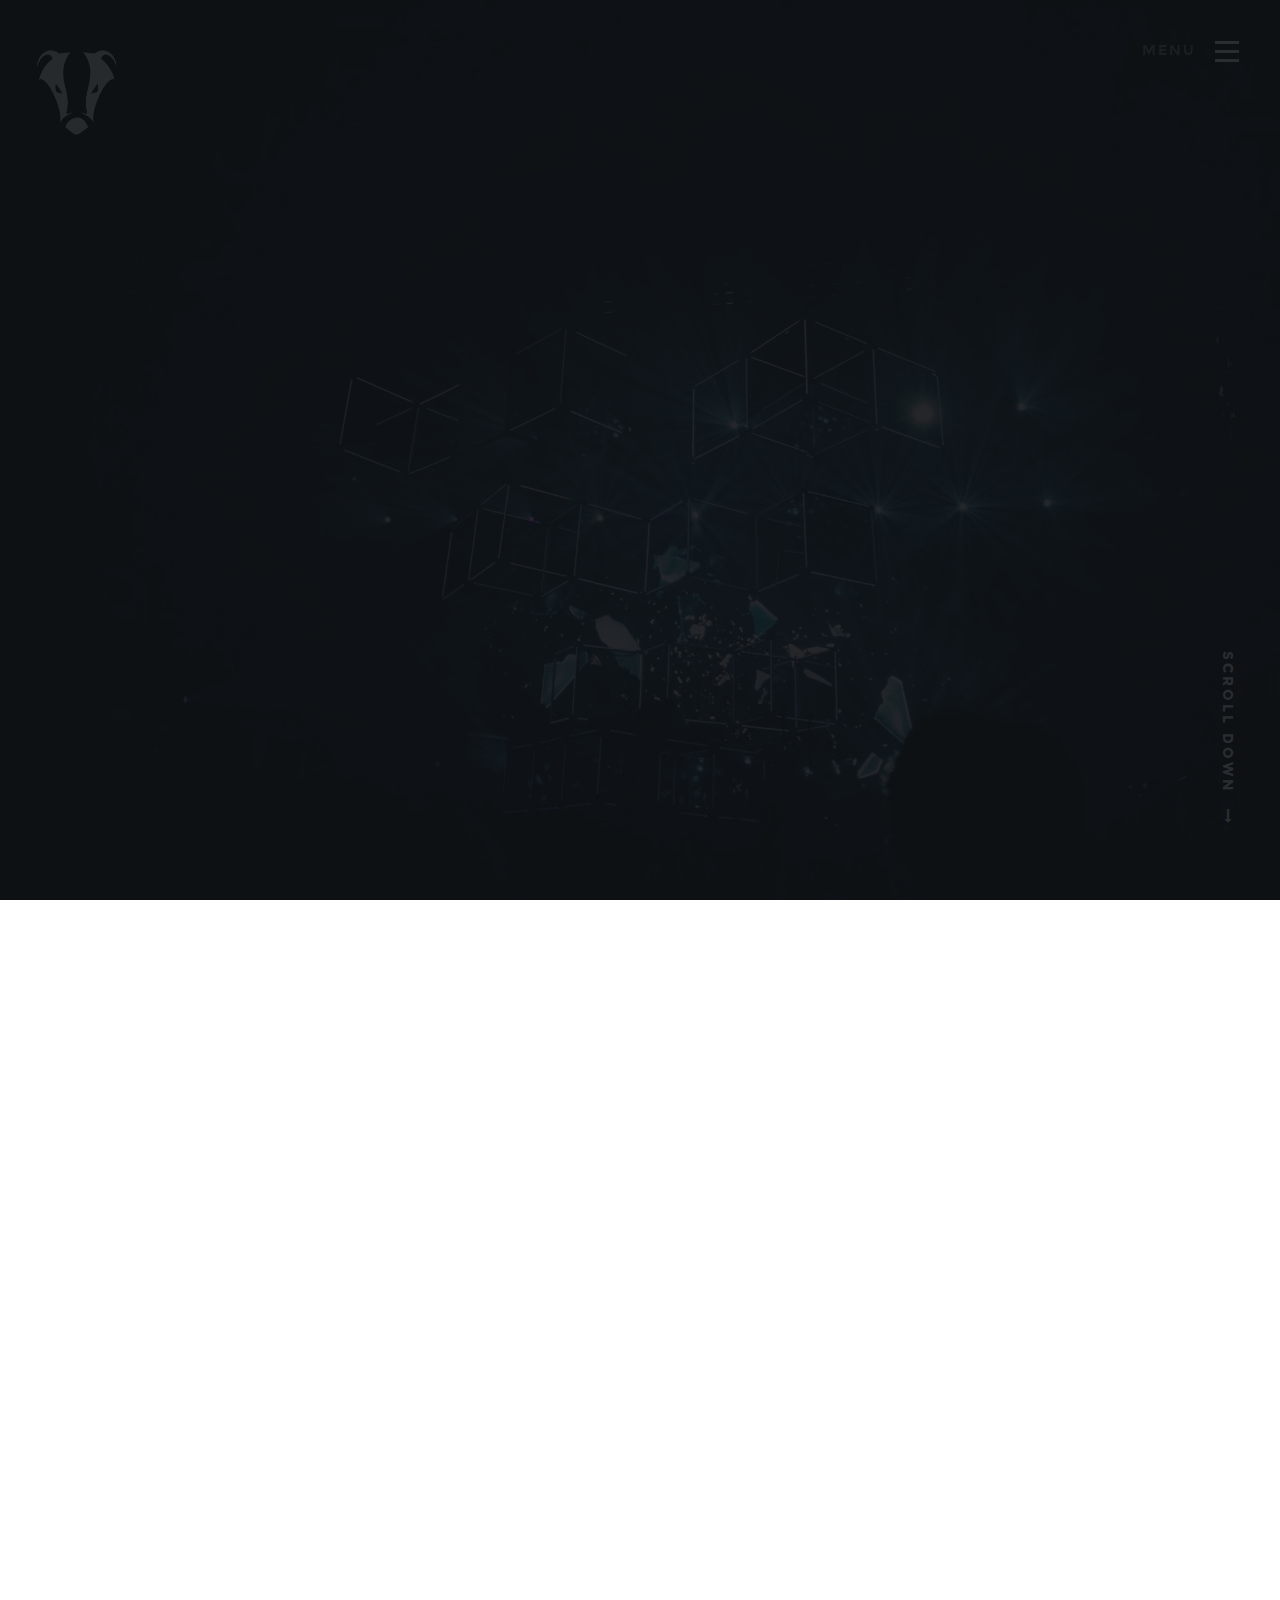
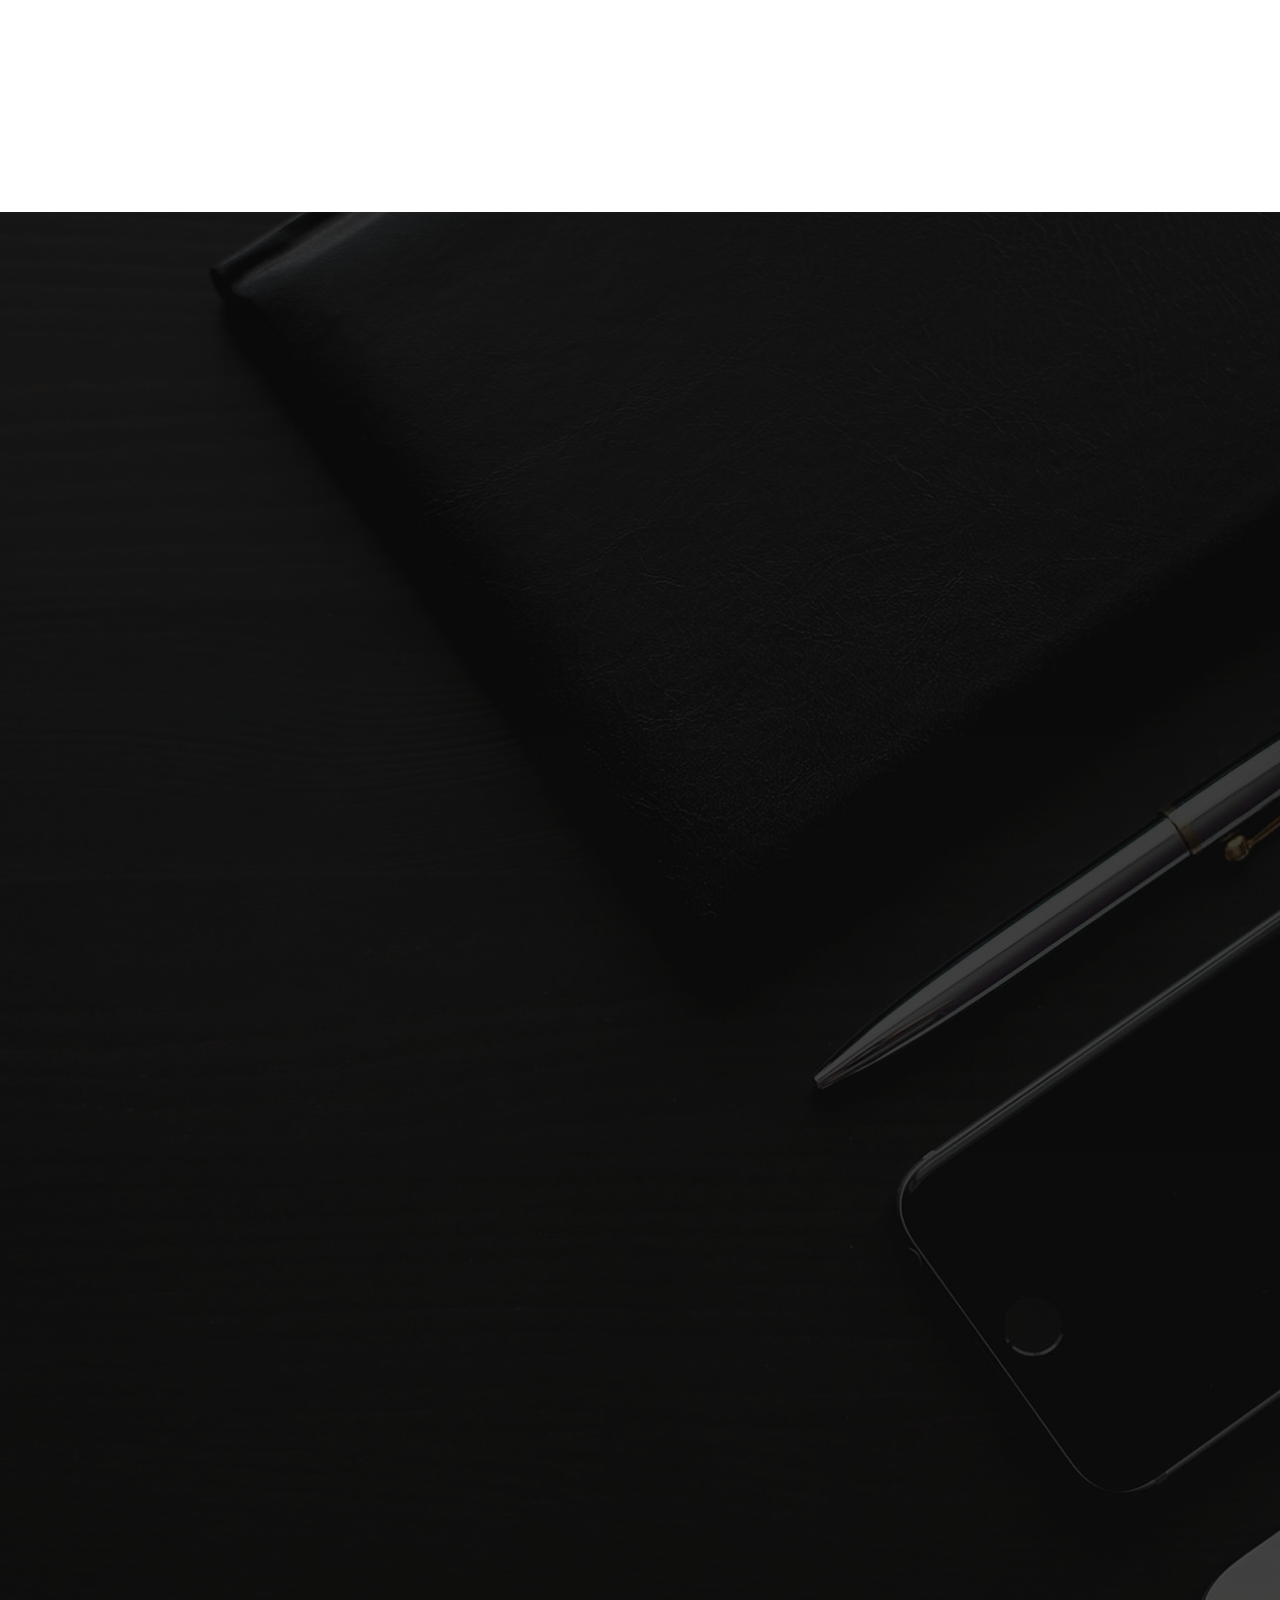
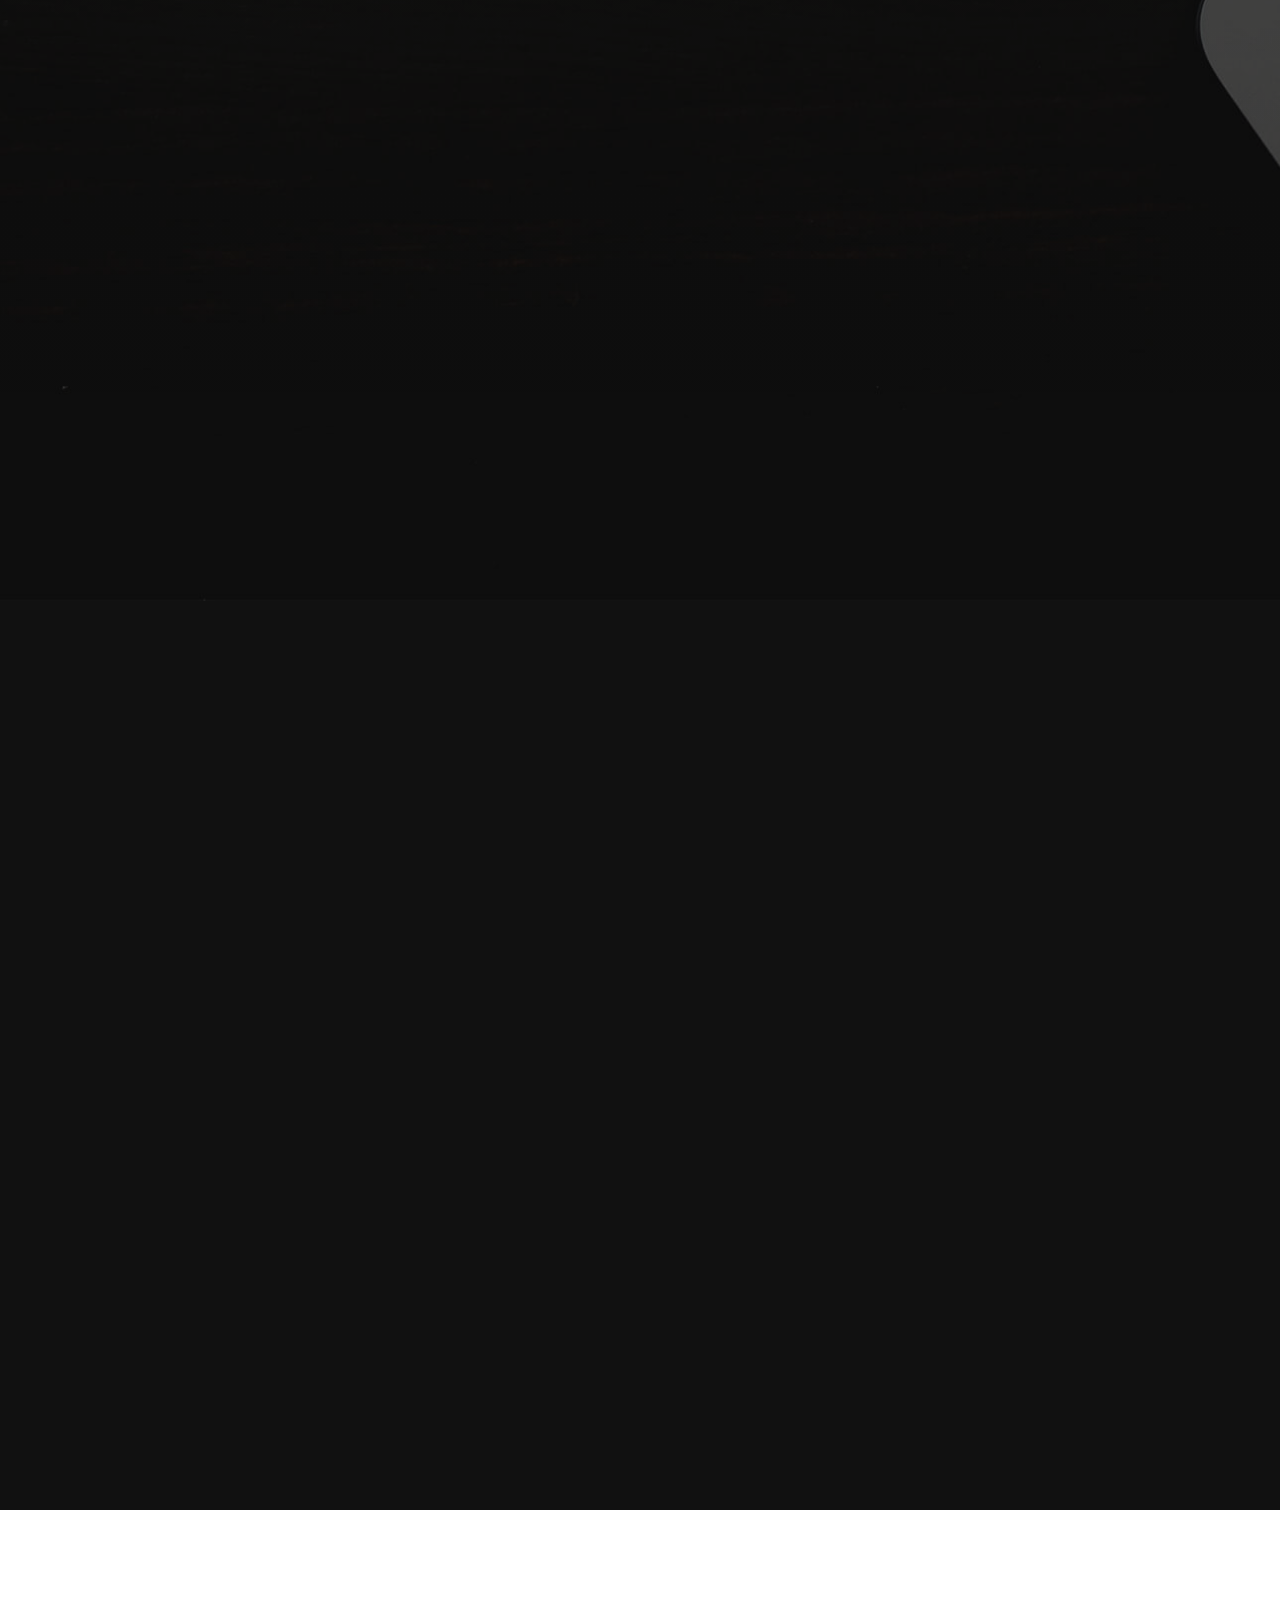
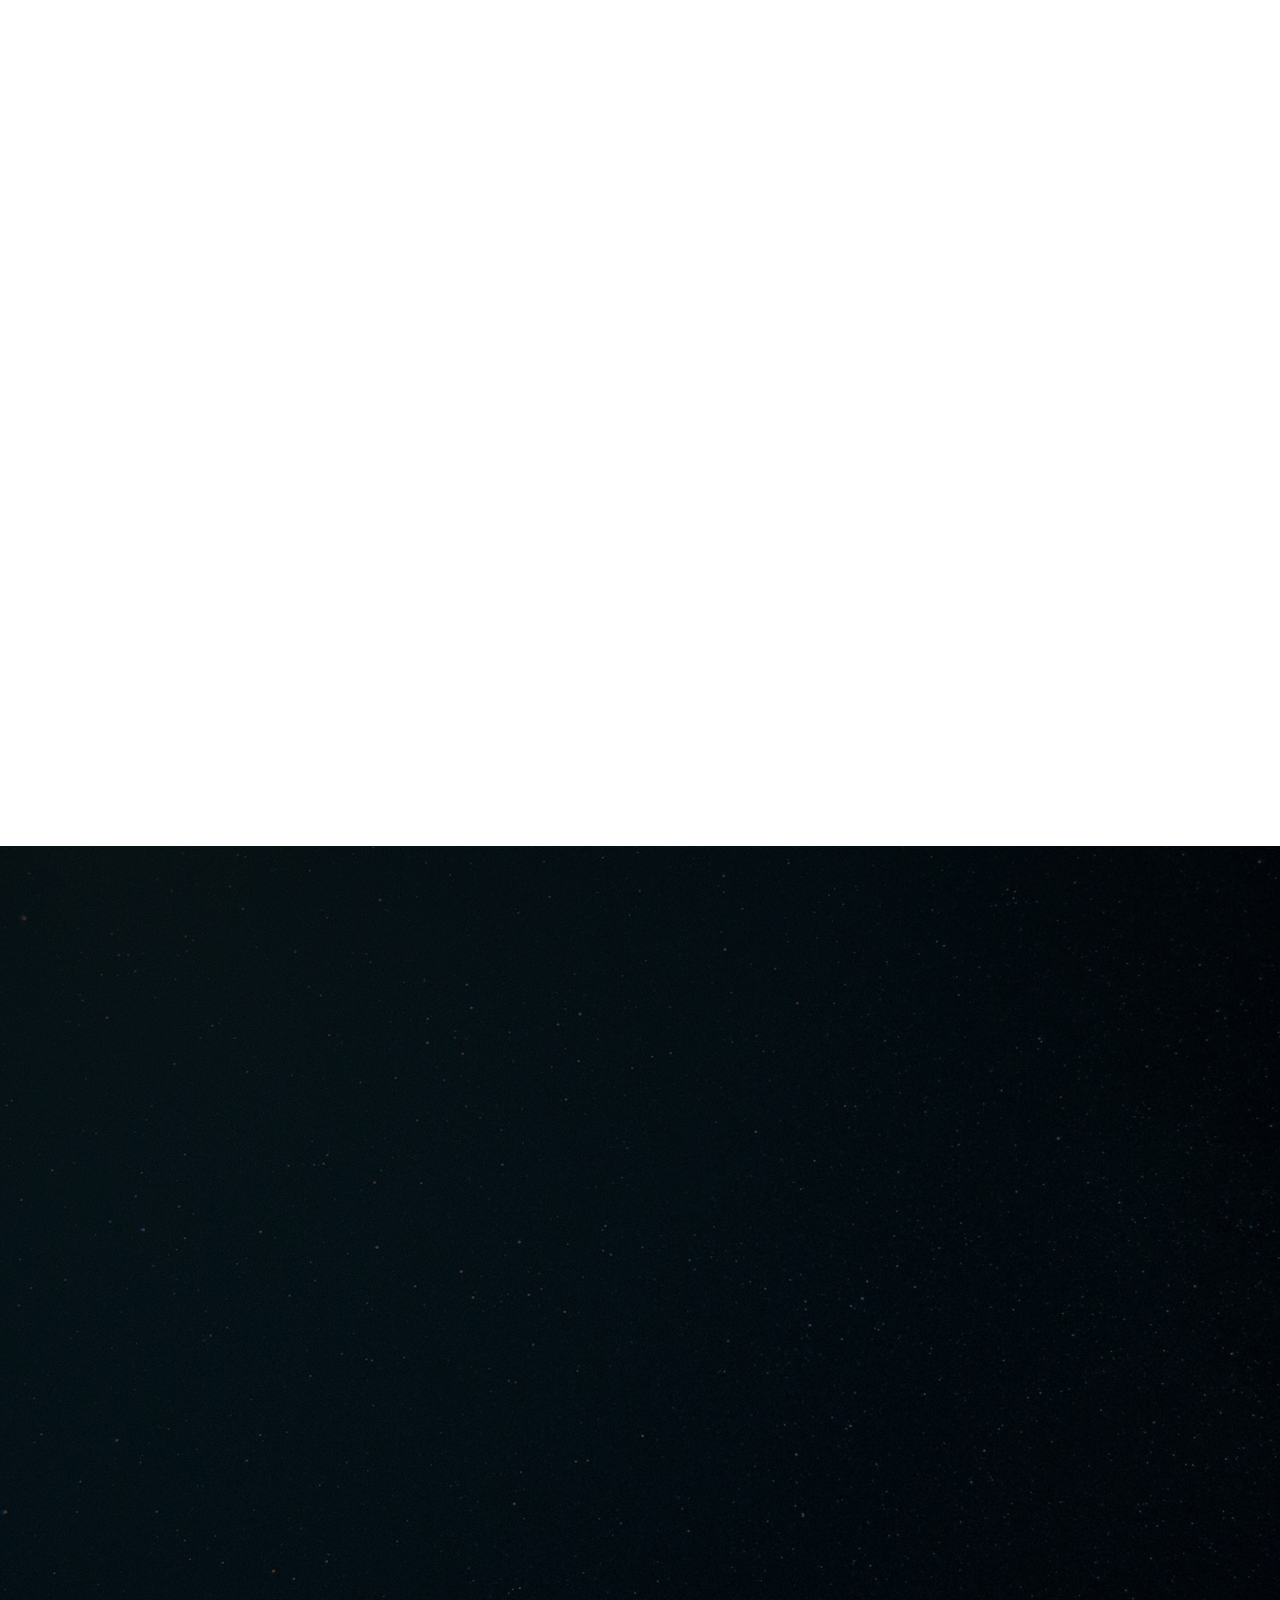
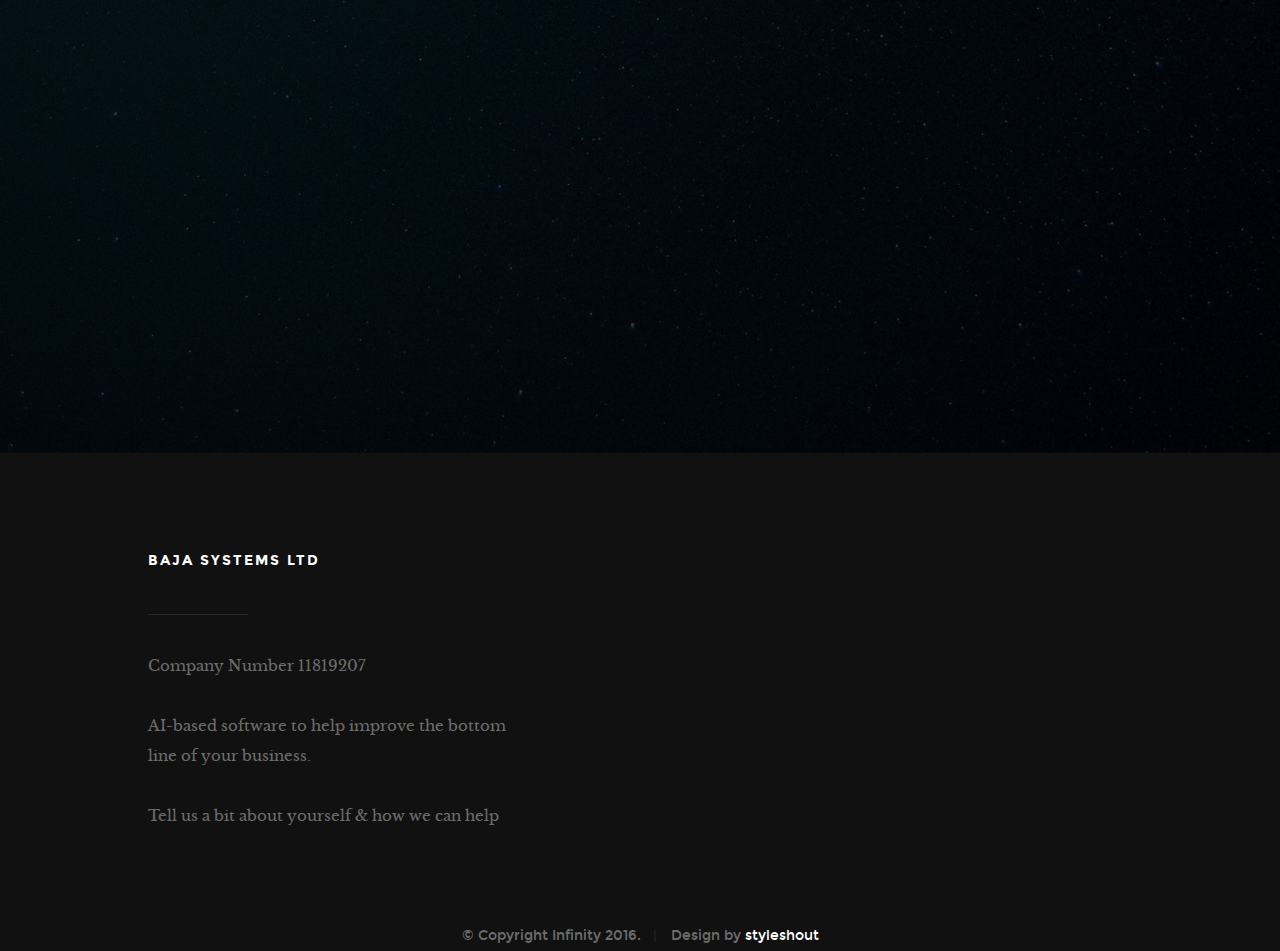
<file: index.html>
<!DOCTYPE html>
<!--[if IE 8 ]><html class="no-js oldie ie8" lang="en"> <![endif]-->
<!--[if IE 9 ]><html class="no-js oldie ie9" lang="en"> <![endif]-->
<!--[if (gte IE 9)|!(IE)]><!--><html class="no-js" lang="en"> <!--<![endif]-->
<head>

   <!--- basic page needs
   ================================================== -->
   <meta charset="utf-8">
	<title>BAJA systems</title>
	<meta name="description" content="Custom AI Solutions">  
	<meta name="author" content="BAJA systems">

   <!-- mobile specific metas
   ================================================== -->
	<meta name="viewport" content="width=device-width, initial-scale=1, maximum-scale=1">

 	<!-- CSS
   ================================================== -->
   <link rel="stylesheet" href="css/base.css">
   <link rel="stylesheet" href="css/vendor.css">  
   <link rel="stylesheet" href="css/main.css">  

   <!-- script
   ================================================== -->
	<script src="js/modernizr.js"></script>
	<script src="js/pace.min.js"></script>

   <!-- favicons
	================================================== -->
	<link rel="shortcut icon" href="favicon.ico" type="image/x-icon">
	<link rel="icon" href="favicon.ico" type="image/x-icon">

</head>

<body id="top">

	<!-- header 
   ================================================== -->
   <header> 

   	<div class="header-logo">
		  <a href="index.html">BAJA Systems</a>
	   </div> 

		<a id="header-menu-trigger" href="#0">
		 	<span class="header-menu-text">Menu</span>
		  	<span class="header-menu-icon"></span>
		</a> 

		<nav id="menu-nav-wrap">

			<a href="#0" class="close-button" title="close"><span>Close</span></a>	

	   	<h3>BAJA Systems</h3>  

			<ul class="nav-list">
				<li class="current"><a class="smoothscroll" href="#home" title="">Home</a></li>
				<li><a class="smoothscroll" href="#about" title="">About</a></li>
				<li><a class="smoothscroll" href="#services" title="">Services</a></li>
				<li><a class="smoothscroll" href="#portfolio" title="">Works</a></li>
				<li><a class="smoothscroll" href="#contact" title="">Contact</a></li>						
			</ul>	

			<p class="sponsor-text">
				We at <span>BAJA Systems Ltd</span> are <span>here to help</span>. Please contact with us with <span>any questions</span> or queries.
			</p>			

			<!-- <ul class="header-social-list">
	         <li>
	         	<a href="#"><i class="fa fa-facebook-square"></i></a>
	         </li>
	         <li>
	         	<a href="#"><i class="fa fa-twitter"></i></a>
	         </li>
	         <li>
	         	<a href="#"><i class="fa fa-instagram"></i></a>
	         </li>
            <li>
            	<a href="#"><i class="fa fa-behance"></i></a>
            </li>
	         <li>
	         	<a href="#"><i class="fa fa-dribbble"></i></a>
	         </li>	         
	      </ul>		 -->

		</nav>  <!-- end #menu-nav-wrap -->

	</header> <!-- end header -->  


   <!-- home
   ================================================== -->
   <section id="home">

   	<div class="overlay"></div>

   	<div class="home-content-table">	
		   <div class="home-content-tablecell">
		   	<div class="row">
		   		<div class="col-twelve">		   			
			  		
			  				<h3 class="animate-intro">We Are BAJA Systems ltd</h3>
				  			<h1 class="animate-intro">
							Enterprise artificial <br>
							intelligence solutions 
				  			</h1>	

				  			<div class="more animate-intro">
				  				<a class="smoothscroll button stroke" href="#about">
				  					Learn More
				  				</a>
				  			</div>							

			  		</div> <!-- end col-twelve --> 
		   	</div> <!-- end row --> 
		   </div> <!-- end home-content-tablecell --> 		   
		</div> <!-- end home-content-table -->

		<!-- <ul class="home-social-list">
	      <li class="animate-intro">
	        	<a href="#"><i class="fa fa-facebook-square"></i></a>
	      </li>
	      <li class="animate-intro">
	        	<a href="#"><i class="fa fa-twitter"></i></a>
	      </li>
	      <li class="animate-intro">
	        	<a href="#"><i class="fa fa-instagram"></i></a>
	      </li>
         <li class="animate-intro">
           	<a href="#"><i class="fa fa-behance"></i></a>
         </li>
	      <li class="animate-intro">
	        	<a href="#"><i class="fa fa-dribbble"></i></a>
	      </li>	      
	   </ul> end home-social-list	 -->

		<div class="scrolldown">
			<a href="#about" class="scroll-icon smoothscroll">		
		   	Scroll Down		   	
		   	<i class="fa fa-long-arrow-right" aria-hidden="true"></i>
			</a>
		</div>			
   
   </section> <!-- end home -->


   <!-- about
   ================================================== -->
   <section id="about">

   	<div class="row about-wrap">
   		<div class="col-full">

   			<div class="about-profile-bg"></div>

				<div class="intro">
					<h3 class="animate-this">About Us</h3>
				   <p class="lead animate-this"><span>BAJA Systems Ltd</span> merges expertise in artificial intelligence and data science by highly skilled 
					engineers to solve business issues using unique solutions. 
					<br><br>
					Enhancing current systems and infrastructure through the use of AI.
					<!-- AI-based systems to dramatically improve the bottom line of your business. -->
					</p>	
				</div>   

   		</div> <!-- end col-full  -->
   	</div> <!-- end about-wrap  -->

   </section> <!-- end about -->


   <!-- about
   ================================================== -->
   <section id="services">

   	<div class="overlay"></div>
   	<div class="gradient-overlay"></div>
   	
   	<div class="row narrow section-intro with-bottom-sep animate-this">
   		<div class="col-full">
   			
   				<h3>Services</h3>
   			   <h1>What We Do.</h1>
   			
   			   <p class="lead">
				Artificial Intelligence solutions like machine learning models and artificial intelligence apps can help you 
				automate the operations of many departments, ensure informed decision making with predictive models that analyse data and 
				provide business insights. 
				  </p>
   			
   	   </div> <!-- end col-full -->
   	</div> <!-- end row -->

   	<div class="row services-content">

   		<div class="services-list block-1-2 block-tab-full group">

	      	<div class="bgrid service-item animate-this">	

	      		<span class="icon"><i class="icon-paint-brush"></i></span>            

	            <div class="service-content">
	            	<h3 class="h05">Data modelling</h3>

		            <p>
						Through use of Machine Learining, data models can be created to extract insights from your company information. 
						This may highlight areas for improvement, potential issues or problems. In most cases, companies gather 
						of data that goes unprocessed. With use of AI, this task can be autonomous, delivering 
						actionable intelligence.
	         		</p>	         		
	         	</div> 	         	 

				</div> <!-- end bgrid -->

				<div class="bgrid service-item animate-this">	

					<span class="icon"><i class="icon-earth"></i></span>                          

	            <div class="service-content">	
	            	<h3 class="h05">Image Analytics</h3>  

		            <p>
						Image based models can be developed using a Video Management System (VMS) in order to spot 'items or actions of interest' in video imaging.
						This could include object detection, item counting, movement tracking, image anomalies, defect detection and much more. We can develop
						a fully custom system for your needs or simply plug into your current data streams.
	         		</p>	         		
	            </div>	                          

			   </div> <!-- end bgrid -->

			   <div class="bgrid service-item animate-this">

			   	<span class="icon"><i class="icon-lego-block"></i></span>		            

	            <div class="service-content">
	            	<h3 class="h05">AI consultancy</h3>

		            <p>
						Need help with an issue but not sure of the solution? Speak to one of our experts who will be able to guide you through the process.
						We draw upon our many years of expertise both intellectual and practical business applications. With backgrounds in military applications, 
						manufacturing, electronics, project management, medical imaging and more we will be able to find the right solution to fulfill your business needs.
	        		</p>
	            </div> 	            	               

			   </div> <!-- end bgrid -->

				<div class="bgrid service-item animate-this">

					<span class="icon"><i class="icon-megaphone"></i></span>	              

	            <div class="service-content">
	            	<h3 class="h05">Software/Firmware Development</h3>

		            <p>
						We also offer a level of custom development for your applications. Whatever the flavour, Python, C, C++, VHDL, JavaScript, Java&trade; and C#.
						We have right people for the job. Simply let us know what you are looking to acheive and we can do the rest.
	         		</p>	         		
	            </div>                

				</div> <!-- end bgrid -->	

				<div class="bgrid service-item animate-this">

					<span class="icon"><i class="icon-cloud"></i></span>	              

	            <div class="service-content">
	            	<h3 class="h05">Cloud based solutions</h3>

		            <p>
						Deployment of big data platforms in the cloud either using container based solutions
						or virtual machines. Using open sourced software we can provide a customer transparent
						framework. For example, this may be provided using Apache Hadoop or Slurm on cloud infrastructure.
	         		</p>	         		
	            </div>                

				</div> <!-- end bgrid -->

				<div class="bgrid service-item animate-this">

					<span class="icon"><i class="icon-file"></i></span>	              

	            <div class="service-content">
	            	<h3 class="h05">System Security</h3>

		            <p>
						System security is at the forefront of our solutions. With awareness of the latest penetration techniques,
						we bake this into our solution design to streamline any cetification process. We test our software internally to 
						assess vulnerabilities and possible threats.
	         		</p>	         		
	            </div>                

				</div> <!-- end bgrid -->

	      </div> <!-- end services-list -->
   		
   	</div> <!-- end services-content -->   			

   </section> <!-- end services -->


   <!-- portfolio
   ================================================== -->
   <section id="portfolio">
   	
   	<div class="intro-wrap">

   		<div class="row narrow section-intro with-bottom-sep animate-this">
	   		<div class="col-twelve">
	   			<h3>Showcase</h3>
		   		<h1>See Our Featured Projects.</h1>  			
		   		
		   		<p class="lead">
					At BAJA Systems Ltd we respect the privacy of our clients.<br>
					For this reason, we only think it is right to withhold publising actual images or video from some of our previous works.
					This way we protect the anonymity of our clients and their work.
					<br><br>
					HOWEVER... we are able to show publically available images of the type of thing we do. We are happly to provide sample 
					results using your own data which of course would be kept private.

				</p>	   			
	   		</div>   		
	   	</div> <!-- end row section-intro -->   		

   	</div> <!-- end intro-wrap -->   	

   	<div class="row portfolio-content">
   		<div class="col-twelve">
   			<div id="folio-wrap" class="bricks-wrapper">					

   				<div class="brick folio-item">
	               <div class="item-wrap animate-this" data-src="images/portfolio/plane.png" data-sub-html="#01" > 	
	                  <a href="#" class="overlay">
	                  	<img src="images/portfolio/plane.png" alt="plane">	                     
	                     <div class="item-text">
	                     	<span class="folio-types">
		     					      Object Detection
		     					   </span>
		     					   <h3 class="folio-title">Working environment</h3>	     					   
		     					</div>                                        
	                  </a>
	                  <!-- <a href="https://www.behance.net/" class='details-link' title="details">
	                  	<i class="icon-link"></i>
	                  </a> -->
	               </div> <!-- end item-wrap -->
						
						<div id="01" class='hide'>
							<h4>Working environment</h4>
							<p>LAbility to detect moving objects in real time and give feedback on current status. Multiple objects bot stationary and moving.</p>
						</div>
	        		</div> <!-- end folio-item -->

	        		<div class="brick folio-item">
	               <div class="item-wrap animate-this" data-src="images/portfolio/people.jpg" data-sub-html="#02"> 	
	                  <a href="#" class="overlay">
	                  	<img src="images/portfolio/people.jpg" alt="people">	                     
	                     <div class="item-text">
	                     	<span class="folio-types">
		     					      People Detection
		     					   </span>
									<h3 class="folio-title">People</h3>       					   
		     					</div>                                        
	                  </a>
	                  <!-- <a href="https://www.behance.net/" class='details-link' title="details">
	                  	<i class="icon-link"></i>
	                  </a> -->
	               </div> <!-- end item-wrap -->

	               <div id="02" class='hide'>
							<h4>People</h4>
							<p>Track person movements and action recognition</p>
						</div>	               
	        		</div> <!-- end folio-item -->

	        		<div class="brick folio-item">
	               <div class="item-wrap animate-this" data-src="images/portfolio/defect.png" data-sub-html="#03" >   	
	                  <a href="#" class="overlay">
	                  	<img src="images/portfolio/defect.png" alt="defect">	                     
	                     <div class="item-text">	                     		     					    
		     					   <span class="folio-types">
		     					      Looking for anomalies
		     					   </span>
		     					   <h3 class="folio-title">Defects</h3>
		     					</div>                                        
	                  </a>
	                  <!-- <a href="https://www.behance.net/" class='details-link' title="details">
	                  	<i class="icon-link"></i>
	                  </a> -->
	               </div> <!-- end item-wrap -->	

	               <div id="03" class='hide'>
							<h4>Defects</h4>
							<p>Pick out objects that are not supposed to be there</p>
						</div>               
	        		</div> <!-- end folio-item -->

					<div class="brick folio-item">
	               <div class="item-wrap animate-this"  data-src="images/portfolio/code.jpg"  data-sub-html="#04" >
	                  <a href="#" class="overlay">
	                  	<img src="images/portfolio/code.jpg" alt="code">	                     
	                     <div class="item-text">	     					    
		     					   <span class="folio-types">
		     					      Software Development
		     					   </span>
		     					   <h3 class="folio-title">Code</h3>
		     					</div>                                        
	                  </a>
	                  <!-- <a href="https://www.behance.net/" class='details-link' title="details">
	                  	<i class="icon-link"></i>
	                  </a> -->
	               </div> <!-- end item-wrap -->

	               <div id="04" class='hide'>
							<h4>Software Development</h4>
							<p>Ability to write custom code and applications for your needs</p>
						</div>  	               
	        		</div> <!-- end folio-item -->

					<div class="brick folio-item">
	               <div class="item-wrap animate-this"  data-src="images/portfolio/analysis.jpg"  data-sub-html="#05" >  	
	                  <a href="#" class="overlay">
	                  	<img src="images/portfolio/analysis.jpg" alt="analysis">	                     
	                     <div class="item-text">	     					    
		     					   <span class="folio-types">
		     					      Data Analysis
		     					   </span>
		     					   <h3 class="folio-title">Data</h3>
		     					</div>                                        
	                  </a>
	                  <!-- <a href="https://www.behance.net/" class='details-link' title="details">
	                  	<i class="icon-link"></i>
	                  </a> -->
	               </div> <!-- end item-wrap -->

	               <div id="05" class='hide'>
							<h4>Data</h4>
							<p>Analysing trend data to deliver insights</p>
						</div>	               
	        		</div> <!-- end folio-item -->
	           
					<div class="brick folio-item">
	               <div class="item-wrap animate-this"  data-src="images/portfolio/ship.jpg"  data-sub-html="#06">     	
	                  <a href="#" class="overlay">
	                  	<img src="images/portfolio/ship.jpg" alt="ship">	                     
	                     <div class="item-text">	     					    
		     					   <span class="folio-types">
		     					      Data Analitics
		     					   </span>
		     					   <h3 class="folio-title">Port Occupancy/h3>
		     					</div>                                        
	                  </a>
	                  <!-- <a href="https://www.behance.net/" class='details-link' title="details">
	                  	<i class="icon-link"></i>
	                  </a> -->
	               </div> <!-- end item-wrap -->

	               <div id="06" class='hide'>
							<h4>Port occupancy</h4>
							<p>Give insights into port movement and activities</p>
						</div>	               
	        		</div> <!-- end folio-item -->   				

   			</div> <!-- end folio-wrap -->
   		</div> <!-- end twelve -->
   	</div> <!-- end portfolio-content -->   	

   </section>  <!-- end portfolio -->


   <!-- Testimonials Section
   ================================================== -->
   <!--section id="testimonials">

   	<div class="row">
   		<div class="col-twelve">
   			<h2 class="animate-this">What They Say About Us.</h2>
   		</div>   		
   	</div>   	

      <div class="row flex-container">
    
         <div id="testimonial-slider" class="flex-slider animate-this">

            <ul class="slides">

               <li>
                  <p>
                  Your work is going to fill a large part of your life, and the only way to be truly satisfied is
                  to do what you believe is great work. And the only way to do great work is to love what you do.
                  If you haven't found it yet, keep looking. Don't settle. As with all matters of the heart, you'll know when you find it.
                  </p> 

                  <div class="testimonial-author">
                    	<img src="images/avatars/user-02.jpg" alt="Author image">
                    	<div class="author-info">
                    		Steve Jobs
                    		<span class="position">CEO, Apple.</span>
                    	</div>
                  </div>                 
             	</li> 

               <li>
                  <p>
                  This is Photoshop's version  of Lorem Ipsum. Proin gravida nibh vel velit auctor aliquet.
                  Aenean sollicitudin, lorem quis bibendum auctor, nisi elit consequat ipsum, nec sagittis sem
                  nibh id elit. Duis sed odio sit amet nibh vulputate cursus a sit amet mauris.    
                  </p>

               	<div class="testimonial-author">
                    	<img src="images/avatars/user-03.jpg" alt="Author image">
                    	<div class="author-info">
                    		John Doe
                    		<span>CEO, ABC Corp.</span>
                    	</div>
                  </div>                                         
               </li> 

            </ul> <

         </div>        
        
      </div> 

   </!--section--> <!-- end testimonials -->


	<!-- stats
   ================================================== -->
   <!-- <section id="clients">

		<div class="row animate-this">
			<div class="col-twelve">

				<div class="client-lists owl-carousel">
  					<div><img src="images/clients/mozilla.png" alt=""></div>
  					<div><img src="images/clients/bower.png" alt=""></div>
  					<div><img src="images/clients/codepen.png" alt=""></div>
  					<div><img src="images/clients/envato.png" alt=""></div>
  					<div><img src="images/clients/firefox.png" alt=""></div>
  					<div><img src="images/clients/grunt.png" alt=""></div>
  					<div><img src="images/clients/evernote.png" alt=""></div>
  					<div><img src="images/clients/github.png" alt=""></div>
  					<div><img src="images/clients/joomla.png" alt=""></div>
  					<div><img src="images/clients/jQuery.png" alt=""></div>
  					<div><img src="images/clients/wordpress.png" alt=""></div>
				</div>
				
			</div> 
		</div> 

   </section>  -->


	<!-- contact
   ================================================== -->
   <section id="contact">

      <div class="overlay"></div>

		<div class="row narrow section-intro with-bottom-sep animate-this">
   		<div class="col-twelve">
   			<h3>Contact</h3>
   			<h1>Get In Touch.</h1>

   			<p class="lead">Interested in learning more about how we can help you with any of these solutions?</p>
   		</div> 
   	</div> <!-- end section-intro -->

   	<div class="row contact-content">

   		<div class="col-seven tab-full animate-this">

   			<h5>Send Us A Message</h5>

            <!-- form -->
            <form name="contactForm" id="contactForm" method="post">     			

               <div class="form-field">
 					   <input name="contactName" type="text" id="contactName" placeholder="Name" value="" minlength="2" required="">
               </div>

               <div class="row">
                 	<div class="col-six tab-full">
                 		<div class="form-field">
                 			<input name="contactEmail" type="email" id="contactEmail" placeholder="Email" value="" required="">
                 		</div>		      			   
		            </div>
	            	<div class="col-six tab-full">	            
	            		<div class="form-field">
	            			<input name="contactSubject" type="text" id="contactSubject" placeholder="Subject" value="">
	                  </div>		     				   
		            </div>
               </div>
                                         
               <div class="form-field">
	              	<textarea name="contactMessage" id="contactMessage" placeholder="message" rows="10" cols="50" required=""></textarea>
	            </div> 

               <div class="form-field">
                  <button class="submitform">Submit</button>

                  <div id="submit-loader">
                     <div class="text-loader">Sending...</div>                             
       			      <div class="s-loader">
							  	<div class="bounce1"></div>
							  	<div class="bounce2"></div>
							  	<div class="bounce3"></div>
							</div>
						</div>
               </div>

      		</form> <!-- end form -->

            <!-- contact-warning -->
            <div id="message-warning"></div> 

            <!-- contact-success -->
      		<div id="message-success">
               <i class="fa fa-check"></i>Your message was sent, thank you!<br>
      		</div>

         </div> <!-- end col-seven --> 

         <div class="col-four tab-full contact-info end animate-this">

         	<h5>Contact Information</h5>

         	<div class="cinfo">
	   			<h6>Where to Find Us</h6>
	   			<p>
	            	Sunderland,<br>
	            	SR1 1EE<br>
	            	UK
	            </p>
	   		</div>

	   		<div class="cinfo">
	   			<h6>Email Us At</h6>
	   			<p>
	   				info@bajasystems.com		     
				   </p>
	   		<div> 

	   		<!-- <div class="cinfo">
	   			<h6>Call Us At</h6>
	   			<p>
	   				Phone: (+63) 555 1212<br>
				   	Mobile: (+63) 555 0100<br>
				     	Fax: (+63) 555 0101
				   </p>
	   		</div> -->

         </div> <!-- end cinfo --> 

   	</div> <!-- end row contact-content -->
		
	</section> <!-- end contact -->


	<!-- footer
   ================================================== -->
	<footer>
     	<div class="footer-main">

   		<div class="row">  

	      	<div class="col-five tab-full footer-about">       

				<h4 class="h05">BAJA Systems Ltd</h4>
				<p>Company Number 11819207</p>

	            <p>
					AI-based software to help improve the bottom line of your business.<br><br>
					Tell us a bit about yourself & how we can help
				</p>	            

		      </div> <!-- end footer-about -->

	      	<!-- <div class="col-three tab-full footer-social">

	      		<h4 class="h05">Follow Us.</h4>

	      		<ul class="list-links">
	      			<li><a href="#">Facebook</a></li>
						<li><a href="#">Twitter</a></li>
						<li><a href="#">Instagram</a></li>
						<li><a href="#">Behance</a></li>
						<li><a href="#">Dribble</a></li>						
					</ul>

			  </div>  -->
			  <!-- end footer-social -->  

	      	<!-- <div class="col-four tab-full footer-subscribe end">

	      		<h4 class="h05">Get Notified.</h4>

	      		<p>Keep up-to-date with the latest news and info.</p>

	      		<div class="subscribe-form">
	      	
	      			<form id="mc-form" class="group" novalidate="true">

							<input type="email" value="" name="dEmail" class="email" id="mc-email" placeholder="type email" required=""> 
	   		
			   			<input type="submit" name="subscribe" >
			   			<button><i class="icon-mail"></i></button>
		   	
		   				<label for="mc-email" class="subscribe-message"></label>
			
						</form>

	      		</div>
	      	           	
			  </div>  -->
			  <!-- end footer-subscribe -->      	    

	      </div> <!-- end row -->

   	</div> <!-- end footer-main -->

   	<div class="footer-bottom">

      	<div class="row">

      		<div class="col-twelve">
	      		<div class="copyright">
		         	<span>© Copyright Infinity 2016.</span> 
		         	<span>Design by <a href="http://www.styleshout.com/">styleshout</a></span>		         	
		         </div>		               
	      	</div>

      	</div>   	

      </div> <!-- end footer-bottom -->

      <div id="go-top">
		   <a class="smoothscroll" title="Back to Top" href="#top">
		   	<i class="fa fa-long-arrow-up" aria-hidden="true"></i>
		   </a>
		</div>		
   </footer>

   <div id="preloader"> 
    	<div id="loader"></div>
   </div> 

   <!-- Java Script
   ================================================== --> 
   <script src="js/jquery-2.1.3.min.js"></script>
   <script src="js/plugins.js"></script>
   <script src="js/main.js"></script>

</body>

</html>
</file>
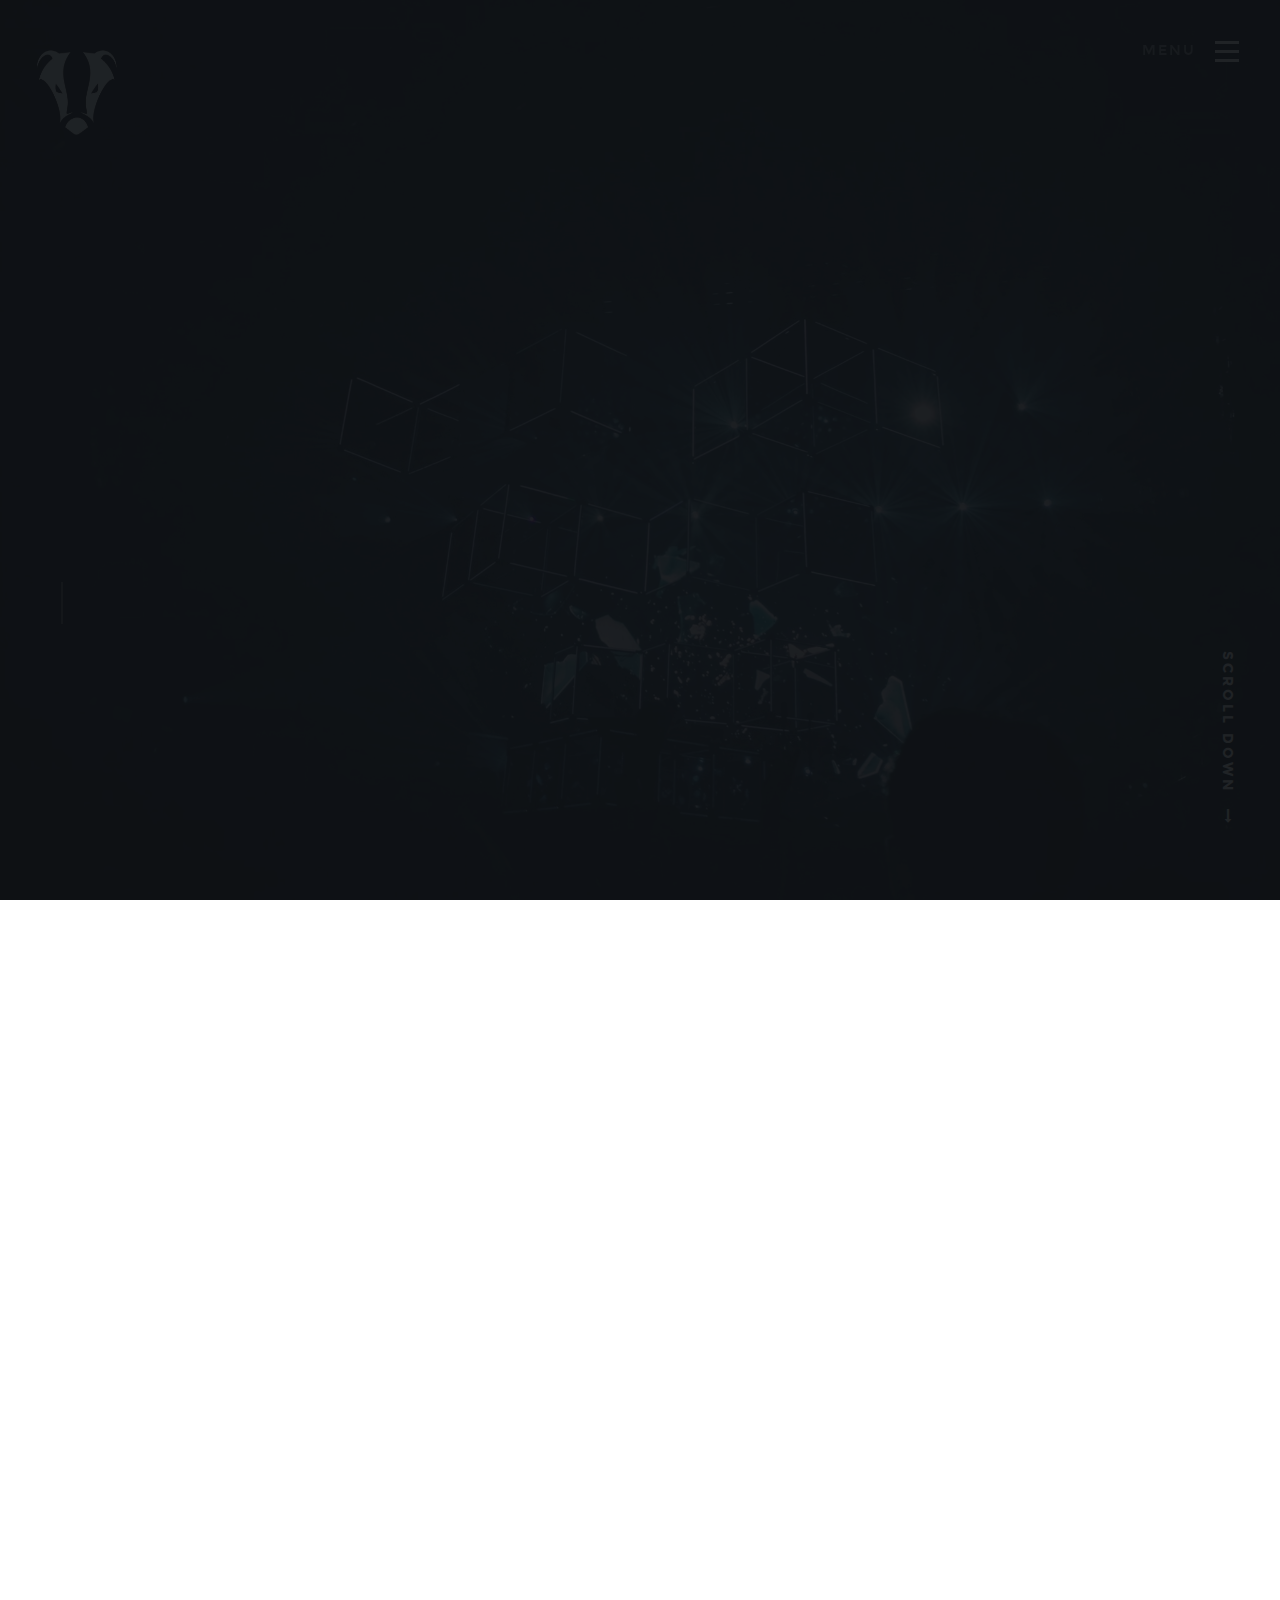
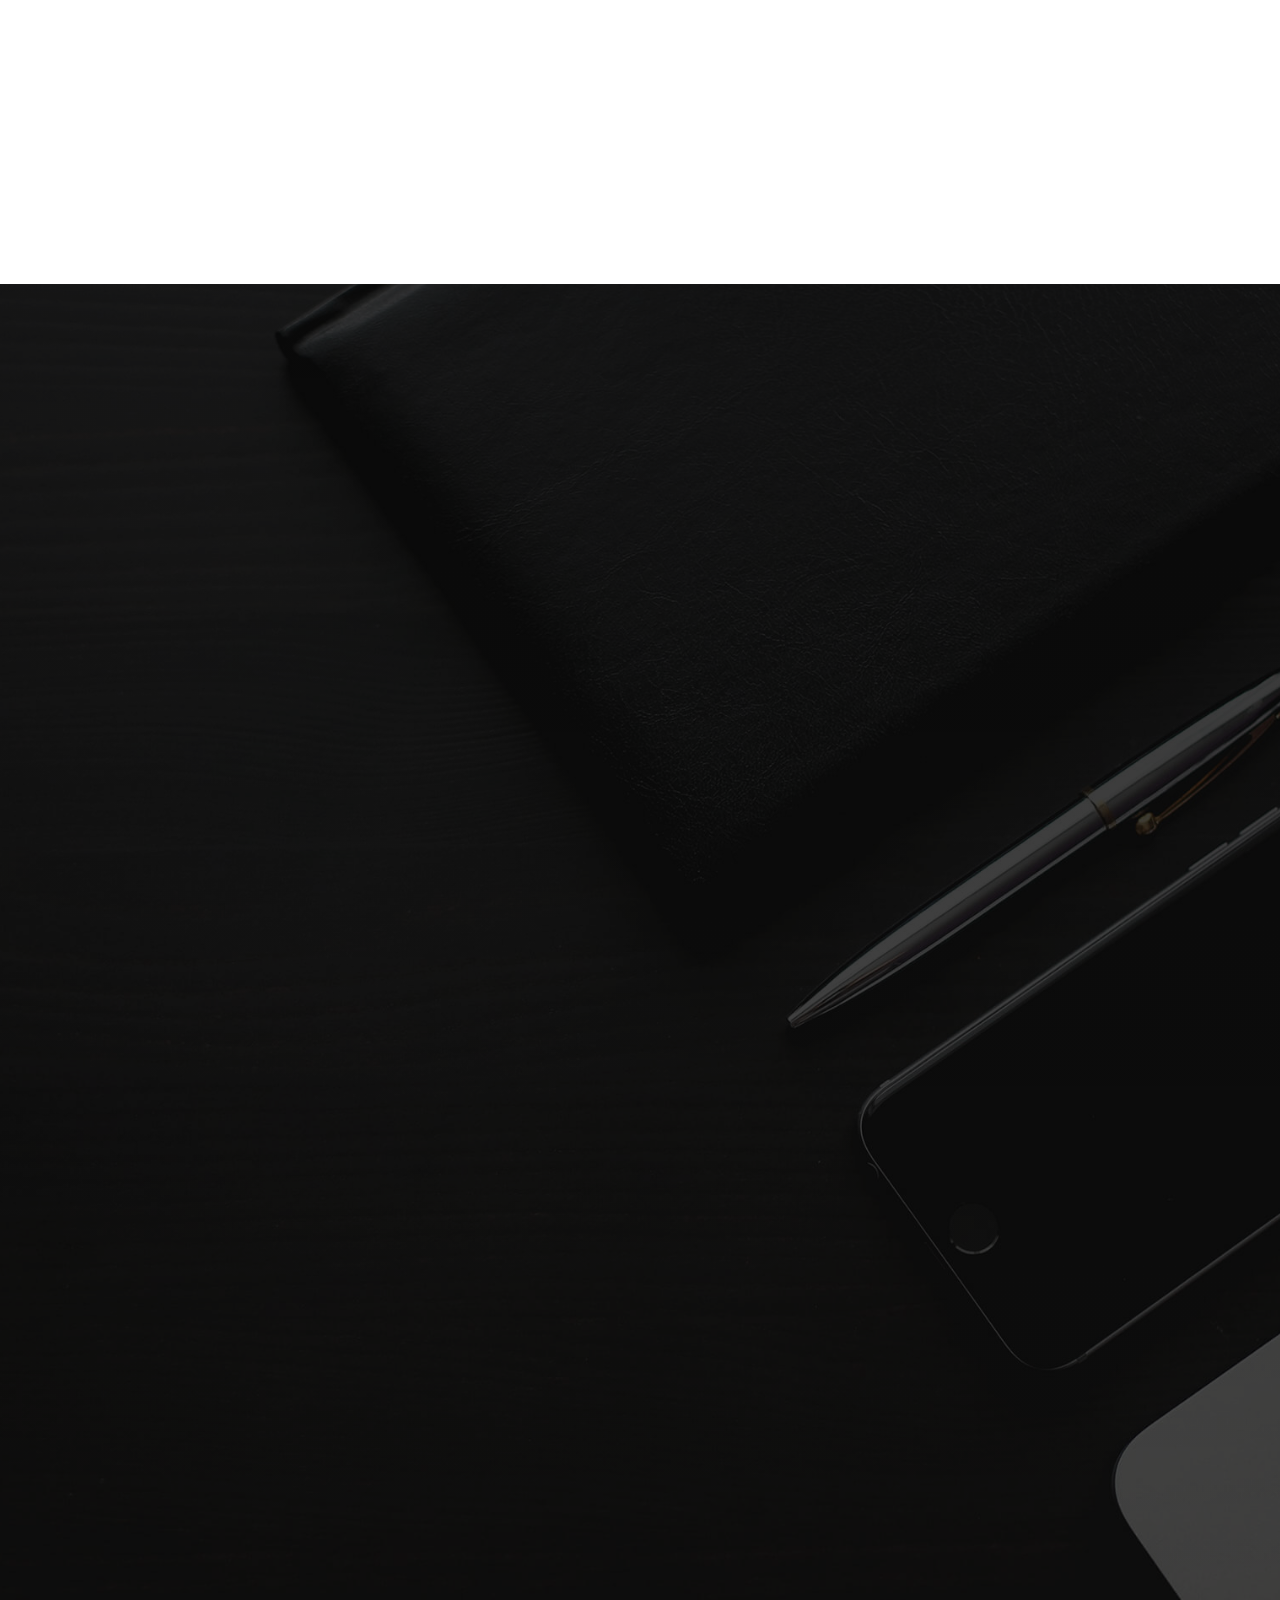
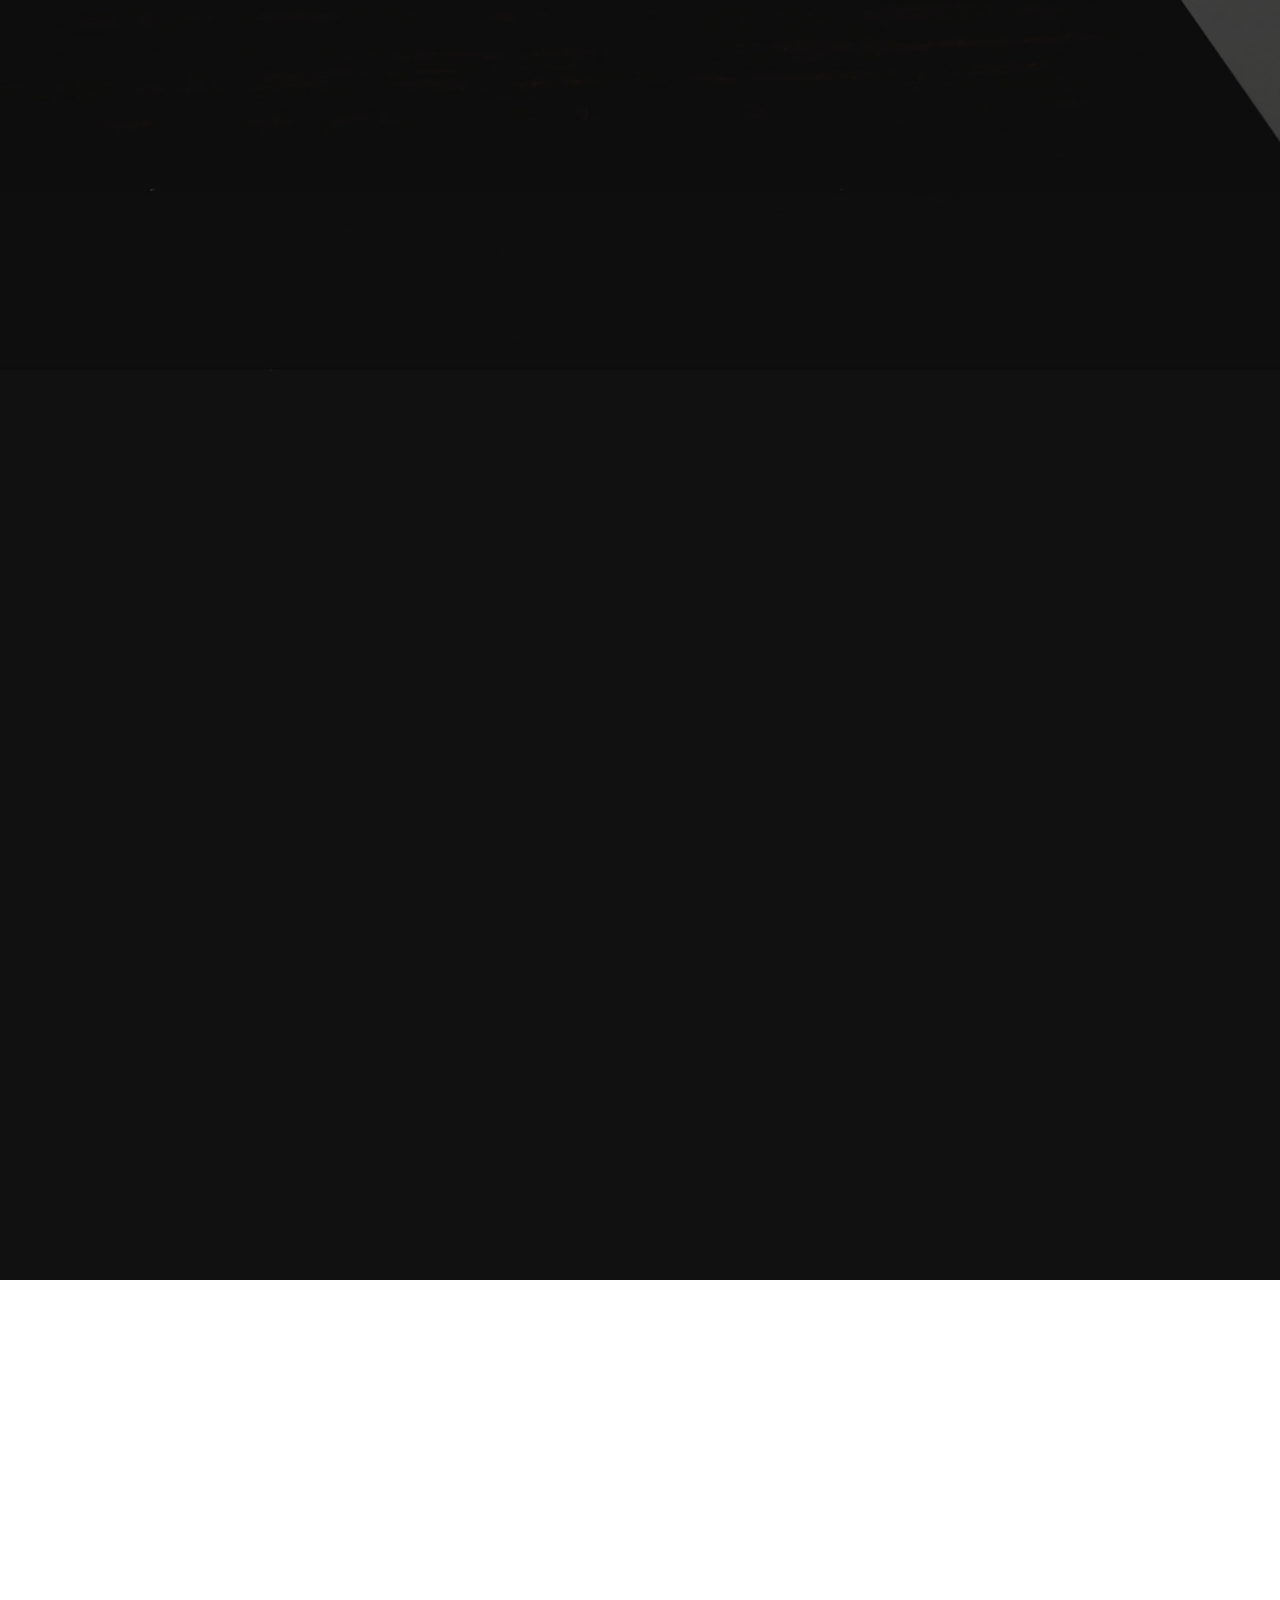
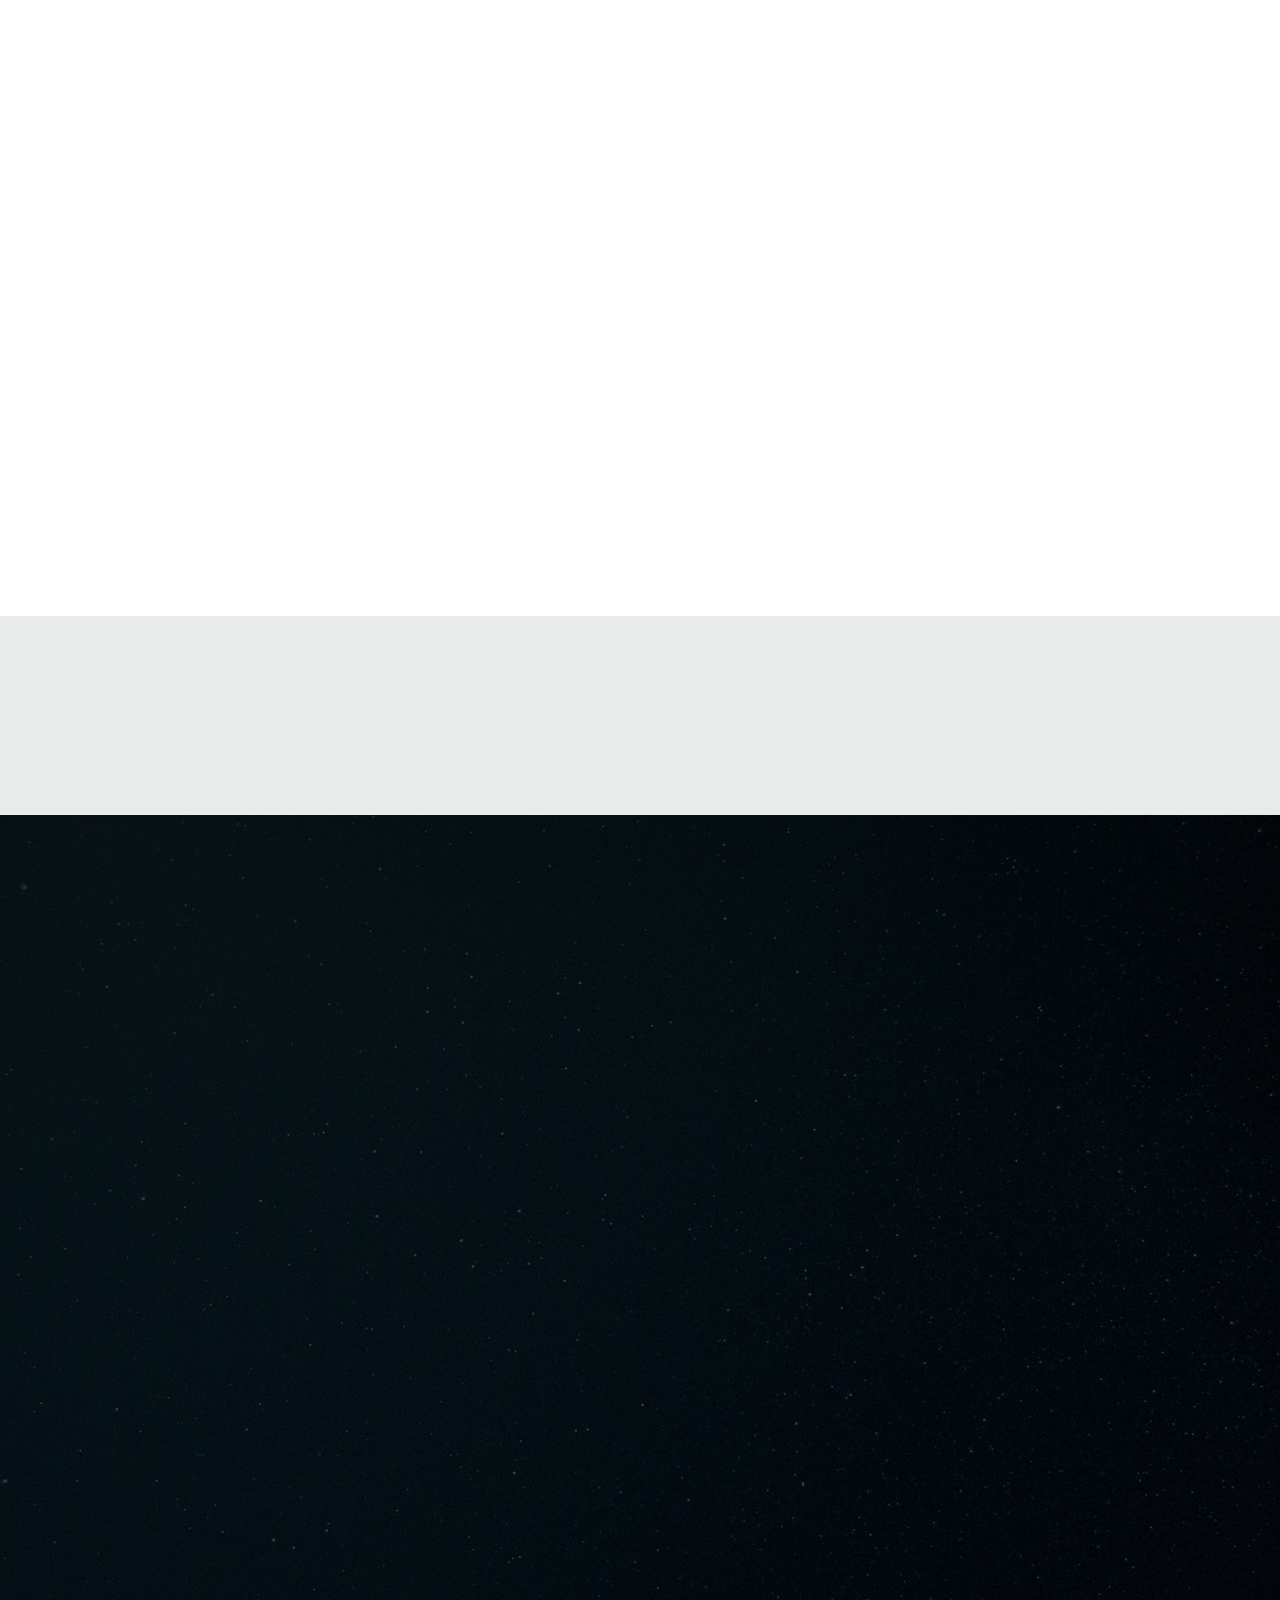
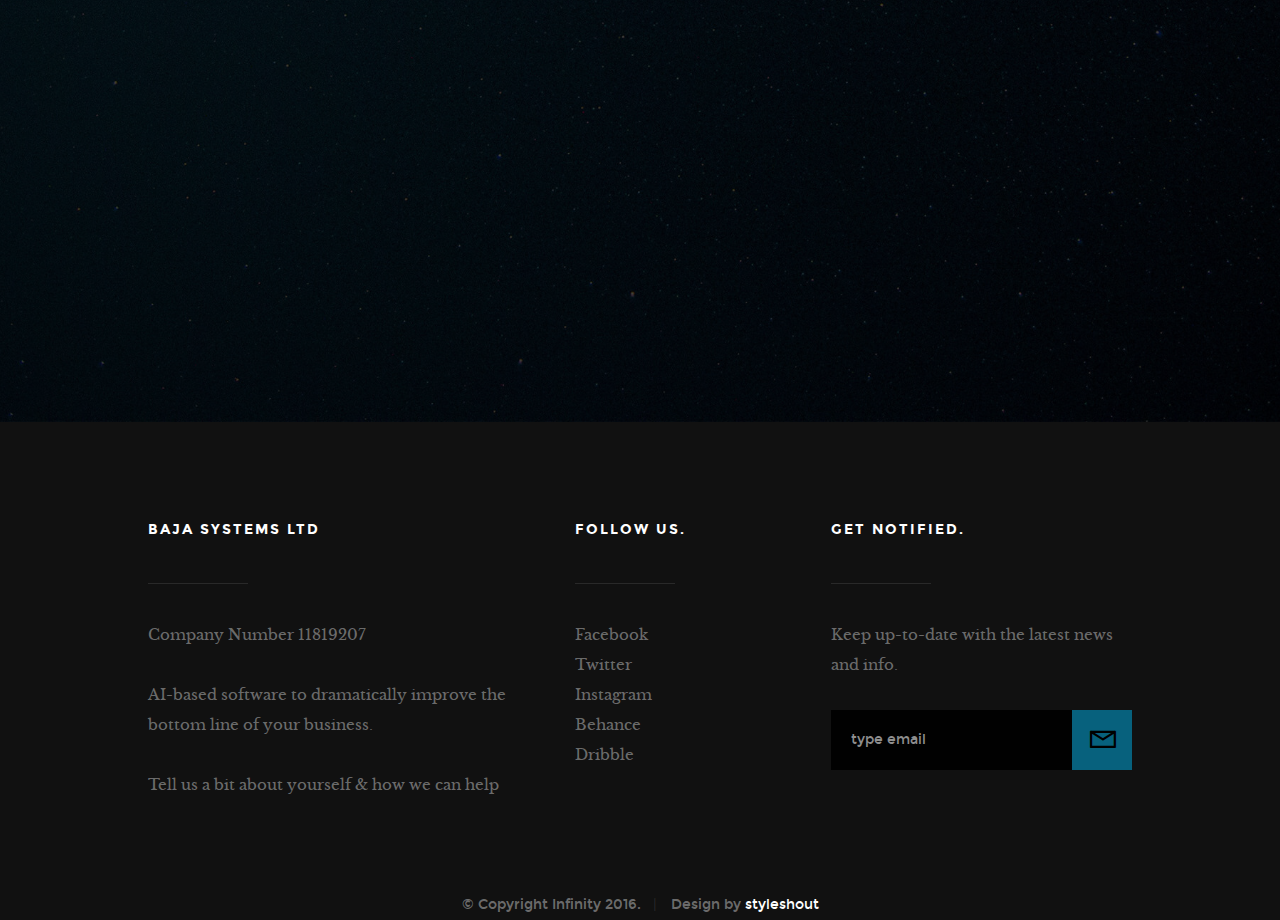
<file: v2/index.html>
<!DOCTYPE html>
<!--[if IE 8 ]><html class="no-js oldie ie8" lang="en"> <![endif]-->
<!--[if IE 9 ]><html class="no-js oldie ie9" lang="en"> <![endif]-->
<!--[if (gte IE 9)|!(IE)]><!--><html class="no-js" lang="en"> <!--<![endif]-->
<head>

   <!--- basic page needs
   ================================================== -->
   <meta charset="utf-8">
	<title>BAJA systems</title>
	<meta name="description" content="Custom AI Solutions">  
	<meta name="author" content="BAJA systems">

   <!-- mobile specific metas
   ================================================== -->
	<meta name="viewport" content="width=device-width, initial-scale=1, maximum-scale=1">

 	<!-- CSS
   ================================================== -->
   <link rel="stylesheet" href="css/base.css">
   <link rel="stylesheet" href="css/vendor.css">  
   <link rel="stylesheet" href="css/main.css">  

   <!-- script
   ================================================== -->
	<script src="js/modernizr.js"></script>
	<script src="js/pace.min.js"></script>

   <!-- favicons
	================================================== -->
	<link rel="shortcut icon" href="favicon.ico" type="image/x-icon">
	<link rel="icon" href="favicon.ico" type="image/x-icon">

</head>

<body id="top">

	<!-- header 
   ================================================== -->
   <header> 

   	<div class="header-logo">
		  <a href="index.html">BAJA Systems</a>
	   </div> 

		<a id="header-menu-trigger" href="#0">
		 	<span class="header-menu-text">Menu</span>
		  	<span class="header-menu-icon"></span>
		</a> 

		<nav id="menu-nav-wrap">

			<a href="#0" class="close-button" title="close"><span>Close</span></a>	

	   	<h3>BAJA Systems</h3>  

			<ul class="nav-list">
				<li class="current"><a class="smoothscroll" href="#home" title="">Home</a></li>
				<li><a class="smoothscroll" href="#about" title="">About</a></li>
				<li><a class="smoothscroll" href="#services" title="">Services</a></li>
				<li><a class="smoothscroll" href="#portfolio" title="">Works</a></li>
				<li><a class="smoothscroll" href="#contact" title="">Contact</a></li>						
			</ul>	

			<p class="sponsor-text">
				We at <span>BAJA systems</span> are always <span>here to help</span>. Please get in contact with us with <span>any questions</span> or queries.
			</p>			

			<ul class="header-social-list">
	         <li>
	         	<a href="#"><i class="fa fa-facebook-square"></i></a>
	         </li>
	         <li>
	         	<a href="#"><i class="fa fa-twitter"></i></a>
	         </li>
	         <li>
	         	<a href="#"><i class="fa fa-instagram"></i></a>
	         </li>
            <li>
            	<a href="#"><i class="fa fa-behance"></i></a>
            </li>
	         <li>
	         	<a href="#"><i class="fa fa-dribbble"></i></a>
	         </li>	         
	      </ul>		

		</nav>  <!-- end #menu-nav-wrap -->

	</header> <!-- end header -->  


   <!-- home
   ================================================== -->
   <section id="home">

   	<div class="overlay"></div>

   	<div class="home-content-table">	
		   <div class="home-content-tablecell">
		   	<div class="row">
		   		<div class="col-twelve">		   			
			  		
			  				<h3 class="animate-intro">We Are BAJA systems ltd</h3>
				  			<h1 class="animate-intro">
							Enterprise artificial <br>
							intelligence solutions 
				  			</h1>	

				  			<div class="more animate-intro">
				  				<a class="smoothscroll button stroke" href="#about">
				  					Learn More
				  				</a>
				  			</div>							

			  		</div> <!-- end col-twelve --> 
		   	</div> <!-- end row --> 
		   </div> <!-- end home-content-tablecell --> 		   
		</div> <!-- end home-content-table -->

		<ul class="home-social-list">
	      <li class="animate-intro">
	        	<a href="#"><i class="fa fa-facebook-square"></i></a>
	      </li>
	      <li class="animate-intro">
	        	<a href="#"><i class="fa fa-twitter"></i></a>
	      </li>
	      <li class="animate-intro">
	        	<a href="#"><i class="fa fa-instagram"></i></a>
	      </li>
         <li class="animate-intro">
           	<a href="#"><i class="fa fa-behance"></i></a>
         </li>
	      <li class="animate-intro">
	        	<a href="#"><i class="fa fa-dribbble"></i></a>
	      </li>	      
	   </ul> <!-- end home-social-list -->	

		<div class="scrolldown">
			<a href="#about" class="scroll-icon smoothscroll">		
		   	Scroll Down		   	
		   	<i class="fa fa-long-arrow-right" aria-hidden="true"></i>
			</a>
		</div>			
   
   </section> <!-- end home -->


   <!-- about
   ================================================== -->
   <section id="about">

   	<div class="row about-wrap">
   		<div class="col-full">

   			<div class="about-profile-bg"></div>

				<div class="intro">
					<h3 class="animate-this">About Us</h3>
				   <p class="lead animate-this"><span>BAJA systems</span> merges expertise of AI experts, data scientists and highly skilled 
					engineers to solve business issues using custom solutions. <br><br>
					AI-based software to dramatically improve the bottom line of your business.
					</p>	
				</div>   

   		</div> <!-- end col-full  -->
   	</div> <!-- end about-wrap  -->

   </section> <!-- end about -->


   <!-- about
   ================================================== -->
   <section id="services">

   	<div class="overlay"></div>
   	<div class="gradient-overlay"></div>
   	
   	<div class="row narrow section-intro with-bottom-sep animate-this">
   		<div class="col-full">
   			
   				<h3>Services</h3>
   			   <h1>What We Do.</h1>
   			
   			   <p class="lead">
				Artificial Intelligence software solutions like machine learning models and artificial intelligence apps will help you 
				automate the operations of any department, ensure fail-safe decision making with predictive models that analyse data and 
				propose spot-on information, safeguard your business physically and digitally, and significantly increase the productivity 
				of your employees by working alongside them.
				  </p>
   			
   	   </div> <!-- end col-full -->
   	</div> <!-- end row -->

   	<div class="row services-content">

   		<div class="services-list block-1-2 block-tab-full group">

	      	<div class="bgrid service-item animate-this">	

	      		<span class="icon"><i class="icon-paint-brush"></i></span>            

	            <div class="service-content">
	            	<h3 class="h05">Data modelling</h3>

		            <p>
						Through use of Machine Learining, we can create data models to extract insights from you company information. 
						This can highlight arears for improvement, potential issues or problems. This gives the company time to react 
						before they become an issue.
	         		</p>	         		
	         	</div> 	         	 

				</div> <!-- end bgrid -->

				<div class="bgrid service-item animate-this">	

					<span class="icon"><i class="icon-earth"></i></span>                          

	            <div class="service-content">	
	            	<h3 class="h05">Image Analytics</h3>  

		            <p>
						Image based models can be developed using a Video Management System (VMS) in order to spot 'items of interest' in video imaging.
						This could include object detection, item counting, movement tracking, image anomalies, defect detection and much more. We can develop
						a fully custom system for your needs or simply plug into your current data streams.
	         		</p>	         		
	            </div>	                          

			   </div> <!-- end bgrid -->

			   <div class="bgrid service-item animate-this">

			   	<span class="icon"><i class="icon-lego-block"></i></span>		            

	            <div class="service-content">
	            	<h3 class="h05">AI consultancy</h3>

		            <p>
						Need help with an issue but not sure of the solution? Speak to one of our experts who will be able to guide you through the process.
						We draw upon our many years of expertise both intellectual and practical business applications. With backgrounds in military applications, 
						manufacturing, electronics, project management, financial and more we will be able to find the right solution to fufil your business needs.
	        		</p>
	            </div> 	            	               

			   </div> <!-- end bgrid -->

				<div class="bgrid service-item animate-this">

					<span class="icon"><i class="icon-megaphone"></i></span>	              

	            <div class="service-content">
	            	<h3 class="h05">Software Development</h3>

		            <p>
						If Ai is not your thing, we can also offer a level of software development for your applications. Whatever the flavour, Pyhton, C, JavaScript, Java, C#, 
						etc. we have right people for the job. Simply let us know what you are looking to acheive and we can do the rest.
	         		</p>	         		
	            </div>                

				</div> <!-- end bgrid -->			   

	      </div> <!-- end services-list -->
   		
   	</div> <!-- end services-content -->   			

   </section> <!-- end services -->


   <!-- portfolio
   ================================================== -->
   <section id="portfolio">
   	
   	<div class="intro-wrap">

   		<div class="row narrow section-intro with-bottom-sep animate-this">
	   		<div class="col-twelve">
	   			<h3>Showcase</h3>
		   		<h1>See Our Featured Projects.</h1>  			
		   		
		   		<p class="lead">
					At BAJA Systems we respect the privacy of our clients...<br>
					For this reason we only think it is right to withhold publising actual images or video from some of our previous works.
					This way we protect the animity of our clients giving them a competative advantage over their competators.
					<br><br>
					HOWEVER... we are able to show publically availabe images of the type of thing we do. We are happly to provide sample 
					results using your own data which of couse would be kept private.

				</p>	   			
	   		</div>   		
	   	</div> <!-- end row section-intro -->   		

   	</div> <!-- end intro-wrap -->   	

   	<div class="row portfolio-content">
   		<div class="col-twelve">
   			<div id="folio-wrap" class="bricks-wrapper">					

   				<div class="brick folio-item">
	               <div class="item-wrap animate-this" data-src="images/portfolio/plane.png" data-sub-html="#01" > 	
	                  <a href="#" class="overlay">
	                  	<img src="images/portfolio/plane.png" alt="plane">	                     
	                     <div class="item-text">
	                     	<span class="folio-types">
		     					      Object Detection
		     					   </span>
		     					   <h3 class="folio-title">Working environment</h3>	     					   
		     					</div>                                        
	                  </a>
	                  <!-- <a href="https://www.behance.net/" class='details-link' title="details">
	                  	<i class="icon-link"></i>
	                  </a> -->
	               </div> <!-- end item-wrap -->
						
						<div id="01" class='hide'>
							<h4>Working environment</h4>
							<p>LAbility to detect moving objects in real time and give feedback on current status. Multiple objects bot stationary and moving.</p>
						</div>
	        		</div> <!-- end folio-item -->

	        		<div class="brick folio-item">
	               <div class="item-wrap animate-this" data-src="images/portfolio/people.jpg" data-sub-html="#02"> 	
	                  <a href="#" class="overlay">
	                  	<img src="images/portfolio/people.jpg" alt="people">	                     
	                     <div class="item-text">
	                     	<span class="folio-types">
		     					      People Detection
		     					   </span>
									<h3 class="folio-title">People</h3>       					   
		     					</div>                                        
	                  </a>
	                  <!-- <a href="https://www.behance.net/" class='details-link' title="details">
	                  	<i class="icon-link"></i>
	                  </a> -->
	               </div> <!-- end item-wrap -->

	               <div id="02" class='hide'>
							<h4>People</h4>
							<p>Track person movements and action recognition</p>
						</div>	               
	        		</div> <!-- end folio-item -->

	        		<div class="brick folio-item">
	               <div class="item-wrap animate-this" data-src="images/portfolio/defect.png" data-sub-html="#03" >   	
	                  <a href="#" class="overlay">
	                  	<img src="images/portfolio/defect.png" alt="defect">	                     
	                     <div class="item-text">	                     		     					    
		     					   <span class="folio-types">
		     					      Looking for anomalies
		     					   </span>
		     					   <h3 class="folio-title">Defects</h3>
		     					</div>                                        
	                  </a>
	                  <!-- <a href="https://www.behance.net/" class='details-link' title="details">
	                  	<i class="icon-link"></i>
	                  </a> -->
	               </div> <!-- end item-wrap -->	

	               <div id="03" class='hide'>
							<h4>Defects</h4>
							<p>Pick out objects that are not supposed to be there</p>
						</div>               
	        		</div> <!-- end folio-item -->

					<div class="brick folio-item">
	               <div class="item-wrap animate-this"  data-src="images/portfolio/code.jpg"  data-sub-html="#04" >
	                  <a href="#" class="overlay">
	                  	<img src="images/portfolio/code.jpg" alt="code">	                     
	                     <div class="item-text">	     					    
		     					   <span class="folio-types">
		     					      Software Development
		     					   </span>
		     					   <h3 class="folio-title">Code</h3>
		     					</div>                                        
	                  </a>
	                  <!-- <a href="https://www.behance.net/" class='details-link' title="details">
	                  	<i class="icon-link"></i>
	                  </a> -->
	               </div> <!-- end item-wrap -->

	               <div id="04" class='hide'>
							<h4>Software Development</h4>
							<p>Ability to write custom code and applications for your needs</p>
						</div>  	               
	        		</div> <!-- end folio-item -->

					<div class="brick folio-item">
	               <div class="item-wrap animate-this"  data-src="images/portfolio/analysis.jpg"  data-sub-html="#05" >  	
	                  <a href="#" class="overlay">
	                  	<img src="images/portfolio/analysis.jpg" alt="analysis">	                     
	                     <div class="item-text">	     					    
		     					   <span class="folio-types">
		     					      Data Analysis
		     					   </span>
		     					   <h3 class="folio-title">Data</h3>
		     					</div>                                        
	                  </a>
	                  <!-- <a href="https://www.behance.net/" class='details-link' title="details">
	                  	<i class="icon-link"></i>
	                  </a> -->
	               </div> <!-- end item-wrap -->

	               <div id="05" class='hide'>
							<h4>Data</h4>
							<p>Analysing trend data to deliver insights</p>
						</div>	               
	        		</div> <!-- end folio-item -->
	           
					<div class="brick folio-item">
	               <div class="item-wrap animate-this"  data-src="images/portfolio/ship.jpg"  data-sub-html="#06">     	
	                  <a href="#" class="overlay">
	                  	<img src="images/portfolio/ship.jpg" alt="ship">	                     
	                     <div class="item-text">	     					    
		     					   <span class="folio-types">
		     					      Data Analitics
		     					   </span>
		     					   <h3 class="folio-title">Port Occupancy/h3>
		     					</div>                                        
	                  </a>
	                  <!-- <a href="https://www.behance.net/" class='details-link' title="details">
	                  	<i class="icon-link"></i>
	                  </a> -->
	               </div> <!-- end item-wrap -->

	               <div id="06" class='hide'>
							<h4>Port occupancy</h4>
							<p>Give insights into port movement and activities</p>
						</div>	               
	        		</div> <!-- end folio-item -->   				

   			</div> <!-- end folio-wrap -->
   		</div> <!-- end twelve -->
   	</div> <!-- end portfolio-content -->   	

   </section>  <!-- end portfolio -->


   <!-- Testimonials Section
   ================================================== -->
   <!--section id="testimonials">

   	<div class="row">
   		<div class="col-twelve">
   			<h2 class="animate-this">What They Say About Us.</h2>
   		</div>   		
   	</div>   	

      <div class="row flex-container">
    
         <div id="testimonial-slider" class="flex-slider animate-this">

            <ul class="slides">

               <li>
                  <p>
                  Your work is going to fill a large part of your life, and the only way to be truly satisfied is
                  to do what you believe is great work. And the only way to do great work is to love what you do.
                  If you haven't found it yet, keep looking. Don't settle. As with all matters of the heart, you'll know when you find it.
                  </p> 

                  <div class="testimonial-author">
                    	<img src="images/avatars/user-02.jpg" alt="Author image">
                    	<div class="author-info">
                    		Steve Jobs
                    		<span class="position">CEO, Apple.</span>
                    	</div>
                  </div>                 
             	</li> 

               <li>
                  <p>
                  This is Photoshop's version  of Lorem Ipsum. Proin gravida nibh vel velit auctor aliquet.
                  Aenean sollicitudin, lorem quis bibendum auctor, nisi elit consequat ipsum, nec sagittis sem
                  nibh id elit. Duis sed odio sit amet nibh vulputate cursus a sit amet mauris.    
                  </p>

               	<div class="testimonial-author">
                    	<img src="images/avatars/user-03.jpg" alt="Author image">
                    	<div class="author-info">
                    		John Doe
                    		<span>CEO, ABC Corp.</span>
                    	</div>
                  </div>                                         
               </li> 

            </ul> <

         </div>        
        
      </div> 

   </!--section--> <!-- end testimonials -->


	<!-- stats
   ================================================== -->
   <section id="clients">

		<div class="row animate-this">
			<div class="col-twelve">

				<div class="client-lists owl-carousel">
  					<div><img src="images/clients/mozilla.png" alt=""></div>
  					<!-- <div><img src="images/clients/bower.png" alt=""></div> -->
  					<div><img src="images/clients/codepen.png" alt=""></div>
  					<!-- <div><img src="images/clients/envato.png" alt=""></div> -->
  					<div><img src="images/clients/firefox.png" alt=""></div>
  					<!-- <div><img src="images/clients/grunt.png" alt=""></div> -->
  					<div><img src="images/clients/evernote.png" alt=""></div>
  					<div><img src="images/clients/github.png" alt=""></div>
  					<!-- <div><img src="images/clients/joomla.png" alt=""></div> -->
  					<div><img src="images/clients/jQuery.png" alt=""></div>
  					<!-- <div><img src="images/clients/wordpress.png" alt=""></div> -->
				</div>
				
			</div> <!-- end col-twelve -->
		</div> <!-- end row -->

   </section> <!-- end clients -->


	<!-- contact
   ================================================== -->
   <section id="contact">

      <div class="overlay"></div>

		<div class="row narrow section-intro with-bottom-sep animate-this">
   		<div class="col-twelve">
   			<h3>Contact</h3>
   			<h1>Get In Touch.</h1>

   			<p class="lead">Interested in learning more about how we can help you with any of these solutions?</p>
   		</div> 
   	</div> <!-- end section-intro -->

   	<div class="row contact-content">

   		<div class="col-seven tab-full animate-this">

   			<h5>Send Us A Message</h5>

            <!-- form -->
            <form name="contactForm" id="contactForm" method="post">     			

               <div class="form-field">
 					   <input name="contactName" type="text" id="contactName" placeholder="Name" value="" minlength="2" required="">
               </div>

               <div class="row">
                 	<div class="col-six tab-full">
                 		<div class="form-field">
                 			<input name="contactEmail" type="email" id="contactEmail" placeholder="Email" value="" required="">
                 		</div>		      			   
		            </div>
	            	<div class="col-six tab-full">	            
	            		<div class="form-field">
	            			<input name="contactSubject" type="text" id="contactSubject" placeholder="Subject" value="">
	                  </div>		     				   
		            </div>
               </div>
                                         
               <div class="form-field">
	              	<textarea name="contactMessage" id="contactMessage" placeholder="message" rows="10" cols="50" required=""></textarea>
	            </div> 

               <div class="form-field">
                  <button class="submitform">Submit</button>

                  <div id="submit-loader">
                     <div class="text-loader">Sending...</div>                             
       			      <div class="s-loader">
							  	<div class="bounce1"></div>
							  	<div class="bounce2"></div>
							  	<div class="bounce3"></div>
							</div>
						</div>
               </div>

      		</form> <!-- end form -->

            <!-- contact-warning -->
            <div id="message-warning"></div> 

            <!-- contact-success -->
      		<div id="message-success">
               <i class="fa fa-check"></i>Your message was sent, thank you!<br>
      		</div>

         </div> <!-- end col-seven --> 

         <div class="col-four tab-full contact-info end animate-this">

         	<h5>Contact Information</h5>

         	<div class="cinfo">
	   			<h6>Where to Find Us</h6>
	   			<p>
	            	Sunderland,<br>
	            	SR1 1EE<br>
	            	UK
	            </p>
	   		</div>

	   		<div class="cinfo">
	   			<h6>Email Us At</h6>
	   			<p>
	   				info@bajasystems.com		     
				   </p>
	   		<div> 

	   		<!-- <div class="cinfo">
	   			<h6>Call Us At</h6>
	   			<p>
	   				Phone: (+63) 555 1212<br>
				   	Mobile: (+63) 555 0100<br>
				     	Fax: (+63) 555 0101
				   </p>
	   		</div> -->

         </div> <!-- end cinfo --> 

   	</div> <!-- end row contact-content -->
		
	</section> <!-- end contact -->


	<!-- footer
   ================================================== -->
	<footer>
     	<div class="footer-main">

   		<div class="row">  

	      	<div class="col-five tab-full footer-about">       

				<h4 class="h05">BAJA Systems Ltd</h4>
				<p>Company Number 11819207</p>

	            <p>
					AI-based software to dramatically improve the bottom line of your business.<br><br>
					Tell us a bit about yourself & how we can help
				</p>	            

		      </div> <!-- end footer-about -->

	      	<div class="col-three tab-full footer-social">

	      		<h4 class="h05">Follow Us.</h4>

	      		<ul class="list-links">
	      			<li><a href="#">Facebook</a></li>
						<li><a href="#">Twitter</a></li>
						<li><a href="#">Instagram</a></li>
						<li><a href="#">Behance</a></li>
						<li><a href="#">Dribble</a></li>						
					</ul>

	      	</div> <!-- end footer-social -->  

	      	<div class="col-four tab-full footer-subscribe end">

	      		<h4 class="h05">Get Notified.</h4>

	      		<p>Keep up-to-date with the latest news and info.</p>

	      		<div class="subscribe-form">
	      	
	      			<form id="mc-form" class="group" novalidate="true">

							<input type="email" value="" name="dEmail" class="email" id="mc-email" placeholder="type email" required=""> 
	   		
			   			<!-- <input type="submit" name="subscribe" > -->
			   			<button><i class="icon-mail"></i></button>
		   	
		   				<label for="mc-email" class="subscribe-message"></label>
			
						</form>

	      		</div>
	      	           	
	      	</div> <!-- end footer-subscribe -->      	    

	      </div> <!-- end row -->

   	</div> <!-- end footer-main -->

   	<div class="footer-bottom">

      	<div class="row">

      		<div class="col-twelve">
	      		<div class="copyright">
		         	<span>© Copyright Infinity 2016.</span> 
		         	<span>Design by <a href="http://www.styleshout.com/">styleshout</a></span>		         	
		         </div>		               
	      	</div>

      	</div>   	

      </div> <!-- end footer-bottom -->

      <div id="go-top">
		   <a class="smoothscroll" title="Back to Top" href="#top">
		   	<i class="fa fa-long-arrow-up" aria-hidden="true"></i>
		   </a>
		</div>		
   </footer>

   <div id="preloader"> 
    	<div id="loader"></div>
   </div> 

   <!-- Java Script
   ================================================== --> 
   <script src="js/jquery-2.1.3.min.js"></script>
   <script src="js/plugins.js"></script>
   <script src="js/main.js"></script>

</body>

</html>
</file>
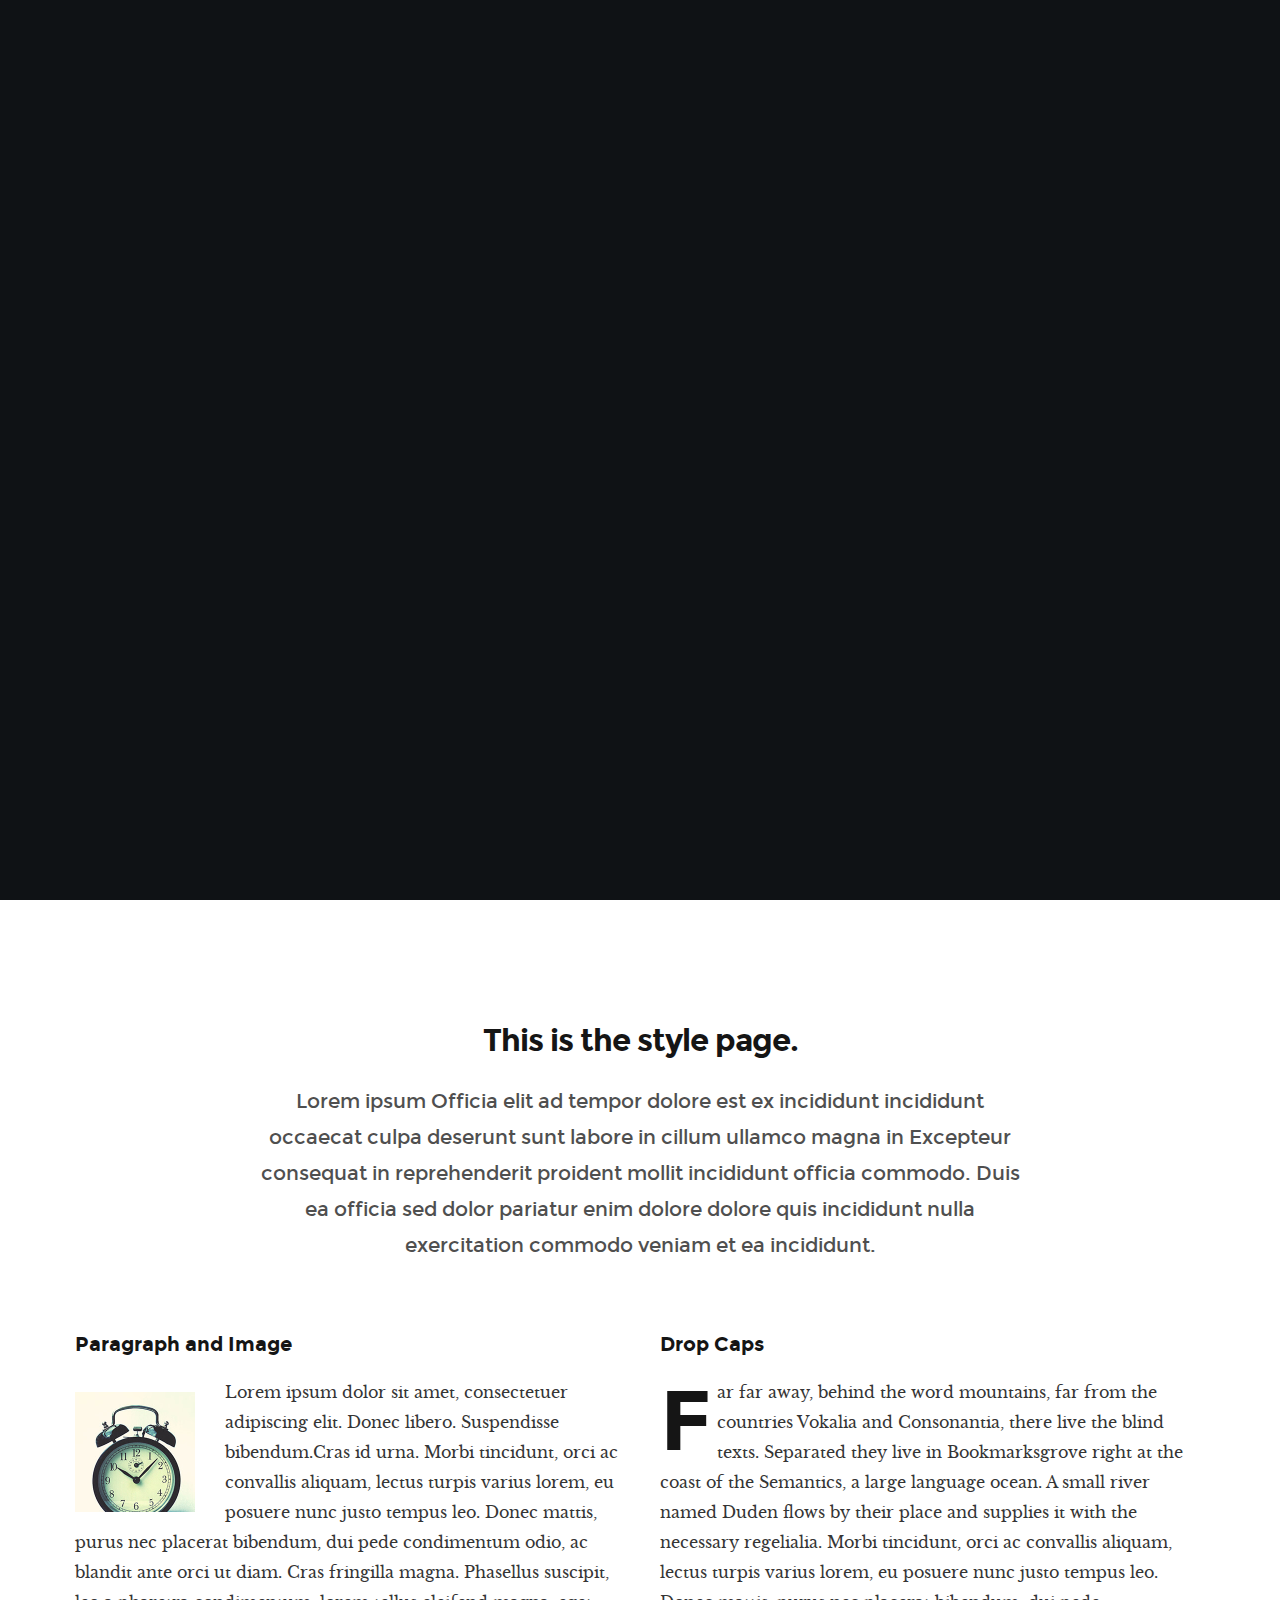
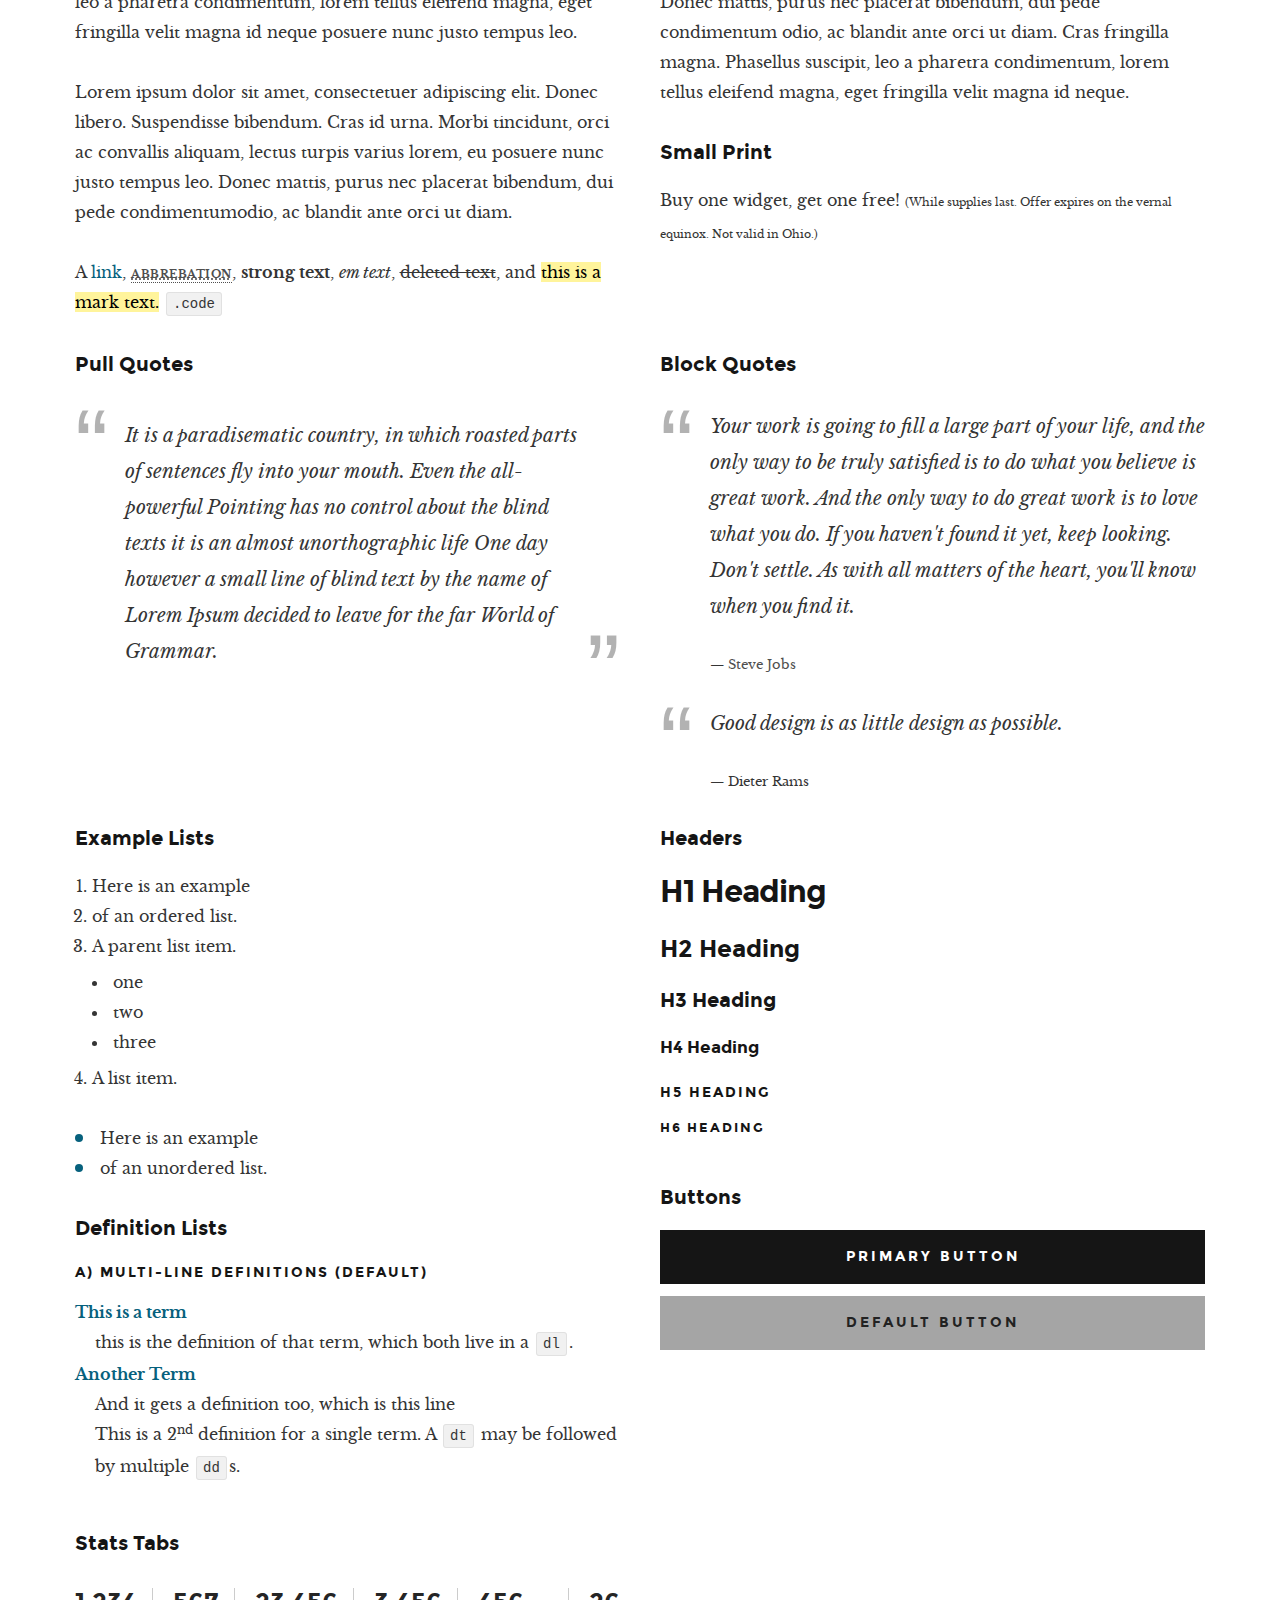
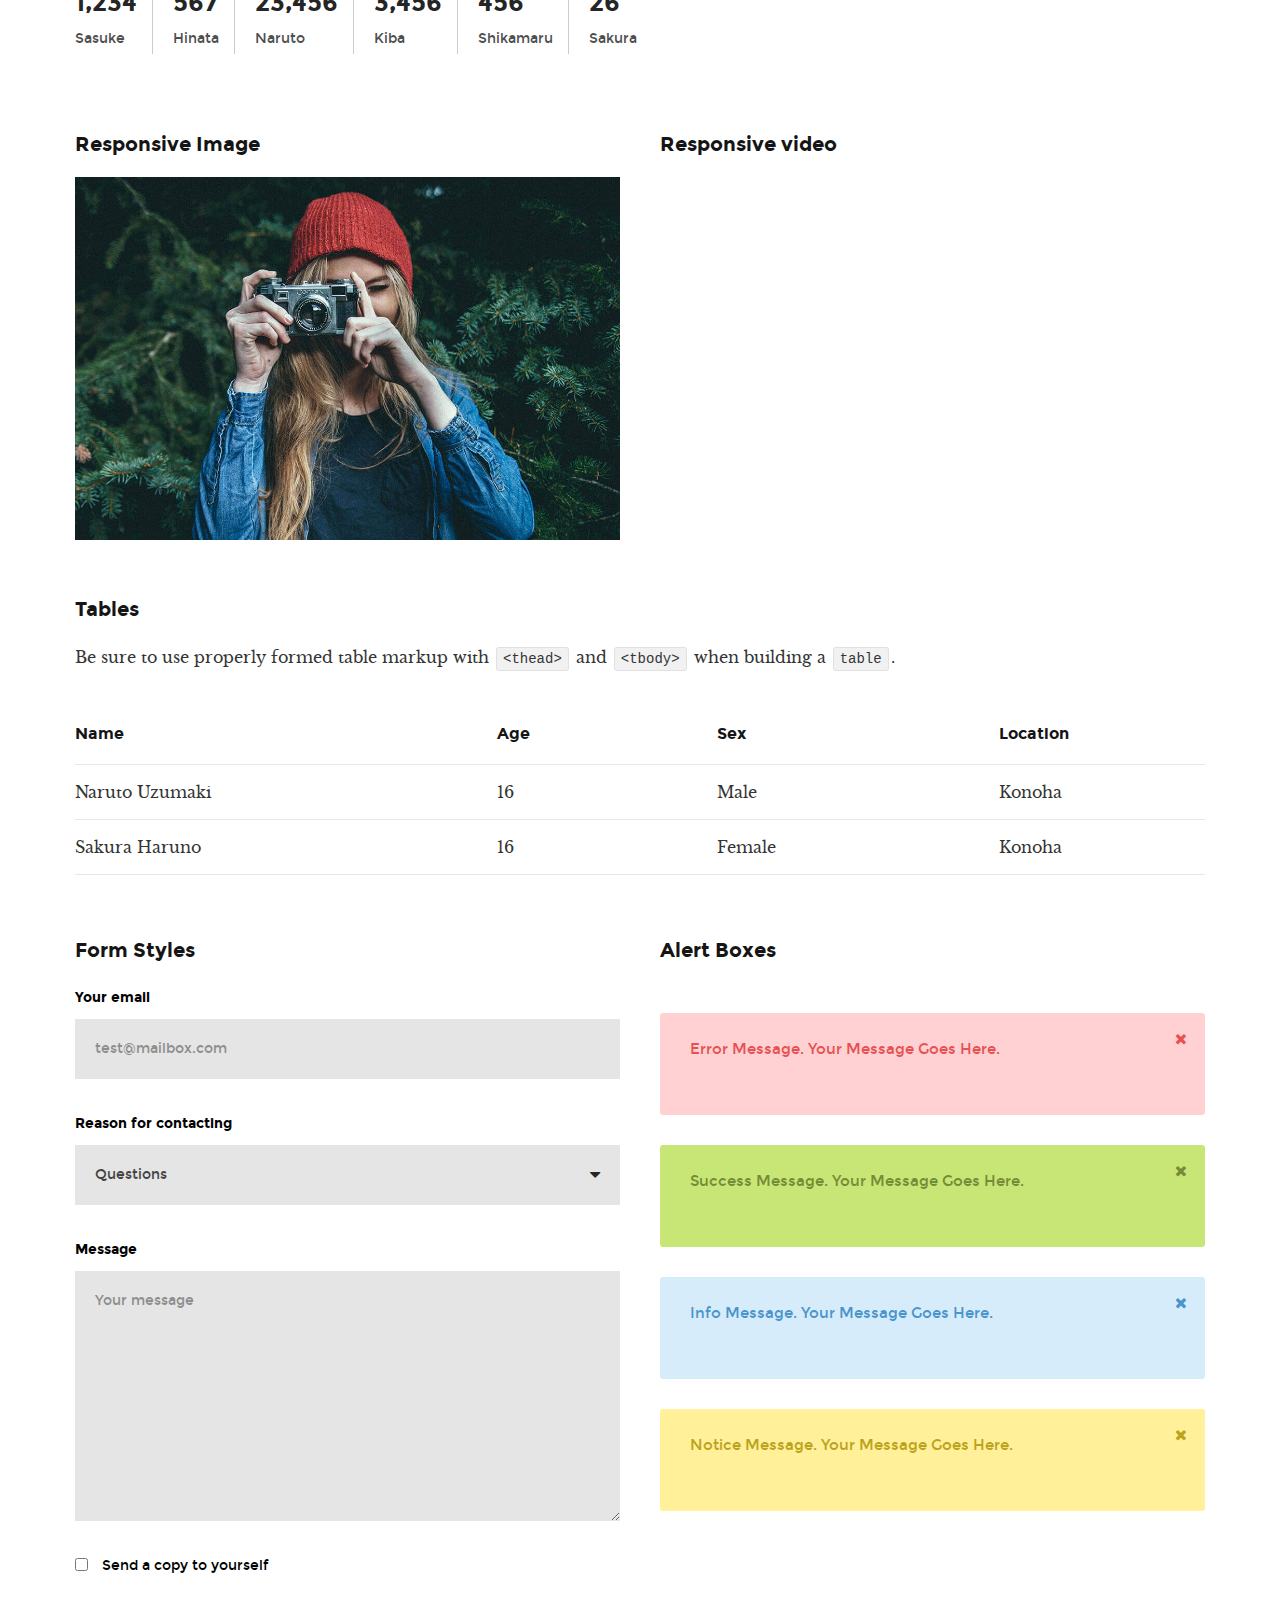
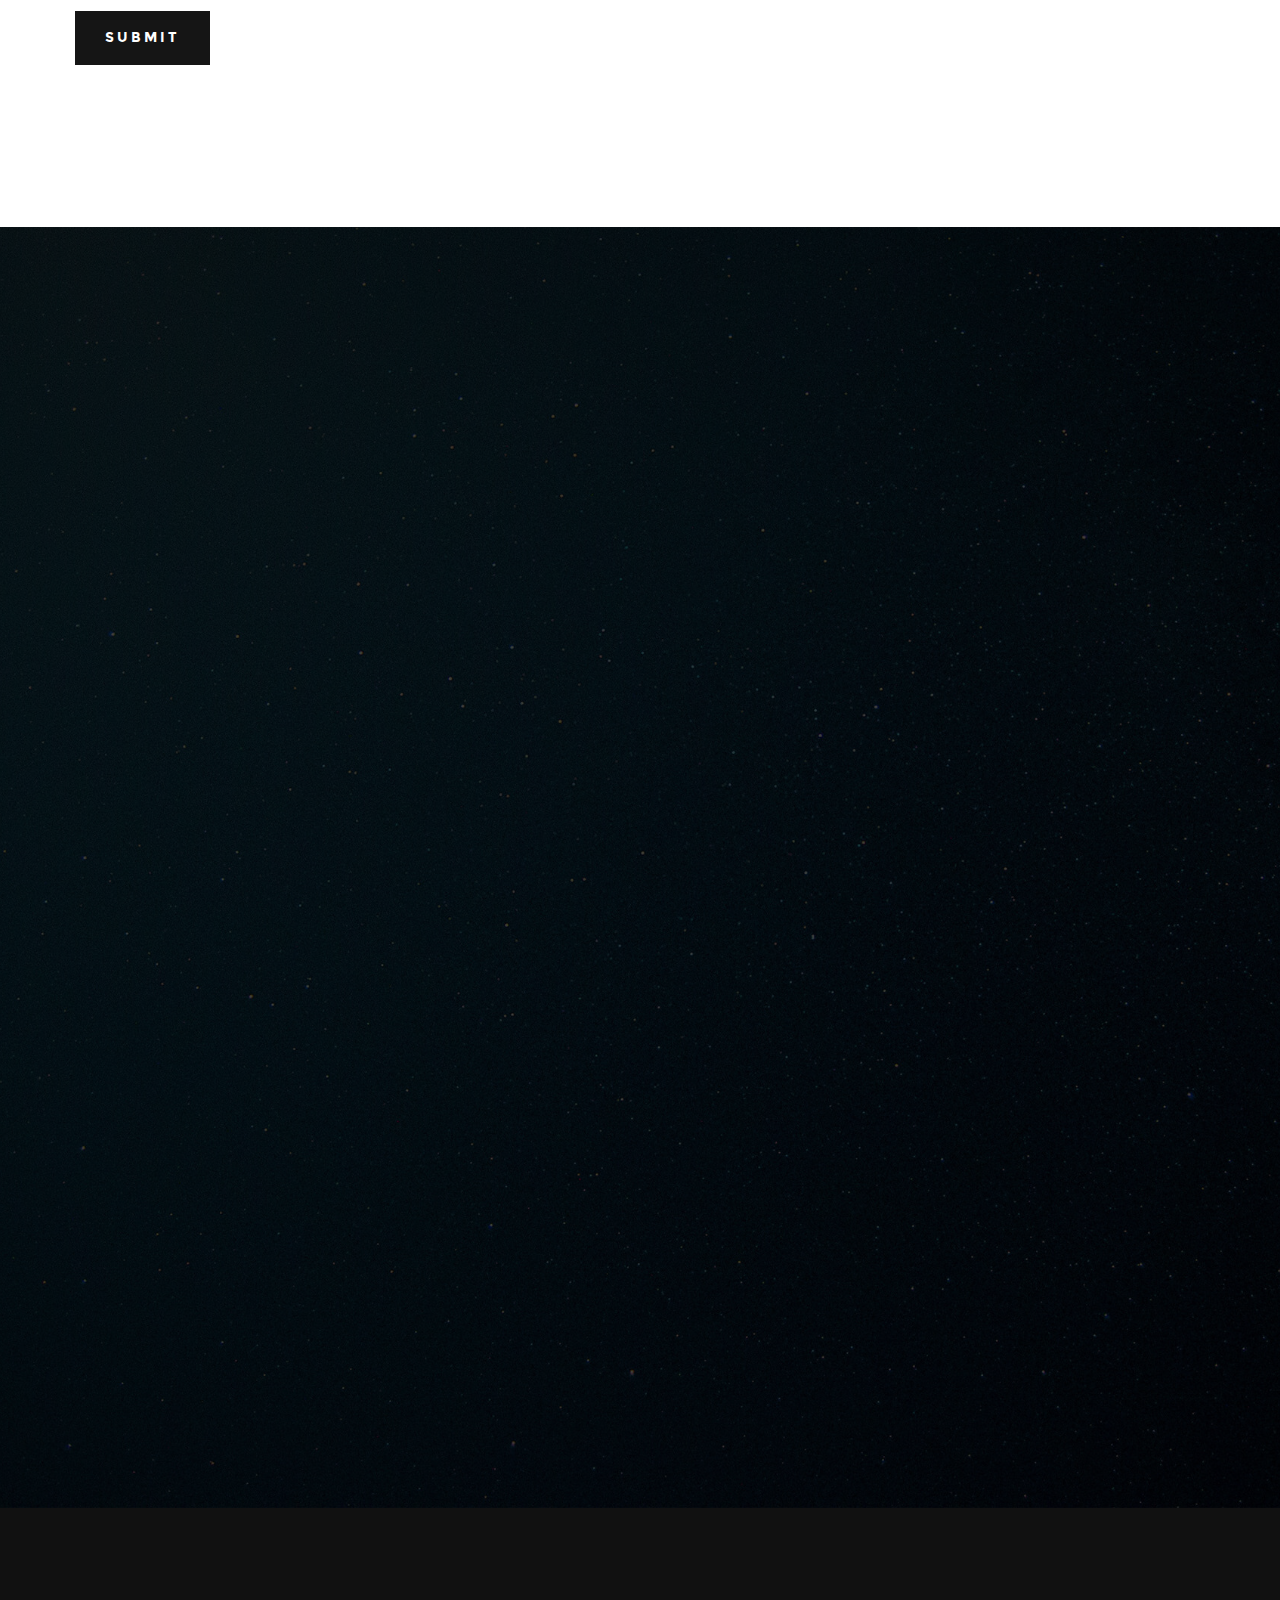
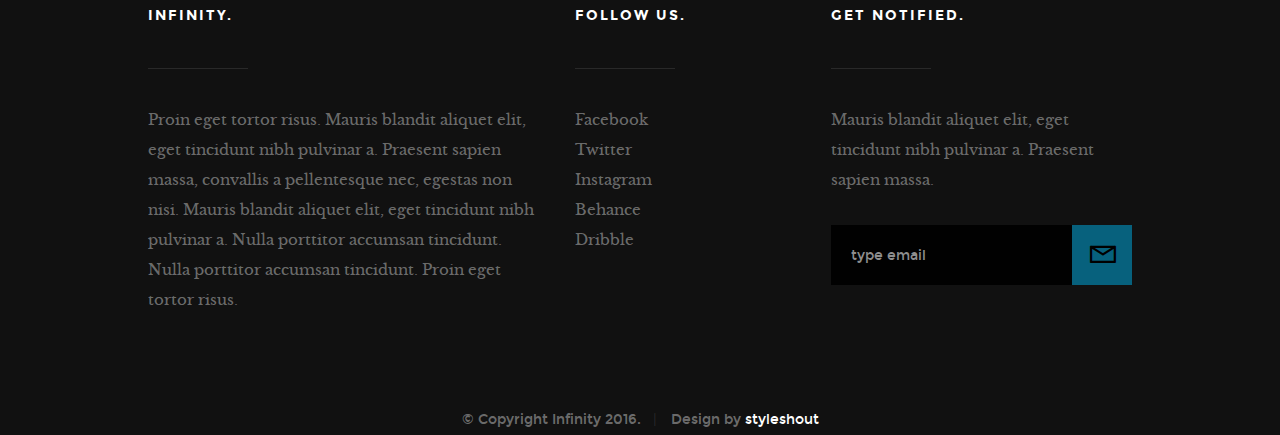
<file: styles.html>
<!DOCTYPE html>
<!--[if IE 8 ]><html class="no-js oldie ie8" lang="en"> <![endif]-->
<!--[if IE 9 ]><html class="no-js oldie ie9" lang="en"> <![endif]-->
<!--[if (gte IE 9)|!(IE)]><!--><html class="no-js" lang="en"> <!--<![endif]-->
<head>

   <!--- basic page needs
   ================================================== -->
   <meta charset="utf-8">
	<title>Style Guide - Infinity</title>
	<meta name="description" content="">  
	<meta name="author" content="">

   <!-- mobile specific metas
   ================================================== -->
	<meta name="viewport" content="width=device-width, initial-scale=1, maximum-scale=1">

 	<!-- CSS
   ================================================== -->
   <link rel="stylesheet" href="css/base.css">
   <link rel="stylesheet" href="css/vendor.css">  
   <link rel="stylesheet" href="css/main.css"> 

   <style type="text/css" media="screen">
   	#styles { 
   		background: white;
   		padding-top: 12rem;
   		padding-bottom: 12rem;
   	}      	
   </style>   

   <!-- script
   ================================================== -->
	<script src="js/modernizr.js"></script>
	<script src="js/pace.min.js"></script>

   <!-- favicons
	================================================== -->
	<link rel="shortcut icon" href="favicon.ico" type="image/x-icon">
	<link rel="icon" href="favicon.ico" type="image/x-icon">

</head>

<body id="top">

	<!-- header 
   ================================================== -->
   <header> 

   	<div class="header-logo">
	      <a href="index.html">Infinity</a>
	   </div> 

		<a id="header-menu-trigger" href="#0">
		 	<span class="header-menu-text">Menu</span>
		  	<span class="header-menu-icon"></span>
		</a> 

		<nav id="menu-nav-wrap">

			<a href="#0" class="close-button" title="close"><span>Close</span></a>	

	   	<h3>Infinity.</h3>  

			<ul class="nav-list">
				<li class="current"><a href="index.html" title="">Home</a></li>
				<li><a href="index.html#about" title="">About</a></li>
				<li><a href="index.html#services" title="">Services</a></li>
				<li><a href="index.html#portfolio" title="">Works</a></li>
				<li><a href="index.html#contact" title="">Contact</a></li>						
			</ul>	

			<p class="sponsor-text">
				Looking for an awesome and reliable webhosting? Try <a href="http://www.dreamhost.com/r.cgi?287326|STYLESHOUT">DreamHost</a>.
				Get <span>$50 off</span> when you sign up with the promocode <span>styleshout</span>. 
				<!-- Simply type	the promocode in the box labeled “Promo Code” when placing your order. -->
			</p>			

			<ul class="header-social-list">
	         <li>
	         	<a href="#"><i class="fa fa-facebook-square"></i></a>
	         </li>
	         <li>
	         	<a href="#"><i class="fa fa-twitter"></i></a>
	         </li>
	         <li>
	         	<a href="#"><i class="fa fa-instagram"></i></a>
	         </li>
            <li>
            	<a href="#"><i class="fa fa-behance"></i></a>
            </li>
	         <li>
	         	<a href="#"><i class="fa fa-dribbble"></i></a>
	         </li>	         
	      </ul>		

		</nav>  <!-- end #menu-nav-wrap -->

	</header> <!-- end header -->  


   <!-- home
   ================================================== -->
   <section id="home">

   	<div class="overlay"></div>

   	<div class="home-content-table">	
		   <div class="home-content-tablecell">
		   	<div class="row">
		   		<div class="col-twelve">		   			
			  		
			  				<h3 class="animate-intro">We Are Infinity.</h3>
				  			<h1 class="animate-intro">
							We Craft Stunning  <br>
							Digital Experiences.
				  			</h1>	

				  			<div class="more animate-intro">
				  				<a class="smoothscroll button stroke" href="#styles">
				  					Learn More
				  				</a>
				  			</div>							

			  		</div> <!-- end col-twelve --> 
		   	</div> <!-- end row --> 
		   </div> <!-- end home-content-tablecell --> 		   
		</div> <!-- end home-content-table -->

		<ul class="home-social-list">
	      <li class="animate-intro">
	        	<a href="#"><i class="fa fa-facebook-square"></i></a>
	      </li>
	      <li class="animate-intro">
	        	<a href="#"><i class="fa fa-twitter"></i></a>
	      </li>
	      <li class="animate-intro">
	        	<a href="#"><i class="fa fa-instagram"></i></a>
	      </li>
         <li class="animate-intro">
           	<a href="#"><i class="fa fa-behance"></i></a>
         </li>
	      <li class="animate-intro">
	        	<a href="#"><i class="fa fa-dribbble"></i></a>
	      </li>	      
	   </ul> <!-- end home-social-list -->	

		<div class="scrolldown">
			<a href="#about" class="scroll-icon smoothscroll">		
		   	Scroll Down		   	
		   	<i class="fa fa-long-arrow-right" aria-hidden="true"></i>
			</a>
		</div>			
   
   </section> <!-- end home -->


   <!-- styles
   ================================================== -->
	<section id="styles">
		
		<div class="row narrow add-bottom text-center">

   		<div class="col-twelve tab-full">

   			<h1>This is the style page.</h1>

   			<p class="lead">Lorem ipsum Officia elit ad tempor dolore est ex incididunt incididunt occaecat culpa deserunt sunt labore in cillum ullamco magna in Excepteur consequat in reprehenderit proident mollit incididunt officia commodo.
   			Duis ea officia sed dolor pariatur enim dolore dolore quis incididunt nulla exercitation commodo veniam et ea incididunt.</p>   			

   		</div>

     	</div>

     	<div class="row">

     		<div class="col-six tab-full">

		     	<h3>Paragraph and Image</h3>

		      <p><a href="#"><img width="120" height="120" class="pull-left" alt="sample-image" src="images/sample-image.jpg"></a>
		  		Lorem ipsum dolor sit amet, consectetuer adipiscing elit. Donec libero. Suspendisse bibendum.Cras id urna. Morbi tincidunt, orci ac convallis aliquam, lectus turpis varius lorem, eu posuere nunc justo tempus leo. Donec mattis, purus nec placerat bibendum, dui pede condimentum odio, ac blandit ante orci ut diam. Cras fringilla magna. Phasellus suscipit, leo a pharetra condimentum, lorem tellus eleifend magna, eget fringilla velit magna id neque posuere nunc justo tempus leo. </p>

		  		<p>
		  		Lorem ipsum dolor sit amet, consectetuer adipiscing elit. Donec libero. Suspendisse bibendum. Cras id urna. Morbi tincidunt, orci ac convallis aliquam, lectus turpis varius lorem, eu posuere nunc justo tempus leo. Donec mattis, purus nec placerat bibendum, dui pede condimentumodio, ac blandit ante orci ut diam.	
	 			</p>

	         <p>A <a href="#">link</a>,
	  			<abbr title="this really isn't a very good description">abbrebation</abbr>,
	  			<strong>strong text</strong>,
	         <em>em text</em>,
	  			<del>deleted text</del>, and
	         <mark>this is a mark text.</mark>
	         <code>.code</code>
	         </p>

	      </div>

	      <div class="col-six tab-full">

	         <h3>Drop Caps</h3>

		      <p class="drop-cap">Far far away, behind the word mountains, far from the countries Vokalia and Consonantia,
		      there live the blind texts. Separated they live in Bookmarksgrove right at the coast of the
		      Semantics, a large language ocean. A small river named Duden flows by their place and supplies it with the necessary regelialia. Morbi tincidunt, orci ac convallis aliquam, lectus turpis varius lorem, eu	posuere nunc justo tempus leo. Donec mattis, purus nec placerat bibendum, dui pede condimentum odio, ac blandit ante orci ut diam. Cras fringilla magna. Phasellus suscipit, leo a pharetra condimentum, lorem tellus eleifend magna, eget fringilla velit magna id neque.
				</p>

			   <h3>Small Print</h3>

			   <p>Buy one widget, get one free!
				<small>(While supplies last. Offer expires on the vernal equinox. Not valid in Ohio.)</small>
				</p>

			</div>	         

		</div> <!-- end row -->

		<div class="row">

		  	<div class="col-six tab-full">

		      <h3>Pull Quotes</h3>

		      <aside class="pull-quote">
				   <blockquote>
					   <p>It is a paradisematic country, in which roasted parts of
		            sentences fly into your mouth. Even the all-powerful Pointing has no control about the blind
		            texts it is an almost unorthographic life One day however a small line of blind text by the name
		            of Lorem Ipsum decided to leave for the far World of Grammar.</p>
					</blockquote>
				</aside>

		   </div>

		   <div class="col-six tab-full">

		      <h3>Block Quotes</h3>

		      <blockquote cite="http://where-i-got-my-info-from.com">
				   <p>Your work is going to fill a large part of your life, and the only way to be truly satisfied is
		         to do what you believe is great work. And the only way to do great work is to love what you do.
		         If you haven't found it yet, keep looking. Don't settle. As with all matters of the heart, you'll know when you find it.
		         </p>
					<cite>
					   <a href="#">Steve Jobs</a>
					</cite>
			   </blockquote>

		      <blockquote>
		         <p>Good design is as little design as possible.</p>
		         <cite>Dieter Rams</cite>
		      </blockquote>

		   </div>

		</div> <!-- end row -->

		<div class="row half-bottom">

			<div class="col-six tab-full">

			   <h3>Example Lists</h3>

			   <ol>
				   <li>Here is an example</li>
				   <li>of an ordered list.</li>
				   <li>A parent list item.
					  	<ul>
				  			<li>one</li>
				  			<li>two</li>
					   	<li>three</li>
					   </ul>
					</li>
					<li>A list item.</li>
				</ol>

			   <ul class="disc">
				   <li>Here is an example</li>
				   <li>of an unordered list.</li>
				</ul>	

				<h3>Definition Lists</h3>	            

			   <h5>a) Multi-line Definitions (default)</h5>

			   <dl>
				   <dt><strong>This is a term</strong></dt>
				      <dd>this is the definition of that term, which both live in a <code>dl</code>.</dd>
				   <dt><strong>Another Term</strong></dt>
				      <dd>And it gets a definition too, which is this line</dd>
				      <dd>This is a 2<sup>nd</sup> definition for a single term. A <code>dt</code> may be followed by multiple <code>dd</code>s.</dd>
			   </dl>

		   </div>

		   <div class="col-six tab-full">		                  

		      <h3>Headers</h3>

		      <h1>H1 Heading</h1>
		      <h2>H2 Heading</h2>
		      <h3>H3 Heading</h3>
		      <h4>H4 Heading</h4>
		      <h5>H5 Heading</h5>
		      <h6>H6 Heading</h6>

		      <br>

		      <h3>Buttons</h3>

		    	<p>
		     		<a class="button button-primary full-width" href="#">Primary Button</a>
		     		<a class="button full-width" href="#">Default Button</a>
		     	</p>

		   </div>

		</div> <!-- end row -->

		<div class="row half-bottom">

		   <div class="col-twelve">

		    	<h3>Stats Tabs</h3>

		      <ul class="stats-tabs">
				   <li><a href="#">1,234 <em>Sasuke</em></a></li>
				   <li><a href="#">567 <em>Hinata</em></a></li>
				   <li><a href="#">23,456 <em>Naruto</em></a></li>
				   <li><a href="#">3,456 <em>Kiba</em></a></li>
				   <li><a href="#">456 <em>Shikamaru</em></a></li>
				   <li><a href="#">26 <em>Sakura</em></a></li>
				</ul>	      		

		   </div>	      	

		</div> <!-- end row -->

		<div class="row half-bottom">

	      <div class="col-six tab-full">

      		<h3>Responsive Image</h3>
      		<p><img src="images/shutterbug.jpg"></p>

      	</div>

      	<div class="col-six tab-full">

      		<h3>Responsive video</h3>

      		<div class="fluid-video-wrapper">
               <iframe src="http://player.vimeo.com/video/14592941?title=0&amp;byline=0&amp;portrait=0&amp;color=F64B39" width="500" height="281" frameborder="0" webkitallowfullscreen mozallowfullscreen allowfullscreen></iframe> 
            </div>

      	</div>
	      	
      </div> <!-- end row -->

      <div class="row add-bottom">

	      <div class="col-twelve">

	      	<h3>Tables</h3>
	      	<p>Be sure to use properly formed table markup with <code>&lt;thead&gt;</code> and <code>&lt;tbody&gt;</code> when building a <code>table</code>.</p>

	      	<div class="table-responsive">

	      		<table>
						<thead>
						   <tr>
						 		<th>Name</th>
						      <th>Age</th>
						      <th>Sex</th>
						      <th>Location</th>					    
						   </tr>
						</thead>
						<tbody>
						   <tr>
						      <td>Naruto Uzumaki</td>
						      <td>16</td>
						      <td>Male</td>
						      <td>Konoha</td>					    
						   </tr>
						   <tr>
						      <td>Sakura Haruno</td>
						      <td>16</td>
						      <td>Female</td>
						      <td>Konoha</td>			    
						   </tr>
						</tbody>
				   </table>

	      	</div>     		

	      </div>
	      	
	   </div> <!-- end row -->

	   <div class="row">

		   <div class="col-six tab-full">

		      <h3>Form Styles</h3>

		      <form>
			     	<div>
			        	<label for="sampleInput">Your email</label>
			        	<input class="full-width" type="email" placeholder="test@mailbox.com" id="sampleInput">
			      </div>
			      <div>
			        	<label for="sampleRecipientInput">Reason for contacting</label>
			        	<div class="ss-custom-select">
			        		<select class="full-width" id="sampleRecipientInput">
				        		<option value="Option 1">Questions</option>
				        		<option value="Option 2">Report</option>
				        		<option value="Option 3">Others</option>
				        	</select>
			        	</div>			         	
			      </div>
			       
			     	<label for="exampleMessage">Message</label>
			     	<textarea class="full-width" placeholder="Your message" id="exampleMessage"></textarea>

			     	<label class="add-bottom">
			        	<input type="checkbox">			            
			        	<span class="label-text">Send a copy to yourself</span>
			     	</label>
			       
			     	<input class="button-primary" type="submit" value="Submit">

			   </form>	            

		   </div>

		   <div class="col-six tab-full">

		   	<h3>Alert Boxes</h3> 

		   	<br>
			        
            <div class="alert-box ss-error hideit">
		        <p>Error Message. Your Message Goes Here.</p>
		        <i class="fa fa-times close"></i>
		      </div><!-- /error -->
			        
		      <div class="alert-box ss-success hideit">
		        <p>Success Message. Your Message Goes Here.</p>
		        <i class="fa fa-times close"></i>
		      </div><!-- /success -->
			        
		      <div class="alert-box ss-info hideit">
		         <p>Info Message. Your Message Goes Here.</p>
		         <i class="fa fa-times close"></i>
		      </div><!-- /info -->
			        
		      <div class="alert-box ss-notice hideit">
		        <p>Notice Message. Your Message Goes Here.</p>
		        <i class="fa fa-times close"></i>
		      </div><!-- /notice -->
		        
		   </div>	         

		</div> <!-- end row -->

	</section> <!-- end styles -->   


	<!-- contact
   ================================================== -->
   <section id="contact">

      <div class="overlay"></div>

		<div class="row narrow section-intro with-bottom-sep animate-this">
   		<div class="col-twelve">
   			<h3>Contact</h3>
   			<h1>Get In Touch.</h1>

   			<p class="lead">Quisque velit nisi, pretium ut lacinia in, elementum id enim. Curabitur arcu erat, accumsan id imperdiet et, porttitor at sem. Lorem ipsum dolor sit amet, consectetur adipiscing elit. Praesent sapien massa, convallis a pellentesque nec, egestas non nisi.</p>
   		</div> 
   	</div> <!-- end section-intro -->

   	<div class="row contact-content">

   		<div class="col-seven tab-full animate-this">

   			<h5>Send Us A Message</h5>

            <!-- form -->
            <form name="contactForm" id="contactForm" method="post">     			

               <div class="form-field">
 					   <input name="contactName" type="text" id="contactName" placeholder="Name" value="" minlength="2" required="">
               </div>

               <div class="row">
                 	<div class="col-six tab-full">
                 		<div class="form-field">
                 			<input name="contactEmail" type="email" id="contactEmail" placeholder="Email" value="" required="">
                 		</div>		      			   
		            </div>
	            	<div class="col-six tab-full">	            
	            		<div class="form-field">
	            			<input name="contactSubject" type="text" id="contactSubject" placeholder="Subject" value="">
	                  </div>		     				   
		            </div>
               </div>
                                         
               <div class="form-field">
	              	<textarea name="contactMessage" id="contactMessage" placeholder="message" rows="10" cols="50" required=""></textarea>
	            </div> 

               <div class="form-field">
                  <button class="submitform">Submit</button>

                  <div id="submit-loader">
                     <div class="text-loader">Sending...</div>                             
       			      <div class="s-loader">
							  	<div class="bounce1"></div>
							  	<div class="bounce2"></div>
							  	<div class="bounce3"></div>
							</div>
						</div>
               </div>

      		</form> <!-- end form -->

            <!-- contact-warning -->
            <div id="message-warning"></div> 

            <!-- contact-success -->
      		<div id="message-success">
               <i class="fa fa-check"></i>Your message was sent, thank you!<br>
      		</div>

         </div> <!-- end col-seven --> 

         <div class="col-four tab-full contact-info end animate-this">

         	<h5>Contact Information</h5>

         	<div class="cinfo">
	   			<h6>Where to Find Us</h6>
	   			<p>
	            	1600 Amphitheatre Parkway<br>
	            	Mountain View, CA<br>
	            	94043 US
	            </p>
	   		</div> <!-- end cinfo -->

	   		<div class="cinfo">
	   			<h6>Email Us At</h6>
	   			<p>
	   				someone@infinitysite.com<br>
				   	info@infinitysite.com			     
				   </p>
	   		</div> <!-- end cinfo -->

	   		<div class="cinfo">
	   			<h6>Call Us At</h6>
	   			<p>
	   				Phone: (+63) 555 1212<br>
				   	Mobile: (+63) 555 0100<br>
				     	Fax: (+63) 555 0101
				   </p>
	   		</div>

         </div> <!-- end cinfo --> 

   	</div> <!-- end row contact-content -->
		
	</section> <!-- end contact -->


	<!-- footer
   ================================================== -->
	<footer>
     	<div class="footer-main">

   		<div class="row">  

	      	<div class="col-five tab-full footer-about">       

	            <h4 class="h05">Infinity.</h4>

	            <p>Proin eget tortor risus. Mauris blandit aliquet elit, eget tincidunt nibh pulvinar a. Praesent sapien massa, convallis a pellentesque nec, egestas non nisi. Mauris blandit aliquet elit, eget tincidunt nibh pulvinar a. Nulla porttitor accumsan tincidunt. Nulla porttitor accumsan tincidunt. Proin eget tortor risus.</p>	            

		      </div> <!-- end footer-about -->

	      	<div class="col-three tab-full footer-social">

	      		<h4 class="h05">Follow Us.</h4>

	      		<ul class="list-links">
	      			<li><a href="#">Facebook</a></li>
						<li><a href="#">Twitter</a></li>
						<li><a href="#">Instagram</a></li>
						<li><a href="#">Behance</a></li>
						<li><a href="#">Dribble</a></li>						
					</ul>

	      	</div> <!-- end footer-social -->  

	      	<div class="col-four tab-full footer-subscribe end">

	      		<h4 class="h05">Get Notified.</h4>

	      		<p>Mauris blandit aliquet elit, eget tincidunt nibh pulvinar a. Praesent sapien massa.</p>

	      		<div class="subscribe-form">
	      	
	      			<form id="mc-form" class="group" novalidate="true">

							<input type="email" value="" name="dEmail" class="email" id="mc-email" placeholder="type email" required=""> 
	   		
			   			<!-- <input type="submit" name="subscribe" > -->
			   			<button><i class="icon-mail"></i></button>
		   	
		   				<label for="mc-email" class="subscribe-message"></label>
			
						</form>

	      		</div>
	      	           	
	      	</div> <!-- end footer-subscribe -->      	    

	      </div> <!-- end row -->

   	</div> <!-- end footer-main -->

   	<div class="footer-bottom">

      	<div class="row">

      		<div class="col-twelve">
	      		<div class="copyright">
		         	<span>© Copyright Infinity 2016.</span> 
		         	<span>Design by <a href="http://www.styleshout.com/">styleshout</a></span>		         	
		         </div>		               
	      	</div>

      	</div>   	

      </div> <!-- end footer-bottom -->

      <div id="go-top">
		   <a class="smoothscroll" title="Back to Top" href="#top">
		   	<i class="fa fa-long-arrow-up" aria-hidden="true"></i>
		   </a>
		</div>		
   </footer>

   <div id="preloader"> 
    	<div id="loader"></div>
   </div> 

   <!-- Java Script
   ================================================== --> 
   <script src="js/jquery-2.1.3.min.js"></script>
   <script src="js/plugins.js"></script>
   <script src="js/main.js"></script>

</body>

</html>
</file>
<file: css/base.css>
/* =================================================================== 
 *
 *  Infinity v1.0 Base Stylesheet
 *  01-02-2017
 *  ------------------------------------------------------------------
 *  TOC:
 *  01. reset
 *  02. basic/base setup styles
 *  03. grid
 *  04. MISC
 *
 * =================================================================== */

/* ===================================================================
 *  01. reset - normalize.css v3.0.2 | MIT License | git.io/normalize
 *
 * ------------------------------------------------------------------- */
html {
  font-family: sans-serif;
  -ms-text-size-adjust: 100%;
  -webkit-text-size-adjust: 100%;
}

body {
  margin: 0;
}

article,
aside,
details,
figcaption,
figure,
footer,
header,
hgroup,
main,
menu,
nav,
section,
summary {
  display: block;
}

audio, canvas, progress, video {
  display: inline-block;
  vertical-align: baseline;
}

audio:not([controls]) {
  display: none;
  height: 0;
}

[hidden],
template {
  display: none;
}

a {
  background: transparent;
}

a:active, a:hover {
  outline: 0;
}

abbr[title] {
  border-bottom: 1px dotted;
}

b, strong {
  font-weight: bold;
}

dfn {
  font-style: italic;
}

h1 {
  font-size: 2em;
  margin: 0.67em 0;
}

mark {
  background: #ff0;
  color: #000;
}

small {
  font-size: 80%;
}

sub,
sup {
  font-size: 75%;
  line-height: 0;
  position: relative;
  vertical-align: baseline;
}

sup {
  top: -0.5em;
}

sub {
  bottom: -0.25em;
}

img {
  border: 0;
}

svg:not(:root) {
  overflow: hidden;
}

figure {
  margin: 1em 40px;
}

hr {
  -moz-box-sizing: content-box;
  box-sizing: content-box;
  height: 0;
}

pre {
  overflow: auto;
}

code,
kbd,
pre,
samp {
  font-family: monospace, monospace;
  font-size: 1em;
}

button, input, optgroup,
select, textarea {
  color: inherit;
  font: inherit;
  margin: 0;
}

button {
  overflow: visible;
}

button, select {
  text-transform: none;
}

button,
html input[type="button"],
input[type="reset"],
input[type="submit"] {
  -webkit-appearance: button;
  cursor: pointer;
}

button[disabled],
html input[disabled] {
  cursor: default;
}

button::-moz-focus-inner,
input::-moz-focus-inner {
  border: 0;
  padding: 0;
}

input {
  line-height: normal;
}

input[type="checkbox"],
input[type="radio"] {
  box-sizing: border-box;
  padding: 0;
}

input[type="number"]::-webkit-inner-spin-button,
input[type="number"]::-webkit-outer-spin-button {
  height: auto;
}

input[type="search"] {
  -webkit-appearance: textfield;
  -moz-box-sizing: content-box;
  -webkit-box-sizing: content-box;
  box-sizing: content-box;
}

input[type="search"]::-webkit-search-cancel-button,
input[type="search"]::-webkit-search-decoration {
  -webkit-appearance: none;
}

fieldset {
  border: 1px solid #c0c0c0;
  margin: 0 2px;
  padding: 0.35em 0.625em 0.75em;
}

legend {
  border: 0;
  padding: 0;
}

textarea {
  overflow: auto;
}

optgroup {
  font-weight: bold;
}

table {
  border-collapse: collapse;
  border-spacing: 0;
}

td, th {
  padding: 0;
}

/* ===================================================================
 *  02. basic/base setup styles - (_basic.scss)
 *
 * ------------------------------------------------------------------- */
html {
  font-size: 62.5%;
  box-sizing: border-box;
}

*,
*::before,
*::after {
  box-sizing: inherit;
}

body {
  font-weight: normal;
  line-height: 1;
  text-rendering: optimizeLegibility;
  word-wrap: break-word;
  -webkit-overflow-scrolling: touch;
  -webkit-text-size-adjust: none;
}

body, input, button {
  -moz-osx-font-smoothing: grayscale;
  -webkit-font-smoothing: antialiased;
}

/* ------------------------------------------------------------------- 
 * Media - (_basic.scss)
 * ------------------------------------------------------------------- */
img, video {
  max-width: 100%;
  height: auto;
}

/* ------------------------------------------------------------------- 
 * Typography resets - (_basic.scss)
 * ------------------------------------------------------------------- */
div, dl, dt, dd, ul, ol, li, h1, h2, h3, h4, h5, h6, pre, form, p, blockquote, th, td {
  margin: 0;
  padding: 0;
}

h1, h2, h3, h4, h5, h6 {
  -webkit-font-variant-ligatures: common-ligatures;
  -moz-font-variant-ligatures: common-ligatures;
  font-variant-ligatures: common-ligatures;
  text-rendering: optimizeLegibility;
}

em, i {
  font-style: italic;
  line-height: inherit;
}

strong, b {
  font-weight: bold;
  line-height: inherit;
}

small {
  font-size: 60%;
  line-height: inherit;
}

ol, ul {
  list-style: none;
}

li {
  display: block;
}

/* ------------------------------------------------------------------- 
 * links - (_basic.scss)
 * ------------------------------------------------------------------- */
a {
  text-decoration: none;
  line-height: inherit;
}

a img {
  border: none;
}

/* ------------------------------------------------------------------- 
 * inputs - (_basic.scss)
 * ------------------------------------------------------------------- */
fieldset {
  margin: 0;
  padding: 0;
}

input[type="email"],
input[type="number"],
input[type="search"],
input[type="text"],
input[type="tel"],
input[type="url"],
input[type="password"],
textarea {
  -webkit-appearance: none;
  -moz-appearance: none;
  -ms-appearance: none;
  -o-appearance: none;
  appearance: none;
}

/* ===================================================================
 *  03. grid - (_grid.scss)
 *
 * ------------------------------------------------------------------- */
.row {
  width: 94%;
  max-width: 1170px;
  margin: 0 auto;
}
.row:before, .row:after {
  content: "";
  display: table;
}
.row:after {
  clear: both;
}

.row .row {
  width: auto;
  max-width: none;
  margin-left: -20px;
  margin-right: -20px;
}

[class*="col-"], .bgrid {
  float: left;
}

[class*="col-"] + [class*="col-"].end {
  float: right;
}

[class*="col-"] {
  padding: 0 20px;
}

.col-one {
  width: 8.33333%;
}

.col-two, .col-1-6 {
  width: 16.66667%;
}

.col-three, .col-1-4 {
  width: 25%;
}

.col-four, .col-1-3 {
  width: 33.33333%;
}

.col-five {
  width: 41.66667%;
}

.col-six, .col-1-2 {
  width: 50%;
}

.col-seven {
  width: 58.33333%;
}

.col-eight, .col-2-3 {
  width: 66.66667%;
}

.col-nine, .col-3-4 {
  width: 75%;
}

.col-ten, .col-5-6 {
  width: 83.33333%;
}

.col-eleven {
  width: 91.66667%;
}

.col-twelve, .col-full {
  width: 100%;
}

/* ------------------------------------------------------------------- 
 * small screens - (_grid.scss)
 * ------------------------------------------------------------------- */
@media screen and (max-width: 1024px) {
  .row .row {
    margin-left: -18px;
    margin-right: -18px;
  }

  [class*="col-"] {
    padding: 0 18px;
  }
}
/* ------------------------------------------------------------------- 
 * tablets - (_grid.scss)
 * ------------------------------------------------------------------- */
@media screen and (max-width: 768px) {
  .row {
    width: auto;
    padding-left: 30px;
    padding-right: 30px;
  }

  .row .row {
    padding-left: 0;
    padding-right: 0;
    margin-left: -15px;
    margin-right: -15px;
  }

  [class*="col-"] {
    padding: 0 15px;
  }

  .tab-1-4 {
    width: 25%;
  }

  .tab-1-3 {
    width: 33.33333%;
  }

  .tab-1-2 {
    width: 50%;
  }

  .tab-2-3 {
    width: 66.66667%;
  }

  .tab-3-4 {
    width: 75%;
  }

  .tab-full {
    width: 100%;
  }
}
/* ------------------------------------------------------------------- 
 * large mobile devices - (_grid.scss)
 * ------------------------------------------------------------------- */
@media screen and (max-width: 600px) {
  .row {
    padding-left: 25px;
    padding-right: 25px;
  }

  .row .row {
    margin-left: -10px;
    margin-right: -10px;
  }

  [class*="col-"] {
    padding: 0 10px;
  }

  .mob-1-4 {
    width: 25%;
  }

  .mob-1-2 {
    width: 50%;
  }

  .mob-3-4 {
    width: 75%;
  }

  .mob-full {
    width: 100%;
  }
}
/* ------------------------------------------------------------------- 
 * small mobile devices - (_grid.scss)
 * ------------------------------------------------------------------- */
@media screen and (max-width: 400px) {
  .row .row {
    padding-left: 0;
    padding-right: 0;
    margin-left: 0;
    margin-right: 0;
  }

  [class*="col-"] {
    width: 100% !important;
    float: none !important;
    clear: both !important;
    margin-left: 0;
    margin-right: 0;
    padding: 0;
  }

  [class*="col-"] + [class*="col-"].end {
    float: none;
  }
}
/* ===================================================================
 * block grids - (_grid.scss)
 *
 * ------------------------------------------------------------------- */
[class*="block-"]:before, [class*="block-"]:after {
  content: "";
  display: table;
}
[class*="block-"]:after {
  clear: both;
}

.block-1-6 .bgrid {
  width: 16.66667%;
}

.block-1-4 .bgrid {
  width: 25%;
}

.block-1-3 .bgrid {
  width: 33.33333%;
}

.block-1-2 .bgrid {
  width: 50%;
}

/**
 * Clearing for block grid columns. Allow columns with 
 * different heights to align properly.
 */
.block-1-6 .bgrid:nth-child(6n+1),
.block-1-4 .bgrid:nth-child(4n+1),
.block-1-3 .bgrid:nth-child(3n+1),
.block-1-2 .bgrid:nth-child(2n+1) {
  clear: both;
}

/* ------------------------------------------------------------------- 
 * small screens - (_grid.scss)
 * ------------------------------------------------------------------- */
@media screen and (max-width: 1024px) {
  .block-s-1-6 .bgrid {
    width: 16.66667%;
  }

  .block-s-1-4 .bgrid {
    width: 25%;
  }

  .block-s-1-3 .bgrid {
    width: 33.33333%;
  }

  .block-s-1-2 .bgrid {
    width: 50%;
  }

  .block-s-full .bgrid {
    width: 100%;
    clear: both;
  }

  [class*="block-s-"] .bgrid:nth-child(n) {
    clear: none;
  }

  .block-s-1-6 .bgrid:nth-child(6n+1),
  .block-s-1-4 .bgrid:nth-child(4n+1),
  .block-s-1-3 .bgrid:nth-child(3n+1),
  .block-s-1-2 .bgrid:nth-child(2n+1) {
    clear: both;
  }
}
/* ------------------------------------------------------------------- 
 * tablets - (_grid.scss)
 * ------------------------------------------------------------------- */
@media screen and (max-width: 768px) {
  .block-tab-1-6 .bgrid {
    width: 16.66667%;
  }

  .block-tab-1-4 .bgrid {
    width: 25%;
  }

  .block-tab-1-3 .bgrid {
    width: 33.33333%;
  }

  .block-tab-1-2 .bgrid {
    width: 50%;
  }

  .block-tab-full .bgrid {
    width: 100%;
    clear: both;
  }

  [class*="block-tab-"] .bgrid:nth-child(n) {
    clear: none;
  }

  .block-tab-1-6 .bgrid:nth-child(6n+1),
  .block-tab-1-4 .bgrid:nth-child(4n+1),
  .block-tab-1-3 .bgrid:nth-child(3n+1),
  .block-tab-1-2 .bgrid:nth-child(2n+1) {
    clear: both;
  }
}
/* ------------------------------------------------------------------- 
 * large mobile devices - (_grid.scss)
 * ------------------------------------------------------------------- */
@media screen and (max-width: 600px) {
  .block-mob-1-6 .bgrid {
    width: 16.66667%;
  }

  .block-mob-1-4 .bgrid {
    width: 25%;
  }

  .block-mob-1-3 .bgrid {
    width: 33.33333%;
  }

  .block-mob-1-2 .bgrid {
    width: 50%;
  }

  .block-mob-full .bgrid {
    width: 100%;
    clear: both;
  }

  [class*="block-mob-"] .bgrid:nth-child(n) {
    clear: none;
  }

  .block-mob-1-6 .bgrid:nth-child(6n+1),
  .block-mob-1-4 .bgrid:nth-child(4n+1),
  .block-mob-1-3 .bgrid:nth-child(3n+1),
  .block-mob-1-2 .bgrid:nth-child(2n+1) {
    clear: both;
  }
}
/* ------------------------------------------------------------------- 
 * stack on small mobile devices - (_grid.scss)
 * ------------------------------------------------------------------- */
@media screen and (max-width: 400px) {
  .stack .bgrid {
    width: 100% !important;
    float: none !important;
    clear: both !important;
    margin-left: 0;
    margin-right: 0;
  }
}
/* ===================================================================
 *  04. MISC  - (_grid.scss)
 *
 * ------------------------------------------------------------------- */
 
/* Clearing - (http://nicolasgallagher.com/micro-clearfix-hack/
 */
.group:before, .group:after {
  content: "";
  display: table;
}
.group:after {
  clear: both;
}

/* Misc Helper Styles 
 */
.hide {
  display: none;
}

.invisible {
  visibility: hidden;
}

.antialiased {
  -webkit-font-smoothing: antialiased;
  -moz-osx-font-smoothing: grayscale;
}

.overflow-hidden {
  overflow: hidden;
}

.remove-bottom {
  margin-bottom: 0;
}

.half-bottom {
  margin-bottom: 1.5rem !important;
}

.add-bottom {
  margin-bottom: 3rem !important;
}

.no-border {
  border: none;
}

.full-width {
  width: 100%;
}

.text-center {
  text-align: center;
}

.text-left {
  text-align: left;
}

.text-right {
  text-align: right;
}

.pull-left {
  float: left;
}

.pull-right {
  float: right;
}

.align-center {
  margin-left: auto;
  margin-right: auto;
  text-align: center;
}
</file>
<file: css/vendor.css>
/* =================================================================== 
 *
 *  Infinity v1.0 Vendor/Third Party CSS 
 *  01-02-2017
 *  ------------------------------------------------------------------
 *
 *  TOC:
 *  01. Animate.css
 *  02. Lightgallery 
 *  03. Owl Carousel 
 *  04. Flexslider
 *
 * =================================================================== */

/**
 * 01. 
 * Animate.css - http://daneden.me/animate
 * Licensed under the MIT license - http://opensource.org/licenses/MIT
 *
 * Copyright (c) 2015 Daniel Eden
 * ===================================================================
 */
.animated {
  -webkit-animation-duration: 1s;
  animation-duration: 1s;
  -webkit-animation-fill-mode: both;
  animation-fill-mode: both;
}

.animated.infinite {
  -webkit-animation-iteration-count: infinite;
  animation-iteration-count: infinite;
}

.animated.hinge {
  -webkit-animation-duration: 2s;
  animation-duration: 2s;
}

.animated.bounceIn, .animated.bounceOut, .animated.flipOutX, .animated.flipOutY {
  -webkit-animation-duration: .75s;
  animation-duration: .75s;
}

@-webkit-keyframes bounce {
  20%,53%,80%,from,to {
    -webkit-animation-timing-function: cubic-bezier(0.215, 0.61, 0.355, 1);
    animation-timing-function: cubic-bezier(0.215, 0.61, 0.355, 1);
    -webkit-transform: translate3d(0, 0, 0);
    transform: translate3d(0, 0, 0);
  }
  40%,43% {
    -webkit-animation-timing-function: cubic-bezier(0.755, 0.05, 0.855, 0.06);
    animation-timing-function: cubic-bezier(0.755, 0.05, 0.855, 0.06);
    -webkit-transform: translate3d(0, -30px, 0);
    transform: translate3d(0, -30px, 0);
  }
  70% {
    -webkit-animation-timing-function: cubic-bezier(0.755, 0.05, 0.855, 0.06);
    animation-timing-function: cubic-bezier(0.755, 0.05, 0.855, 0.06);
    -webkit-transform: translate3d(0, -15px, 0);
    transform: translate3d(0, -15px, 0);
  }
  90% {
    -webkit-transform: translate3d(0, -4px, 0);
    transform: translate3d(0, -4px, 0);
  }
}
@keyframes bounce {
  20%,53%,80%,from,to {
    -webkit-animation-timing-function: cubic-bezier(0.215, 0.61, 0.355, 1);
    animation-timing-function: cubic-bezier(0.215, 0.61, 0.355, 1);
    -webkit-transform: translate3d(0, 0, 0);
    transform: translate3d(0, 0, 0);
  }
  40%,43% {
    -webkit-animation-timing-function: cubic-bezier(0.755, 0.05, 0.855, 0.06);
    animation-timing-function: cubic-bezier(0.755, 0.05, 0.855, 0.06);
    -webkit-transform: translate3d(0, -30px, 0);
    transform: translate3d(0, -30px, 0);
  }
  70% {
    -webkit-animation-timing-function: cubic-bezier(0.755, 0.05, 0.855, 0.06);
    animation-timing-function: cubic-bezier(0.755, 0.05, 0.855, 0.06);
    -webkit-transform: translate3d(0, -15px, 0);
    transform: translate3d(0, -15px, 0);
  }
  90% {
    -webkit-transform: translate3d(0, -4px, 0);
    transform: translate3d(0, -4px, 0);
  }
}
.bounce {
  -webkit-animation-name: bounce;
  animation-name: bounce;
  -webkit-transform-origin: center bottom;
  transform-origin: center bottom;
}

@-webkit-keyframes flash {
  50%,from,to {
    opacity: 1;
  }
  25%,75% {
    opacity: 0;
  }
}
@keyframes flash {
  50%,from,to {
    opacity: 1;
  }
  25%,75% {
    opacity: 0;
  }
}
.flash {
  -webkit-animation-name: flash;
  animation-name: flash;
}

@-webkit-keyframes pulse {
  from {
    -webkit-transform: scale3d(1, 1, 1);
    transform: scale3d(1, 1, 1);
  }
  50% {
    -webkit-transform: scale3d(1.05, 1.05, 1.05);
    transform: scale3d(1.05, 1.05, 1.05);
  }
  to {
    -webkit-transform: scale3d(1, 1, 1);
    transform: scale3d(1, 1, 1);
  }
}
@keyframes pulse {
  from {
    -webkit-transform: scale3d(1, 1, 1);
    transform: scale3d(1, 1, 1);
  }
  50% {
    -webkit-transform: scale3d(1.05, 1.05, 1.05);
    transform: scale3d(1.05, 1.05, 1.05);
  }
  to {
    -webkit-transform: scale3d(1, 1, 1);
    transform: scale3d(1, 1, 1);
  }
}
.pulse {
  -webkit-animation-name: pulse;
  animation-name: pulse;
}

@-webkit-keyframes rubberBand {
  from {
    -webkit-transform: scale3d(1, 1, 1);
    transform: scale3d(1, 1, 1);
  }
  30% {
    -webkit-transform: scale3d(1.25, 0.75, 1);
    transform: scale3d(1.25, 0.75, 1);
  }
  40% {
    -webkit-transform: scale3d(0.75, 1.25, 1);
    transform: scale3d(0.75, 1.25, 1);
  }
  50% {
    -webkit-transform: scale3d(1.15, 0.85, 1);
    transform: scale3d(1.15, 0.85, 1);
  }
  65% {
    -webkit-transform: scale3d(0.95, 1.05, 1);
    transform: scale3d(0.95, 1.05, 1);
  }
  75% {
    -webkit-transform: scale3d(1.05, 0.95, 1);
    transform: scale3d(1.05, 0.95, 1);
  }
  to {
    -webkit-transform: scale3d(1, 1, 1);
    transform: scale3d(1, 1, 1);
  }
}
@keyframes rubberBand {
  from {
    -webkit-transform: scale3d(1, 1, 1);
    transform: scale3d(1, 1, 1);
  }
  30% {
    -webkit-transform: scale3d(1.25, 0.75, 1);
    transform: scale3d(1.25, 0.75, 1);
  }
  40% {
    -webkit-transform: scale3d(0.75, 1.25, 1);
    transform: scale3d(0.75, 1.25, 1);
  }
  50% {
    -webkit-transform: scale3d(1.15, 0.85, 1);
    transform: scale3d(1.15, 0.85, 1);
  }
  65% {
    -webkit-transform: scale3d(0.95, 1.05, 1);
    transform: scale3d(0.95, 1.05, 1);
  }
  75% {
    -webkit-transform: scale3d(1.05, 0.95, 1);
    transform: scale3d(1.05, 0.95, 1);
  }
  to {
    -webkit-transform: scale3d(1, 1, 1);
    transform: scale3d(1, 1, 1);
  }
}
.rubberBand {
  -webkit-animation-name: rubberBand;
  animation-name: rubberBand;
}

@-webkit-keyframes shake {
  from,to {
    -webkit-transform: translate3d(0, 0, 0);
    transform: translate3d(0, 0, 0);
  }
  10%,30%,50%,70%,90% {
    -webkit-transform: translate3d(-10px, 0, 0);
    transform: translate3d(-10px, 0, 0);
  }
  20%,40%,60%,80% {
    -webkit-transform: translate3d(10px, 0, 0);
    transform: translate3d(10px, 0, 0);
  }
}
@keyframes shake {
  from,to {
    -webkit-transform: translate3d(0, 0, 0);
    transform: translate3d(0, 0, 0);
  }
  10%,30%,50%,70%,90% {
    -webkit-transform: translate3d(-10px, 0, 0);
    transform: translate3d(-10px, 0, 0);
  }
  20%,40%,60%,80% {
    -webkit-transform: translate3d(10px, 0, 0);
    transform: translate3d(10px, 0, 0);
  }
}
.shake {
  -webkit-animation-name: shake;
  animation-name: shake;
}

@-webkit-keyframes swing {
  20% {
    -webkit-transform: rotate3d(0, 0, 1, 15deg);
    transform: rotate3d(0, 0, 1, 15deg);
  }
  40% {
    -webkit-transform: rotate3d(0, 0, 1, -10deg);
    transform: rotate3d(0, 0, 1, -10deg);
  }
  60% {
    -webkit-transform: rotate3d(0, 0, 1, 5deg);
    transform: rotate3d(0, 0, 1, 5deg);
  }
  80% {
    -webkit-transform: rotate3d(0, 0, 1, -5deg);
    transform: rotate3d(0, 0, 1, -5deg);
  }
  to {
    -webkit-transform: rotate3d(0, 0, 1, 0deg);
    transform: rotate3d(0, 0, 1, 0deg);
  }
}
@keyframes swing {
  20% {
    -webkit-transform: rotate3d(0, 0, 1, 15deg);
    transform: rotate3d(0, 0, 1, 15deg);
  }
  40% {
    -webkit-transform: rotate3d(0, 0, 1, -10deg);
    transform: rotate3d(0, 0, 1, -10deg);
  }
  60% {
    -webkit-transform: rotate3d(0, 0, 1, 5deg);
    transform: rotate3d(0, 0, 1, 5deg);
  }
  80% {
    -webkit-transform: rotate3d(0, 0, 1, -5deg);
    transform: rotate3d(0, 0, 1, -5deg);
  }
  to {
    -webkit-transform: rotate3d(0, 0, 1, 0deg);
    transform: rotate3d(0, 0, 1, 0deg);
  }
}
.swing {
  -webkit-transform-origin: top center;
  transform-origin: top center;
  -webkit-animation-name: swing;
  animation-name: swing;
}

@-webkit-keyframes tada {
  from {
    -webkit-transform: scale3d(1, 1, 1);
    transform: scale3d(1, 1, 1);
  }
  10%,20% {
    -webkit-transform: scale3d(0.9, 0.9, 0.9) rotate3d(0, 0, 1, -3deg);
    transform: scale3d(0.9, 0.9, 0.9) rotate3d(0, 0, 1, -3deg);
  }
  30%,50%,70%,90% {
    -webkit-transform: scale3d(1.1, 1.1, 1.1) rotate3d(0, 0, 1, 3deg);
    transform: scale3d(1.1, 1.1, 1.1) rotate3d(0, 0, 1, 3deg);
  }
  40%,60%,80% {
    -webkit-transform: scale3d(1.1, 1.1, 1.1) rotate3d(0, 0, 1, -3deg);
    transform: scale3d(1.1, 1.1, 1.1) rotate3d(0, 0, 1, -3deg);
  }
  to {
    -webkit-transform: scale3d(1, 1, 1);
    transform: scale3d(1, 1, 1);
  }
}
@keyframes tada {
  from {
    -webkit-transform: scale3d(1, 1, 1);
    transform: scale3d(1, 1, 1);
  }
  10%,20% {
    -webkit-transform: scale3d(0.9, 0.9, 0.9) rotate3d(0, 0, 1, -3deg);
    transform: scale3d(0.9, 0.9, 0.9) rotate3d(0, 0, 1, -3deg);
  }
  30%,50%,70%,90% {
    -webkit-transform: scale3d(1.1, 1.1, 1.1) rotate3d(0, 0, 1, 3deg);
    transform: scale3d(1.1, 1.1, 1.1) rotate3d(0, 0, 1, 3deg);
  }
  40%,60%,80% {
    -webkit-transform: scale3d(1.1, 1.1, 1.1) rotate3d(0, 0, 1, -3deg);
    transform: scale3d(1.1, 1.1, 1.1) rotate3d(0, 0, 1, -3deg);
  }
  to {
    -webkit-transform: scale3d(1, 1, 1);
    transform: scale3d(1, 1, 1);
  }
}
.tada {
  -webkit-animation-name: tada;
  animation-name: tada;
}

@-webkit-keyframes wobble {
  from {
    -webkit-transform: none;
    transform: none;
  }
  15% {
    -webkit-transform: translate3d(-25%, 0, 0) rotate3d(0, 0, 1, -5deg);
    transform: translate3d(-25%, 0, 0) rotate3d(0, 0, 1, -5deg);
  }
  30% {
    -webkit-transform: translate3d(20%, 0, 0) rotate3d(0, 0, 1, 3deg);
    transform: translate3d(20%, 0, 0) rotate3d(0, 0, 1, 3deg);
  }
  45% {
    -webkit-transform: translate3d(-15%, 0, 0) rotate3d(0, 0, 1, -3deg);
    transform: translate3d(-15%, 0, 0) rotate3d(0, 0, 1, -3deg);
  }
  60% {
    -webkit-transform: translate3d(10%, 0, 0) rotate3d(0, 0, 1, 2deg);
    transform: translate3d(10%, 0, 0) rotate3d(0, 0, 1, 2deg);
  }
  75% {
    -webkit-transform: translate3d(-5%, 0, 0) rotate3d(0, 0, 1, -1deg);
    transform: translate3d(-5%, 0, 0) rotate3d(0, 0, 1, -1deg);
  }
  to {
    -webkit-transform: none;
    transform: none;
  }
}
@keyframes wobble {
  from {
    -webkit-transform: none;
    transform: none;
  }
  15% {
    -webkit-transform: translate3d(-25%, 0, 0) rotate3d(0, 0, 1, -5deg);
    transform: translate3d(-25%, 0, 0) rotate3d(0, 0, 1, -5deg);
  }
  30% {
    -webkit-transform: translate3d(20%, 0, 0) rotate3d(0, 0, 1, 3deg);
    transform: translate3d(20%, 0, 0) rotate3d(0, 0, 1, 3deg);
  }
  45% {
    -webkit-transform: translate3d(-15%, 0, 0) rotate3d(0, 0, 1, -3deg);
    transform: translate3d(-15%, 0, 0) rotate3d(0, 0, 1, -3deg);
  }
  60% {
    -webkit-transform: translate3d(10%, 0, 0) rotate3d(0, 0, 1, 2deg);
    transform: translate3d(10%, 0, 0) rotate3d(0, 0, 1, 2deg);
  }
  75% {
    -webkit-transform: translate3d(-5%, 0, 0) rotate3d(0, 0, 1, -1deg);
    transform: translate3d(-5%, 0, 0) rotate3d(0, 0, 1, -1deg);
  }
  to {
    -webkit-transform: none;
    transform: none;
  }
}
.wobble {
  -webkit-animation-name: wobble;
  animation-name: wobble;
}

@-webkit-keyframes jello {
  11.1%,from,to {
    -webkit-transform: none;
    transform: none;
  }
  22.2% {
    -webkit-transform: skewX(-12.5deg) skewY(-12.5deg);
    transform: skewX(-12.5deg) skewY(-12.5deg);
  }
  33.3% {
    -webkit-transform: skewX(6.25deg) skewY(6.25deg);
    transform: skewX(6.25deg) skewY(6.25deg);
  }
  44.4% {
    -webkit-transform: skewX(-3.125deg) skewY(-3.125deg);
    transform: skewX(-3.125deg) skewY(-3.125deg);
  }
  55.5% {
    -webkit-transform: skewX(1.5625deg) skewY(1.5625deg);
    transform: skewX(1.5625deg) skewY(1.5625deg);
  }
  66.6% {
    -webkit-transform: skewX(-0.78125deg) skewY(-0.78125deg);
    transform: skewX(-0.78125deg) skewY(-0.78125deg);
  }
  77.7% {
    -webkit-transform: skewX(0.39063deg) skewY(0.39063deg);
    transform: skewX(0.39063deg) skewY(0.39063deg);
  }
  88.8% {
    -webkit-transform: skewX(-0.19531deg) skewY(-0.19531deg);
    transform: skewX(-0.19531deg) skewY(-0.19531deg);
  }
}
@keyframes jello {
  11.1%,from,to {
    -webkit-transform: none;
    transform: none;
  }
  22.2% {
    -webkit-transform: skewX(-12.5deg) skewY(-12.5deg);
    transform: skewX(-12.5deg) skewY(-12.5deg);
  }
  33.3% {
    -webkit-transform: skewX(6.25deg) skewY(6.25deg);
    transform: skewX(6.25deg) skewY(6.25deg);
  }
  44.4% {
    -webkit-transform: skewX(-3.125deg) skewY(-3.125deg);
    transform: skewX(-3.125deg) skewY(-3.125deg);
  }
  55.5% {
    -webkit-transform: skewX(1.5625deg) skewY(1.5625deg);
    transform: skewX(1.5625deg) skewY(1.5625deg);
  }
  66.6% {
    -webkit-transform: skewX(-0.78125deg) skewY(-0.78125deg);
    transform: skewX(-0.78125deg) skewY(-0.78125deg);
  }
  77.7% {
    -webkit-transform: skewX(0.39063deg) skewY(0.39063deg);
    transform: skewX(0.39063deg) skewY(0.39063deg);
  }
  88.8% {
    -webkit-transform: skewX(-0.19531deg) skewY(-0.19531deg);
    transform: skewX(-0.19531deg) skewY(-0.19531deg);
  }
}
.jello {
  -webkit-animation-name: jello;
  animation-name: jello;
  -webkit-transform-origin: center;
  transform-origin: center;
}

@-webkit-keyframes bounceIn {
  20%,40%,60%,80%,from,to {
    -webkit-animation-timing-function: cubic-bezier(0.215, 0.61, 0.355, 1);
    animation-timing-function: cubic-bezier(0.215, 0.61, 0.355, 1);
  }
  0% {
    opacity: 0;
    -webkit-transform: scale3d(0.3, 0.3, 0.3);
    transform: scale3d(0.3, 0.3, 0.3);
  }
  20% {
    -webkit-transform: scale3d(1.1, 1.1, 1.1);
    transform: scale3d(1.1, 1.1, 1.1);
  }
  40% {
    -webkit-transform: scale3d(0.9, 0.9, 0.9);
    transform: scale3d(0.9, 0.9, 0.9);
  }
  60% {
    opacity: 1;
    -webkit-transform: scale3d(1.03, 1.03, 1.03);
    transform: scale3d(1.03, 1.03, 1.03);
  }
  80% {
    -webkit-transform: scale3d(0.97, 0.97, 0.97);
    transform: scale3d(0.97, 0.97, 0.97);
  }
  to {
    opacity: 1;
    -webkit-transform: scale3d(1, 1, 1);
    transform: scale3d(1, 1, 1);
  }
}
@keyframes bounceIn {
  20%,40%,60%,80%,from,to {
    -webkit-animation-timing-function: cubic-bezier(0.215, 0.61, 0.355, 1);
    animation-timing-function: cubic-bezier(0.215, 0.61, 0.355, 1);
  }
  0% {
    opacity: 0;
    -webkit-transform: scale3d(0.3, 0.3, 0.3);
    transform: scale3d(0.3, 0.3, 0.3);
  }
  20% {
    -webkit-transform: scale3d(1.1, 1.1, 1.1);
    transform: scale3d(1.1, 1.1, 1.1);
  }
  40% {
    -webkit-transform: scale3d(0.9, 0.9, 0.9);
    transform: scale3d(0.9, 0.9, 0.9);
  }
  60% {
    opacity: 1;
    -webkit-transform: scale3d(1.03, 1.03, 1.03);
    transform: scale3d(1.03, 1.03, 1.03);
  }
  80% {
    -webkit-transform: scale3d(0.97, 0.97, 0.97);
    transform: scale3d(0.97, 0.97, 0.97);
  }
  to {
    opacity: 1;
    -webkit-transform: scale3d(1, 1, 1);
    transform: scale3d(1, 1, 1);
  }
}
.bounceIn {
  -webkit-animation-name: bounceIn;
  animation-name: bounceIn;
}

@-webkit-keyframes bounceInDown {
  60%,75%,90%,from,to {
    -webkit-animation-timing-function: cubic-bezier(0.215, 0.61, 0.355, 1);
    animation-timing-function: cubic-bezier(0.215, 0.61, 0.355, 1);
  }
  0% {
    opacity: 0;
    -webkit-transform: translate3d(0, -3000px, 0);
    transform: translate3d(0, -3000px, 0);
  }
  60% {
    opacity: 1;
    -webkit-transform: translate3d(0, 25px, 0);
    transform: translate3d(0, 25px, 0);
  }
  75% {
    -webkit-transform: translate3d(0, -10px, 0);
    transform: translate3d(0, -10px, 0);
  }
  90% {
    -webkit-transform: translate3d(0, 5px, 0);
    transform: translate3d(0, 5px, 0);
  }
  to {
    -webkit-transform: none;
    transform: none;
  }
}
@keyframes bounceInDown {
  60%,75%,90%,from,to {
    -webkit-animation-timing-function: cubic-bezier(0.215, 0.61, 0.355, 1);
    animation-timing-function: cubic-bezier(0.215, 0.61, 0.355, 1);
  }
  0% {
    opacity: 0;
    -webkit-transform: translate3d(0, -3000px, 0);
    transform: translate3d(0, -3000px, 0);
  }
  60% {
    opacity: 1;
    -webkit-transform: translate3d(0, 25px, 0);
    transform: translate3d(0, 25px, 0);
  }
  75% {
    -webkit-transform: translate3d(0, -10px, 0);
    transform: translate3d(0, -10px, 0);
  }
  90% {
    -webkit-transform: translate3d(0, 5px, 0);
    transform: translate3d(0, 5px, 0);
  }
  to {
    -webkit-transform: none;
    transform: none;
  }
}
.bounceInDown {
  -webkit-animation-name: bounceInDown;
  animation-name: bounceInDown;
}

@-webkit-keyframes bounceInLeft {
  60%,75%,90%,from,to {
    -webkit-animation-timing-function: cubic-bezier(0.215, 0.61, 0.355, 1);
    animation-timing-function: cubic-bezier(0.215, 0.61, 0.355, 1);
  }
  0% {
    opacity: 0;
    -webkit-transform: translate3d(-3000px, 0, 0);
    transform: translate3d(-3000px, 0, 0);
  }
  60% {
    opacity: 1;
    -webkit-transform: translate3d(25px, 0, 0);
    transform: translate3d(25px, 0, 0);
  }
  75% {
    -webkit-transform: translate3d(-10px, 0, 0);
    transform: translate3d(-10px, 0, 0);
  }
  90% {
    -webkit-transform: translate3d(5px, 0, 0);
    transform: translate3d(5px, 0, 0);
  }
  to {
    -webkit-transform: none;
    transform: none;
  }
}
@keyframes bounceInLeft {
  60%,75%,90%,from,to {
    -webkit-animation-timing-function: cubic-bezier(0.215, 0.61, 0.355, 1);
    animation-timing-function: cubic-bezier(0.215, 0.61, 0.355, 1);
  }
  0% {
    opacity: 0;
    -webkit-transform: translate3d(-3000px, 0, 0);
    transform: translate3d(-3000px, 0, 0);
  }
  60% {
    opacity: 1;
    -webkit-transform: translate3d(25px, 0, 0);
    transform: translate3d(25px, 0, 0);
  }
  75% {
    -webkit-transform: translate3d(-10px, 0, 0);
    transform: translate3d(-10px, 0, 0);
  }
  90% {
    -webkit-transform: translate3d(5px, 0, 0);
    transform: translate3d(5px, 0, 0);
  }
  to {
    -webkit-transform: none;
    transform: none;
  }
}
.bounceInLeft {
  -webkit-animation-name: bounceInLeft;
  animation-name: bounceInLeft;
}

@-webkit-keyframes bounceInRight {
  60%,75%,90%,from,to {
    -webkit-animation-timing-function: cubic-bezier(0.215, 0.61, 0.355, 1);
    animation-timing-function: cubic-bezier(0.215, 0.61, 0.355, 1);
  }
  from {
    opacity: 0;
    -webkit-transform: translate3d(3000px, 0, 0);
    transform: translate3d(3000px, 0, 0);
  }
  60% {
    opacity: 1;
    -webkit-transform: translate3d(-25px, 0, 0);
    transform: translate3d(-25px, 0, 0);
  }
  75% {
    -webkit-transform: translate3d(10px, 0, 0);
    transform: translate3d(10px, 0, 0);
  }
  90% {
    -webkit-transform: translate3d(-5px, 0, 0);
    transform: translate3d(-5px, 0, 0);
  }
  to {
    -webkit-transform: none;
    transform: none;
  }
}
@keyframes bounceInRight {
  60%,75%,90%,from,to {
    -webkit-animation-timing-function: cubic-bezier(0.215, 0.61, 0.355, 1);
    animation-timing-function: cubic-bezier(0.215, 0.61, 0.355, 1);
  }
  from {
    opacity: 0;
    -webkit-transform: translate3d(3000px, 0, 0);
    transform: translate3d(3000px, 0, 0);
  }
  60% {
    opacity: 1;
    -webkit-transform: translate3d(-25px, 0, 0);
    transform: translate3d(-25px, 0, 0);
  }
  75% {
    -webkit-transform: translate3d(10px, 0, 0);
    transform: translate3d(10px, 0, 0);
  }
  90% {
    -webkit-transform: translate3d(-5px, 0, 0);
    transform: translate3d(-5px, 0, 0);
  }
  to {
    -webkit-transform: none;
    transform: none;
  }
}
.bounceInRight {
  -webkit-animation-name: bounceInRight;
  animation-name: bounceInRight;
}

@-webkit-keyframes bounceInUp {
  60%,75%,90%,from,to {
    -webkit-animation-timing-function: cubic-bezier(0.215, 0.61, 0.355, 1);
    animation-timing-function: cubic-bezier(0.215, 0.61, 0.355, 1);
  }
  from {
    opacity: 0;
    -webkit-transform: translate3d(0, 3000px, 0);
    transform: translate3d(0, 3000px, 0);
  }
  60% {
    opacity: 1;
    -webkit-transform: translate3d(0, -20px, 0);
    transform: translate3d(0, -20px, 0);
  }
  75% {
    -webkit-transform: translate3d(0, 10px, 0);
    transform: translate3d(0, 10px, 0);
  }
  90% {
    -webkit-transform: translate3d(0, -5px, 0);
    transform: translate3d(0, -5px, 0);
  }
  to {
    -webkit-transform: translate3d(0, 0, 0);
    transform: translate3d(0, 0, 0);
  }
}
@keyframes bounceInUp {
  60%,75%,90%,from,to {
    -webkit-animation-timing-function: cubic-bezier(0.215, 0.61, 0.355, 1);
    animation-timing-function: cubic-bezier(0.215, 0.61, 0.355, 1);
  }
  from {
    opacity: 0;
    -webkit-transform: translate3d(0, 3000px, 0);
    transform: translate3d(0, 3000px, 0);
  }
  60% {
    opacity: 1;
    -webkit-transform: translate3d(0, -20px, 0);
    transform: translate3d(0, -20px, 0);
  }
  75% {
    -webkit-transform: translate3d(0, 10px, 0);
    transform: translate3d(0, 10px, 0);
  }
  90% {
    -webkit-transform: translate3d(0, -5px, 0);
    transform: translate3d(0, -5px, 0);
  }
  to {
    -webkit-transform: translate3d(0, 0, 0);
    transform: translate3d(0, 0, 0);
  }
}
.bounceInUp {
  -webkit-animation-name: bounceInUp;
  animation-name: bounceInUp;
}

@-webkit-keyframes bounceOut {
  20% {
    -webkit-transform: scale3d(0.9, 0.9, 0.9);
    transform: scale3d(0.9, 0.9, 0.9);
  }
  50%,55% {
    opacity: 1;
    -webkit-transform: scale3d(1.1, 1.1, 1.1);
    transform: scale3d(1.1, 1.1, 1.1);
  }
  to {
    opacity: 0;
    -webkit-transform: scale3d(0.3, 0.3, 0.3);
    transform: scale3d(0.3, 0.3, 0.3);
  }
}
@keyframes bounceOut {
  20% {
    -webkit-transform: scale3d(0.9, 0.9, 0.9);
    transform: scale3d(0.9, 0.9, 0.9);
  }
  50%,55% {
    opacity: 1;
    -webkit-transform: scale3d(1.1, 1.1, 1.1);
    transform: scale3d(1.1, 1.1, 1.1);
  }
  to {
    opacity: 0;
    -webkit-transform: scale3d(0.3, 0.3, 0.3);
    transform: scale3d(0.3, 0.3, 0.3);
  }
}
.bounceOut {
  -webkit-animation-name: bounceOut;
  animation-name: bounceOut;
}

@-webkit-keyframes bounceOutDown {
  20% {
    -webkit-transform: translate3d(0, 10px, 0);
    transform: translate3d(0, 10px, 0);
  }
  40%,45% {
    opacity: 1;
    -webkit-transform: translate3d(0, -20px, 0);
    transform: translate3d(0, -20px, 0);
  }
  to {
    opacity: 0;
    -webkit-transform: translate3d(0, 2000px, 0);
    transform: translate3d(0, 2000px, 0);
  }
}
@keyframes bounceOutDown {
  20% {
    -webkit-transform: translate3d(0, 10px, 0);
    transform: translate3d(0, 10px, 0);
  }
  40%,45% {
    opacity: 1;
    -webkit-transform: translate3d(0, -20px, 0);
    transform: translate3d(0, -20px, 0);
  }
  to {
    opacity: 0;
    -webkit-transform: translate3d(0, 2000px, 0);
    transform: translate3d(0, 2000px, 0);
  }
}
.bounceOutDown {
  -webkit-animation-name: bounceOutDown;
  animation-name: bounceOutDown;
}

@-webkit-keyframes bounceOutLeft {
  20% {
    opacity: 1;
    -webkit-transform: translate3d(20px, 0, 0);
    transform: translate3d(20px, 0, 0);
  }
  to {
    opacity: 0;
    -webkit-transform: translate3d(-2000px, 0, 0);
    transform: translate3d(-2000px, 0, 0);
  }
}
@keyframes bounceOutLeft {
  20% {
    opacity: 1;
    -webkit-transform: translate3d(20px, 0, 0);
    transform: translate3d(20px, 0, 0);
  }
  to {
    opacity: 0;
    -webkit-transform: translate3d(-2000px, 0, 0);
    transform: translate3d(-2000px, 0, 0);
  }
}
.bounceOutLeft {
  -webkit-animation-name: bounceOutLeft;
  animation-name: bounceOutLeft;
}

@-webkit-keyframes bounceOutRight {
  20% {
    opacity: 1;
    -webkit-transform: translate3d(-20px, 0, 0);
    transform: translate3d(-20px, 0, 0);
  }
  to {
    opacity: 0;
    -webkit-transform: translate3d(2000px, 0, 0);
    transform: translate3d(2000px, 0, 0);
  }
}
@keyframes bounceOutRight {
  20% {
    opacity: 1;
    -webkit-transform: translate3d(-20px, 0, 0);
    transform: translate3d(-20px, 0, 0);
  }
  to {
    opacity: 0;
    -webkit-transform: translate3d(2000px, 0, 0);
    transform: translate3d(2000px, 0, 0);
  }
}
.bounceOutRight {
  -webkit-animation-name: bounceOutRight;
  animation-name: bounceOutRight;
}

@-webkit-keyframes bounceOutUp {
  20% {
    -webkit-transform: translate3d(0, -10px, 0);
    transform: translate3d(0, -10px, 0);
  }
  40%,45% {
    opacity: 1;
    -webkit-transform: translate3d(0, 20px, 0);
    transform: translate3d(0, 20px, 0);
  }
  to {
    opacity: 0;
    -webkit-transform: translate3d(0, -2000px, 0);
    transform: translate3d(0, -2000px, 0);
  }
}
@keyframes bounceOutUp {
  20% {
    -webkit-transform: translate3d(0, -10px, 0);
    transform: translate3d(0, -10px, 0);
  }
  40%,45% {
    opacity: 1;
    -webkit-transform: translate3d(0, 20px, 0);
    transform: translate3d(0, 20px, 0);
  }
  to {
    opacity: 0;
    -webkit-transform: translate3d(0, -2000px, 0);
    transform: translate3d(0, -2000px, 0);
  }
}
.bounceOutUp {
  -webkit-animation-name: bounceOutUp;
  animation-name: bounceOutUp;
}

@-webkit-keyframes fadeIn {
  from {
    opacity: 0;
  }
  to {
    opacity: 1;
  }
}
@keyframes fadeIn {
  from {
    opacity: 0;
  }
  to {
    opacity: 1;
  }
}
.fadeIn {
  -webkit-animation-name: fadeIn;
  animation-name: fadeIn;
}

@-webkit-keyframes fadeInDown {
  from {
    opacity: 0;
    -webkit-transform: translate3d(0, -100%, 0);
    transform: translate3d(0, -100%, 0);
  }
  to {
    opacity: 1;
    -webkit-transform: none;
    transform: none;
  }
}
@keyframes fadeInDown {
  from {
    opacity: 0;
    -webkit-transform: translate3d(0, -100%, 0);
    transform: translate3d(0, -100%, 0);
  }
  to {
    opacity: 1;
    -webkit-transform: none;
    transform: none;
  }
}
.fadeInDown {
  -webkit-animation-name: fadeInDown;
  animation-name: fadeInDown;
}

@-webkit-keyframes fadeInDownBig {
  from {
    opacity: 0;
    -webkit-transform: translate3d(0, -2000px, 0);
    transform: translate3d(0, -2000px, 0);
  }
  to {
    opacity: 1;
    -webkit-transform: none;
    transform: none;
  }
}
@keyframes fadeInDownBig {
  from {
    opacity: 0;
    -webkit-transform: translate3d(0, -2000px, 0);
    transform: translate3d(0, -2000px, 0);
  }
  to {
    opacity: 1;
    -webkit-transform: none;
    transform: none;
  }
}
.fadeInDownBig {
  -webkit-animation-name: fadeInDownBig;
  animation-name: fadeInDownBig;
}

@-webkit-keyframes fadeInLeft {
  from {
    opacity: 0;
    -webkit-transform: translate3d(-100%, 0, 0);
    transform: translate3d(-100%, 0, 0);
  }
  to {
    opacity: 1;
    -webkit-transform: none;
    transform: none;
  }
}
@keyframes fadeInLeft {
  from {
    opacity: 0;
    -webkit-transform: translate3d(-100%, 0, 0);
    transform: translate3d(-100%, 0, 0);
  }
  to {
    opacity: 1;
    -webkit-transform: none;
    transform: none;
  }
}
.fadeInLeft {
  -webkit-animation-name: fadeInLeft;
  animation-name: fadeInLeft;
}

@-webkit-keyframes fadeInLeftBig {
  from {
    opacity: 0;
    -webkit-transform: translate3d(-2000px, 0, 0);
    transform: translate3d(-2000px, 0, 0);
  }
  to {
    opacity: 1;
    -webkit-transform: none;
    transform: none;
  }
}
@keyframes fadeInLeftBig {
  from {
    opacity: 0;
    -webkit-transform: translate3d(-2000px, 0, 0);
    transform: translate3d(-2000px, 0, 0);
  }
  to {
    opacity: 1;
    -webkit-transform: none;
    transform: none;
  }
}
.fadeInLeftBig {
  -webkit-animation-name: fadeInLeftBig;
  animation-name: fadeInLeftBig;
}

@-webkit-keyframes fadeInRight {
  from {
    opacity: 0;
    -webkit-transform: translate3d(100%, 0, 0);
    transform: translate3d(100%, 0, 0);
  }
  to {
    opacity: 1;
    -webkit-transform: none;
    transform: none;
  }
}
@keyframes fadeInRight {
  from {
    opacity: 0;
    -webkit-transform: translate3d(100%, 0, 0);
    transform: translate3d(100%, 0, 0);
  }
  to {
    opacity: 1;
    -webkit-transform: none;
    transform: none;
  }
}
.fadeInRight {
  -webkit-animation-name: fadeInRight;
  animation-name: fadeInRight;
}

@-webkit-keyframes fadeInRightBig {
  from {
    opacity: 0;
    -webkit-transform: translate3d(2000px, 0, 0);
    transform: translate3d(2000px, 0, 0);
  }
  to {
    opacity: 1;
    -webkit-transform: none;
    transform: none;
  }
}
@keyframes fadeInRightBig {
  from {
    opacity: 0;
    -webkit-transform: translate3d(2000px, 0, 0);
    transform: translate3d(2000px, 0, 0);
  }
  to {
    opacity: 1;
    -webkit-transform: none;
    transform: none;
  }
}
.fadeInRightBig {
  -webkit-animation-name: fadeInRightBig;
  animation-name: fadeInRightBig;
}

@-webkit-keyframes fadeInUp {
  from {
    opacity: 0;
    -webkit-transform: translate3d(0, 100%, 0);
    transform: translate3d(0, 100%, 0);
  }
  to {
    opacity: 1;
    -webkit-transform: none;
    transform: none;
  }
}
@keyframes fadeInUp {
  from {
    opacity: 0;
    -webkit-transform: translate3d(0, 100%, 0);
    transform: translate3d(0, 100%, 0);
  }
  to {
    opacity: 1;
    -webkit-transform: none;
    transform: none;
  }
}
.fadeInUp {
  -webkit-animation-name: fadeInUp;
  animation-name: fadeInUp;
}

@-webkit-keyframes fadeInUpBig {
  from {
    opacity: 0;
    -webkit-transform: translate3d(0, 2000px, 0);
    transform: translate3d(0, 2000px, 0);
  }
  to {
    opacity: 1;
    -webkit-transform: none;
    transform: none;
  }
}
@keyframes fadeInUpBig {
  from {
    opacity: 0;
    -webkit-transform: translate3d(0, 2000px, 0);
    transform: translate3d(0, 2000px, 0);
  }
  to {
    opacity: 1;
    -webkit-transform: none;
    transform: none;
  }
}
.fadeInUpBig {
  -webkit-animation-name: fadeInUpBig;
  animation-name: fadeInUpBig;
}

@-webkit-keyframes fadeOut {
  from {
    opacity: 1;
  }
  to {
    opacity: 0;
  }
}
@keyframes fadeOut {
  from {
    opacity: 1;
  }
  to {
    opacity: 0;
  }
}
.fadeOut {
  -webkit-animation-name: fadeOut;
  animation-name: fadeOut;
}

@-webkit-keyframes fadeOutDown {
  from {
    opacity: 1;
  }
  to {
    opacity: 0;
    -webkit-transform: translate3d(0, 100%, 0);
    transform: translate3d(0, 100%, 0);
  }
}
@keyframes fadeOutDown {
  from {
    opacity: 1;
  }
  to {
    opacity: 0;
    -webkit-transform: translate3d(0, 100%, 0);
    transform: translate3d(0, 100%, 0);
  }
}
.fadeOutDown {
  -webkit-animation-name: fadeOutDown;
  animation-name: fadeOutDown;
}

@-webkit-keyframes fadeOutDownBig {
  from {
    opacity: 1;
  }
  to {
    opacity: 0;
    -webkit-transform: translate3d(0, 2000px, 0);
    transform: translate3d(0, 2000px, 0);
  }
}
@keyframes fadeOutDownBig {
  from {
    opacity: 1;
  }
  to {
    opacity: 0;
    -webkit-transform: translate3d(0, 2000px, 0);
    transform: translate3d(0, 2000px, 0);
  }
}
.fadeOutDownBig {
  -webkit-animation-name: fadeOutDownBig;
  animation-name: fadeOutDownBig;
}

@-webkit-keyframes fadeOutLeft {
  from {
    opacity: 1;
  }
  to {
    opacity: 0;
    -webkit-transform: translate3d(-100%, 0, 0);
    transform: translate3d(-100%, 0, 0);
  }
}
@keyframes fadeOutLeft {
  from {
    opacity: 1;
  }
  to {
    opacity: 0;
    -webkit-transform: translate3d(-100%, 0, 0);
    transform: translate3d(-100%, 0, 0);
  }
}
.fadeOutLeft {
  -webkit-animation-name: fadeOutLeft;
  animation-name: fadeOutLeft;
}

@-webkit-keyframes fadeOutLeftBig {
  from {
    opacity: 1;
  }
  to {
    opacity: 0;
    -webkit-transform: translate3d(-2000px, 0, 0);
    transform: translate3d(-2000px, 0, 0);
  }
}
@keyframes fadeOutLeftBig {
  from {
    opacity: 1;
  }
  to {
    opacity: 0;
    -webkit-transform: translate3d(-2000px, 0, 0);
    transform: translate3d(-2000px, 0, 0);
  }
}
.fadeOutLeftBig {
  -webkit-animation-name: fadeOutLeftBig;
  animation-name: fadeOutLeftBig;
}

@-webkit-keyframes fadeOutRight {
  from {
    opacity: 1;
  }
  to {
    opacity: 0;
    -webkit-transform: translate3d(100%, 0, 0);
    transform: translate3d(100%, 0, 0);
  }
}
@keyframes fadeOutRight {
  from {
    opacity: 1;
  }
  to {
    opacity: 0;
    -webkit-transform: translate3d(100%, 0, 0);
    transform: translate3d(100%, 0, 0);
  }
}
.fadeOutRight {
  -webkit-animation-name: fadeOutRight;
  animation-name: fadeOutRight;
}

@-webkit-keyframes fadeOutRightBig {
  from {
    opacity: 1;
  }
  to {
    opacity: 0;
    -webkit-transform: translate3d(2000px, 0, 0);
    transform: translate3d(2000px, 0, 0);
  }
}
@keyframes fadeOutRightBig {
  from {
    opacity: 1;
  }
  to {
    opacity: 0;
    -webkit-transform: translate3d(2000px, 0, 0);
    transform: translate3d(2000px, 0, 0);
  }
}
.fadeOutRightBig {
  -webkit-animation-name: fadeOutRightBig;
  animation-name: fadeOutRightBig;
}

@-webkit-keyframes fadeOutUp {
  from {
    opacity: 1;
  }
  to {
    opacity: 0;
    -webkit-transform: translate3d(0, -100%, 0);
    transform: translate3d(0, -100%, 0);
  }
}
@keyframes fadeOutUp {
  from {
    opacity: 1;
  }
  to {
    opacity: 0;
    -webkit-transform: translate3d(0, -100%, 0);
    transform: translate3d(0, -100%, 0);
  }
}
.fadeOutUp {
  -webkit-animation-name: fadeOutUp;
  animation-name: fadeOutUp;
}

@-webkit-keyframes fadeOutUpBig {
  from {
    opacity: 1;
  }
  to {
    opacity: 0;
    -webkit-transform: translate3d(0, -2000px, 0);
    transform: translate3d(0, -2000px, 0);
  }
}
@keyframes fadeOutUpBig {
  from {
    opacity: 1;
  }
  to {
    opacity: 0;
    -webkit-transform: translate3d(0, -2000px, 0);
    transform: translate3d(0, -2000px, 0);
  }
}
.fadeOutUpBig {
  -webkit-animation-name: fadeOutUpBig;
  animation-name: fadeOutUpBig;
}

@-webkit-keyframes flip {
  from {
    -webkit-transform: perspective(400px) rotate3d(0, 1, 0, -360deg);
    transform: perspective(400px) rotate3d(0, 1, 0, -360deg);
    -webkit-animation-timing-function: ease-out;
    animation-timing-function: ease-out;
  }
  40% {
    -webkit-transform: perspective(400px) translate3d(0, 0, 150px) rotate3d(0, 1, 0, -190deg);
    transform: perspective(400px) translate3d(0, 0, 150px) rotate3d(0, 1, 0, -190deg);
    -webkit-animation-timing-function: ease-out;
    animation-timing-function: ease-out;
  }
  50% {
    -webkit-transform: perspective(400px) translate3d(0, 0, 150px) rotate3d(0, 1, 0, -170deg);
    transform: perspective(400px) translate3d(0, 0, 150px) rotate3d(0, 1, 0, -170deg);
    -webkit-animation-timing-function: ease-in;
    animation-timing-function: ease-in;
  }
  80% {
    -webkit-transform: perspective(400px) scale3d(0.95, 0.95, 0.95);
    transform: perspective(400px) scale3d(0.95, 0.95, 0.95);
    -webkit-animation-timing-function: ease-in;
    animation-timing-function: ease-in;
  }
  to {
    -webkit-transform: perspective(400px);
    transform: perspective(400px);
    -webkit-animation-timing-function: ease-in;
    animation-timing-function: ease-in;
  }
}
@keyframes flip {
  from {
    -webkit-transform: perspective(400px) rotate3d(0, 1, 0, -360deg);
    transform: perspective(400px) rotate3d(0, 1, 0, -360deg);
    -webkit-animation-timing-function: ease-out;
    animation-timing-function: ease-out;
  }
  40% {
    -webkit-transform: perspective(400px) translate3d(0, 0, 150px) rotate3d(0, 1, 0, -190deg);
    transform: perspective(400px) translate3d(0, 0, 150px) rotate3d(0, 1, 0, -190deg);
    -webkit-animation-timing-function: ease-out;
    animation-timing-function: ease-out;
  }
  50% {
    -webkit-transform: perspective(400px) translate3d(0, 0, 150px) rotate3d(0, 1, 0, -170deg);
    transform: perspective(400px) translate3d(0, 0, 150px) rotate3d(0, 1, 0, -170deg);
    -webkit-animation-timing-function: ease-in;
    animation-timing-function: ease-in;
  }
  80% {
    -webkit-transform: perspective(400px) scale3d(0.95, 0.95, 0.95);
    transform: perspective(400px) scale3d(0.95, 0.95, 0.95);
    -webkit-animation-timing-function: ease-in;
    animation-timing-function: ease-in;
  }
  to {
    -webkit-transform: perspective(400px);
    transform: perspective(400px);
    -webkit-animation-timing-function: ease-in;
    animation-timing-function: ease-in;
  }
}
.animated.flip {
  -webkit-backface-visibility: visible;
  backface-visibility: visible;
  -webkit-animation-name: flip;
  animation-name: flip;
}

@-webkit-keyframes flipInX {
  from {
    -webkit-transform: perspective(400px) rotate3d(1, 0, 0, 90deg);
    transform: perspective(400px) rotate3d(1, 0, 0, 90deg);
    -webkit-animation-timing-function: ease-in;
    animation-timing-function: ease-in;
    opacity: 0;
  }
  40% {
    -webkit-transform: perspective(400px) rotate3d(1, 0, 0, -20deg);
    transform: perspective(400px) rotate3d(1, 0, 0, -20deg);
    -webkit-animation-timing-function: ease-in;
    animation-timing-function: ease-in;
  }
  60% {
    -webkit-transform: perspective(400px) rotate3d(1, 0, 0, 10deg);
    transform: perspective(400px) rotate3d(1, 0, 0, 10deg);
    opacity: 1;
  }
  80% {
    -webkit-transform: perspective(400px) rotate3d(1, 0, 0, -5deg);
    transform: perspective(400px) rotate3d(1, 0, 0, -5deg);
  }
  to {
    -webkit-transform: perspective(400px);
    transform: perspective(400px);
  }
}
@keyframes flipInX {
  from {
    -webkit-transform: perspective(400px) rotate3d(1, 0, 0, 90deg);
    transform: perspective(400px) rotate3d(1, 0, 0, 90deg);
    -webkit-animation-timing-function: ease-in;
    animation-timing-function: ease-in;
    opacity: 0;
  }
  40% {
    -webkit-transform: perspective(400px) rotate3d(1, 0, 0, -20deg);
    transform: perspective(400px) rotate3d(1, 0, 0, -20deg);
    -webkit-animation-timing-function: ease-in;
    animation-timing-function: ease-in;
  }
  60% {
    -webkit-transform: perspective(400px) rotate3d(1, 0, 0, 10deg);
    transform: perspective(400px) rotate3d(1, 0, 0, 10deg);
    opacity: 1;
  }
  80% {
    -webkit-transform: perspective(400px) rotate3d(1, 0, 0, -5deg);
    transform: perspective(400px) rotate3d(1, 0, 0, -5deg);
  }
  to {
    -webkit-transform: perspective(400px);
    transform: perspective(400px);
  }
}
.flipInX {
  -webkit-backface-visibility: visible !important;
  backface-visibility: visible !important;
  -webkit-animation-name: flipInX;
  animation-name: flipInX;
}

@-webkit-keyframes flipInY {
  from {
    -webkit-transform: perspective(400px) rotate3d(0, 1, 0, 90deg);
    transform: perspective(400px) rotate3d(0, 1, 0, 90deg);
    -webkit-animation-timing-function: ease-in;
    animation-timing-function: ease-in;
    opacity: 0;
  }
  40% {
    -webkit-transform: perspective(400px) rotate3d(0, 1, 0, -20deg);
    transform: perspective(400px) rotate3d(0, 1, 0, -20deg);
    -webkit-animation-timing-function: ease-in;
    animation-timing-function: ease-in;
  }
  60% {
    -webkit-transform: perspective(400px) rotate3d(0, 1, 0, 10deg);
    transform: perspective(400px) rotate3d(0, 1, 0, 10deg);
    opacity: 1;
  }
  80% {
    -webkit-transform: perspective(400px) rotate3d(0, 1, 0, -5deg);
    transform: perspective(400px) rotate3d(0, 1, 0, -5deg);
  }
  to {
    -webkit-transform: perspective(400px);
    transform: perspective(400px);
  }
}
@keyframes flipInY {
  from {
    -webkit-transform: perspective(400px) rotate3d(0, 1, 0, 90deg);
    transform: perspective(400px) rotate3d(0, 1, 0, 90deg);
    -webkit-animation-timing-function: ease-in;
    animation-timing-function: ease-in;
    opacity: 0;
  }
  40% {
    -webkit-transform: perspective(400px) rotate3d(0, 1, 0, -20deg);
    transform: perspective(400px) rotate3d(0, 1, 0, -20deg);
    -webkit-animation-timing-function: ease-in;
    animation-timing-function: ease-in;
  }
  60% {
    -webkit-transform: perspective(400px) rotate3d(0, 1, 0, 10deg);
    transform: perspective(400px) rotate3d(0, 1, 0, 10deg);
    opacity: 1;
  }
  80% {
    -webkit-transform: perspective(400px) rotate3d(0, 1, 0, -5deg);
    transform: perspective(400px) rotate3d(0, 1, 0, -5deg);
  }
  to {
    -webkit-transform: perspective(400px);
    transform: perspective(400px);
  }
}
.flipInY {
  -webkit-backface-visibility: visible !important;
  backface-visibility: visible !important;
  -webkit-animation-name: flipInY;
  animation-name: flipInY;
}

@-webkit-keyframes flipOutX {
  from {
    -webkit-transform: perspective(400px);
    transform: perspective(400px);
  }
  30% {
    -webkit-transform: perspective(400px) rotate3d(1, 0, 0, -20deg);
    transform: perspective(400px) rotate3d(1, 0, 0, -20deg);
    opacity: 1;
  }
  to {
    -webkit-transform: perspective(400px) rotate3d(1, 0, 0, 90deg);
    transform: perspective(400px) rotate3d(1, 0, 0, 90deg);
    opacity: 0;
  }
}
@keyframes flipOutX {
  from {
    -webkit-transform: perspective(400px);
    transform: perspective(400px);
  }
  30% {
    -webkit-transform: perspective(400px) rotate3d(1, 0, 0, -20deg);
    transform: perspective(400px) rotate3d(1, 0, 0, -20deg);
    opacity: 1;
  }
  to {
    -webkit-transform: perspective(400px) rotate3d(1, 0, 0, 90deg);
    transform: perspective(400px) rotate3d(1, 0, 0, 90deg);
    opacity: 0;
  }
}
.flipOutX {
  -webkit-animation-name: flipOutX;
  animation-name: flipOutX;
  -webkit-backface-visibility: visible !important;
  backface-visibility: visible !important;
}

@-webkit-keyframes flipOutY {
  from {
    -webkit-transform: perspective(400px);
    transform: perspective(400px);
  }
  30% {
    -webkit-transform: perspective(400px) rotate3d(0, 1, 0, -15deg);
    transform: perspective(400px) rotate3d(0, 1, 0, -15deg);
    opacity: 1;
  }
  to {
    -webkit-transform: perspective(400px) rotate3d(0, 1, 0, 90deg);
    transform: perspective(400px) rotate3d(0, 1, 0, 90deg);
    opacity: 0;
  }
}
@keyframes flipOutY {
  from {
    -webkit-transform: perspective(400px);
    transform: perspective(400px);
  }
  30% {
    -webkit-transform: perspective(400px) rotate3d(0, 1, 0, -15deg);
    transform: perspective(400px) rotate3d(0, 1, 0, -15deg);
    opacity: 1;
  }
  to {
    -webkit-transform: perspective(400px) rotate3d(0, 1, 0, 90deg);
    transform: perspective(400px) rotate3d(0, 1, 0, 90deg);
    opacity: 0;
  }
}
.flipOutY {
  -webkit-backface-visibility: visible !important;
  backface-visibility: visible !important;
  -webkit-animation-name: flipOutY;
  animation-name: flipOutY;
}

@-webkit-keyframes lightSpeedIn {
  from {
    -webkit-transform: translate3d(100%, 0, 0) skewX(-30deg);
    transform: translate3d(100%, 0, 0) skewX(-30deg);
    opacity: 0;
  }
  60% {
    -webkit-transform: skewX(20deg);
    transform: skewX(20deg);
    opacity: 1;
  }
  80% {
    -webkit-transform: skewX(-5deg);
    transform: skewX(-5deg);
    opacity: 1;
  }
  to {
    -webkit-transform: none;
    transform: none;
    opacity: 1;
  }
}
@keyframes lightSpeedIn {
  from {
    -webkit-transform: translate3d(100%, 0, 0) skewX(-30deg);
    transform: translate3d(100%, 0, 0) skewX(-30deg);
    opacity: 0;
  }
  60% {
    -webkit-transform: skewX(20deg);
    transform: skewX(20deg);
    opacity: 1;
  }
  80% {
    -webkit-transform: skewX(-5deg);
    transform: skewX(-5deg);
    opacity: 1;
  }
  to {
    -webkit-transform: none;
    transform: none;
    opacity: 1;
  }
}
.lightSpeedIn {
  -webkit-animation-name: lightSpeedIn;
  animation-name: lightSpeedIn;
  -webkit-animation-timing-function: ease-out;
  animation-timing-function: ease-out;
}

@-webkit-keyframes lightSpeedOut {
  from {
    opacity: 1;
  }
  to {
    -webkit-transform: translate3d(100%, 0, 0) skewX(30deg);
    transform: translate3d(100%, 0, 0) skewX(30deg);
    opacity: 0;
  }
}
@keyframes lightSpeedOut {
  from {
    opacity: 1;
  }
  to {
    -webkit-transform: translate3d(100%, 0, 0) skewX(30deg);
    transform: translate3d(100%, 0, 0) skewX(30deg);
    opacity: 0;
  }
}
.lightSpeedOut {
  -webkit-animation-name: lightSpeedOut;
  animation-name: lightSpeedOut;
  -webkit-animation-timing-function: ease-in;
  animation-timing-function: ease-in;
}

@-webkit-keyframes rotateIn {
  from {
    -webkit-transform-origin: center;
    transform-origin: center;
    -webkit-transform: rotate3d(0, 0, 1, -200deg);
    transform: rotate3d(0, 0, 1, -200deg);
    opacity: 0;
  }
  to {
    -webkit-transform-origin: center;
    transform-origin: center;
    -webkit-transform: none;
    transform: none;
    opacity: 1;
  }
}
@keyframes rotateIn {
  from {
    -webkit-transform-origin: center;
    transform-origin: center;
    -webkit-transform: rotate3d(0, 0, 1, -200deg);
    transform: rotate3d(0, 0, 1, -200deg);
    opacity: 0;
  }
  to {
    -webkit-transform-origin: center;
    transform-origin: center;
    -webkit-transform: none;
    transform: none;
    opacity: 1;
  }
}
.rotateIn {
  -webkit-animation-name: rotateIn;
  animation-name: rotateIn;
}

@-webkit-keyframes rotateInDownLeft {
  from {
    -webkit-transform-origin: left bottom;
    transform-origin: left bottom;
    -webkit-transform: rotate3d(0, 0, 1, -45deg);
    transform: rotate3d(0, 0, 1, -45deg);
    opacity: 0;
  }
  to {
    -webkit-transform-origin: left bottom;
    transform-origin: left bottom;
    -webkit-transform: none;
    transform: none;
    opacity: 1;
  }
}
@keyframes rotateInDownLeft {
  from {
    -webkit-transform-origin: left bottom;
    transform-origin: left bottom;
    -webkit-transform: rotate3d(0, 0, 1, -45deg);
    transform: rotate3d(0, 0, 1, -45deg);
    opacity: 0;
  }
  to {
    -webkit-transform-origin: left bottom;
    transform-origin: left bottom;
    -webkit-transform: none;
    transform: none;
    opacity: 1;
  }
}
.rotateInDownLeft {
  -webkit-animation-name: rotateInDownLeft;
  animation-name: rotateInDownLeft;
}

@-webkit-keyframes rotateInDownRight {
  from {
    -webkit-transform-origin: right bottom;
    transform-origin: right bottom;
    -webkit-transform: rotate3d(0, 0, 1, 45deg);
    transform: rotate3d(0, 0, 1, 45deg);
    opacity: 0;
  }
  to {
    -webkit-transform-origin: right bottom;
    transform-origin: right bottom;
    -webkit-transform: none;
    transform: none;
    opacity: 1;
  }
}
@keyframes rotateInDownRight {
  from {
    -webkit-transform-origin: right bottom;
    transform-origin: right bottom;
    -webkit-transform: rotate3d(0, 0, 1, 45deg);
    transform: rotate3d(0, 0, 1, 45deg);
    opacity: 0;
  }
  to {
    -webkit-transform-origin: right bottom;
    transform-origin: right bottom;
    -webkit-transform: none;
    transform: none;
    opacity: 1;
  }
}
.rotateInDownRight {
  -webkit-animation-name: rotateInDownRight;
  animation-name: rotateInDownRight;
}

@-webkit-keyframes rotateInUpLeft {
  from {
    -webkit-transform-origin: left bottom;
    transform-origin: left bottom;
    -webkit-transform: rotate3d(0, 0, 1, 45deg);
    transform: rotate3d(0, 0, 1, 45deg);
    opacity: 0;
  }
  to {
    -webkit-transform-origin: left bottom;
    transform-origin: left bottom;
    -webkit-transform: none;
    transform: none;
    opacity: 1;
  }
}
@keyframes rotateInUpLeft {
  from {
    -webkit-transform-origin: left bottom;
    transform-origin: left bottom;
    -webkit-transform: rotate3d(0, 0, 1, 45deg);
    transform: rotate3d(0, 0, 1, 45deg);
    opacity: 0;
  }
  to {
    -webkit-transform-origin: left bottom;
    transform-origin: left bottom;
    -webkit-transform: none;
    transform: none;
    opacity: 1;
  }
}
.rotateInUpLeft {
  -webkit-animation-name: rotateInUpLeft;
  animation-name: rotateInUpLeft;
}

@-webkit-keyframes rotateInUpRight {
  from {
    -webkit-transform-origin: right bottom;
    transform-origin: right bottom;
    -webkit-transform: rotate3d(0, 0, 1, -90deg);
    transform: rotate3d(0, 0, 1, -90deg);
    opacity: 0;
  }
  to {
    -webkit-transform-origin: right bottom;
    transform-origin: right bottom;
    -webkit-transform: none;
    transform: none;
    opacity: 1;
  }
}
@keyframes rotateInUpRight {
  from {
    -webkit-transform-origin: right bottom;
    transform-origin: right bottom;
    -webkit-transform: rotate3d(0, 0, 1, -90deg);
    transform: rotate3d(0, 0, 1, -90deg);
    opacity: 0;
  }
  to {
    -webkit-transform-origin: right bottom;
    transform-origin: right bottom;
    -webkit-transform: none;
    transform: none;
    opacity: 1;
  }
}
.rotateInUpRight {
  -webkit-animation-name: rotateInUpRight;
  animation-name: rotateInUpRight;
}

@-webkit-keyframes rotateOut {
  from {
    -webkit-transform-origin: center;
    transform-origin: center;
    opacity: 1;
  }
  to {
    -webkit-transform-origin: center;
    transform-origin: center;
    -webkit-transform: rotate3d(0, 0, 1, 200deg);
    transform: rotate3d(0, 0, 1, 200deg);
    opacity: 0;
  }
}
@keyframes rotateOut {
  from {
    -webkit-transform-origin: center;
    transform-origin: center;
    opacity: 1;
  }
  to {
    -webkit-transform-origin: center;
    transform-origin: center;
    -webkit-transform: rotate3d(0, 0, 1, 200deg);
    transform: rotate3d(0, 0, 1, 200deg);
    opacity: 0;
  }
}
.rotateOut {
  -webkit-animation-name: rotateOut;
  animation-name: rotateOut;
}

@-webkit-keyframes rotateOutDownLeft {
  from {
    -webkit-transform-origin: left bottom;
    transform-origin: left bottom;
    opacity: 1;
  }
  to {
    -webkit-transform-origin: left bottom;
    transform-origin: left bottom;
    -webkit-transform: rotate3d(0, 0, 1, 45deg);
    transform: rotate3d(0, 0, 1, 45deg);
    opacity: 0;
  }
}
@keyframes rotateOutDownLeft {
  from {
    -webkit-transform-origin: left bottom;
    transform-origin: left bottom;
    opacity: 1;
  }
  to {
    -webkit-transform-origin: left bottom;
    transform-origin: left bottom;
    -webkit-transform: rotate3d(0, 0, 1, 45deg);
    transform: rotate3d(0, 0, 1, 45deg);
    opacity: 0;
  }
}
.rotateOutDownLeft {
  -webkit-animation-name: rotateOutDownLeft;
  animation-name: rotateOutDownLeft;
}

@-webkit-keyframes rotateOutDownRight {
  from {
    -webkit-transform-origin: right bottom;
    transform-origin: right bottom;
    opacity: 1;
  }
  to {
    -webkit-transform-origin: right bottom;
    transform-origin: right bottom;
    -webkit-transform: rotate3d(0, 0, 1, -45deg);
    transform: rotate3d(0, 0, 1, -45deg);
    opacity: 0;
  }
}
@keyframes rotateOutDownRight {
  from {
    -webkit-transform-origin: right bottom;
    transform-origin: right bottom;
    opacity: 1;
  }
  to {
    -webkit-transform-origin: right bottom;
    transform-origin: right bottom;
    -webkit-transform: rotate3d(0, 0, 1, -45deg);
    transform: rotate3d(0, 0, 1, -45deg);
    opacity: 0;
  }
}
.rotateOutDownRight {
  -webkit-animation-name: rotateOutDownRight;
  animation-name: rotateOutDownRight;
}

@-webkit-keyframes rotateOutUpLeft {
  from {
    -webkit-transform-origin: left bottom;
    transform-origin: left bottom;
    opacity: 1;
  }
  to {
    -webkit-transform-origin: left bottom;
    transform-origin: left bottom;
    -webkit-transform: rotate3d(0, 0, 1, -45deg);
    transform: rotate3d(0, 0, 1, -45deg);
    opacity: 0;
  }
}
@keyframes rotateOutUpLeft {
  from {
    -webkit-transform-origin: left bottom;
    transform-origin: left bottom;
    opacity: 1;
  }
  to {
    -webkit-transform-origin: left bottom;
    transform-origin: left bottom;
    -webkit-transform: rotate3d(0, 0, 1, -45deg);
    transform: rotate3d(0, 0, 1, -45deg);
    opacity: 0;
  }
}
.rotateOutUpLeft {
  -webkit-animation-name: rotateOutUpLeft;
  animation-name: rotateOutUpLeft;
}

@-webkit-keyframes rotateOutUpRight {
  from {
    -webkit-transform-origin: right bottom;
    transform-origin: right bottom;
    opacity: 1;
  }
  to {
    -webkit-transform-origin: right bottom;
    transform-origin: right bottom;
    -webkit-transform: rotate3d(0, 0, 1, 90deg);
    transform: rotate3d(0, 0, 1, 90deg);
    opacity: 0;
  }
}
@keyframes rotateOutUpRight {
  from {
    -webkit-transform-origin: right bottom;
    transform-origin: right bottom;
    opacity: 1;
  }
  to {
    -webkit-transform-origin: right bottom;
    transform-origin: right bottom;
    -webkit-transform: rotate3d(0, 0, 1, 90deg);
    transform: rotate3d(0, 0, 1, 90deg);
    opacity: 0;
  }
}
.rotateOutUpRight {
  -webkit-animation-name: rotateOutUpRight;
  animation-name: rotateOutUpRight;
}

@-webkit-keyframes hinge {
  0% {
    -webkit-transform-origin: top left;
    transform-origin: top left;
    -webkit-animation-timing-function: ease-in-out;
    animation-timing-function: ease-in-out;
  }
  20%,60% {
    -webkit-transform: rotate3d(0, 0, 1, 80deg);
    transform: rotate3d(0, 0, 1, 80deg);
    -webkit-transform-origin: top left;
    transform-origin: top left;
    -webkit-animation-timing-function: ease-in-out;
    animation-timing-function: ease-in-out;
  }
  40%,80% {
    -webkit-transform: rotate3d(0, 0, 1, 60deg);
    transform: rotate3d(0, 0, 1, 60deg);
    -webkit-transform-origin: top left;
    transform-origin: top left;
    -webkit-animation-timing-function: ease-in-out;
    animation-timing-function: ease-in-out;
    opacity: 1;
  }
  to {
    -webkit-transform: translate3d(0, 700px, 0);
    transform: translate3d(0, 700px, 0);
    opacity: 0;
  }
}
@keyframes hinge {
  0% {
    -webkit-transform-origin: top left;
    transform-origin: top left;
    -webkit-animation-timing-function: ease-in-out;
    animation-timing-function: ease-in-out;
  }
  20%,60% {
    -webkit-transform: rotate3d(0, 0, 1, 80deg);
    transform: rotate3d(0, 0, 1, 80deg);
    -webkit-transform-origin: top left;
    transform-origin: top left;
    -webkit-animation-timing-function: ease-in-out;
    animation-timing-function: ease-in-out;
  }
  40%,80% {
    -webkit-transform: rotate3d(0, 0, 1, 60deg);
    transform: rotate3d(0, 0, 1, 60deg);
    -webkit-transform-origin: top left;
    transform-origin: top left;
    -webkit-animation-timing-function: ease-in-out;
    animation-timing-function: ease-in-out;
    opacity: 1;
  }
  to {
    -webkit-transform: translate3d(0, 700px, 0);
    transform: translate3d(0, 700px, 0);
    opacity: 0;
  }
}
.hinge {
  -webkit-animation-name: hinge;
  animation-name: hinge;
}

@-webkit-keyframes rollIn {
  from {
    opacity: 0;
    -webkit-transform: translate3d(-100%, 0, 0) rotate3d(0, 0, 1, -120deg);
    transform: translate3d(-100%, 0, 0) rotate3d(0, 0, 1, -120deg);
  }
  to {
    opacity: 1;
    -webkit-transform: none;
    transform: none;
  }
}
@keyframes rollIn {
  from {
    opacity: 0;
    -webkit-transform: translate3d(-100%, 0, 0) rotate3d(0, 0, 1, -120deg);
    transform: translate3d(-100%, 0, 0) rotate3d(0, 0, 1, -120deg);
  }
  to {
    opacity: 1;
    -webkit-transform: none;
    transform: none;
  }
}
.rollIn {
  -webkit-animation-name: rollIn;
  animation-name: rollIn;
}

@-webkit-keyframes rollOut {
  from {
    opacity: 1;
  }
  to {
    opacity: 0;
    -webkit-transform: translate3d(100%, 0, 0) rotate3d(0, 0, 1, 120deg);
    transform: translate3d(100%, 0, 0) rotate3d(0, 0, 1, 120deg);
  }
}
@keyframes rollOut {
  from {
    opacity: 1;
  }
  to {
    opacity: 0;
    -webkit-transform: translate3d(100%, 0, 0) rotate3d(0, 0, 1, 120deg);
    transform: translate3d(100%, 0, 0) rotate3d(0, 0, 1, 120deg);
  }
}
.rollOut {
  -webkit-animation-name: rollOut;
  animation-name: rollOut;
}

@-webkit-keyframes zoomIn {
  from {
    opacity: 0;
    -webkit-transform: scale3d(0.3, 0.3, 0.3);
    transform: scale3d(0.3, 0.3, 0.3);
  }
  50% {
    opacity: 1;
  }
}
@keyframes zoomIn {
  from {
    opacity: 0;
    -webkit-transform: scale3d(0.3, 0.3, 0.3);
    transform: scale3d(0.3, 0.3, 0.3);
  }
  50% {
    opacity: 1;
  }
}
.zoomIn {
  -webkit-animation-name: zoomIn;
  animation-name: zoomIn;
}

@-webkit-keyframes zoomInDown {
  from {
    opacity: 0;
    -webkit-transform: scale3d(0.1, 0.1, 0.1) translate3d(0, -1000px, 0);
    transform: scale3d(0.1, 0.1, 0.1) translate3d(0, -1000px, 0);
    -webkit-animation-timing-function: cubic-bezier(0.55, 0.055, 0.675, 0.19);
    animation-timing-function: cubic-bezier(0.55, 0.055, 0.675, 0.19);
  }
  60% {
    opacity: 1;
    -webkit-transform: scale3d(0.475, 0.475, 0.475) translate3d(0, 60px, 0);
    transform: scale3d(0.475, 0.475, 0.475) translate3d(0, 60px, 0);
    -webkit-animation-timing-function: cubic-bezier(0.175, 0.885, 0.32, 1);
    animation-timing-function: cubic-bezier(0.175, 0.885, 0.32, 1);
  }
}
@keyframes zoomInDown {
  from {
    opacity: 0;
    -webkit-transform: scale3d(0.1, 0.1, 0.1) translate3d(0, -1000px, 0);
    transform: scale3d(0.1, 0.1, 0.1) translate3d(0, -1000px, 0);
    -webkit-animation-timing-function: cubic-bezier(0.55, 0.055, 0.675, 0.19);
    animation-timing-function: cubic-bezier(0.55, 0.055, 0.675, 0.19);
  }
  60% {
    opacity: 1;
    -webkit-transform: scale3d(0.475, 0.475, 0.475) translate3d(0, 60px, 0);
    transform: scale3d(0.475, 0.475, 0.475) translate3d(0, 60px, 0);
    -webkit-animation-timing-function: cubic-bezier(0.175, 0.885, 0.32, 1);
    animation-timing-function: cubic-bezier(0.175, 0.885, 0.32, 1);
  }
}
.zoomInDown {
  -webkit-animation-name: zoomInDown;
  animation-name: zoomInDown;
}

@-webkit-keyframes zoomInLeft {
  from {
    opacity: 0;
    -webkit-transform: scale3d(0.1, 0.1, 0.1) translate3d(-1000px, 0, 0);
    transform: scale3d(0.1, 0.1, 0.1) translate3d(-1000px, 0, 0);
    -webkit-animation-timing-function: cubic-bezier(0.55, 0.055, 0.675, 0.19);
    animation-timing-function: cubic-bezier(0.55, 0.055, 0.675, 0.19);
  }
  60% {
    opacity: 1;
    -webkit-transform: scale3d(0.475, 0.475, 0.475) translate3d(10px, 0, 0);
    transform: scale3d(0.475, 0.475, 0.475) translate3d(10px, 0, 0);
    -webkit-animation-timing-function: cubic-bezier(0.175, 0.885, 0.32, 1);
    animation-timing-function: cubic-bezier(0.175, 0.885, 0.32, 1);
  }
}
@keyframes zoomInLeft {
  from {
    opacity: 0;
    -webkit-transform: scale3d(0.1, 0.1, 0.1) translate3d(-1000px, 0, 0);
    transform: scale3d(0.1, 0.1, 0.1) translate3d(-1000px, 0, 0);
    -webkit-animation-timing-function: cubic-bezier(0.55, 0.055, 0.675, 0.19);
    animation-timing-function: cubic-bezier(0.55, 0.055, 0.675, 0.19);
  }
  60% {
    opacity: 1;
    -webkit-transform: scale3d(0.475, 0.475, 0.475) translate3d(10px, 0, 0);
    transform: scale3d(0.475, 0.475, 0.475) translate3d(10px, 0, 0);
    -webkit-animation-timing-function: cubic-bezier(0.175, 0.885, 0.32, 1);
    animation-timing-function: cubic-bezier(0.175, 0.885, 0.32, 1);
  }
}
.zoomInLeft {
  -webkit-animation-name: zoomInLeft;
  animation-name: zoomInLeft;
}

@-webkit-keyframes zoomInRight {
  from {
    opacity: 0;
    -webkit-transform: scale3d(0.1, 0.1, 0.1) translate3d(1000px, 0, 0);
    transform: scale3d(0.1, 0.1, 0.1) translate3d(1000px, 0, 0);
    -webkit-animation-timing-function: cubic-bezier(0.55, 0.055, 0.675, 0.19);
    animation-timing-function: cubic-bezier(0.55, 0.055, 0.675, 0.19);
  }
  60% {
    opacity: 1;
    -webkit-transform: scale3d(0.475, 0.475, 0.475) translate3d(-10px, 0, 0);
    transform: scale3d(0.475, 0.475, 0.475) translate3d(-10px, 0, 0);
    -webkit-animation-timing-function: cubic-bezier(0.175, 0.885, 0.32, 1);
    animation-timing-function: cubic-bezier(0.175, 0.885, 0.32, 1);
  }
}
@keyframes zoomInRight {
  from {
    opacity: 0;
    -webkit-transform: scale3d(0.1, 0.1, 0.1) translate3d(1000px, 0, 0);
    transform: scale3d(0.1, 0.1, 0.1) translate3d(1000px, 0, 0);
    -webkit-animation-timing-function: cubic-bezier(0.55, 0.055, 0.675, 0.19);
    animation-timing-function: cubic-bezier(0.55, 0.055, 0.675, 0.19);
  }
  60% {
    opacity: 1;
    -webkit-transform: scale3d(0.475, 0.475, 0.475) translate3d(-10px, 0, 0);
    transform: scale3d(0.475, 0.475, 0.475) translate3d(-10px, 0, 0);
    -webkit-animation-timing-function: cubic-bezier(0.175, 0.885, 0.32, 1);
    animation-timing-function: cubic-bezier(0.175, 0.885, 0.32, 1);
  }
}
.zoomInRight {
  -webkit-animation-name: zoomInRight;
  animation-name: zoomInRight;
}

@-webkit-keyframes zoomInUp {
  from {
    opacity: 0;
    -webkit-transform: scale3d(0.1, 0.1, 0.1) translate3d(0, 1000px, 0);
    transform: scale3d(0.1, 0.1, 0.1) translate3d(0, 1000px, 0);
    -webkit-animation-timing-function: cubic-bezier(0.55, 0.055, 0.675, 0.19);
    animation-timing-function: cubic-bezier(0.55, 0.055, 0.675, 0.19);
  }
  60% {
    opacity: 1;
    -webkit-transform: scale3d(0.475, 0.475, 0.475) translate3d(0, -60px, 0);
    transform: scale3d(0.475, 0.475, 0.475) translate3d(0, -60px, 0);
    -webkit-animation-timing-function: cubic-bezier(0.175, 0.885, 0.32, 1);
    animation-timing-function: cubic-bezier(0.175, 0.885, 0.32, 1);
  }
}
@keyframes zoomInUp {
  from {
    opacity: 0;
    -webkit-transform: scale3d(0.1, 0.1, 0.1) translate3d(0, 1000px, 0);
    transform: scale3d(0.1, 0.1, 0.1) translate3d(0, 1000px, 0);
    -webkit-animation-timing-function: cubic-bezier(0.55, 0.055, 0.675, 0.19);
    animation-timing-function: cubic-bezier(0.55, 0.055, 0.675, 0.19);
  }
  60% {
    opacity: 1;
    -webkit-transform: scale3d(0.475, 0.475, 0.475) translate3d(0, -60px, 0);
    transform: scale3d(0.475, 0.475, 0.475) translate3d(0, -60px, 0);
    -webkit-animation-timing-function: cubic-bezier(0.175, 0.885, 0.32, 1);
    animation-timing-function: cubic-bezier(0.175, 0.885, 0.32, 1);
  }
}
.zoomInUp {
  -webkit-animation-name: zoomInUp;
  animation-name: zoomInUp;
}

@-webkit-keyframes zoomOut {
  from {
    opacity: 1;
  }
  50% {
    opacity: 0;
    -webkit-transform: scale3d(0.3, 0.3, 0.3);
    transform: scale3d(0.3, 0.3, 0.3);
  }
  to {
    opacity: 0;
  }
}
@keyframes zoomOut {
  from {
    opacity: 1;
  }
  50% {
    opacity: 0;
    -webkit-transform: scale3d(0.3, 0.3, 0.3);
    transform: scale3d(0.3, 0.3, 0.3);
  }
  to {
    opacity: 0;
  }
}
.zoomOut {
  -webkit-animation-name: zoomOut;
  animation-name: zoomOut;
}

@-webkit-keyframes zoomOutDown {
  40% {
    opacity: 1;
    -webkit-transform: scale3d(0.475, 0.475, 0.475) translate3d(0, -60px, 0);
    transform: scale3d(0.475, 0.475, 0.475) translate3d(0, -60px, 0);
    -webkit-animation-timing-function: cubic-bezier(0.55, 0.055, 0.675, 0.19);
    animation-timing-function: cubic-bezier(0.55, 0.055, 0.675, 0.19);
  }
  to {
    opacity: 0;
    -webkit-transform: scale3d(0.1, 0.1, 0.1) translate3d(0, 2000px, 0);
    transform: scale3d(0.1, 0.1, 0.1) translate3d(0, 2000px, 0);
    -webkit-transform-origin: center bottom;
    transform-origin: center bottom;
    -webkit-animation-timing-function: cubic-bezier(0.175, 0.885, 0.32, 1);
    animation-timing-function: cubic-bezier(0.175, 0.885, 0.32, 1);
  }
}
@keyframes zoomOutDown {
  40% {
    opacity: 1;
    -webkit-transform: scale3d(0.475, 0.475, 0.475) translate3d(0, -60px, 0);
    transform: scale3d(0.475, 0.475, 0.475) translate3d(0, -60px, 0);
    -webkit-animation-timing-function: cubic-bezier(0.55, 0.055, 0.675, 0.19);
    animation-timing-function: cubic-bezier(0.55, 0.055, 0.675, 0.19);
  }
  to {
    opacity: 0;
    -webkit-transform: scale3d(0.1, 0.1, 0.1) translate3d(0, 2000px, 0);
    transform: scale3d(0.1, 0.1, 0.1) translate3d(0, 2000px, 0);
    -webkit-transform-origin: center bottom;
    transform-origin: center bottom;
    -webkit-animation-timing-function: cubic-bezier(0.175, 0.885, 0.32, 1);
    animation-timing-function: cubic-bezier(0.175, 0.885, 0.32, 1);
  }
}
.zoomOutDown {
  -webkit-animation-name: zoomOutDown;
  animation-name: zoomOutDown;
}

@-webkit-keyframes zoomOutLeft {
  40% {
    opacity: 1;
    -webkit-transform: scale3d(0.475, 0.475, 0.475) translate3d(42px, 0, 0);
    transform: scale3d(0.475, 0.475, 0.475) translate3d(42px, 0, 0);
  }
  to {
    opacity: 0;
    -webkit-transform: scale(0.1) translate3d(-2000px, 0, 0);
    transform: scale(0.1) translate3d(-2000px, 0, 0);
    -webkit-transform-origin: left center;
    transform-origin: left center;
  }
}
@keyframes zoomOutLeft {
  40% {
    opacity: 1;
    -webkit-transform: scale3d(0.475, 0.475, 0.475) translate3d(42px, 0, 0);
    transform: scale3d(0.475, 0.475, 0.475) translate3d(42px, 0, 0);
  }
  to {
    opacity: 0;
    -webkit-transform: scale(0.1) translate3d(-2000px, 0, 0);
    transform: scale(0.1) translate3d(-2000px, 0, 0);
    -webkit-transform-origin: left center;
    transform-origin: left center;
  }
}
.zoomOutLeft {
  -webkit-animation-name: zoomOutLeft;
  animation-name: zoomOutLeft;
}

@-webkit-keyframes zoomOutRight {
  40% {
    opacity: 1;
    -webkit-transform: scale3d(0.475, 0.475, 0.475) translate3d(-42px, 0, 0);
    transform: scale3d(0.475, 0.475, 0.475) translate3d(-42px, 0, 0);
  }
  to {
    opacity: 0;
    -webkit-transform: scale(0.1) translate3d(2000px, 0, 0);
    transform: scale(0.1) translate3d(2000px, 0, 0);
    -webkit-transform-origin: right center;
    transform-origin: right center;
  }
}
@keyframes zoomOutRight {
  40% {
    opacity: 1;
    -webkit-transform: scale3d(0.475, 0.475, 0.475) translate3d(-42px, 0, 0);
    transform: scale3d(0.475, 0.475, 0.475) translate3d(-42px, 0, 0);
  }
  to {
    opacity: 0;
    -webkit-transform: scale(0.1) translate3d(2000px, 0, 0);
    transform: scale(0.1) translate3d(2000px, 0, 0);
    -webkit-transform-origin: right center;
    transform-origin: right center;
  }
}
.zoomOutRight {
  -webkit-animation-name: zoomOutRight;
  animation-name: zoomOutRight;
}

@-webkit-keyframes zoomOutUp {
  40% {
    opacity: 1;
    -webkit-transform: scale3d(0.475, 0.475, 0.475) translate3d(0, 60px, 0);
    transform: scale3d(0.475, 0.475, 0.475) translate3d(0, 60px, 0);
    -webkit-animation-timing-function: cubic-bezier(0.55, 0.055, 0.675, 0.19);
    animation-timing-function: cubic-bezier(0.55, 0.055, 0.675, 0.19);
  }
  to {
    opacity: 0;
    -webkit-transform: scale3d(0.1, 0.1, 0.1) translate3d(0, -2000px, 0);
    transform: scale3d(0.1, 0.1, 0.1) translate3d(0, -2000px, 0);
    -webkit-transform-origin: center bottom;
    transform-origin: center bottom;
    -webkit-animation-timing-function: cubic-bezier(0.175, 0.885, 0.32, 1);
    animation-timing-function: cubic-bezier(0.175, 0.885, 0.32, 1);
  }
}
@keyframes zoomOutUp {
  40% {
    opacity: 1;
    -webkit-transform: scale3d(0.475, 0.475, 0.475) translate3d(0, 60px, 0);
    transform: scale3d(0.475, 0.475, 0.475) translate3d(0, 60px, 0);
    -webkit-animation-timing-function: cubic-bezier(0.55, 0.055, 0.675, 0.19);
    animation-timing-function: cubic-bezier(0.55, 0.055, 0.675, 0.19);
  }
  to {
    opacity: 0;
    -webkit-transform: scale3d(0.1, 0.1, 0.1) translate3d(0, -2000px, 0);
    transform: scale3d(0.1, 0.1, 0.1) translate3d(0, -2000px, 0);
    -webkit-transform-origin: center bottom;
    transform-origin: center bottom;
    -webkit-animation-timing-function: cubic-bezier(0.175, 0.885, 0.32, 1);
    animation-timing-function: cubic-bezier(0.175, 0.885, 0.32, 1);
  }
}
.zoomOutUp {
  -webkit-animation-name: zoomOutUp;
  animation-name: zoomOutUp;
}

@-webkit-keyframes slideInDown {
  from {
    -webkit-transform: translate3d(0, -100%, 0);
    transform: translate3d(0, -100%, 0);
    visibility: visible;
  }
  to {
    -webkit-transform: translate3d(0, 0, 0);
    transform: translate3d(0, 0, 0);
  }
}
@keyframes slideInDown {
  from {
    -webkit-transform: translate3d(0, -100%, 0);
    transform: translate3d(0, -100%, 0);
    visibility: visible;
  }
  to {
    -webkit-transform: translate3d(0, 0, 0);
    transform: translate3d(0, 0, 0);
  }
}
.slideInDown {
  -webkit-animation-name: slideInDown;
  animation-name: slideInDown;
}

@-webkit-keyframes slideInLeft {
  from {
    -webkit-transform: translate3d(-100%, 0, 0);
    transform: translate3d(-100%, 0, 0);
    visibility: visible;
  }
  to {
    -webkit-transform: translate3d(0, 0, 0);
    transform: translate3d(0, 0, 0);
  }
}
@keyframes slideInLeft {
  from {
    -webkit-transform: translate3d(-100%, 0, 0);
    transform: translate3d(-100%, 0, 0);
    visibility: visible;
  }
  to {
    -webkit-transform: translate3d(0, 0, 0);
    transform: translate3d(0, 0, 0);
  }
}
.slideInLeft {
  -webkit-animation-name: slideInLeft;
  animation-name: slideInLeft;
}

@-webkit-keyframes slideInRight {
  from {
    -webkit-transform: translate3d(100%, 0, 0);
    transform: translate3d(100%, 0, 0);
    visibility: visible;
  }
  to {
    -webkit-transform: translate3d(0, 0, 0);
    transform: translate3d(0, 0, 0);
  }
}
@keyframes slideInRight {
  from {
    -webkit-transform: translate3d(100%, 0, 0);
    transform: translate3d(100%, 0, 0);
    visibility: visible;
  }
  to {
    -webkit-transform: translate3d(0, 0, 0);
    transform: translate3d(0, 0, 0);
  }
}
.slideInRight {
  -webkit-animation-name: slideInRight;
  animation-name: slideInRight;
}

@-webkit-keyframes slideInUp {
  from {
    -webkit-transform: translate3d(0, 100%, 0);
    transform: translate3d(0, 100%, 0);
    visibility: visible;
  }
  to {
    -webkit-transform: translate3d(0, 0, 0);
    transform: translate3d(0, 0, 0);
  }
}
@keyframes slideInUp {
  from {
    -webkit-transform: translate3d(0, 100%, 0);
    transform: translate3d(0, 100%, 0);
    visibility: visible;
  }
  to {
    -webkit-transform: translate3d(0, 0, 0);
    transform: translate3d(0, 0, 0);
  }
}
.slideInUp {
  -webkit-animation-name: slideInUp;
  animation-name: slideInUp;
}

@-webkit-keyframes slideOutDown {
  from {
    -webkit-transform: translate3d(0, 0, 0);
    transform: translate3d(0, 0, 0);
  }
  to {
    visibility: hidden;
    -webkit-transform: translate3d(0, 100%, 0);
    transform: translate3d(0, 100%, 0);
  }
}
@keyframes slideOutDown {
  from {
    -webkit-transform: translate3d(0, 0, 0);
    transform: translate3d(0, 0, 0);
  }
  to {
    visibility: hidden;
    -webkit-transform: translate3d(0, 100%, 0);
    transform: translate3d(0, 100%, 0);
  }
}
.slideOutDown {
  -webkit-animation-name: slideOutDown;
  animation-name: slideOutDown;
}

@-webkit-keyframes slideOutLeft {
  from {
    -webkit-transform: translate3d(0, 0, 0);
    transform: translate3d(0, 0, 0);
  }
  to {
    visibility: hidden;
    -webkit-transform: translate3d(-100%, 0, 0);
    transform: translate3d(-100%, 0, 0);
  }
}
@keyframes slideOutLeft {
  from {
    -webkit-transform: translate3d(0, 0, 0);
    transform: translate3d(0, 0, 0);
  }
  to {
    visibility: hidden;
    -webkit-transform: translate3d(-100%, 0, 0);
    transform: translate3d(-100%, 0, 0);
  }
}
.slideOutLeft {
  -webkit-animation-name: slideOutLeft;
  animation-name: slideOutLeft;
}

@-webkit-keyframes slideOutRight {
  from {
    -webkit-transform: translate3d(0, 0, 0);
    transform: translate3d(0, 0, 0);
  }
  to {
    visibility: hidden;
    -webkit-transform: translate3d(100%, 0, 0);
    transform: translate3d(100%, 0, 0);
  }
}
@keyframes slideOutRight {
  from {
    -webkit-transform: translate3d(0, 0, 0);
    transform: translate3d(0, 0, 0);
  }
  to {
    visibility: hidden;
    -webkit-transform: translate3d(100%, 0, 0);
    transform: translate3d(100%, 0, 0);
  }
}
.slideOutRight {
  -webkit-animation-name: slideOutRight;
  animation-name: slideOutRight;
}

@-webkit-keyframes slideOutUp {
  from {
    -webkit-transform: translate3d(0, 0, 0);
    transform: translate3d(0, 0, 0);
  }
  to {
    visibility: hidden;
    -webkit-transform: translate3d(0, -100%, 0);
    transform: translate3d(0, -100%, 0);
  }
}
@keyframes slideOutUp {
  from {
    -webkit-transform: translate3d(0, 0, 0);
    transform: translate3d(0, 0, 0);
  }
  to {
    visibility: hidden;
    -webkit-transform: translate3d(0, -100%, 0);
    transform: translate3d(0, -100%, 0);
  }
}
.slideOutUp {
  -webkit-animation-name: slideOutUp;
  animation-name: slideOutUp;
}


/*----------------------------------------
 * 02.
 * light gallery default styles
 * ---------------------------------------- */

@font-face {
  font-family: 'lg';
  src: url("../fonts/lightgallery/lg.eot?n1z373");
  src: url("../fonts/lightgallery/lg.eot?#iefixn1z373") format("embedded-opentype"), url("../fonts/lightgallery/lg.woff?n1z373") format("woff"), url("../fonts/lightgallery/lg.ttf?n1z373") format("truetype"), url("../fonts/lightgallery/lg.svg?n1z373#lg") format("svg");
  font-weight: normal;
  font-style: normal;
}
.lg-icon {
  font-family: 'lg';
  speak: none;
  font-style: normal;
  font-weight: normal;
  font-variant: normal;
  text-transform: none;
  line-height: 1;
  /* Better Font Rendering =========== */
  -webkit-font-smoothing: antialiased;
  -moz-osx-font-smoothing: grayscale;
}

.lg-actions .lg-next, .lg-actions .lg-prev {
  background-color: rgba(0, 0, 0, 0.45);
  border-radius: 2px;
  color: #999;
  cursor: pointer;
  display: block;
  font-size: 22px;
  margin-top: -10px;
  padding: 8px 10px 9px;
  position: absolute;
  top: 50%;
  z-index: 1080;
}

.lg-actions .lg-next.disabled, .lg-actions .lg-prev.disabled {
  pointer-events: none;
  opacity: 0.5;
}

.lg-actions .lg-next:hover, .lg-actions .lg-prev:hover {
  color: #FFF;
}

.lg-actions .lg-next {
  right: 20px;
}

.lg-actions .lg-next:before {
  content: "\e095";
}

.lg-actions .lg-prev {
  left: 20px;
}

.lg-actions .lg-prev:after {
  content: "\e094";
}

@-webkit-keyframes lg-right-end {
  0% {
    left: 0;
  }
  50% {
    left: -30px;
  }
  100% {
    left: 0;
  }
}
@-moz-keyframes lg-right-end {
  0% {
    left: 0;
  }
  50% {
    left: -30px;
  }
  100% {
    left: 0;
  }
}
@-ms-keyframes lg-right-end {
  0% {
    left: 0;
  }
  50% {
    left: -30px;
  }
  100% {
    left: 0;
  }
}
@keyframes lg-right-end {
  0% {
    left: 0;
  }
  50% {
    left: -30px;
  }
  100% {
    left: 0;
  }
}
@-webkit-keyframes lg-left-end {
  0% {
    left: 0;
  }
  50% {
    left: 30px;
  }
  100% {
    left: 0;
  }
}
@-moz-keyframes lg-left-end {
  0% {
    left: 0;
  }
  50% {
    left: 30px;
  }
  100% {
    left: 0;
  }
}
@-ms-keyframes lg-left-end {
  0% {
    left: 0;
  }
  50% {
    left: 30px;
  }
  100% {
    left: 0;
  }
}
@keyframes lg-left-end {
  0% {
    left: 0;
  }
  50% {
    left: 30px;
  }
  100% {
    left: 0;
  }
}
.lg-outer.lg-right-end .lg-object {
  -webkit-animation: lg-right-end 0.3s;
  -o-animation: lg-right-end 0.3s;
  animation: lg-right-end 0.3s;
  position: relative;
}

.lg-outer.lg-left-end .lg-object {
  -webkit-animation: lg-left-end 0.3s;
  -o-animation: lg-left-end 0.3s;
  animation: lg-left-end 0.3s;
  position: relative;
}

.lg-toolbar {
  z-index: 1082;
  left: 0;
  position: absolute;
  top: 0;
  width: 100%;
  background-color: rgba(0, 0, 0, 0.45);
}

.lg-toolbar .lg-icon {
  color: #999;
  cursor: pointer;
  float: right;
  font-size: 24px;
  height: 47px;
  line-height: 27px;
  padding: 10px 0;
  text-align: center;
  width: 50px;
  text-decoration: none !important;
  outline: medium none;
  -webkit-transition: color 0.2s linear;
  -o-transition: color 0.2s linear;
  transition: color 0.2s linear;
}

.lg-toolbar .lg-icon:hover {
  color: #FFF;
}

.lg-toolbar .lg-close:after {
  content: "\e070";
}

.lg-toolbar .lg-download:after {
  content: "\e0f2";
}

.lg-sub-html {
  background-color: rgba(0, 0, 0, 0.45);
  bottom: 0;
  color: #EEE;
  font-size: 16px;
  left: 0;
  padding: 10px 40px;
  position: fixed;
  right: 0;
  text-align: center;
  z-index: 1080;
}

.lg-sub-html h4 {
  margin: 0;
  font-size: 13px;
  font-weight: bold;
}

.lg-sub-html p {
  font-size: 12px;
  margin: 5px 0 0;
}

#lg-counter {
  color: #999;
  display: inline-block;
  font-size: 16px;
  padding-left: 20px;
  padding-top: 12px;
  vertical-align: middle;
}

.lg-toolbar, .lg-prev, .lg-next {
  opacity: 1;
  -webkit-transition: -webkit-transform 0.35s cubic-bezier(0, 0, 0.25, 1) 0s, opacity 0.35s cubic-bezier(0, 0, 0.25, 1) 0s, color 0.2s linear;
  -moz-transition: -moz-transform 0.35s cubic-bezier(0, 0, 0.25, 1) 0s, opacity 0.35s cubic-bezier(0, 0, 0.25, 1) 0s, color 0.2s linear;
  -o-transition: -o-transform 0.35s cubic-bezier(0, 0, 0.25, 1) 0s, opacity 0.35s cubic-bezier(0, 0, 0.25, 1) 0s, color 0.2s linear;
  transition: transform 0.35s cubic-bezier(0, 0, 0.25, 1) 0s, opacity 0.35s cubic-bezier(0, 0, 0.25, 1) 0s, color 0.2s linear;
}

.lg-hide-items .lg-prev {
  opacity: 0;
  -webkit-transform: translate3d(-10px, 0, 0);
  transform: translate3d(-10px, 0, 0);
}

.lg-hide-items .lg-next {
  opacity: 0;
  -webkit-transform: translate3d(10px, 0, 0);
  transform: translate3d(10px, 0, 0);
}

.lg-hide-items .lg-toolbar {
  opacity: 0;
  -webkit-transform: translate3d(0, -10px, 0);
  transform: translate3d(0, -10px, 0);
}

body:not(.lg-from-hash) .lg-outer.lg-start-zoom .lg-object {
  -webkit-transform: scale3d(0.5, 0.5, 0.5);
  transform: scale3d(0.5, 0.5, 0.5);
  opacity: 0;
  -webkit-transition: -webkit-transform 250ms cubic-bezier(0, 0, 0.25, 1) 0s, opacity 250ms cubic-bezier(0, 0, 0.25, 1) !important;
  -moz-transition: -moz-transform 250ms cubic-bezier(0, 0, 0.25, 1) 0s, opacity 250ms cubic-bezier(0, 0, 0.25, 1) !important;
  -o-transition: -o-transform 250ms cubic-bezier(0, 0, 0.25, 1) 0s, opacity 250ms cubic-bezier(0, 0, 0.25, 1) !important;
  transition: transform 250ms cubic-bezier(0, 0, 0.25, 1) 0s, opacity 250ms cubic-bezier(0, 0, 0.25, 1) !important;
  -webkit-transform-origin: 50% 50%;
  -moz-transform-origin: 50% 50%;
  -ms-transform-origin: 50% 50%;
  transform-origin: 50% 50%;
}

body:not(.lg-from-hash) .lg-outer.lg-start-zoom .lg-item.lg-complete .lg-object {
  -webkit-transform: scale3d(1, 1, 1);
  transform: scale3d(1, 1, 1);
  opacity: 1;
}

.lg-outer .lg-thumb-outer {
  background-color: #0D0A0A;
  bottom: 0;
  position: absolute;
  width: 100%;
  z-index: 1080;
  max-height: 350px;
  -webkit-transform: translate3d(0, 100%, 0);
  transform: translate3d(0, 100%, 0);
  -webkit-transition: -webkit-transform 0.25s cubic-bezier(0, 0, 0.25, 1) 0s;
  -moz-transition: -moz-transform 0.25s cubic-bezier(0, 0, 0.25, 1) 0s;
  -o-transition: -o-transform 0.25s cubic-bezier(0, 0, 0.25, 1) 0s;
  transition: transform 0.25s cubic-bezier(0, 0, 0.25, 1) 0s;
}

.lg-outer .lg-thumb-outer.lg-grab .lg-thumb-item {
  cursor: -webkit-grab;
  cursor: -moz-grab;
  cursor: -o-grab;
  cursor: -ms-grab;
  cursor: grab;
}

.lg-outer .lg-thumb-outer.lg-grabbing .lg-thumb-item {
  cursor: move;
  cursor: -webkit-grabbing;
  cursor: -moz-grabbing;
  cursor: -o-grabbing;
  cursor: -ms-grabbing;
  cursor: grabbing;
}

.lg-outer .lg-thumb-outer.lg-dragging .lg-thumb {
  -webkit-transition-duration: 0s !important;
  transition-duration: 0s !important;
}

.lg-outer.lg-thumb-open .lg-thumb-outer {
  -webkit-transform: translate3d(0, 0%, 0);
  transform: translate3d(0, 0%, 0);
}

.lg-outer .lg-thumb {
  padding: 10px 0;
  height: 100%;
  margin-bottom: -5px;
}

.lg-outer .lg-thumb-item {
  border-radius: 5px;
  cursor: pointer;
  float: left;
  overflow: hidden;
  height: 100%;
  border: 2px solid #FFF;
  border-radius: 4px;
  margin-bottom: 5px;
}

@media (min-width: 1025px) {
  .lg-outer .lg-thumb-item {
    -webkit-transition: border-color 0.25s ease;
    -o-transition: border-color 0.25s ease;
    transition: border-color 0.25s ease;
  }
}
.lg-outer .lg-thumb-item.active, .lg-outer .lg-thumb-item:hover {
  border-color: #a90707;
}

.lg-outer .lg-thumb-item img {
  width: 100%;
  height: 100%;
  object-fit: cover;
}

.lg-outer.lg-has-thumb .lg-item {
  padding-bottom: 120px;
}

.lg-outer.lg-can-toggle .lg-item {
  padding-bottom: 0;
}

.lg-outer.lg-pull-caption-up .lg-sub-html {
  -webkit-transition: bottom 0.25s ease;
  -o-transition: bottom 0.25s ease;
  transition: bottom 0.25s ease;
}

.lg-outer.lg-pull-caption-up.lg-thumb-open .lg-sub-html {
  bottom: 100px;
}

.lg-outer .lg-toogle-thumb {
  background-color: #0D0A0A;
  border-radius: 2px 2px 0 0;
  color: #999;
  cursor: pointer;
  font-size: 24px;
  height: 39px;
  line-height: 27px;
  padding: 5px 0;
  position: absolute;
  right: 20px;
  text-align: center;
  top: -39px;
  width: 50px;
}

.lg-outer .lg-toogle-thumb:after {
  content: "\e1ff";
}

.lg-outer .lg-toogle-thumb:hover {
  color: #FFF;
}

.lg-outer .lg-video-cont {
  display: inline-block;
  vertical-align: middle;
  max-width: 1140px;
  max-height: 100%;
  width: 100%;
  padding: 0 5px;
}

.lg-outer .lg-video {
  width: 100%;
  height: 0;
  padding-bottom: 56.25%;
  overflow: hidden;
  position: relative;
}

.lg-outer .lg-video .lg-object {
  display: inline-block;
  position: absolute;
  top: 0;
  left: 0;
  width: 100% !important;
  height: 100% !important;
}

.lg-outer .lg-video .lg-video-play {
  width: 84px;
  height: 59px;
  position: absolute;
  left: 50%;
  top: 50%;
  margin-left: -42px;
  margin-top: -30px;
  z-index: 1080;
  cursor: pointer;
}

.lg-outer .lg-has-vimeo .lg-video-play {
  background: url("../images/lightgallery/vimeo-play.png") no-repeat scroll 0 0 transparent;
}

.lg-outer .lg-has-vimeo:hover .lg-video-play {
  background: url("../images/lightgallery/vimeo-play.png") no-repeat scroll 0 -58px transparent;
}

.lg-outer .lg-has-html5 .lg-video-play {
  background: transparent url("../images/lightgallery/video-play.png") no-repeat scroll 0 0;
  height: 64px;
  margin-left: -32px;
  margin-top: -32px;
  width: 64px;
  opacity: 0.8;
}

.lg-outer .lg-has-html5:hover .lg-video-play {
  opacity: 1;
}

.lg-outer .lg-has-youtube .lg-video-play {
  background: url("../images/lightgallery/youtube-play.png") no-repeat scroll 0 0 transparent;
}

.lg-outer .lg-has-youtube:hover .lg-video-play {
  background: url("../images/lightgallery/youtube-play.png") no-repeat scroll 0 -60px transparent;
}

.lg-outer .lg-video-object {
  width: 100% !important;
  height: 100% !important;
  position: absolute;
  top: 0;
  left: 0;
}

.lg-outer .lg-has-video .lg-video-object {
  visibility: hidden;
}

.lg-outer .lg-has-video.lg-video-playing .lg-object, .lg-outer .lg-has-video.lg-video-playing .lg-video-play {
  display: none;
}

.lg-outer .lg-has-video.lg-video-playing .lg-video-object {
  visibility: visible;
}

.lg-progress-bar {
  background-color: #333;
  height: 5px;
  left: 0;
  position: absolute;
  top: 0;
  width: 100%;
  z-index: 1083;
  opacity: 0;
  -webkit-transition: opacity 0.08s ease 0s;
  -moz-transition: opacity 0.08s ease 0s;
  -o-transition: opacity 0.08s ease 0s;
  transition: opacity 0.08s ease 0s;
}

.lg-progress-bar .lg-progress {
  background-color: #a90707;
  height: 5px;
  width: 0;
}

.lg-progress-bar.lg-start .lg-progress {
  width: 100%;
}

.lg-show-autoplay .lg-progress-bar {
  opacity: 1;
}

.lg-autoplay-button:after {
  content: "\e01d";
}

.lg-show-autoplay .lg-autoplay-button:after {
  content: "\e01a";
}

.lg-outer.lg-css3.lg-zoom-dragging .lg-item.lg-complete.lg-zoomable .lg-img-wrap, .lg-outer.lg-css3.lg-zoom-dragging .lg-item.lg-complete.lg-zoomable .lg-image {
  -webkit-transition-duration: 0s;
  transition-duration: 0s;
}

.lg-outer .lg-item.lg-complete.lg-zoomable .lg-img-wrap {
  -webkit-transition: left 0.3s cubic-bezier(0, 0, 0.25, 1) 0s, top 0.3s cubic-bezier(0, 0, 0.25, 1) 0s;
  -moz-transition: left 0.3s cubic-bezier(0, 0, 0.25, 1) 0s, top 0.3s cubic-bezier(0, 0, 0.25, 1) 0s;
  -o-transition: left 0.3s cubic-bezier(0, 0, 0.25, 1) 0s, top 0.3s cubic-bezier(0, 0, 0.25, 1) 0s;
  transition: left 0.3s cubic-bezier(0, 0, 0.25, 1) 0s, top 0.3s cubic-bezier(0, 0, 0.25, 1) 0s;
  -webkit-transform: translate3d(0, 0, 0);
  transform: translate3d(0, 0, 0);
  -webkit-backface-visibility: hidden;
  -moz-backface-visibility: hidden;
  backface-visibility: hidden;
}

.lg-outer .lg-item.lg-complete.lg-zoomable .lg-image {
  -webkit-transform: scale3d(1, 1, 1);
  transform: scale3d(1, 1, 1);
  -webkit-transition: -webkit-transform 0.3s cubic-bezier(0, 0, 0.25, 1) 0s, opacity 0.15s !important;
  -moz-transition: -moz-transform 0.3s cubic-bezier(0, 0, 0.25, 1) 0s, opacity 0.15s !important;
  -o-transition: -o-transform 0.3s cubic-bezier(0, 0, 0.25, 1) 0s, opacity 0.15s !important;
  transition: transform 0.3s cubic-bezier(0, 0, 0.25, 1) 0s, opacity 0.15s !important;
  -webkit-transform-origin: 0 0;
  -moz-transform-origin: 0 0;
  -ms-transform-origin: 0 0;
  transform-origin: 0 0;
  -webkit-backface-visibility: hidden;
  -moz-backface-visibility: hidden;
  backface-visibility: hidden;
}

#lg-zoom-in:after {
  content: "\e311";
}

#lg-actual-size {
  font-size: 20px;
}

#lg-actual-size:after {
  content: "\e033";
}

#lg-zoom-out {
  opacity: 0.5;
  pointer-events: none;
}

#lg-zoom-out:after {
  content: "\e312";
}

.lg-zoomed #lg-zoom-out {
  opacity: 1;
  pointer-events: auto;
}

.lg-outer .lg-pager-outer {
  bottom: 60px;
  left: 0;
  position: absolute;
  right: 0;
  text-align: center;
  z-index: 1080;
  height: 10px;
}

.lg-outer .lg-pager-outer.lg-pager-hover .lg-pager-cont {
  overflow: visible;
}

.lg-outer .lg-pager-cont {
  cursor: pointer;
  display: inline-block;
  overflow: hidden;
  position: relative;
  vertical-align: top;
  margin: 0 5px;
}

.lg-outer .lg-pager-cont:hover .lg-pager-thumb-cont {
  opacity: 1;
  -webkit-transform: translate3d(0, 0, 0);
  transform: translate3d(0, 0, 0);
}

.lg-outer .lg-pager-cont.lg-pager-active .lg-pager {
  box-shadow: 0 0 0 2px white inset;
}

.lg-outer .lg-pager-thumb-cont {
  background-color: #fff;
  color: #FFF;
  bottom: 100%;
  height: 83px;
  left: 0;
  margin-bottom: 20px;
  margin-left: -60px;
  opacity: 0;
  padding: 5px;
  position: absolute;
  width: 120px;
  border-radius: 3px;
  -webkit-transition: opacity 0.15s ease 0s, -webkit-transform 0.15s ease 0s;
  -moz-transition: opacity 0.15s ease 0s, -moz-transform 0.15s ease 0s;
  -o-transition: opacity 0.15s ease 0s, -o-transform 0.15s ease 0s;
  transition: opacity 0.15s ease 0s, transform 0.15s ease 0s;
  -webkit-transform: translate3d(0, 5px, 0);
  transform: translate3d(0, 5px, 0);
}

.lg-outer .lg-pager-thumb-cont img {
  width: 100%;
  height: 100%;
}

.lg-outer .lg-pager {
  background-color: rgba(255, 255, 255, 0.5);
  border-radius: 50%;
  box-shadow: 0 0 0 8px rgba(255, 255, 255, 0.7) inset;
  display: block;
  height: 12px;
  -webkit-transition: box-shadow 0.3s ease 0s;
  -o-transition: box-shadow 0.3s ease 0s;
  transition: box-shadow 0.3s ease 0s;
  width: 12px;
}

.lg-outer .lg-pager:hover, .lg-outer .lg-pager:focus {
  box-shadow: 0 0 0 8px white inset;
}

.lg-outer .lg-caret {
  border-left: 10px solid transparent;
  border-right: 10px solid transparent;
  border-top: 10px dashed;
  bottom: -10px;
  display: inline-block;
  height: 0;
  left: 50%;
  margin-left: -5px;
  position: absolute;
  vertical-align: middle;
  width: 0;
}

.lg-fullscreen:after {
  content: "\e20c";
}

.lg-fullscreen-on .lg-fullscreen:after {
  content: "\e20d";
}

.group {
  *zoom: 1;
}

.group:before, .group:after {
  display: table;
  content: "";
  line-height: 0;
}

.group:after {
  clear: both;
}

.lg-outer {
  width: 100%;
  height: 100%;
  position: fixed;
  top: 0;
  left: 0;
  z-index: 1050;
  opacity: 0;
  -webkit-transition: opacity 0.15s ease 0s;
  -o-transition: opacity 0.15s ease 0s;
  transition: opacity 0.15s ease 0s;
}

.lg-outer * {
  -webkit-box-sizing: border-box;
  -moz-box-sizing: border-box;
  box-sizing: border-box;
}

.lg-outer.lg-visible {
  opacity: 1;
}

.lg-outer.lg-css3 .lg-item.lg-prev-slide, .lg-outer.lg-css3 .lg-item.lg-next-slide, .lg-outer.lg-css3 .lg-item.lg-current {
  -webkit-transition-duration: inherit !important;
  transition-duration: inherit !important;
  -webkit-transition-timing-function: inherit !important;
  transition-timing-function: inherit !important;
}

.lg-outer.lg-css3.lg-dragging .lg-item.lg-prev-slide, .lg-outer.lg-css3.lg-dragging .lg-item.lg-next-slide, .lg-outer.lg-css3.lg-dragging .lg-item.lg-current {
  -webkit-transition-duration: 0s !important;
  transition-duration: 0s !important;
  opacity: 1;
}

.lg-outer.lg-grab img.lg-object {
  cursor: -webkit-grab;
  cursor: -moz-grab;
  cursor: -o-grab;
  cursor: -ms-grab;
  cursor: grab;
}

.lg-outer.lg-grabbing img.lg-object {
  cursor: move;
  cursor: -webkit-grabbing;
  cursor: -moz-grabbing;
  cursor: -o-grabbing;
  cursor: -ms-grabbing;
  cursor: grabbing;
}

.lg-outer .lg {
  height: 100%;
  width: 100%;
  position: relative;
  overflow: hidden;
  margin-left: auto;
  margin-right: auto;
  max-width: 100%;
  max-height: 100%;
}

.lg-outer .lg-inner {
  width: 100%;
  height: 100%;
  position: absolute;
  left: 0;
  top: 0;
  white-space: nowrap;
}

.lg-outer .lg-item {
  background: url("../images/lightgallery/loading.gif") no-repeat scroll center center transparent;
  display: none !important;
}

.lg-outer.lg-css3 .lg-prev-slide, .lg-outer.lg-css3 .lg-current, .lg-outer.lg-css3 .lg-next-slide {
  display: inline-block !important;
}

.lg-outer.lg-css .lg-current {
  display: inline-block !important;
}

.lg-outer .lg-item, .lg-outer .lg-img-wrap {
  display: inline-block;
  text-align: center;
  position: absolute;
  width: 100%;
  height: 100%;
}

.lg-outer .lg-item:before, .lg-outer .lg-img-wrap:before {
  content: "";
  display: inline-block;
  height: 50%;
  width: 1px;
  margin-right: -1px;
}

.lg-outer .lg-img-wrap {
  position: absolute;
  padding: 0 5px;
  left: 0;
  right: 0;
  top: 0;
  bottom: 0;
}

.lg-outer .lg-item.lg-complete {
  background-image: none;
}

.lg-outer .lg-item.lg-current {
  z-index: 1060;
}

.lg-outer .lg-image {
  display: inline-block;
  vertical-align: middle;
  max-width: 100%;
  max-height: 100%;
  width: auto !important;
  height: auto !important;
}

.lg-outer.lg-show-after-load .lg-item .lg-object, .lg-outer.lg-show-after-load .lg-item .lg-video-play {
  opacity: 0;
  -webkit-transition: opacity 0.15s ease 0s;
  -o-transition: opacity 0.15s ease 0s;
  transition: opacity 0.15s ease 0s;
}

.lg-outer.lg-show-after-load .lg-item.lg-complete .lg-object, .lg-outer.lg-show-after-load .lg-item.lg-complete .lg-video-play {
  opacity: 1;
}

.lg-outer .lg-empty-html {
  display: none;
}

.lg-outer.lg-hide-download #lg-download {
  display: none;
}

.lg-backdrop {
  position: fixed;
  top: 0;
  left: 0;
  right: 0;
  bottom: 0;
  z-index: 1040;
  background-color: #000;
  opacity: 0;
  -webkit-transition: opacity 0.15s ease 0s;
  -o-transition: opacity 0.15s ease 0s;
  transition: opacity 0.15s ease 0s;
}

.lg-backdrop.in {
  opacity: 1;
}

.lg-css3.lg-no-trans .lg-prev-slide, .lg-css3.lg-no-trans .lg-next-slide, .lg-css3.lg-no-trans .lg-current {
  -webkit-transition: none 0s ease 0s !important;
  -moz-transition: none 0s ease 0s !important;
  -o-transition: none 0s ease 0s !important;
  transition: none 0s ease 0s !important;
}

.lg-css3.lg-use-css3 .lg-item {
  -webkit-backface-visibility: hidden;
  -moz-backface-visibility: hidden;
  backface-visibility: hidden;
}

.lg-css3.lg-use-left .lg-item {
  -webkit-backface-visibility: hidden;
  -moz-backface-visibility: hidden;
  backface-visibility: hidden;
}

.lg-css3.lg-fade .lg-item {
  opacity: 0;
}

.lg-css3.lg-fade .lg-item.lg-current {
  opacity: 1;
}

.lg-css3.lg-fade .lg-item.lg-prev-slide, .lg-css3.lg-fade .lg-item.lg-next-slide, .lg-css3.lg-fade .lg-item.lg-current {
  -webkit-transition: opacity 0.1s ease 0s;
  -moz-transition: opacity 0.1s ease 0s;
  -o-transition: opacity 0.1s ease 0s;
  transition: opacity 0.1s ease 0s;
}

.lg-css3.lg-slide.lg-use-css3 .lg-item {
  opacity: 0;
}

.lg-css3.lg-slide.lg-use-css3 .lg-item.lg-prev-slide {
  -webkit-transform: translate3d(-100%, 0, 0);
  transform: translate3d(-100%, 0, 0);
}

.lg-css3.lg-slide.lg-use-css3 .lg-item.lg-next-slide {
  -webkit-transform: translate3d(100%, 0, 0);
  transform: translate3d(100%, 0, 0);
}

.lg-css3.lg-slide.lg-use-css3 .lg-item.lg-current {
  -webkit-transform: translate3d(0, 0, 0);
  transform: translate3d(0, 0, 0);
  opacity: 1;
}

.lg-css3.lg-slide.lg-use-css3 .lg-item.lg-prev-slide, .lg-css3.lg-slide.lg-use-css3 .lg-item.lg-next-slide, .lg-css3.lg-slide.lg-use-css3 .lg-item.lg-current {
  -webkit-transition: -webkit-transform 1s cubic-bezier(0, 0, 0.25, 1) 0s, opacity 0.1s ease 0s;
  -moz-transition: -moz-transform 1s cubic-bezier(0, 0, 0.25, 1) 0s, opacity 0.1s ease 0s;
  -o-transition: -o-transform 1s cubic-bezier(0, 0, 0.25, 1) 0s, opacity 0.1s ease 0s;
  transition: transform 1s cubic-bezier(0, 0, 0.25, 1) 0s, opacity 0.1s ease 0s;
}

.lg-css3.lg-slide.lg-use-left .lg-item {
  opacity: 0;
  position: absolute;
  left: 0;
}

.lg-css3.lg-slide.lg-use-left .lg-item.lg-prev-slide {
  left: -100%;
}

.lg-css3.lg-slide.lg-use-left .lg-item.lg-next-slide {
  left: 100%;
}

.lg-css3.lg-slide.lg-use-left .lg-item.lg-current {
  left: 0;
  opacity: 1;
}

.lg-css3.lg-slide.lg-use-left .lg-item.lg-prev-slide, .lg-css3.lg-slide.lg-use-left .lg-item.lg-next-slide, .lg-css3.lg-slide.lg-use-left .lg-item.lg-current {
  -webkit-transition: left 1s cubic-bezier(0, 0, 0.25, 1) 0s, opacity 0.1s ease 0s;
  -moz-transition: left 1s cubic-bezier(0, 0, 0.25, 1) 0s, opacity 0.1s ease 0s;
  -o-transition: left 1s cubic-bezier(0, 0, 0.25, 1) 0s, opacity 0.1s ease 0s;
  transition: left 1s cubic-bezier(0, 0, 0.25, 1) 0s, opacity 0.1s ease 0s;
}

/*# sourceMappingURL=lightgallery.css.map */
/**
 * 03.
 * Owl Carousel v2.2.0
 * Copyright 2013-2016 David Deutsch
 * Licensed under MIT (https://github.com/OwlCarousel2/OwlCarousel2/blob/master/LICENSE)
 */
/*
 *  Owl Carousel - Core
 */
.owl-carousel {
  display: none;
  width: 100%;
  -webkit-tap-highlight-color: transparent;
  /* position relative and z-index fix webkit rendering fonts issue */
  position: relative;
  z-index: 1;
}

.owl-carousel .owl-stage {
  position: relative;
  -ms-touch-action: pan-Y;
}

.owl-carousel .owl-stage:after {
  content: ".";
  display: block;
  clear: both;
  visibility: hidden;
  line-height: 0;
  height: 0;
}

.owl-carousel .owl-stage-outer {
  position: relative;
  overflow: hidden;
  /* fix for flashing background */
  -webkit-transform: translate3d(0px, 0px, 0px);
}

.owl-carousel .owl-item {
  position: relative;
  min-height: 1px;
  float: left;
  -webkit-backface-visibility: hidden;
  -webkit-tap-highlight-color: transparent;
  -webkit-touch-callout: none;
}

.owl-carousel .owl-item img {
  display: block;
  width: 100%;
  -webkit-transform-style: preserve-3d;
}

.owl-carousel .owl-nav.disabled,
.owl-carousel .owl-dots.disabled {
  display: none;
}

.owl-carousel .owl-nav .owl-prev,
.owl-carousel .owl-nav .owl-next,
.owl-carousel .owl-dot {
  cursor: pointer;
  cursor: hand;
  -webkit-user-select: none;
  -khtml-user-select: none;
  -moz-user-select: none;
  -ms-user-select: none;
  user-select: none;
}

.owl-carousel.owl-loaded {
  display: block;
}

.owl-carousel.owl-loading {
  opacity: 0;
  display: block;
}

.owl-carousel.owl-hidden {
  opacity: 0;
}

.owl-carousel.owl-refresh .owl-item {
  visibility: hidden;
}

.owl-carousel.owl-drag .owl-item {
  -webkit-user-select: none;
  -moz-user-select: none;
  -ms-user-select: none;
  user-select: none;
}

.owl-carousel.owl-grab {
  cursor: move;
  cursor: grab;
}

.owl-carousel.owl-rtl {
  direction: rtl;
}

.owl-carousel.owl-rtl .owl-item {
  float: right;
}

/* No Js */
.no-js .owl-carousel {
  display: block;
}

/*
 *  Owl Carousel - Animate Plugin
 */
.owl-carousel .animated {
  -webkit-animation-duration: 1000ms;
  animation-duration: 1000ms;
  -webkit-animation-fill-mode: both;
  animation-fill-mode: both;
}

.owl-carousel .owl-animated-in {
  z-index: 0;
}

.owl-carousel .owl-animated-out {
  z-index: 1;
}

.owl-carousel .fadeOut {
  -webkit-animation-name: fadeOut;
  animation-name: fadeOut;
}

@-webkit-keyframes fadeOut {
  0% {
    opacity: 1;
  }
  100% {
    opacity: 0;
  }
}
@keyframes fadeOut {
  0% {
    opacity: 1;
  }
  100% {
    opacity: 0;
  }
}
/*
 * 	Owl Carousel - Auto Height Plugin
 */
.owl-height {
  transition: height 500ms ease-in-out;
}

/*
 * 	Owl Carousel - Lazy Load Plugin
 */
.owl-carousel .owl-item .owl-lazy {
  opacity: 0;
  transition: opacity 400ms ease;
}

.owl-carousel .owl-item img.owl-lazy {
  -webkit-transform-style: preserve-3d;
  transform-style: preserve-3d;
}

/*
 * 	Owl Carousel - Video Plugin
 */
.owl-carousel .owl-video-wrapper {
  position: relative;
  height: 100%;
  background: #000;
}

.owl-carousel .owl-video-play-icon {
  position: absolute;
  height: 80px;
  width: 80px;
  left: 50%;
  top: 50%;
  margin-left: -40px;
  margin-top: -40px;
  background: url("owl.video.play.png") no-repeat;
  cursor: pointer;
  z-index: 1;
  -webkit-backface-visibility: hidden;
  transition: -webkit-transform 100ms ease;
  transition: transform 100ms ease;
}

.owl-carousel .owl-video-play-icon:hover {
  -webkit-transform: scale(1.3, 1.3);
  -ms-transform: scale(1.3, 1.3);
  transform: scale(1.3, 1.3);
}

.owl-carousel .owl-video-playing .owl-video-tn,
.owl-carousel .owl-video-playing .owl-video-play-icon {
  display: none;
}

.owl-carousel .owl-video-tn {
  opacity: 0;
  height: 100%;
  background-position: center center;
  background-repeat: no-repeat;
  background-size: contain;
  transition: opacity 400ms ease;
}

.owl-carousel .owl-video-frame {
  position: relative;
  z-index: 1;
  height: 100%;
  width: 100%;
}

/**
 * 04.
 * jQuery FlexSlider v2.5.0
 * http://www.woothemes.com/flexslider/
 *
 * Copyright 2012 WooThemes
 * Free to use under the GPLv2 and later license.
 * http://www.gnu.org/licenses/gpl-2.0.html
 *
 * Contributing author: Tyler Smith (@mbmufffin)
 * 
 * ===================================================================
 */
/* reset */
.flex-container a:hover,
.flex-slider a:hover,
.flex-container a:focus,
.flex-slider a:focus {
  outline: none;
}

.slides,
.slides > li,
.flex-control-nav,
.flex-direction-nav {
  margin: 0;
  padding: 0;
  list-style: none;
}

.flex-pauseplay span {
  text-transform: capitalize;
}

/* base styles */
.flexslider {
  margin: 0;
  padding: 0;
}

.flexslider .slides > li {
  display: none;
  -webkit-backface-visibility: hidden;
}

.flexslider .slides img {
  width: 100%;
  display: block;
}

.flexslider .slides:after {
  content: "\0020";
  display: block;
  clear: both;
  visibility: hidden;
  line-height: 0;
  height: 0;
}

html[xmlns] .flexslider .slides {
  display: block;
}

* html .flexslider .slides {
  height: 1%;
}

.no-js .flexslider .slides > li:first-child {
  display: block;
}
</file>
<file: css/main.css>
/* =================================================================== 
 *
 *  Infinity v1.0 Main Stylesheet
 *  01-02-2017
 *  ------------------------------------------------------------------
 *
 *  TOC:
 *  01. webfonts and iconfonts
 *  02. base style overrides
 *  03. typography & general theme styles
 *  04. preloader
 *  05. forms
 *  06. buttons
 *  07. other components
 *  08. common and reusable styles 
 *  09. header styles
 *  10. home
 *  11. about
 *  12. services
 *  13. portfolio
 *  14. testimonials
 *  15. clients
 *  16. contact
 *  17. footer
 *
 * =================================================================== */


/* ===================================================================
 *  01. webfonts and iconfonts - (_document-setup)
 *
 * ------------------------------------------------------------------- */
@import url("font-awesome/css/font-awesome.min.css");
@import url("micons/micons.css");
@import url("fonts.css");


/* ===================================================================
 *  02. base style overrides - (_document-setup)
 *
 * ------------------------------------------------------------------- */
html {
  font-size: 10px;
}
@media only screen and (max-width: 1024px) {
  html {
    font-size: 9.375px;
  }
}
@media only screen and (max-width: 768px) {
  html {
    font-size: 10px;
  }
}
@media only screen and (max-width: 400px) {
  html {
    font-size: 9.375px;
  }
}

html, body {
  height: 100%;
}

body {
  background: #111111;
  font-family: "librebaskerville-regular", serif;
  font-size: 1.6rem;
  line-height: 3rem;
  color: #353535;
  margin: 0;
  padding: 0;
}

/* ------------------------------------------------------------------- 
 * links - (_document-setup) 
 * ------------------------------------------------------------------- */
a, a:visited {
  color: #07617d;
  -moz-transition: all 0.3s ease-in-out;
  -o-transition: all 0.3s ease-in-out;
  -webkit-transition: all 0.3s ease-in-out;
  -ms-transition: all 0.3s ease-in-out;
  transition: all 0.3s ease-in-out;
}

a:hover, a:focus {
  color: #000000;
}


/* ===================================================================
 *  03. typography & general theme styles - (_document-setup.scss) 
 *
 * ------------------------------------------------------------------- */
h1, h2, h3, h4, h5, h6,
.h01, .h02, .h03, .h04, .h05, .h06 {
  font-family: "montserrat-bold", sans-serif;
  color: #151515;
  font-style: normal;
  text-rendering: optimizeLegibility;
  margin-bottom: 2.1rem;
}

h3, .h03, h4, .h04 {
  margin-bottom: 1.8rem;
}

h5, .h05, h6, .h06 {
  margin-bottom: 1.2rem;
}

h1, .h01 {
  font-size: 3.1rem;
  line-height: 1.35;
  letter-spacing: -.1rem;
}
@media only screen and (max-width: 600px) {
  h1, .h01 {
    font-size: 2.6rem;
    letter-spacing: -.07rem;
  }
}

h2, .h02 {
  font-size: 2.4rem;
  line-height: 1.25;
}

h3, .h03 {
  font-size: 2rem;
  line-height: 1.5;
}

h4, .h04 {
  font-size: 1.7rem;
  line-height: 1.76;
}

h5, .h05 {
  font-size: 1.4rem;
  line-height: 1.7;
  text-transform: uppercase;
  letter-spacing: .2rem;
}

h6, .h06 {
  font-size: 1.3rem;
  line-height: 1.85;
  text-transform: uppercase;
  letter-spacing: .2rem;
}

p img {
  margin: 0;
}

p.lead {
  font-family: "montserrat-regular", sans-serif;
  font-size: 2rem;
  line-height: 1.8;
  color: #4f4f4f;
  margin-bottom: 3.6rem;
}
@media only screen and (max-width: 768px) {
  p.lead {
    font-size: 2rem;
  }
}

em, i, strong, b {
  font-size: 1.6rem;
  line-height: 3rem;
  font-style: normal;
  font-weight: normal;
}

em, i {
  font-family: "librebaskerville-italic", serif;
}

strong, b {
  font-family: "librebaskerville-bold", serif;
}

small {
  font-size: 1.1rem;
  line-height: inherit;
}

blockquote {
  margin: 3rem 0;
  padding-left: 5rem;
  position: relative;
}

blockquote:before {
  content: "\201C";
  font-size: 10rem;
  line-height: 0px;
  margin: 0;
  color: rgba(0, 0, 0, 0.3);
  font-family: arial, sans-serif;
  position: absolute;
  top: 3.6rem;
  left: 0;
}

blockquote p {
  font-family: "librebaskerville-italic", georgia, serif;
  font-style: italic;
  padding: 0;
  font-size: 1.9rem;
  line-height: 1.895;
}

blockquote cite {
  display: block;
  font-size: 1.3rem;
  font-style: normal;
  line-height: 1.615;
}

blockquote cite:before {
  content: "\2014 \0020";
}

blockquote cite a,
blockquote cite a:visited {
  color: #4f4f4f;
  border: none;
}

abbr {
  font-family: "librebaskerville-bold", serif;
  font-variant: small-caps;
  text-transform: lowercase;
  letter-spacing: .05rem;
  color: #4f4f4f;
}

var, kbd, samp, code, pre {
  font-family: Consolas, "Andale Mono", Courier, "Courier New", monospace;
}

pre {
  padding: 2.4rem 3rem 3rem;
  background: #F1F1F1;
}

code {
  font-size: 1.4rem;
  margin: 0 .2rem;
  padding: .3rem .6rem;
  white-space: nowrap;
  background: #F1F1F1;
  border: 1px solid #E1E1E1;
  border-radius: 3px;
}

pre > code {
  display: block;
  white-space: pre;
  line-height: 2;
  padding: 0;
  margin: 0;
}

pre.prettyprint > code {
  border: none;
}

del {
  text-decoration: line-through;
}

abbr[title], dfn[title] {
  border-bottom: 1px dotted;
  cursor: help;
}

mark {
  background: #FFF49B;
  color: #000;
}

hr {
  border: solid #d2d2d2;
  border-width: 1px 0 0;
  clear: both;
  margin: 2.4rem 0 1.5rem;
  height: 0;
}

/* ------------------------------------------------------------------- 
 * Lists - (_document-setup.scss)  
 * ------------------------------------------------------------------- */
ol {
  list-style: decimal;
}

ul {
  list-style: disc;
}

li {
  display: list-item;
}

ol, ul {
  margin-left: 1.7rem;
}

ul li {
  padding-left: .4rem;
}

ul ul, ul ol,
ol ol, ol ul {
  margin: .6rem 0 .6rem 1.7rem;
}

ul.disc li {
  display: list-item;
  list-style: none;
  padding: 0 0 0 .8rem;
  position: relative;
}
ul.disc li::before {
  content: "";
  display: inline-block;
  width: 8px;
  height: 8px;
  border-radius: 50%;
  background: #07617d;
  position: absolute;
  left: -17px;
  top: 11px;
  vertical-align: middle;
}

dt {
  margin: 0;
  color: #07617d;
}

dd {
  margin: 0 0 0 2rem;
}

/* ------------------------------------------------------------------- 
 * Spacing - (_document-setup)  
 * ------------------------------------------------------------------- */
button, .button {
  margin-bottom: 1.2rem;
}

fieldset {
  margin-bottom: 1.5rem;
}

input,
textarea,
select,
pre,
blockquote,
figure,
table,
p,
ul,
ol,
dl,
form,
.fluid-video-wrapper,
.ss-custom-select {
  margin-bottom: 3rem;
}

/* ------------------------------------------------------------------- 
 * floated image - (_document-setup)  
 * ------------------------------------------------------------------- */
img.pull-right {
  margin: 1.5rem 0 0 3rem;
}

img.pull-left {
  margin: 1.5rem 3rem 0 0;
}

/* ------------------------------------------------------------------- 
 * block grids paddings
 * ------------------------------------------------------------------- */
.bgrid {
  padding: 0 20px;
}
@media only screen and (max-width: 1024px) {
  .bgrid {
    padding: 0 18px;
  }
}
@media only screen and (max-width: 768px) {
  .bgrid {
    padding: 0 15px;
  }
}
@media only screen and (max-width: 600px) {
  .bgrid {
    padding: 0 10px;
  }
}
@media only screen and (max-width: 400px) {
  .bgrid {
    padding: 0;
  }
}

/* ------------------------------------------------------------------- 
 * tables - (_document-setup.scss)  
 * ------------------------------------------------------------------- */
table {
  border-width: 0;
  width: 100%;
  max-width: 100%;
  font-family: "librebaskerville-regular", sans-serif;
}

th,
td {
  padding: 1.5rem 3rem;
  text-align: left;
  border-bottom: 1px solid #E8E8E8;
}

th {
  color: #151515;
  font-family: "montserrat-bold", sans-serif;
}

td {
  line-height: 1.5;
}

th:first-child,
td:first-child {
  padding-left: 0;
}

th:last-child,
td:last-child {
  padding-right: 0;
}

.table-responsive {
  overflow-x: auto;
  -webkit-overflow-scrolling: touch;
}

/* ------------------------------------------------------------------- 
 * pace.js styles - minimal  - (_document-setup.scss)
 * ------------------------------------------------------------------- */
.pace {
  -webkit-pointer-events: none;
  pointer-events: none;
  -webkit-user-select: none;
  -moz-user-select: none;
  user-select: none;
}

.pace-inactive {
  display: none;
}

.pace .pace-progress {
  background: #07617d;
  position: fixed;
  z-index: 900;
  top: 0;
  right: 100%;
  width: 100%;
  height: 6px;
}


/* ===================================================================
 *  04. Preloader
 *
 * ------------------------------------------------------------------- */
#preloader {
  position: fixed;
  top: 0;
  left: 0;
  right: 0;
  bottom: 0;
  background: #0F1215;
  z-index: 800;
  height: 100%;
  width: 100%;
}

.no-js #preloader, .oldie #preloader {
  display: none;
}

#loader {
  position: absolute;
  left: 50%;
  top: 50%;
  width: 60px;
  height: 60px;
  margin-left: -30px;
  margin-top: -30px;
  padding: 0;
  background-color: #07617d;
  border-radius: 100%;
  -webkit-animation: sk-scaleout 1.0s infinite ease-in-out;
  animation: sk-scaleout 1.0s infinite ease-in-out;
}

@-webkit-keyframes sk-scaleout {
  0% {
    -webkit-transform: scale(0);
  }
  100% {
    -webkit-transform: scale(1);
    opacity: 0;
  }
}
@keyframes sk-scaleout {
  0% {
    -webkit-transform: scale(0);
    transform: scale(0);
  }
  100% {
    -webkit-transform: scale(1);
    transform: scale(1);
    opacity: 0;
  }
}


/* ===================================================================
 *  05. forms - (_forms.scss)
 *
 * ------------------------------------------------------------------- */
fieldset {
  border: none;
}

input[type="email"],
input[type="number"],
input[type="search"],
input[type="text"],
input[type="tel"],
input[type="url"],
input[type="password"],
textarea,
select {
  display: block;
  height: 6rem;
  padding: 1.5rem 2rem;
  border: 0;
  outline: none;
  vertical-align: middle;
  color: #444444;
  font-family: "montserrat-regular", sans-serif;
  font-size: 1.4rem;
  line-height: 3rem;
  max-width: 100%;
  background: rgba(0, 0, 0, 0.1);
  -moz-transition: all 0.3s ease-in-out;
  -o-transition: all 0.3s ease-in-out;
  -webkit-transition: all 0.3s ease-in-out;
  -ms-transition: all 0.3s ease-in-out;
  transition: all 0.3s ease-in-out;
}

.ss-custom-select {
  position: relative;
  padding: 0;
}
.ss-custom-select select {
  -webkit-appearance: none;
  -moz-appearance: none;
  -ms-appearance: none;
  -o-appearance: none;
  appearance: none;
  text-indent: 0.01px;
  text-overflow: '';
  margin: 0;
  line-height: 3rem;
  vertical-align: middle;
}
.ss-custom-select select option {
  padding-left: 2rem;
  padding-right: 2rem;
}
.ss-custom-select select::-ms-expand {
  display: none;
}
.ss-custom-select::after {
  content: '\f0d7';
  font-family: 'FontAwesome';
  position: absolute;
  top: 50%;
  right: 1.5rem;
  margin-top: -10px;
  bottom: auto;
  width: 20px;
  height: 20px;
  line-height: 20px;
  font-size: 18px;
  text-align: center;
  pointer-events: none;
  color: #252525;
}

/* IE9 and below */
.oldie .ss-custom-select::after {
  display: none;
}

textarea {
  min-height: 25rem;
}

input[type="email"]:focus,
input[type="number"]:focus,
input[type="search"]:focus,
input[type="text"]:focus,
input[type="tel"]:focus,
input[type="url"]:focus,
input[type="password"]:focus,
textarea:focus,
select:focus {
  color: #000000;
}

label, legend {
  font-family: "montserrat-bold", sans-serif;
  font-size: 1.4rem;
  margin-bottom: .6rem;
  color: #020202;
  display: block;
}

input[type="checkbox"],
input[type="radio"] {
  display: inline;
}

label > .label-text {
  display: inline-block;
  margin-left: 1rem;
  font-family: "montserrat-regular", sans-serif;
  line-height: inherit;
}

label > input[type="checkbox"],
label > input[type="radio"] {
  margin: 0;
  position: relative;
  top: .15rem;
}

/* ------------------------------------------------------------------- 
 * Style Placeholder Text - (_forms.scss)
 * ------------------------------------------------------------------- */
::-webkit-input-placeholder {
  color: #8e8e8e;
}

:-moz-placeholder {
  color: #8e8e8e;
  /* Firefox 18- */
}

::-moz-placeholder {
  color: #8e8e8e;
  /* Firefox 19+ */
}

:-ms-input-placeholder {
  color: #8e8e8e;
}

.placeholder {
  color: #8e8e8e !important;
}

/* ------------------------------------------------------------------- 
 * Change Autocomplete styles in Chrome - (_forms.scss)
 * ------------------------------------------------------------------- */
input:-webkit-autofill,
input:-webkit-autofill:hover,
input:-webkit-autofill:focus
input:-webkit-autofill,
textarea:-webkit-autofill,
textarea:-webkit-autofill:hover
textarea:-webkit-autofill:focus,
select:-webkit-autofill,
select:-webkit-autofill:hover,
select:-webkit-autofill:focus {
  border: none;
  -webkit-text-fill-color: #fabc5a;
  transition: background-color 5000s ease-in-out 0s;
}


/* ===================================================================
 *  06. buttons - (_button-essentials.scss)
 *
 * ------------------------------------------------------------------- */
.button,
a.button,
button,
input[type="submit"],
input[type="reset"],
input[type="button"] {
  display: inline-block;
  font-family: "montserrat-bold", sans-serif;
  font-size: 1.4rem;
  text-transform: uppercase;
  letter-spacing: .3rem;
  height: 5.4rem;
  line-height: 5.4rem;
  padding: 0 3rem;
  margin: 0 .3rem 1.2rem 0;
  background: #A5A5A5;
  color: #222222;
  text-decoration: none;
  cursor: pointer;
  text-align: center;
  white-space: nowrap;
  border: none;
  -moz-transition: all 0.3s ease-in-out;
  -o-transition: all 0.3s ease-in-out;
  -webkit-transition: all 0.3s ease-in-out;
  -ms-transition: all 0.3s ease-in-out;
  transition: all 0.3s ease-in-out;
}

.button:hover,
a.button:hover,
button:hover,
input[type="submit"]:hover,
input[type="reset"]:hover,
input[type="button"]:hover,
.button:focus,
button:focus,
input[type="submit"]:focus,
input[type="reset"]:focus,
input[type="button"]:focus {
  background: #989898;
  color: #000000;
  outline: 0;
}

.button.button-primary,
a.button.button-primary,
button.button-primary,
input[type="submit"].button-primary,
input[type="reset"].button-primary,
input[type="button"].button-primary {
  background: #151515;
  color: #FFFFFF;
}

.button.button-primary:hover,
a.button.button-primary:hover,
button.button-primary:hover,
input[type="submit"].button-primary:hover,
input[type="reset"].button-primary:hover,
input[type="button"].button-primary:hover,
.button.button-primary:focus,
button.button-primary:focus,
input[type="submit"].button-primary:focus,
input[type="reset"].button-primary:focus,
input[type="button"].button-primary:focus {
  background: #030303;
}

button.full-width, .button.full-width {
  width: 100%;
  margin-right: 0;
}

button.medium, .button.medium {
  height: 5.7rem !important;
  line-height: 5.7rem !important;
  padding: 0 1.8rem !important;
}

button.large, .button.large {
  height: 6rem !important;
  line-height: 6rem !important;
  padding: 0rem 3rem !important;
}

button.stroke, .button.stroke {
  background: transparent !important;
  border: 3px solid #313131;
  line-height: 4.8rem;
}

button.stroke.medium, .button.stroke.medium {
  line-height: 5.1rem !important;
}

button.stroke.large, .button.stroke.large {
  line-height: 5.4rem !important;
}

button.stroke:hover, .button.stroke:hover {
  border: 3px solid #07617d;
  color: #07617d;
}

button::-moz-focus-inner,
input::-moz-focus-inner {
  border: 0;
  padding: 0;
}


/* ===================================================================
 *  07. other components - (_others.scss)
 *
 * ------------------------------------------------------------------- */

/**
 * alert box - (_alert-box.scss)
 * -------------------------------------------------------------------
 */
.alert-box {
  padding: 2.1rem 4rem 2.1rem 3rem;
  position: relative;
  margin-bottom: 3rem;
  border-radius: 3px;
  font-family: "montserrat-regular", sans-serif;
  font-size: 1.5rem;
}
.alert-box .close {
  position: absolute;
  right: 1.8rem;
  top: 1.8rem;
  cursor: pointer;
}

.ss-error {
  background-color: #ffd1d2;
  color: #e65153;
}

.ss-success {
  background-color: #c8e675;
  color: #758c36;
}

.ss-info {
  background-color: #d7ecfb;
  color: #4a95cc;
}

.ss-notice {
  background-color: #fff099;
  color: #bba31b;
}

/* ------------------------------------------------------------------- 
 * additional typo styles - (_additional-typo.scss)
 * ------------------------------------------------------------------- */
/* drop cap 
 * ----------------------------------------------- */
.drop-cap:first-letter {
  float: left;
  margin: 0;
  padding: 1.5rem .6rem 0 0;
  font-size: 8.4rem;
  font-family: "montserrat-bold", sans-serif;
  line-height: 6rem;
  text-indent: 0;
  background: transparent;
  color: #151515;
}

/* line definition style 
 * ----------------------------------------------- */
.lining dt, .lining dd {
  display: inline;
  margin: 0;
}
.lining dt + dt:before,
.lining dd + dt:before {
  content: "\A";
  white-space: pre;
}
.lining dd + dd:before {
  content: ", ";
}
.lining dd + dd:before {
  content: ", ";
}
.lining dd:before {
  content: ": ";
  margin-left: -0.2em;
}

/* dictionary definition style 
 * ----------------------------------------------- */
.dictionary-style dt {
  display: inline;
  counter-reset: definitions;
}
.dictionary-style dt + dt:before {
  content: ", ";
  margin-left: -0.2em;
}
.dictionary-style dd {
  display: block;
  counter-increment: definitions;
}
.dictionary-style dd:before {
  content: counter(definitions,decimal) ". ";
}

/** 
 * Pull Quotes
 * -----------
 * markup:
 *
 * <aside class="pull-quote">
 *		<blockquote>
 *			<p></p>
 *		</blockquote>
 *	</aside>
 *
 * --------------------------------------------------------------------- */
.pull-quote {
  position: relative;
  padding: 2.1rem 3rem 2.1rem 0px;
}
.pull-quote:before, .pull-quote:after {
  height: 1em;
  position: absolute;
  font-size: 10rem;
  font-family: Arial, Sans-Serif;
  color: rgba(0, 0, 0, 0.3);
}
.pull-quote:before {
  content: "\201C";
  top: 33px;
  left: 0;
}
.pull-quote:after {
  content: '\201D';
  bottom: -33px;
  right: 0;
}
.pull-quote blockquote {
  margin: 0;
}
.pull-quote blockquote:before {
  content: none;
}

/** 
 * Stats Tab
 * ---------
 * markup:
 *
 * <ul class="stats-tabs">
 *		<li><a href="#">[value]<em>[name]</em></a></li>
 *	</ul>
 *
 * Extend this object into your markup.
 *
 * --------------------------------------------------------------------- */
.stats-tabs {
  padding: 0;
  margin: 3rem 0;
}
.stats-tabs li {
  display: inline-block;
  margin: 0 1.5rem 3rem 0;
  padding: 0 1.5rem 0 0;
  border-right: 1px solid #ccc;
}
.stats-tabs li:last-child {
  margin: 0;
  padding: 0;
  border: none;
}
.stats-tabs li a {
  display: inline-block;
  font-size: 2.5rem;
  font-family: "montserrat-bold", sans-serif;
  border: none;
  color: #252525;
}
.stats-tabs li a:hover {
  color: #07617d;
}
.stats-tabs li a em {
  display: block;
  margin: .6rem 0 0 0;
  font-size: 1.4rem;
  font-family: "montserrat-regular", sans-serif;
  color: #4f4f4f;
}

/**
 * skillbars - (_skillbars.scss)
 * -------------------------------------------------------------------
 */
.skill-bars {
  list-style: none;
  margin: 6rem 0 3rem;
}
.skill-bars li {
  height: .6rem;
  background: #a1a1a1;
  width: 100%;
  margin-bottom: 6rem;
  padding: 0;
  position: relative;
}
.skill-bars li strong {
  position: absolute;
  left: 0;
  top: -3rem;
  font-family: "montserrat-bold", sans-serif;
  color: #313131;
  text-transform: uppercase;
  letter-spacing: .2rem;
  font-size: 1.5rem;
  line-height: 2.4rem;
}
.skill-bars li .progress {
  background: #313131;
  position: relative;
  height: 100%;
}
.skill-bars li .progress span {
  position: absolute;
  right: 0;
  top: -3.6rem;
  display: block;
  font-family: "montserrat-regular", sans-serif;
  color: white;
  font-size: 1.1rem;
  line-height: 1;
  background: #313131;
  padding: .6rem .6rem;
  border-radius: 3px;
}
.skill-bars li .progress span::after {
  position: absolute;
  left: 50%;
  bottom: -5px;
  margin-left: -5px;
  border-right: 5px solid transparent;
  border-left: 5px solid transparent;
  border-top: 5px solid #313131;
  content: "";
}
.skill-bars li .percent5 {
  width: 5%;
}
.skill-bars li .percent10 {
  width: 10%;
}
.skill-bars li .percent15 {
  width: 15%;
}
.skill-bars li .percent20 {
  width: 20%;
}
.skill-bars li .percent25 {
  width: 25%;
}
.skill-bars li .percent30 {
  width: 30%;
}
.skill-bars li .percent35 {
  width: 35%;
}
.skill-bars li .percent40 {
  width: 40%;
}
.skill-bars li .percent45 {
  width: 45%;
}
.skill-bars li .percent50 {
  width: 50%;
}
.skill-bars li .percent55 {
  width: 55%;
}
.skill-bars li .percent60 {
  width: 60%;
}
.skill-bars li .percent65 {
  width: 65%;
}
.skill-bars li .percent70 {
  width: 70%;
}
.skill-bars li .percent75 {
  width: 75%;
}
.skill-bars li .percent80 {
  width: 80%;
}
.skill-bars li .percent85 {
  width: 85%;
}
.skill-bars li .percent90 {
  width: 90%;
}
.skill-bars li .percent95 {
  width: 95%;
}
.skill-bars li .percent100 {
  width: 100%;
}

/* ===================================================================
 *  08. common and reusable styles 
 *
 * ------------------------------------------------------------------- */
.section-intro {
  text-align: center;
  position: relative;
  margin-bottom: 1.5rem;
}
.section-intro h1 {
  font-family: "librebaskerville-bold", serif;
  font-size: 4.8rem;
  line-height: 1.375;
  color: #151515;
}
.section-intro h3 {
  font-family: "montserrat-bold", sans-serif;
  font-size: 1.8 rem;
  line-height: 1.667;
  color: rgba(242, 242, 242, 0.5);
  text-transform: uppercase;
  letter-spacing: .3rem;
  margin-bottom: 1.2rem;
}
.section-intro .lead {
  font-family: "montserrat-regular", sans-serif;
  font-size: 1.8;
  line-height: 1.833;
}
.section-intro.with-bottom-sep {
  padding-bottom: 4.2rem;
  position: relative;
}
.section-intro.with-bottom-sep::after {
  display: inline-block;
  height: 1px;
  width: 200px;
  background-color: rgba(242, 242, 242, 0.1);
  text-align: center;
}

/* ------------------------------------------------------------------- 
 * responsive:
 * section-intro
 * ------------------------------------------------------------------- */
@media only screen and (max-width: 1024px) {
  .section-intro h1 {
    font-size: 4.4rem;
  }
  .section-intro .lead {
    font-size: 1.7rem;
  }
}
@media only screen and (max-width: 768px) {
  .section-intro h1 {
    font-size: 4rem;
  }
  .section-intro h3 {
    font-size: 1.7rem;
  }
}
@media only screen and (max-width: 600px) {
  .section-intro h1 {
    font-size: 3.4rem;
  }
  .section-intro h3 {
    font-size: 1.7rem;
  }
}
@media only screen and (max-width: 500px) {
  .section-intro h3 {
    font-size: 1.5rem;
  }
}
@media only screen and (max-width: 400px) {
  .section-intro h1 {
    font-size: 3.1rem;
  }
}
.wide {
  max-width: 1300px;
}

.narrow {
  max-width: 800px;
}

.js .animate-this, .js .animate-intro {
  opacity: 0;
}

.oldie .animate-this,
.oldie .animate-intro
.no-cssanimations .animate-this,
.no-cssanimations .animate-intro {
  opacity: 1;
}


/* ===================================================================
 *  09. header styles - (_layout.scss)
 *
 * ------------------------------------------------------------------- */
header {
  width: 100%;
  height: auto;
  position: absolute;
  left: 0;
  top: 0;
  z-index: 700;
}
header .row {
  height: auto;
  max-width: 1300px;
  position: relative;
}

/* ------------------------------------------------------------------- 
 * header logo - (_layout.css) 
 * ------------------------------------------------------------------- */
header .header-logo {
  position: absolute;
  left: 32px;
  top: 42px;
  -moz-transition: all 1s ease-in-out;
  -o-transition: all 1s ease-in-out;
  -webkit-transition: all 1s ease-in-out;
  -ms-transition: all 1s ease-in-out;
  transition: all 1s ease-in-out;
}
header .header-logo a {
  display: block;
  margin: 0;
  padding: 0;
  outline: 0;
  border: none;
  width: 90px;
  height: 100px;
  background: url("../images/baja-inv.png") no-repeat center;
  background-size: 90px 100px;
  font: 0/0 a;
  text-shadow: none;
  color: transparent;
  -moz-transition: all 0.5s ease-in-out;
  -o-transition: all 0.5s ease-in-out;
  -webkit-transition: all 0.5s ease-in-out;
  -ms-transition: all 0.5s ease-in-out;
  transition: all 0.5s ease-in-out;
}

/* ------------------------------------------------------------------- 
 * menu trigger - (_layout.css) 
 * ------------------------------------------------------------------- */
#header-menu-trigger {
  display: block;
  position: fixed;
  right: 32px;
  top: 30px;
  height: 42px;
  width: 42px;
  line-height: 42px;
  font-family: "montserrat-regular", sans-serif;
  font-size: 1.4rem;
  text-transform: uppercase;
  letter-spacing: .2rem;
  color: rgba(255, 255, 255, 0.5);
  -moz-transition: all 0.3s ease-in-out;
  -o-transition: all 0.3s ease-in-out;
  -webkit-transition: all 0.3s ease-in-out;
  -ms-transition: all 0.3s ease-in-out;
  transition: all 0.3s ease-in-out;
}
#header-menu-trigger.opaque {
  background-color: #000000;
}
#header-menu-trigger.opaque .header-menu-text {
  background-color: #000000;
}
#header-menu-trigger:hover, #header-menu-trigger:focus {
  color: #FFFFFF;
}
#header-menu-trigger .header-menu-text {
  display: block;
  position: absolute;
  top: 0;
  left: -75px;
  width: 75px;
  text-align: center;
  background-color: transparent;
  -moz-transition: all 0.3s ease-in-out;
  -o-transition: all 0.3s ease-in-out;
  -webkit-transition: all 0.3s ease-in-out;
  -ms-transition: all 0.3s ease-in-out;
  transition: all 0.3s ease-in-out;
}
#header-menu-trigger .header-menu-icon {
  display: block;
  height: 3px;
  width: 24px;
  background-color: #FFFFFF;
  position: absolute;
  top: 50%;
  right: 9px;
  margin-top: -1.5px;
}
#header-menu-trigger .header-menu-icon::before, 
#header-menu-trigger .header-menu-icon::after {
  content: '';
  width: 100%;
  height: 100%;
  background-color: inherit;
  position: absolute;
  left: 0;
}
#header-menu-trigger .header-menu-icon::before {
  top: -9px;
}
#header-menu-trigger .header-menu-icon::after {
  bottom: -9px;
}

/* ------------------------------------------------------------------- 
 * off-canvas menu - (_layout.scss) 
 * ------------------------------------------------------------------- */
#menu-nav-wrap {
  background: #0C0C0C;
  color: rgba(255, 255, 255, 0.25);
  font-size: 1.5rem;
  line-height: 1.6;
  padding: 3.6rem 3rem;
  height: 100%;
  width: 240px;
  position: fixed;
  right: 0;
  top: 0;
  visibility: hidden;
  overflow-y: auto;
  z-index: 800;
  -webkit-transform: translateZ(0);
  -webkit-backface-visibility: hidden;
  -webkit-transform: translateX(100%);
  -ms-transform: translateX(100%);
  transform: translateX(100%);
  -moz-transition: all 0.4s ease-in-out;
  -o-transition: all 0.4s ease-in-out;
  -webkit-transition: all 0.4s ease-in-out;
  -ms-transition: all 0.4s ease-in-out;
  transition: all 0.4s ease-in-out;
}
#menu-nav-wrap a, #menu-nav-wrap a:visited {
  color: rgba(255, 255, 255, 0.5);
}
#menu-nav-wrap a:hover, #menu-nav-wrap a:focus, #menu-nav-wrap a:active {
  color: white;
}
#menu-nav-wrap h3 {
  color: white;
  font-family: "montserrat-regular", sans-serif;
  font-size: 2rem;
  line-height: 1.5;
  margin-bottom: 1.5rem;
}
#menu-nav-wrap .nav-list {
  font-family: "montserrat-regular", sans-serif;
  margin: 3.6rem 0 1.5rem 0;
  padding: 0 0 1.8rem 0;
  list-style: none;
  line-height: 3.6rem;
}
#menu-nav-wrap .nav-list li {
  padding-left: 0;
  border-bottom: 1px dotted rgba(255, 255, 255, 0.03);
  line-height: 4.2rem;
}
#menu-nav-wrap .nav-list li:first-child {
  border-top: 1px dotted rgba(255, 255, 255, 0.03);
}
#menu-nav-wrap .nav-list li a {
  color: rgba(255, 255, 255, 0.25);
  display: block;
}
#menu-nav-wrap .nav-list li a:hover, 
#menu-nav-wrap .nav-list li a:focus {
  color: white;
}
#menu-nav-wrap .header-social-list {
  list-style: none;
  display: inline-block;
  margin: 0;
  font-size: 2.1rem;
}
#menu-nav-wrap .header-social-list li {
  margin-right: 12px;
  padding-left: 0;
  display: inline-block;
}
#menu-nav-wrap .header-social-list li a {
  color: rgba(255, 255, 255, 0.15);
}
#menu-nav-wrap .header-social-list li a:hover, 
#menu-nav-wrap .header-social-list li a:focus {
  color: white;
}
#menu-nav-wrap .header-social-list li:last-child {
  margin: 0;
}
#menu-nav-wrap .close-button {
  display: block;
  height: 30px;
  width: 30px;
  border-radius: 3px;
  background-color: rgba(0, 0, 0, 0.3);
  position: absolute;
  top: 36px;
  right: 30px;
  font: 0/0 a;
  text-shadow: none;
  color: transparent;
}
#menu-nav-wrap .close-button span::before, 
#menu-nav-wrap .close-button span::after {
  content: "";
  display: block;
  height: 2px;
  width: 12px;
  background-color: #fff;
  position: absolute;
  top: 50%;
  left: 9px;
  margin-top: -1px;
}
#menu-nav-wrap .close-button span::before {
  -webkit-transform: rotate(-45deg);
  -ms-transform: rotate(-45deg);
  transform: rotate(-45deg);
}
#menu-nav-wrap .close-button span::after {
  -webkit-transform: rotate(45deg);
  -ms-transform: rotate(45deg);
  transform: rotate(45deg);
}
#menu-nav-wrap .sponsor-text {
  font-family: "librebaskerville-regular", serif;
  font-size: 1.4rem;
  line-height: 3rem;
}
#menu-nav-wrap .sponsor-text span {
  color: rgba(255, 255, 255, 0.5);
}

/* menu is open */
.menu-is-open #menu-nav-wrap {
  -webkit-transform: translateX(0);
  -ms-transform: translateX(0);
  transform: translateX(0);
  visibility: visible;
  -webkit-overflow-scrolling: touch;
}

/* ------------------------------------------------------------------- 
 * responsive:
 * header section 
 * ------------------------------------------------------------------- */
@media only screen and (max-width: 768px) {
  header .header-logo a {
    width: 51px;
    height: 60px;
    background-size: 51px 60px;
  }
}
@media only screen and (max-width: 400px) {
  #header-menu-trigger .header-menu-text {
    display: none;
  }
}


/* ===================================================================
 *  10. home - (_layout.scss)
 *
 * ------------------------------------------------------------------- */
#home {
  width: 100%;
  height: 100%;
  background-color: #151515;
  background-image: url(../images/data-bg.jpg);
  background-repeat: no-repeat;
  background-position: center 30%;
  -webkit-background-size: cover;
  -moz-background-size: cover;
  background-size: cover;
  background-attachment: fixed;
  min-height: 804px;
  position: relative;
}
#home .overlay {
  position: absolute;
  top: 0;
  left: 0;
  width: 100%;
  height: 100%;
  opacity: .2;
  background-color: #19191b;
}

.home-content-table {
  width: 100%;
  height: 100%;
  display: table;
  position: relative;
  text-align: center;
}

.home-content-tablecell {
  display: table-cell;
  vertical-align: middle;
  z-index: 500;
}
.home-content-tablecell .row {
  position: relative;
  padding-top: 16.2rem;
  padding-bottom: 15rem;
}
.home-content-tablecell h3 {
  font-family: "montserrat-bold", sans-serif;
  font-size: 2.2rem;
  color: white;
  text-transform: uppercase;
  letter-spacing: .3rem;
  margin: 0 0 .9rem 0;
}
.home-content-tablecell h1 {
  font-family: "montserrat-bold", serif;
  font-size: 9rem;
  line-height: 1.133;
  color: #FFFFFF;
}
.home-content-tablecell .more {
  margin: 4.8rem 0 0 0;
}
.home-content-tablecell .more .button {
  border-color: #FFFFFF;
  color: #FFFFFF;
}

/* home social-list */
.home-social-list {
  position: absolute;
  left: 48px;
  bottom: 54px;
  margin: 0;
  padding: 0;
  list-style: none;
  font-size: 2.4rem;
  line-height: 1.75;
  text-align: center;
}
.home-social-list::before {
  display: block;
  content: "";
  width: 2px;
  height: 42px;
  background-color: rgba(255, 255, 255, 0.3);
  margin-left: auto;
  margin-right: auto;
  margin-bottom: 12px;
}
.home-social-list li {
  padding-left: 0;
}
.home-social-list li a, .home-social-list li a:visited {
  color: #FFFFFF;
}
.home-social-list li a:hover, 
.home-social-list li a:focus, 
.home-social-list li a:active {
  color: #151515;
}

/* scroll down */
.scrolldown {
  position: absolute;
  bottom: 0;
  right: 0;
  -webkit-transform: rotate(90deg);
  -ms-transform: rotate(90deg);
  transform: rotate(90deg);
  -webkit-transform-origin: right top 0;
  -ms-transform-origin: right top 0;
  transform-origin: right top 0;
  float: right;
}
.scrolldown i {
  padding-left: 9px;
}
.scrolldown a:hover, .scrolldown a:focus, .scrolldown a:active {
  color: #151515 !important;
}

html[data-useragent*='MSIE 10.0'] .scrolldown,
.oldie .scrolldown {
  display: none;
}

.scroll-icon {
  display: inline-block;
  font-family: "montserrat-bold", sans-serif;
  font-size: 1.4rem;
  text-transform: uppercase;
  letter-spacing: .3rem;
  color: #FFFFFF !important;
  background: transparent;
  position: relative;
  top: 36px;
  right: 42px;
  -webkit-animation: animate-it 3s ease infinite;
  animation: animate-it 3s ease infinite;
}

/* vertical animation */
@-webkit-keyframes animate-it {
  0%, 60%, 80%, 100% {
    -webkit-transform: translateX(0);
  }
  20% {
    -webkit-transform: translateX(-5px);
  }
  40% {
    -webkit-transform: translateX(20px);
  }
}
@keyframes animate-it {
  0%, 60%, 80%, 100% {
    -webkit-transform: translateX(0);
  }
  20% {
    -webkit-transform: translateX(-5px);
  }
  40% {
    -webkit-transform: translateX(20px);
  }
}

/* ------------------------------------------------------------------- 
 * responsive:
 * home section 
 * ------------------------------------------------------------------- */
@media only screen and (max-width: 1200px) {
  .home-content-tablecell h3 {
    font-size: 2.1rem;
  }
  .home-content-tablecell h1 {
    font-size: 7rem;
  }
}
@media only screen and (max-width: 1024px) {
  .home-content-tablecell h3 {
    font-size: 2rem;
  }
  .home-content-tablecell h1 {
    font-size: 6rem;
  }
}
@media only screen and (max-width: 768px) {
  .home-content-tablecell .row {
    max-width: 600px;
  }
  .home-content-tablecell h3 {
    font-size: 1.8rem;
  }
  .home-content-tablecell h1 {
    font-size: 5.2rem;
  }
  .home-content-tablecell h1 br {
    display: none;
  }

  .home-social-list {
    left: 36px;
    bottom: 30px;
    font-size: 2.1rem;
  }
  .home-social-list::before {
    height: 30px;
  }

  .scrolldown .scroll-icon {
    font-size: 1.2rem;
    top: 24px;
    right: 10px;
  }
}
@media only screen and (max-width: 600px) {
  #home {
    min-height: 702px;
  }

  .home-content-tablecell .row {
    max-width: 480px;
    padding-top: 12rem;
    padding-bottom: 12rem;
  }
  .home-content-tablecell h3 {
    font-size: 1.7rem;
  }
  .home-content-tablecell h1 {
    font-size: 4.8rem;
  }
}
@media only screen and (max-width: 500px) {
  .home-content-tablecell .row {
    max-width: 420px;
  }
  .home-content-tablecell h3 {
    font-size: 1.5rem;
  }
  .home-content-tablecell h1 {
    font-size: 4.2rem;
  }

  .home-social-list {
    left: 30px;
    bottom: 30px;
    font-size: 1.8rem;
  }
  .home-social-list::before {
    height: 24px;
  }
}
@media only screen and (max-width: 400px) {
  #home {
    min-height: 654px;
  }

  .home-content-tablecell .row {
    padding-top: 4.8rem;
    padding-bottom: 10.8rem;
  }
  .home-content-tablecell h3 {
    font-size: 1.4rem;
  }
  .home-content-tablecell h1 {
    font-size: 3.6rem;
  }
}


/* ===================================================================
 *  11. about - (_layout.scss)
 *
 * ------------------------------------------------------------------- */
#about {
  position: relative;
  padding: 4.2rem 0 12rem;
  background-color: #FFFFFF;
  min-height: 696px;
  text-align: center;
}
#about .about-wrap {
  max-width: 850px;
}
#about span {
  color: #07617d;
}
#about h3 {
  font-family: "montserrat-bold", sans-serif;
  font-size: 1.8rem;
  line-height: 1.667;
  color: #07617d;
  text-transform: uppercase;
  letter-spacing: .3rem;
  position: relative;
}
#about h3::before {
  display: block;
  content: "";
  width: 3px;
  height: 9.6rem;
  background-color: rgba(149, 149, 149, 0.7);
  margin: 0 auto 2.4rem;
}
#about .lead {
  font-family: "librebaskerville-bold", serif;
  font-size: 4rem;
  line-height: 1.8;
  color: #2e383f;
  margin-top: 6rem;
}

/* ------------------------------------------------------------------- 
 * responsive:
 * about 
 * ------------------------------------------------------------------- */
@media only screen and (max-width: 1024px) {
  #about {
    min-height: 636px;
  }
  #about .about-wrap {
    max-width: 800px;
  }
  #about .lead {
    font-size: 3.8rem;
  }
}
@media only screen and (max-width: 900px) {
  #about .about-wrap {
    max-width: 720px;
  }
  #about .lead {
    font-size: 3.6rem;
  }
}
@media only screen and (max-width: 768px) {
  #about h3 {
    font-size: 1.7rem;
  }
  #about .about-wrap {
    max-width: 600px;
  }
  #about .lead {
    font-size: 3.1rem;
  }
}
@media only screen and (max-width: 600px) {
  #about {
    min-height: auto;
  }
  #about .about-wrap {
    max-width: 500px;
  }
  #about .lead {
    margin-top: 4.8rem;
    font-size: 2.8rem;
  }
}
@media only screen and (max-width: 500px) {
  #about h3 {
    font-size: 1.5rem;
  }
  #about .lead {
    font-size: 2.5rem;
  }
}
@media only screen and (max-width: 400px) {
  #about {
    padding: 4.2rem 0 9.6rem;
  }
  #about .about-wrap {
    max-width: 380px;
  }
  #about .lead {
    font-size: 2.3rem;
  }
}


/* ===================================================================
 *  12. services - (_layout.scss)
 *
 * ------------------------------------------------------------------- */
#services {
  background-color: #19191b;
  background-image: url(../images/services-bg.jpg);
  background-repeat: no-repeat;
  background-position: center;
  -webkit-background-size: cover;
  -moz-background-size: cover;
  background-size: cover;
  min-height: 800px;
  position: relative;
  padding: 15rem 0 15rem;
  color: rgba(255, 255, 255, 0.3);
}
#services .overlay {
  position: absolute;
  top: 0;
  left: 0;
  width: 100%;
  height: 100%;
  background-color: rgba(5, 5, 5, 0.7);
}
#services .gradient-overlay {
  position: absolute;
  top: 0;
  left: 0;
  width: 100%;
  height: 100%;
  opacity: .4;
  background: -moz-linear-gradient(top, rgba(0, 0, 0, 0.85) 0%, transparent 100%);
  background: -webkit-linear-gradient(top, rgba(0, 0, 0, 0.85) 0%, transparent 100%);
  background: linear-gradient(to bottom, rgba(0, 0, 0, 0.85) 0%, transparent 100%);
  filter: progid:DXImageTransform.Microsoft.gradient( startColorstr='#d9000000', endColorstr='#00000000',GradientType=0 );
}
#services .section-intro h3 {
  color: rgba(242, 242, 242, 0.5);
}
#services .section-intro h1 {
  color: #FFFFFF;
}
#services .section-intro .lead {
  color: rgba(242, 242, 242, 0.4);
}
#services .services-content {
  text-align: center;
  max-width: 1040px;
}
#services .services-list {
  margin-top: 1.2rem;
  text-align: center;
}
#services .services-list .service-item {
  margin-bottom: 3rem;
  padding: 0 50px;
}
#services .services-list .service-item p {
  color: rgba(242, 242, 242, 0.5);
}
#services .services-list .icon {
  display: inline-block;
  margin-bottom: 1.5rem;
}
#services .services-list .icon i {
  font-size: 5.4rem;
  color: #07617d;
}
#services .services-list .h05 {
  font-size: 1.7rem;
  line-height: 1.765;
  color: #FFFFFF;
  margin-bottom: 3rem;
}

/* ------------------------------------------------------------------- 
 * responsive:
 * services
 * ------------------------------------------------------------------- */
@media only screen and (max-width: 1024px) {
  #services .services-list .service-item {
    padding: 0 40px;
  }
}
@media only screen and (max-width: 900px) {
  #services .services-list .service-item {
    padding: 0 30px;
  }
}
@media only screen and (max-width: 768px) {
  #services {
    padding: 12rem 0 12rem;
  }
  #services .services-content {
    max-width: 550px;
  }
  #services .services-list .service-item {
    padding: 0 15px;
  }
  #services .services-list .icon i {
    font-size: 5.1rem;
  }
}
@media only screen and (max-width: 600px) {
  #services .services-list .service-item {
    padding: 0 10px;
  }
  #services .services-list .icon i {
    font-size: 5rem;
  }
}
@media only screen and (max-width: 400px) {
  #services .services-list .service-item {
    padding: 0;
  }
}


/* ===================================================================
 *  13. portfolio - (_layout.scss)
 *
 * ------------------------------------------------------------------- */
#portfolio {
  background: #FFFFFF;
  min-height: 800px;
  position: relative;
  padding: 0;
}
#portfolio .intro-wrap {
  padding: 15rem 0 21rem;
  background: #111111;
}
#portfolio .section-intro h3 {
  color: rgba(242, 242, 242, 0.5);
}
#portfolio .section-intro h1 {
  color: #FFFFFF;
}
#portfolio .section-intro .lead {
  color: rgba(242, 242, 242, 0.4);
}
#portfolio .portfolio-content {
  margin-top: -22.2rem;
}
#portfolio .bricks-wrapper:before, 
#portfolio .bricks-wrapper:after {
  content: "";
  display: table;
}
#portfolio .bricks-wrapper:after {
  clear: both;
}
#portfolio .bricks-wrapper .brick {
  float: left;
  width: 50%;
  padding: 0;
  margin: 0;
}
#portfolio .bricks-wrapper .brick:nth-child(2n+1) {
  clear: both;
}

/* ------------------------------------------------------------------- 
 * masonry entries - (_layout.css) 
 * ------------------------------------------------------------------- */
.bricks-wrapper .item-wrap {
  position: relative;
  overflow: hidden;
}
.bricks-wrapper .item-wrap .overlay {
  cursor: zoom-in;
}
.bricks-wrapper .item-wrap .overlay img {
  vertical-align: bottom;
  -moz-transition: all 0.3s ease-in-out;
  -o-transition: all 0.3s ease-in-out;
  -webkit-transition: all 0.3s ease-in-out;
  -ms-transition: all 0.3s ease-in-out;
  transition: all 0.3s ease-in-out;
}
.bricks-wrapper .item-wrap .overlay::before {
  content: "";
  display: block;
  background: rgba(0, 0, 0, 0.8);
  opacity: 0;
  visibility: hidden;
  position: absolute;
  top: 0;
  left: 0;
  width: 100%;
  height: 100%;
  -moz-transition: all 0.5s ease-in-out;
  -o-transition: all 0.5s ease-in-out;
  -webkit-transition: all 0.5s ease-in-out;
  -ms-transition: all 0.5s ease-in-out;
  transition: all 0.5s ease-in-out;
  z-index: 1;
}
.bricks-wrapper .item-wrap .overlay::after {
  content: "...";
  font-family: georgia, serif;
  font-size: 3rem;
  z-index: 1;
  display: block;
  height: 30px;
  width: 30px;
  line-height: 30px;
  margin-left: -15px;
  margin-top: -15px;
  position: absolute;
  left: 50%;
  top: 50%;
  text-align: center;
  color: #FFFFFF;
  opacity: 0;
  visibility: hidden;
  -moz-transition: all 0.3s ease-in-out;
  -o-transition: all 0.3s ease-in-out;
  -webkit-transition: all 0.3s ease-in-out;
  -ms-transition: all 0.3s ease-in-out;
  transition: all 0.3s ease-in-out;
  -webkit-transform: scale(0.5);
  -ms-transform: scale(0.5);
  transform: scale(0.5);
}
.bricks-wrapper .item-wrap .item-text {
  position: absolute;
  top: 0;
  left: 0;
  padding: 3.6rem 0 0 3rem;
  margin-right: 6rem;
  z-index: 3;
}
.bricks-wrapper .item-wrap .item-text .folio-title {
  color: #FFFFFF;
  font-size: 2.2rem;
  line-height: 1.364;
}
.bricks-wrapper .item-wrap .item-text .folio-types {
  font-family: "montserrat-regular", sans-serif;
  font-size: 1.1rem;
  line-height: 1.5rem;
  text-transform: uppercase;
  letter-spacing: .1rem;
  color: rgba(255, 255, 255, 0.7);
  display: block;
}
.bricks-wrapper .item-wrap .details-link {
  display: block;
  background-color: transparent;
  border: 1px solid rgba(255, 255, 255, 0.3);
  height: 4.6rem;
  width: 4.6rem;
  line-height: 4.6rem;
  color: white;
  text-align: center;
  z-index: 2;
  border-radius: 3px;
  position: absolute;
  top: 3.6rem;
  right: 3rem;
}
.bricks-wrapper .item-wrap .details-link i {
  font-size: 2rem;
  line-height: 4.2rem;
}
.bricks-wrapper .item-wrap .details-link:hover, .bricks-wrapper .item-wrap .details-link:focus {
  background-color: #FFFFFF;
  color: #000000;
}
.bricks-wrapper .item-wrap .item-text, .bricks-wrapper .item-wrap .details-link {
  opacity: 0;
  visibility: hidden;
  -webkit-transform: translateY(100%);
  -ms-transform: translateY(100%);
  transform: translateY(100%);
  -moz-transition: all 0.3s ease-in-out;
  -o-transition: all 0.3s ease-in-out;
  -webkit-transition: all 0.3s ease-in-out;
  -ms-transition: all 0.3s ease-in-out;
  transition: all 0.3s ease-in-out;
}
.bricks-wrapper .item-wrap:hover .overlay::before {
  opacity: 1;
  visibility: visible;
}
.bricks-wrapper .item-wrap:hover .overlay::after {
  opacity: 1;
  visibility: visible;
  -webkit-transform: scale(1);
  -ms-transform: scale(1);
  transform: scale(1);
}
.bricks-wrapper .item-wrap:hover .overlay img {
  -webkit-transform: scale(1.05);
  -ms-transform: scale(1.05);
  transform: scale(1.05);
}
.bricks-wrapper .item-wrap:hover .item-text, .bricks-wrapper .item-wrap:hover .details-link {
  opacity: 1;
  visibility: visible;
  -webkit-transform: translateX(0);
  -ms-transform: translateX(0);
  transform: translateX(0);
}

/* ------------------------------------------------------------------- 
 * Light Gallery Overrides - (_layout.css) 
 * ------------------------------------------------------------------- */
.lg-sub-html {
  padding: 12px 20% 15px;
}
.lg-sub-html a, .lg-sub-html a:visited {
  color: #07617d;
}
.lg-sub-html a:hover, .lg-sub-html a:focus {
  color: #FFFFFF;
}
@media only screen and (max-width: 1024px) {
  .lg-sub-html {
    padding: 12px 15% 15px;
  }
}
@media only screen and (max-width: 768px) {
  .lg-sub-html {
    padding: 12px 40px 15px;
  }
}

.lg-sub-html h4 {
  color: #FFFFFF;
  font-family: "montserrat-regular", sans-serif;
  font-size: 1.8rem;
  line-height: 1.333;
}

.lg-sub-html p {
  font-family: "montserrat-regular", sans-serif;
  font-size: 1.3rem;
  line-height: 2.4rem;
  margin: .6rem 0 0;
  color: rgba(255, 255, 255, 0.6);
}

.lg-outer .lg-thumb-item.active, .lg-outer .lg-thumb-item:hover {
  border-color: #07617d;
}

.lg-progress-bar .lg-progress {
  background-color: #FFFFFF;
}

#lg-counter {
  font-family: "montserrat-regular", sans-serif;
}

/* ------------------------------------------------------------------- 
 * responsive:
 * portfolio
 * ------------------------------------------------------------------- */
@media only screen and (max-width: 768px) {
  #portfolio .intro-wrap {
    padding: 12rem 0 21rem;
  }
}
@media only screen and (max-width: 600px) {
  #portfolio .bricks-wrapper .brick {
    float: none;
    width: 100%;
  }

  .bricks-wrapper .item-wrap .item-text .folio-title {
    font-size: 2rem;
    line-height: 1.5;
  }
}


/* ===================================================================
 *  14. testimonials - (_layout.scss)
 *
 * ------------------------------------------------------------------- */
#testimonials {
  background: #FFFFFF;
  padding: 12rem 0 7.8rem;
  text-align: center;
}
#testimonials h2 {
  font-family: "montserrat-bold", sans-serif;
  font-size: 1.8rem;
  line-height: 1.667;
  color: #07617d;
  text-transform: uppercase;
  letter-spacing: .3rem;
  position: relative;
  margin-bottom: 4.2rem;
}

#testimonials .flex-container {
  width: 80%;
  max-width: 900px;
  margin: 0 auto;
}

#testimonial-slider {
  margin: 0 0 3rem 0;
  position: relative;
}
#testimonial-slider .slides {
  padding-bottom: 3rem;
}
#testimonial-slider p {
  font-family: "librebaskerville-bold", serif;
  font-size: 3rem;
  line-height: 1.8;
  color: #151515;
}
#testimonial-slider p::before, #testimonial-slider p::after {
  display: inline-block;
  font-family: "librebaskerville-bold", serif;
  font-size: 3.6rem;
  line-height: 1;
}
#testimonial-slider p::before {
  content: '\201C';
}
#testimonial-slider p::after {
  content: '\201D';
}
#testimonial-slider .testimonial-author {
  margin-top: 4.2rem;
}
#testimonial-slider .testimonial-author img {
  width: 7.4rem;
  height: 7.4rem;
  margin: 0 auto 1.2rem auto;
  display: block;
  border-radius: 50%;
  vertical-align: middle;
}
#testimonial-slider .testimonial-author .author-info {
  display: inline-block;
  vertical-align: middle;
  text-align: center;
  font-family: "librebaskerville-bold", sans-serif;
  font-size: 2rem;
  margin-top: .9rem;
  margin-bottom: 3rem;
  color: #151515;
}
#testimonial-slider .testimonial-author .author-info span {
  display: block;
  font-family: "montserrat-bold", sans-serif;
  font-size: 1.6rem;
  line-height: 1.313;
  letter-spacing: 0;
  text-transform: none;
  color: rgba(0, 0, 0, 0.5);
  margin-top: .3rem;
}

/* control nav */
#testimonials .flex-control-nav {
  width: 100%;
  text-align: center;
  display: block;
  position: absolute;
  bottom: -1.5rem;
}
#testimonials .flex-control-nav li {
  margin: 0 6px;
  display: inline-block;
  zoom: 1;
}

#testimonials .flex-control-paging li a {
  width: 9px;
  height: 9px;
  background-color: #959595;
  display: block;
  cursor: pointer;
  border-radius: 50%;
  font: 0/0 a;
  text-shadow: none;
  color: transparent;
}
#testimonials .flex-control-paging li a:hover {
  background-color: #555555;
}
#testimonials .flex-control-paging li a.flex-active {
  background-color: #000000;
}

/* ------------------------------------------------------------------- 
 * responsive:
 * testimonials
 * ------------------------------------------------------------------- */
@media only screen and (max-width: 1024px) {
  #testimonial-slider p {
    font-size: 2.8rem;
  }
}
@media only screen and (max-width: 768px) {
  #testimonials h2 {
    font-size: 1.7rem;
  }

  #testimonial-slider p {
    font-size: 2.5rem;
  }
  #testimonial-slider .testimonial-author img {
    width: 6.6rem;
    height: 6.6rem;
  }
  #testimonial-slider .testimonial-author .author-info {
    font-size: 1.8rem;
  }
  #testimonial-slider .testimonial-author .author-info span {
    font-size: 1.5rem;
  }
}
@media only screen and (max-width: 600px) {
  #testimonials .flex-container {
    width: 90%;
  }

  #testimonial-slider p {
    font-size: 2.2rem;
  }
}
@media only screen and (max-width: 500px) {
  #testimonials h2 {
    font-size: 1.5rem;
  }
}
@media only screen and (max-width: 400px) {
  #testimonials .flex-container {
    width: 100%;
  }

  #testimonial-slider p {
    font-size: 2rem;
  }
}


/* ===================================================================
 *  15. clients - (_layout.scss)
 *
 * ------------------------------------------------------------------- */
#clients {
  background-color: #e9eaea;
  padding: 4.8rem 0 4.8rem;
}
#clients .client-lists .owl-item {
  opacity: .6;
  -moz-transition: all 0.6s ease-in-out;
  -o-transition: all 0.6s ease-in-out;
  -webkit-transition: all 0.6s ease-in-out;
  -ms-transition: all 0.6s ease-in-out;
  transition: all 0.6s ease-in-out;
}
#clients .client-lists .owl-item:hover {
  opacity: 1;
}
#clients .owl-carousel .owl-nav {
  margin-top: 1.8rem;
  margin-bottom: 1.5rem;
  text-align: center;
  -webkit-tap-highlight-color: transparent;
}
#clients .owl-carousel .owl-nav [class*='owl-'] {
  color: #FFFFFF;
  font-family: "montserrat-regular", sans-serif;
  font-size: 1.4rem;
  height: 3rem;
  line-height: 3rem;
  margin: .6rem;
  padding: 0 10px;
  background: rgba(0, 0, 0, 0.5);
  display: inline-block;
  cursor: pointer;
  border-radius: 3px;
}
#clients .owl-carousel .owl-nav [class*='owl-']:hover {
  background: rgba(0, 0, 0, 0.7);
  color: #FFFFFF;
  text-decoration: none;
}
#clients .owl-carousel .owl-nav .disabled {
  background: rgba(0, 0, 0, 0.2);
  cursor: default;
}
#clients .owl-carousel .owl-nav.disabled + .owl-dots {
  margin-top: 1.8rem;
}
#clients .owl-carousel .owl-dots {
  text-align: center;
  -webkit-tap-highlight-color: transparent;
}
#clients .owl-carousel .owl-dots .owl-dot {
  display: inline-block;
  zoom: 1;
  *display: inline;
}
#clients .owl-carousel .owl-dots .owl-dot span {
  width: 9px;
  height: 9px;
  background-color: #959595;
  margin: 6px 6px;
  display: block;
  -webkit-backface-visibility: visible;
  transition: opacity 200ms ease;
  border-radius: 50%;
}
#clients .owl-carousel .owl-dots .owl-dot.active span,
#clients .owl-carousel .owl-dots .owl-dot:hover span {
  background-color: #000000;
}


/* ===================================================================
 *  16. contact - (_layout.scss)
 *
 * ------------------------------------------------------------------- */
#contact {
  background-color: #111111;
  background-image: url(../images/contact-bg.jpg);
  background-repeat: no-repeat;
  background-position: center;
  -webkit-background-size: cover;
  -moz-background-size: cover;
  background-size: cover;
  padding: 12rem 0 12rem;
  position: relative;
}
#contact .overlay {
  position: absolute;
  top: 0;
  left: 0;
  width: 100%;
  height: 100%;
  opacity: .75;
  background-color: #000000;
}
#contact .section-intro h1 {
  color: white;
}
#contact .section-intro h3 {
  color: rgba(242, 242, 242, 0.5);
}
#contact .section-intro p.lead {
  color: rgba(242, 242, 242, 0.4);
}

.contact-content {
  max-width: 1024px;
  margin-top: 3rem;
  color: #FFFFFF;
  z-index: 600;
  position: relative;
}
.contact-content h5 {
  color: #FFFFFF;
  margin-bottom: 5.4rem;
}
.contact-content h6 {
  color: #555555;
  font-size: 1.4rem;
}

/* contact info */
.contact-info .cinfo {
  margin-bottom: 4.2rem;
}

/* contact form */
#contact form {
  margin-top: 0;
  margin-bottom: 3rem;
}
#contact form .form-field {
  position: relative;
}
#contact form .form-field:before, #contact form .form-field:after {
  content: "";
  display: table;
}
#contact form .form-field:after {
  clear: both;
}
#contact form .form-field label {
  font-family: "montserrat-bold", sans-serif;
  font-size: 1rem;
  line-height: 1.4;
  position: absolute;
  bottom: 1.5rem;
  right: 0;
  text-transform: uppercase;
  letter-spacing: .05rem;
  padding: .6rem 2rem .6rem 2rem;
  margin: 0;
  color: #000000;
  background: #07617d;
  border-radius: 3px;
}
#contact form .form-field label::after {
  position: absolute;
  right: 15px;
  top: 1px;
  margin-top: -6px;
  border-left: 5px solid transparent;
  border-right: 5px solid transparent;
  border-bottom: 5px solid #07617d;
  content: "";
}
#contact form ::-webkit-input-placeholder {
  color: rgba(255, 255, 255, 0.3);
}
#contact form :-moz-placeholder {
  color: rgba(255, 255, 255, 0.3);
  /* Firefox 18- */
}
#contact form ::-moz-placeholder {
  color: rgba(255, 255, 255, 0.3);
  /* Firefox 19+ */
}
#contact form :-ms-input-placeholder {
  color: rgba(255, 255, 255, 0.3);
}
#contact form .placeholder {
  color: rgba(255, 255, 255, 0.3) !important;
}

#contact input[type="text"],
#contact input[type="password"],
#contact input[type="email"],
#contact textarea {
  width: 100%;
  color: rgba(255, 255, 255, 0.6);
  margin-bottom: 3.6rem;
  background: rgba(255, 255, 255, 0.1);
}

#contact input[type="text"]:focus,
#contact input[type="password"]:focus,
#contact input[type="email"]:focus {
  color: #FFFFFF;
}

#contact textarea {
  min-height: 21rem;
  padding: 1.8rem 2rem;
}
#contact textarea:focus {
  color: #FFFFFF;
}

#contact button.submitform {
  font-size: 1.5rem;
  display: block;
  letter-spacing: .2rem;
  height: 6rem;
  line-height: 6rem;
  padding: 0 3rem;
  width: 100%;
  background: #07617d;
  color: #000000;
  margin-top: .6rem;
}
#contact button.submitform:hover, #contact button.submitform:focus {
  background: #f89e0f;
}

#message-warning, #message-success {
  display: none;
  background: #000000;
  padding: 3rem;
  margin-bottom: 3.6rem;
  width: 100%;
}

#message-warning {
  color: #D32B2E;
}

#message-success {
  color: #07617d;
}

#message-warning i,
#message-success i {
  margin-right: 10px;
}

/* form loader */
#submit-loader {
  display: none;
  position: relative;
  left: 0;
  top: 1.8rem;
  width: 100%;
  text-align: center;
  margin-bottom: 4.2rem;
}
#submit-loader .text-loader {
  display: none;
  font-family: "montserrat-bold", sans-serif;
  font-size: 1.4rem;
  color: #FFFFFF;
  letter-spacing: .2rem;
  text-transform: uppercase;
}

.oldie #submit-loader .s-loader {
  display: none;
}
.oldie #submit-loader .text-loader {
  display: block;
}

/* --------------------------------------------------------------- 
 * loader animation - (_layout.scss)
 * --------------------------------------------------------------- */
.s-loader {
  margin: 1.2rem auto 3rem;
  width: 70px;
  text-align: center;
  -webkit-transform: translateX(0.45rem);
  -ms-transform: translateX(0.45rem);
  transform: translateX(0.45rem);
}

.s-loader > div {
  width: 9px;
  height: 9px;
  background-color: #FFFFFF;
  border-radius: 100%;
  display: inline-block;
  margin-right: .9rem;
  -webkit-animation: sk-bouncedelay 1.4s infinite ease-in-out both;
  animation: sk-bouncedelay 1.4s infinite ease-in-out both;
}

.s-loader .bounce1 {
  -webkit-animation-delay: -0.32s;
  animation-delay: -0.32s;
}

.s-loader .bounce2 {
  -webkit-animation-delay: -0.16s;
  animation-delay: -0.16s;
}

@-webkit-keyframes sk-bouncedelay {
  0%, 80%, 100% {
    -webkit-transform: scale(0);
    -ms-transform: scale(0);
    transform: scale(0);
  }
  40% {
    -webkit-transform: scale(1);
    -ms-transform: scale(1);
    transform: scale(1);
  }
}
@keyframes sk-bouncedelay {
  0%, 80%, 100% {
    -webkit-transform: scale(0);
    -ms-transform: scale(0);
    transform: scale(0);
  }
  40% {
    -webkit-transform: scale(1);
    -ms-transform: scale(1);
    transform: scale(1);
  }
}
/* ------------------------------------------------------------------- 
 * responsive:
 * contact 
 * ------------------------------------------------------------------- */
@media only screen and (max-width: 900px) {
  .contact-info {
    width: 38%;
  }
}
@media only screen and (max-width: 768px) {
  .contact-content {
    max-width: 600px;
    text-align: center;
  }

  .contact-info {
    width: 100%;
    margin-top: 3.6rem;
  }
}
@media only screen and (max-width: 600px) {
  .contact-content {
    max-width: 480px;
  }
}
@media only screen and (max-width: 400px) {
  .contact-info {
    width: 100% !important;
    float: none !important;
    clear: both !important;
    margin-left: 0;
    margin-right: 0;
    padding: 0;
  }
}


/* ===================================================================
 *  17. footer - (_layout.scss)
 *
 * ------------------------------------------------------------------- */
footer {
  margin: 0 0 5.4rem 0;
  padding: 0;
  font-size: 1.5rem;
  color: rgba(255, 255, 255, 0.4);
}
footer a, footer a:visited {
  color: #FFFFFF;
}
footer a:hover, footer a:focus {
  color: #07617d;
}
footer .row {
  max-width: 1024px;
}
footer h4.h05 {
  color: #FFFFFF;
  position: relative;
  padding-bottom: 4.2rem;
  margin-bottom: 3.6rem;
}
footer h4.h05::after {
  display: block;
  content: "";
  width: 100px;
  height: 1px;
  background-color: rgba(255, 255, 255, 0.1);
  position: absolute;
  bottom: 0;
  left: 0;
}

/* footer main
 * --------------------------------- */
.footer-main {
  padding-top: 9.6rem;
  padding-bottom: 3rem;
}
.footer-main ul {
  font-size: 1.5rem;
  margin-left: 0;
}
.footer-main ul li {
  list-style: none;
  padding-left: 0;
}
.footer-main ul a, .footer-main ul a:visited {
  color: rgba(255, 255, 255, 0.4);
}
.footer-main ul a:hover, .footer-main ul a:focus {
  color: #FFFFFF;
}
.footer-main .subscribe-form {
  position: relative;
}
.footer-main #mc-form {
  margin: 0;
  padding: 0;
}
.footer-main #mc-form input[type="email"] {
  height: 6rem;
  padding: 1.5rem 8rem 1.5rem 2rem;
  margin-bottom: 1.5rem;
  width: 100%;
  background-color: rgba(0, 0, 0, 0.9);
}
.footer-main #mc-form button {
  background-color: #07617d;
  color: #000000;
  width: 6rem;
  height: 6rem;
  line-height: 6rem;
  margin: 0;
  padding: 0;
  position: absolute;
  right: 0;
  top: 0;
}
.footer-main #mc-form button:hover {
  background-color: #f89e0f;
}
.footer-main #mc-form button i {
  font-size: 2.6rem;
  line-height: 6rem;
  margin: 0;
  position: relative;
  left: .2rem;
}
.footer-main #mc-form label {
  color: #07617d;
  font-family: "montserrat-regular", sans-serif;
}

/* footer bottom
 * --------------------------------- */
.footer-bottom {
  margin-top: 3rem;
  text-align: center;
  font-family: "montserrat-regular", sans-serif;
  font-size: 1.4rem;
}
.footer-bottom .copyright span {
  display: inline-block;
}
.footer-bottom .copyright span::after {
  content: "|";
  display: inline-block;
  padding: 0 1rem 0 1.2rem;
  color: rgba(255, 255, 255, 0.1);
}
.footer-bottom .copyright span:last-child::after {
  display: none;
}

#go-top {
  position: fixed;
  bottom: 42px;
  right: 30px;
  z-index: 700;
  display: none;
}
#go-top a {
  text-decoration: none;
  border: 0 none;
  display: block;
  height: 63px;
  width: 60px;
  line-height: 63px;
  text-align: center;
  background-color: #000000;
  color: #888;
  text-align: center;
  text-transform: uppercase;
  -moz-transition: all 0.3s ease-in-out;
  -o-transition: all 0.3s ease-in-out;
  -webkit-transition: all 0.3s ease-in-out;
  -ms-transition: all 0.3s ease-in-out;
  transition: all 0.3s ease-in-out;
}
#go-top a i {
  font-size: 1.7rem;
  line-height: inherit;
}
#go-top a:visited {
  background: #000000;
  color: #888;
}
#go-top a:hover, #go-top a:focus {
  background: #000000;
  color: #FFFFFF;
}

/* ------------------------------------------------------------------- 
 * responsive:
 * footer
 * ------------------------------------------------------------------- */
@media only screen and (max-width: 768px) {
  #go-top {
    bottom: 0;
    right: 0;
  }

  .footer-main {
    text-align: center;
  }
  .footer-main .row {
    max-width: 480px;
  }
  .footer-main [class*="col-"] {
    margin-bottom: 3.6rem;
  }

  footer h4.h05 {
    padding-bottom: 3rem;
    margin-bottom: 3rem;
  }

  footer h4.h05::after {
    left: 50%;
    margin-left: -50px;
  }
}
@media only screen and (max-width: 600px) {
  .footer-bottom {
    padding-bottom: .6rem;
  }
  .footer-bottom .copyright span {
    display: block;
  }
  .footer-bottom .copyright span::after {
    display: none;
  }
}
</file>
<file: v2/css/base.css>
/* =================================================================== 
 *
 *  Infinity v1.0 Base Stylesheet
 *  01-02-2017
 *  ------------------------------------------------------------------
 *  TOC:
 *  01. reset
 *  02. basic/base setup styles
 *  03. grid
 *  04. MISC
 *
 * =================================================================== */

/* ===================================================================
 *  01. reset - normalize.css v3.0.2 | MIT License | git.io/normalize
 *
 * ------------------------------------------------------------------- */
html {
  font-family: sans-serif;
  -ms-text-size-adjust: 100%;
  -webkit-text-size-adjust: 100%;
}

body {
  margin: 0;
}

article,
aside,
details,
figcaption,
figure,
footer,
header,
hgroup,
main,
menu,
nav,
section,
summary {
  display: block;
}

audio, canvas, progress, video {
  display: inline-block;
  vertical-align: baseline;
}

audio:not([controls]) {
  display: none;
  height: 0;
}

[hidden],
template {
  display: none;
}

a {
  background: transparent;
}

a:active, a:hover {
  outline: 0;
}

abbr[title] {
  border-bottom: 1px dotted;
}

b, strong {
  font-weight: bold;
}

dfn {
  font-style: italic;
}

h1 {
  font-size: 2em;
  margin: 0.67em 0;
}

mark {
  background: #ff0;
  color: #000;
}

small {
  font-size: 80%;
}

sub,
sup {
  font-size: 75%;
  line-height: 0;
  position: relative;
  vertical-align: baseline;
}

sup {
  top: -0.5em;
}

sub {
  bottom: -0.25em;
}

img {
  border: 0;
}

svg:not(:root) {
  overflow: hidden;
}

figure {
  margin: 1em 40px;
}

hr {
  -moz-box-sizing: content-box;
  box-sizing: content-box;
  height: 0;
}

pre {
  overflow: auto;
}

code,
kbd,
pre,
samp {
  font-family: monospace, monospace;
  font-size: 1em;
}

button, input, optgroup,
select, textarea {
  color: inherit;
  font: inherit;
  margin: 0;
}

button {
  overflow: visible;
}

button, select {
  text-transform: none;
}

button,
html input[type="button"],
input[type="reset"],
input[type="submit"] {
  -webkit-appearance: button;
  cursor: pointer;
}

button[disabled],
html input[disabled] {
  cursor: default;
}

button::-moz-focus-inner,
input::-moz-focus-inner {
  border: 0;
  padding: 0;
}

input {
  line-height: normal;
}

input[type="checkbox"],
input[type="radio"] {
  box-sizing: border-box;
  padding: 0;
}

input[type="number"]::-webkit-inner-spin-button,
input[type="number"]::-webkit-outer-spin-button {
  height: auto;
}

input[type="search"] {
  -webkit-appearance: textfield;
  -moz-box-sizing: content-box;
  -webkit-box-sizing: content-box;
  box-sizing: content-box;
}

input[type="search"]::-webkit-search-cancel-button,
input[type="search"]::-webkit-search-decoration {
  -webkit-appearance: none;
}

fieldset {
  border: 1px solid #c0c0c0;
  margin: 0 2px;
  padding: 0.35em 0.625em 0.75em;
}

legend {
  border: 0;
  padding: 0;
}

textarea {
  overflow: auto;
}

optgroup {
  font-weight: bold;
}

table {
  border-collapse: collapse;
  border-spacing: 0;
}

td, th {
  padding: 0;
}

/* ===================================================================
 *  02. basic/base setup styles - (_basic.scss)
 *
 * ------------------------------------------------------------------- */
html {
  font-size: 62.5%;
  box-sizing: border-box;
}

*,
*::before,
*::after {
  box-sizing: inherit;
}

body {
  font-weight: normal;
  line-height: 1;
  text-rendering: optimizeLegibility;
  word-wrap: break-word;
  -webkit-overflow-scrolling: touch;
  -webkit-text-size-adjust: none;
}

body, input, button {
  -moz-osx-font-smoothing: grayscale;
  -webkit-font-smoothing: antialiased;
}

/* ------------------------------------------------------------------- 
 * Media - (_basic.scss)
 * ------------------------------------------------------------------- */
img, video {
  max-width: 100%;
  height: auto;
}

/* ------------------------------------------------------------------- 
 * Typography resets - (_basic.scss)
 * ------------------------------------------------------------------- */
div, dl, dt, dd, ul, ol, li, h1, h2, h3, h4, h5, h6, pre, form, p, blockquote, th, td {
  margin: 0;
  padding: 0;
}

h1, h2, h3, h4, h5, h6 {
  -webkit-font-variant-ligatures: common-ligatures;
  -moz-font-variant-ligatures: common-ligatures;
  font-variant-ligatures: common-ligatures;
  text-rendering: optimizeLegibility;
}

em, i {
  font-style: italic;
  line-height: inherit;
}

strong, b {
  font-weight: bold;
  line-height: inherit;
}

small {
  font-size: 60%;
  line-height: inherit;
}

ol, ul {
  list-style: none;
}

li {
  display: block;
}

/* ------------------------------------------------------------------- 
 * links - (_basic.scss)
 * ------------------------------------------------------------------- */
a {
  text-decoration: none;
  line-height: inherit;
}

a img {
  border: none;
}

/* ------------------------------------------------------------------- 
 * inputs - (_basic.scss)
 * ------------------------------------------------------------------- */
fieldset {
  margin: 0;
  padding: 0;
}

input[type="email"],
input[type="number"],
input[type="search"],
input[type="text"],
input[type="tel"],
input[type="url"],
input[type="password"],
textarea {
  -webkit-appearance: none;
  -moz-appearance: none;
  -ms-appearance: none;
  -o-appearance: none;
  appearance: none;
}

/* ===================================================================
 *  03. grid - (_grid.scss)
 *
 * ------------------------------------------------------------------- */
.row {
  width: 94%;
  max-width: 1170px;
  margin: 0 auto;
}
.row:before, .row:after {
  content: "";
  display: table;
}
.row:after {
  clear: both;
}

.row .row {
  width: auto;
  max-width: none;
  margin-left: -20px;
  margin-right: -20px;
}

[class*="col-"], .bgrid {
  float: left;
}

[class*="col-"] + [class*="col-"].end {
  float: right;
}

[class*="col-"] {
  padding: 0 20px;
}

.col-one {
  width: 8.33333%;
}

.col-two, .col-1-6 {
  width: 16.66667%;
}

.col-three, .col-1-4 {
  width: 25%;
}

.col-four, .col-1-3 {
  width: 33.33333%;
}

.col-five {
  width: 41.66667%;
}

.col-six, .col-1-2 {
  width: 50%;
}

.col-seven {
  width: 58.33333%;
}

.col-eight, .col-2-3 {
  width: 66.66667%;
}

.col-nine, .col-3-4 {
  width: 75%;
}

.col-ten, .col-5-6 {
  width: 83.33333%;
}

.col-eleven {
  width: 91.66667%;
}

.col-twelve, .col-full {
  width: 100%;
}

/* ------------------------------------------------------------------- 
 * small screens - (_grid.scss)
 * ------------------------------------------------------------------- */
@media screen and (max-width: 1024px) {
  .row .row {
    margin-left: -18px;
    margin-right: -18px;
  }

  [class*="col-"] {
    padding: 0 18px;
  }
}
/* ------------------------------------------------------------------- 
 * tablets - (_grid.scss)
 * ------------------------------------------------------------------- */
@media screen and (max-width: 768px) {
  .row {
    width: auto;
    padding-left: 30px;
    padding-right: 30px;
  }

  .row .row {
    padding-left: 0;
    padding-right: 0;
    margin-left: -15px;
    margin-right: -15px;
  }

  [class*="col-"] {
    padding: 0 15px;
  }

  .tab-1-4 {
    width: 25%;
  }

  .tab-1-3 {
    width: 33.33333%;
  }

  .tab-1-2 {
    width: 50%;
  }

  .tab-2-3 {
    width: 66.66667%;
  }

  .tab-3-4 {
    width: 75%;
  }

  .tab-full {
    width: 100%;
  }
}
/* ------------------------------------------------------------------- 
 * large mobile devices - (_grid.scss)
 * ------------------------------------------------------------------- */
@media screen and (max-width: 600px) {
  .row {
    padding-left: 25px;
    padding-right: 25px;
  }

  .row .row {
    margin-left: -10px;
    margin-right: -10px;
  }

  [class*="col-"] {
    padding: 0 10px;
  }

  .mob-1-4 {
    width: 25%;
  }

  .mob-1-2 {
    width: 50%;
  }

  .mob-3-4 {
    width: 75%;
  }

  .mob-full {
    width: 100%;
  }
}
/* ------------------------------------------------------------------- 
 * small mobile devices - (_grid.scss)
 * ------------------------------------------------------------------- */
@media screen and (max-width: 400px) {
  .row .row {
    padding-left: 0;
    padding-right: 0;
    margin-left: 0;
    margin-right: 0;
  }

  [class*="col-"] {
    width: 100% !important;
    float: none !important;
    clear: both !important;
    margin-left: 0;
    margin-right: 0;
    padding: 0;
  }

  [class*="col-"] + [class*="col-"].end {
    float: none;
  }
}
/* ===================================================================
 * block grids - (_grid.scss)
 *
 * ------------------------------------------------------------------- */
[class*="block-"]:before, [class*="block-"]:after {
  content: "";
  display: table;
}
[class*="block-"]:after {
  clear: both;
}

.block-1-6 .bgrid {
  width: 16.66667%;
}

.block-1-4 .bgrid {
  width: 25%;
}

.block-1-3 .bgrid {
  width: 33.33333%;
}

.block-1-2 .bgrid {
  width: 50%;
}

/**
 * Clearing for block grid columns. Allow columns with 
 * different heights to align properly.
 */
.block-1-6 .bgrid:nth-child(6n+1),
.block-1-4 .bgrid:nth-child(4n+1),
.block-1-3 .bgrid:nth-child(3n+1),
.block-1-2 .bgrid:nth-child(2n+1) {
  clear: both;
}

/* ------------------------------------------------------------------- 
 * small screens - (_grid.scss)
 * ------------------------------------------------------------------- */
@media screen and (max-width: 1024px) {
  .block-s-1-6 .bgrid {
    width: 16.66667%;
  }

  .block-s-1-4 .bgrid {
    width: 25%;
  }

  .block-s-1-3 .bgrid {
    width: 33.33333%;
  }

  .block-s-1-2 .bgrid {
    width: 50%;
  }

  .block-s-full .bgrid {
    width: 100%;
    clear: both;
  }

  [class*="block-s-"] .bgrid:nth-child(n) {
    clear: none;
  }

  .block-s-1-6 .bgrid:nth-child(6n+1),
  .block-s-1-4 .bgrid:nth-child(4n+1),
  .block-s-1-3 .bgrid:nth-child(3n+1),
  .block-s-1-2 .bgrid:nth-child(2n+1) {
    clear: both;
  }
}
/* ------------------------------------------------------------------- 
 * tablets - (_grid.scss)
 * ------------------------------------------------------------------- */
@media screen and (max-width: 768px) {
  .block-tab-1-6 .bgrid {
    width: 16.66667%;
  }

  .block-tab-1-4 .bgrid {
    width: 25%;
  }

  .block-tab-1-3 .bgrid {
    width: 33.33333%;
  }

  .block-tab-1-2 .bgrid {
    width: 50%;
  }

  .block-tab-full .bgrid {
    width: 100%;
    clear: both;
  }

  [class*="block-tab-"] .bgrid:nth-child(n) {
    clear: none;
  }

  .block-tab-1-6 .bgrid:nth-child(6n+1),
  .block-tab-1-4 .bgrid:nth-child(4n+1),
  .block-tab-1-3 .bgrid:nth-child(3n+1),
  .block-tab-1-2 .bgrid:nth-child(2n+1) {
    clear: both;
  }
}
/* ------------------------------------------------------------------- 
 * large mobile devices - (_grid.scss)
 * ------------------------------------------------------------------- */
@media screen and (max-width: 600px) {
  .block-mob-1-6 .bgrid {
    width: 16.66667%;
  }

  .block-mob-1-4 .bgrid {
    width: 25%;
  }

  .block-mob-1-3 .bgrid {
    width: 33.33333%;
  }

  .block-mob-1-2 .bgrid {
    width: 50%;
  }

  .block-mob-full .bgrid {
    width: 100%;
    clear: both;
  }

  [class*="block-mob-"] .bgrid:nth-child(n) {
    clear: none;
  }

  .block-mob-1-6 .bgrid:nth-child(6n+1),
  .block-mob-1-4 .bgrid:nth-child(4n+1),
  .block-mob-1-3 .bgrid:nth-child(3n+1),
  .block-mob-1-2 .bgrid:nth-child(2n+1) {
    clear: both;
  }
}
/* ------------------------------------------------------------------- 
 * stack on small mobile devices - (_grid.scss)
 * ------------------------------------------------------------------- */
@media screen and (max-width: 400px) {
  .stack .bgrid {
    width: 100% !important;
    float: none !important;
    clear: both !important;
    margin-left: 0;
    margin-right: 0;
  }
}
/* ===================================================================
 *  04. MISC  - (_grid.scss)
 *
 * ------------------------------------------------------------------- */
 
/* Clearing - (http://nicolasgallagher.com/micro-clearfix-hack/
 */
.group:before, .group:after {
  content: "";
  display: table;
}
.group:after {
  clear: both;
}

/* Misc Helper Styles 
 */
.hide {
  display: none;
}

.invisible {
  visibility: hidden;
}

.antialiased {
  -webkit-font-smoothing: antialiased;
  -moz-osx-font-smoothing: grayscale;
}

.overflow-hidden {
  overflow: hidden;
}

.remove-bottom {
  margin-bottom: 0;
}

.half-bottom {
  margin-bottom: 1.5rem !important;
}

.add-bottom {
  margin-bottom: 3rem !important;
}

.no-border {
  border: none;
}

.full-width {
  width: 100%;
}

.text-center {
  text-align: center;
}

.text-left {
  text-align: left;
}

.text-right {
  text-align: right;
}

.pull-left {
  float: left;
}

.pull-right {
  float: right;
}

.align-center {
  margin-left: auto;
  margin-right: auto;
  text-align: center;
}
</file>
<file: v2/css/vendor.css>
/* =================================================================== 
 *
 *  Infinity v1.0 Vendor/Third Party CSS 
 *  01-02-2017
 *  ------------------------------------------------------------------
 *
 *  TOC:
 *  01. Animate.css
 *  02. Lightgallery 
 *  03. Owl Carousel 
 *  04. Flexslider
 *
 * =================================================================== */

/**
 * 01. 
 * Animate.css - http://daneden.me/animate
 * Licensed under the MIT license - http://opensource.org/licenses/MIT
 *
 * Copyright (c) 2015 Daniel Eden
 * ===================================================================
 */
.animated {
  -webkit-animation-duration: 1s;
  animation-duration: 1s;
  -webkit-animation-fill-mode: both;
  animation-fill-mode: both;
}

.animated.infinite {
  -webkit-animation-iteration-count: infinite;
  animation-iteration-count: infinite;
}

.animated.hinge {
  -webkit-animation-duration: 2s;
  animation-duration: 2s;
}

.animated.bounceIn, .animated.bounceOut, .animated.flipOutX, .animated.flipOutY {
  -webkit-animation-duration: .75s;
  animation-duration: .75s;
}

@-webkit-keyframes bounce {
  20%,53%,80%,from,to {
    -webkit-animation-timing-function: cubic-bezier(0.215, 0.61, 0.355, 1);
    animation-timing-function: cubic-bezier(0.215, 0.61, 0.355, 1);
    -webkit-transform: translate3d(0, 0, 0);
    transform: translate3d(0, 0, 0);
  }
  40%,43% {
    -webkit-animation-timing-function: cubic-bezier(0.755, 0.05, 0.855, 0.06);
    animation-timing-function: cubic-bezier(0.755, 0.05, 0.855, 0.06);
    -webkit-transform: translate3d(0, -30px, 0);
    transform: translate3d(0, -30px, 0);
  }
  70% {
    -webkit-animation-timing-function: cubic-bezier(0.755, 0.05, 0.855, 0.06);
    animation-timing-function: cubic-bezier(0.755, 0.05, 0.855, 0.06);
    -webkit-transform: translate3d(0, -15px, 0);
    transform: translate3d(0, -15px, 0);
  }
  90% {
    -webkit-transform: translate3d(0, -4px, 0);
    transform: translate3d(0, -4px, 0);
  }
}
@keyframes bounce {
  20%,53%,80%,from,to {
    -webkit-animation-timing-function: cubic-bezier(0.215, 0.61, 0.355, 1);
    animation-timing-function: cubic-bezier(0.215, 0.61, 0.355, 1);
    -webkit-transform: translate3d(0, 0, 0);
    transform: translate3d(0, 0, 0);
  }
  40%,43% {
    -webkit-animation-timing-function: cubic-bezier(0.755, 0.05, 0.855, 0.06);
    animation-timing-function: cubic-bezier(0.755, 0.05, 0.855, 0.06);
    -webkit-transform: translate3d(0, -30px, 0);
    transform: translate3d(0, -30px, 0);
  }
  70% {
    -webkit-animation-timing-function: cubic-bezier(0.755, 0.05, 0.855, 0.06);
    animation-timing-function: cubic-bezier(0.755, 0.05, 0.855, 0.06);
    -webkit-transform: translate3d(0, -15px, 0);
    transform: translate3d(0, -15px, 0);
  }
  90% {
    -webkit-transform: translate3d(0, -4px, 0);
    transform: translate3d(0, -4px, 0);
  }
}
.bounce {
  -webkit-animation-name: bounce;
  animation-name: bounce;
  -webkit-transform-origin: center bottom;
  transform-origin: center bottom;
}

@-webkit-keyframes flash {
  50%,from,to {
    opacity: 1;
  }
  25%,75% {
    opacity: 0;
  }
}
@keyframes flash {
  50%,from,to {
    opacity: 1;
  }
  25%,75% {
    opacity: 0;
  }
}
.flash {
  -webkit-animation-name: flash;
  animation-name: flash;
}

@-webkit-keyframes pulse {
  from {
    -webkit-transform: scale3d(1, 1, 1);
    transform: scale3d(1, 1, 1);
  }
  50% {
    -webkit-transform: scale3d(1.05, 1.05, 1.05);
    transform: scale3d(1.05, 1.05, 1.05);
  }
  to {
    -webkit-transform: scale3d(1, 1, 1);
    transform: scale3d(1, 1, 1);
  }
}
@keyframes pulse {
  from {
    -webkit-transform: scale3d(1, 1, 1);
    transform: scale3d(1, 1, 1);
  }
  50% {
    -webkit-transform: scale3d(1.05, 1.05, 1.05);
    transform: scale3d(1.05, 1.05, 1.05);
  }
  to {
    -webkit-transform: scale3d(1, 1, 1);
    transform: scale3d(1, 1, 1);
  }
}
.pulse {
  -webkit-animation-name: pulse;
  animation-name: pulse;
}

@-webkit-keyframes rubberBand {
  from {
    -webkit-transform: scale3d(1, 1, 1);
    transform: scale3d(1, 1, 1);
  }
  30% {
    -webkit-transform: scale3d(1.25, 0.75, 1);
    transform: scale3d(1.25, 0.75, 1);
  }
  40% {
    -webkit-transform: scale3d(0.75, 1.25, 1);
    transform: scale3d(0.75, 1.25, 1);
  }
  50% {
    -webkit-transform: scale3d(1.15, 0.85, 1);
    transform: scale3d(1.15, 0.85, 1);
  }
  65% {
    -webkit-transform: scale3d(0.95, 1.05, 1);
    transform: scale3d(0.95, 1.05, 1);
  }
  75% {
    -webkit-transform: scale3d(1.05, 0.95, 1);
    transform: scale3d(1.05, 0.95, 1);
  }
  to {
    -webkit-transform: scale3d(1, 1, 1);
    transform: scale3d(1, 1, 1);
  }
}
@keyframes rubberBand {
  from {
    -webkit-transform: scale3d(1, 1, 1);
    transform: scale3d(1, 1, 1);
  }
  30% {
    -webkit-transform: scale3d(1.25, 0.75, 1);
    transform: scale3d(1.25, 0.75, 1);
  }
  40% {
    -webkit-transform: scale3d(0.75, 1.25, 1);
    transform: scale3d(0.75, 1.25, 1);
  }
  50% {
    -webkit-transform: scale3d(1.15, 0.85, 1);
    transform: scale3d(1.15, 0.85, 1);
  }
  65% {
    -webkit-transform: scale3d(0.95, 1.05, 1);
    transform: scale3d(0.95, 1.05, 1);
  }
  75% {
    -webkit-transform: scale3d(1.05, 0.95, 1);
    transform: scale3d(1.05, 0.95, 1);
  }
  to {
    -webkit-transform: scale3d(1, 1, 1);
    transform: scale3d(1, 1, 1);
  }
}
.rubberBand {
  -webkit-animation-name: rubberBand;
  animation-name: rubberBand;
}

@-webkit-keyframes shake {
  from,to {
    -webkit-transform: translate3d(0, 0, 0);
    transform: translate3d(0, 0, 0);
  }
  10%,30%,50%,70%,90% {
    -webkit-transform: translate3d(-10px, 0, 0);
    transform: translate3d(-10px, 0, 0);
  }
  20%,40%,60%,80% {
    -webkit-transform: translate3d(10px, 0, 0);
    transform: translate3d(10px, 0, 0);
  }
}
@keyframes shake {
  from,to {
    -webkit-transform: translate3d(0, 0, 0);
    transform: translate3d(0, 0, 0);
  }
  10%,30%,50%,70%,90% {
    -webkit-transform: translate3d(-10px, 0, 0);
    transform: translate3d(-10px, 0, 0);
  }
  20%,40%,60%,80% {
    -webkit-transform: translate3d(10px, 0, 0);
    transform: translate3d(10px, 0, 0);
  }
}
.shake {
  -webkit-animation-name: shake;
  animation-name: shake;
}

@-webkit-keyframes swing {
  20% {
    -webkit-transform: rotate3d(0, 0, 1, 15deg);
    transform: rotate3d(0, 0, 1, 15deg);
  }
  40% {
    -webkit-transform: rotate3d(0, 0, 1, -10deg);
    transform: rotate3d(0, 0, 1, -10deg);
  }
  60% {
    -webkit-transform: rotate3d(0, 0, 1, 5deg);
    transform: rotate3d(0, 0, 1, 5deg);
  }
  80% {
    -webkit-transform: rotate3d(0, 0, 1, -5deg);
    transform: rotate3d(0, 0, 1, -5deg);
  }
  to {
    -webkit-transform: rotate3d(0, 0, 1, 0deg);
    transform: rotate3d(0, 0, 1, 0deg);
  }
}
@keyframes swing {
  20% {
    -webkit-transform: rotate3d(0, 0, 1, 15deg);
    transform: rotate3d(0, 0, 1, 15deg);
  }
  40% {
    -webkit-transform: rotate3d(0, 0, 1, -10deg);
    transform: rotate3d(0, 0, 1, -10deg);
  }
  60% {
    -webkit-transform: rotate3d(0, 0, 1, 5deg);
    transform: rotate3d(0, 0, 1, 5deg);
  }
  80% {
    -webkit-transform: rotate3d(0, 0, 1, -5deg);
    transform: rotate3d(0, 0, 1, -5deg);
  }
  to {
    -webkit-transform: rotate3d(0, 0, 1, 0deg);
    transform: rotate3d(0, 0, 1, 0deg);
  }
}
.swing {
  -webkit-transform-origin: top center;
  transform-origin: top center;
  -webkit-animation-name: swing;
  animation-name: swing;
}

@-webkit-keyframes tada {
  from {
    -webkit-transform: scale3d(1, 1, 1);
    transform: scale3d(1, 1, 1);
  }
  10%,20% {
    -webkit-transform: scale3d(0.9, 0.9, 0.9) rotate3d(0, 0, 1, -3deg);
    transform: scale3d(0.9, 0.9, 0.9) rotate3d(0, 0, 1, -3deg);
  }
  30%,50%,70%,90% {
    -webkit-transform: scale3d(1.1, 1.1, 1.1) rotate3d(0, 0, 1, 3deg);
    transform: scale3d(1.1, 1.1, 1.1) rotate3d(0, 0, 1, 3deg);
  }
  40%,60%,80% {
    -webkit-transform: scale3d(1.1, 1.1, 1.1) rotate3d(0, 0, 1, -3deg);
    transform: scale3d(1.1, 1.1, 1.1) rotate3d(0, 0, 1, -3deg);
  }
  to {
    -webkit-transform: scale3d(1, 1, 1);
    transform: scale3d(1, 1, 1);
  }
}
@keyframes tada {
  from {
    -webkit-transform: scale3d(1, 1, 1);
    transform: scale3d(1, 1, 1);
  }
  10%,20% {
    -webkit-transform: scale3d(0.9, 0.9, 0.9) rotate3d(0, 0, 1, -3deg);
    transform: scale3d(0.9, 0.9, 0.9) rotate3d(0, 0, 1, -3deg);
  }
  30%,50%,70%,90% {
    -webkit-transform: scale3d(1.1, 1.1, 1.1) rotate3d(0, 0, 1, 3deg);
    transform: scale3d(1.1, 1.1, 1.1) rotate3d(0, 0, 1, 3deg);
  }
  40%,60%,80% {
    -webkit-transform: scale3d(1.1, 1.1, 1.1) rotate3d(0, 0, 1, -3deg);
    transform: scale3d(1.1, 1.1, 1.1) rotate3d(0, 0, 1, -3deg);
  }
  to {
    -webkit-transform: scale3d(1, 1, 1);
    transform: scale3d(1, 1, 1);
  }
}
.tada {
  -webkit-animation-name: tada;
  animation-name: tada;
}

@-webkit-keyframes wobble {
  from {
    -webkit-transform: none;
    transform: none;
  }
  15% {
    -webkit-transform: translate3d(-25%, 0, 0) rotate3d(0, 0, 1, -5deg);
    transform: translate3d(-25%, 0, 0) rotate3d(0, 0, 1, -5deg);
  }
  30% {
    -webkit-transform: translate3d(20%, 0, 0) rotate3d(0, 0, 1, 3deg);
    transform: translate3d(20%, 0, 0) rotate3d(0, 0, 1, 3deg);
  }
  45% {
    -webkit-transform: translate3d(-15%, 0, 0) rotate3d(0, 0, 1, -3deg);
    transform: translate3d(-15%, 0, 0) rotate3d(0, 0, 1, -3deg);
  }
  60% {
    -webkit-transform: translate3d(10%, 0, 0) rotate3d(0, 0, 1, 2deg);
    transform: translate3d(10%, 0, 0) rotate3d(0, 0, 1, 2deg);
  }
  75% {
    -webkit-transform: translate3d(-5%, 0, 0) rotate3d(0, 0, 1, -1deg);
    transform: translate3d(-5%, 0, 0) rotate3d(0, 0, 1, -1deg);
  }
  to {
    -webkit-transform: none;
    transform: none;
  }
}
@keyframes wobble {
  from {
    -webkit-transform: none;
    transform: none;
  }
  15% {
    -webkit-transform: translate3d(-25%, 0, 0) rotate3d(0, 0, 1, -5deg);
    transform: translate3d(-25%, 0, 0) rotate3d(0, 0, 1, -5deg);
  }
  30% {
    -webkit-transform: translate3d(20%, 0, 0) rotate3d(0, 0, 1, 3deg);
    transform: translate3d(20%, 0, 0) rotate3d(0, 0, 1, 3deg);
  }
  45% {
    -webkit-transform: translate3d(-15%, 0, 0) rotate3d(0, 0, 1, -3deg);
    transform: translate3d(-15%, 0, 0) rotate3d(0, 0, 1, -3deg);
  }
  60% {
    -webkit-transform: translate3d(10%, 0, 0) rotate3d(0, 0, 1, 2deg);
    transform: translate3d(10%, 0, 0) rotate3d(0, 0, 1, 2deg);
  }
  75% {
    -webkit-transform: translate3d(-5%, 0, 0) rotate3d(0, 0, 1, -1deg);
    transform: translate3d(-5%, 0, 0) rotate3d(0, 0, 1, -1deg);
  }
  to {
    -webkit-transform: none;
    transform: none;
  }
}
.wobble {
  -webkit-animation-name: wobble;
  animation-name: wobble;
}

@-webkit-keyframes jello {
  11.1%,from,to {
    -webkit-transform: none;
    transform: none;
  }
  22.2% {
    -webkit-transform: skewX(-12.5deg) skewY(-12.5deg);
    transform: skewX(-12.5deg) skewY(-12.5deg);
  }
  33.3% {
    -webkit-transform: skewX(6.25deg) skewY(6.25deg);
    transform: skewX(6.25deg) skewY(6.25deg);
  }
  44.4% {
    -webkit-transform: skewX(-3.125deg) skewY(-3.125deg);
    transform: skewX(-3.125deg) skewY(-3.125deg);
  }
  55.5% {
    -webkit-transform: skewX(1.5625deg) skewY(1.5625deg);
    transform: skewX(1.5625deg) skewY(1.5625deg);
  }
  66.6% {
    -webkit-transform: skewX(-0.78125deg) skewY(-0.78125deg);
    transform: skewX(-0.78125deg) skewY(-0.78125deg);
  }
  77.7% {
    -webkit-transform: skewX(0.39063deg) skewY(0.39063deg);
    transform: skewX(0.39063deg) skewY(0.39063deg);
  }
  88.8% {
    -webkit-transform: skewX(-0.19531deg) skewY(-0.19531deg);
    transform: skewX(-0.19531deg) skewY(-0.19531deg);
  }
}
@keyframes jello {
  11.1%,from,to {
    -webkit-transform: none;
    transform: none;
  }
  22.2% {
    -webkit-transform: skewX(-12.5deg) skewY(-12.5deg);
    transform: skewX(-12.5deg) skewY(-12.5deg);
  }
  33.3% {
    -webkit-transform: skewX(6.25deg) skewY(6.25deg);
    transform: skewX(6.25deg) skewY(6.25deg);
  }
  44.4% {
    -webkit-transform: skewX(-3.125deg) skewY(-3.125deg);
    transform: skewX(-3.125deg) skewY(-3.125deg);
  }
  55.5% {
    -webkit-transform: skewX(1.5625deg) skewY(1.5625deg);
    transform: skewX(1.5625deg) skewY(1.5625deg);
  }
  66.6% {
    -webkit-transform: skewX(-0.78125deg) skewY(-0.78125deg);
    transform: skewX(-0.78125deg) skewY(-0.78125deg);
  }
  77.7% {
    -webkit-transform: skewX(0.39063deg) skewY(0.39063deg);
    transform: skewX(0.39063deg) skewY(0.39063deg);
  }
  88.8% {
    -webkit-transform: skewX(-0.19531deg) skewY(-0.19531deg);
    transform: skewX(-0.19531deg) skewY(-0.19531deg);
  }
}
.jello {
  -webkit-animation-name: jello;
  animation-name: jello;
  -webkit-transform-origin: center;
  transform-origin: center;
}

@-webkit-keyframes bounceIn {
  20%,40%,60%,80%,from,to {
    -webkit-animation-timing-function: cubic-bezier(0.215, 0.61, 0.355, 1);
    animation-timing-function: cubic-bezier(0.215, 0.61, 0.355, 1);
  }
  0% {
    opacity: 0;
    -webkit-transform: scale3d(0.3, 0.3, 0.3);
    transform: scale3d(0.3, 0.3, 0.3);
  }
  20% {
    -webkit-transform: scale3d(1.1, 1.1, 1.1);
    transform: scale3d(1.1, 1.1, 1.1);
  }
  40% {
    -webkit-transform: scale3d(0.9, 0.9, 0.9);
    transform: scale3d(0.9, 0.9, 0.9);
  }
  60% {
    opacity: 1;
    -webkit-transform: scale3d(1.03, 1.03, 1.03);
    transform: scale3d(1.03, 1.03, 1.03);
  }
  80% {
    -webkit-transform: scale3d(0.97, 0.97, 0.97);
    transform: scale3d(0.97, 0.97, 0.97);
  }
  to {
    opacity: 1;
    -webkit-transform: scale3d(1, 1, 1);
    transform: scale3d(1, 1, 1);
  }
}
@keyframes bounceIn {
  20%,40%,60%,80%,from,to {
    -webkit-animation-timing-function: cubic-bezier(0.215, 0.61, 0.355, 1);
    animation-timing-function: cubic-bezier(0.215, 0.61, 0.355, 1);
  }
  0% {
    opacity: 0;
    -webkit-transform: scale3d(0.3, 0.3, 0.3);
    transform: scale3d(0.3, 0.3, 0.3);
  }
  20% {
    -webkit-transform: scale3d(1.1, 1.1, 1.1);
    transform: scale3d(1.1, 1.1, 1.1);
  }
  40% {
    -webkit-transform: scale3d(0.9, 0.9, 0.9);
    transform: scale3d(0.9, 0.9, 0.9);
  }
  60% {
    opacity: 1;
    -webkit-transform: scale3d(1.03, 1.03, 1.03);
    transform: scale3d(1.03, 1.03, 1.03);
  }
  80% {
    -webkit-transform: scale3d(0.97, 0.97, 0.97);
    transform: scale3d(0.97, 0.97, 0.97);
  }
  to {
    opacity: 1;
    -webkit-transform: scale3d(1, 1, 1);
    transform: scale3d(1, 1, 1);
  }
}
.bounceIn {
  -webkit-animation-name: bounceIn;
  animation-name: bounceIn;
}

@-webkit-keyframes bounceInDown {
  60%,75%,90%,from,to {
    -webkit-animation-timing-function: cubic-bezier(0.215, 0.61, 0.355, 1);
    animation-timing-function: cubic-bezier(0.215, 0.61, 0.355, 1);
  }
  0% {
    opacity: 0;
    -webkit-transform: translate3d(0, -3000px, 0);
    transform: translate3d(0, -3000px, 0);
  }
  60% {
    opacity: 1;
    -webkit-transform: translate3d(0, 25px, 0);
    transform: translate3d(0, 25px, 0);
  }
  75% {
    -webkit-transform: translate3d(0, -10px, 0);
    transform: translate3d(0, -10px, 0);
  }
  90% {
    -webkit-transform: translate3d(0, 5px, 0);
    transform: translate3d(0, 5px, 0);
  }
  to {
    -webkit-transform: none;
    transform: none;
  }
}
@keyframes bounceInDown {
  60%,75%,90%,from,to {
    -webkit-animation-timing-function: cubic-bezier(0.215, 0.61, 0.355, 1);
    animation-timing-function: cubic-bezier(0.215, 0.61, 0.355, 1);
  }
  0% {
    opacity: 0;
    -webkit-transform: translate3d(0, -3000px, 0);
    transform: translate3d(0, -3000px, 0);
  }
  60% {
    opacity: 1;
    -webkit-transform: translate3d(0, 25px, 0);
    transform: translate3d(0, 25px, 0);
  }
  75% {
    -webkit-transform: translate3d(0, -10px, 0);
    transform: translate3d(0, -10px, 0);
  }
  90% {
    -webkit-transform: translate3d(0, 5px, 0);
    transform: translate3d(0, 5px, 0);
  }
  to {
    -webkit-transform: none;
    transform: none;
  }
}
.bounceInDown {
  -webkit-animation-name: bounceInDown;
  animation-name: bounceInDown;
}

@-webkit-keyframes bounceInLeft {
  60%,75%,90%,from,to {
    -webkit-animation-timing-function: cubic-bezier(0.215, 0.61, 0.355, 1);
    animation-timing-function: cubic-bezier(0.215, 0.61, 0.355, 1);
  }
  0% {
    opacity: 0;
    -webkit-transform: translate3d(-3000px, 0, 0);
    transform: translate3d(-3000px, 0, 0);
  }
  60% {
    opacity: 1;
    -webkit-transform: translate3d(25px, 0, 0);
    transform: translate3d(25px, 0, 0);
  }
  75% {
    -webkit-transform: translate3d(-10px, 0, 0);
    transform: translate3d(-10px, 0, 0);
  }
  90% {
    -webkit-transform: translate3d(5px, 0, 0);
    transform: translate3d(5px, 0, 0);
  }
  to {
    -webkit-transform: none;
    transform: none;
  }
}
@keyframes bounceInLeft {
  60%,75%,90%,from,to {
    -webkit-animation-timing-function: cubic-bezier(0.215, 0.61, 0.355, 1);
    animation-timing-function: cubic-bezier(0.215, 0.61, 0.355, 1);
  }
  0% {
    opacity: 0;
    -webkit-transform: translate3d(-3000px, 0, 0);
    transform: translate3d(-3000px, 0, 0);
  }
  60% {
    opacity: 1;
    -webkit-transform: translate3d(25px, 0, 0);
    transform: translate3d(25px, 0, 0);
  }
  75% {
    -webkit-transform: translate3d(-10px, 0, 0);
    transform: translate3d(-10px, 0, 0);
  }
  90% {
    -webkit-transform: translate3d(5px, 0, 0);
    transform: translate3d(5px, 0, 0);
  }
  to {
    -webkit-transform: none;
    transform: none;
  }
}
.bounceInLeft {
  -webkit-animation-name: bounceInLeft;
  animation-name: bounceInLeft;
}

@-webkit-keyframes bounceInRight {
  60%,75%,90%,from,to {
    -webkit-animation-timing-function: cubic-bezier(0.215, 0.61, 0.355, 1);
    animation-timing-function: cubic-bezier(0.215, 0.61, 0.355, 1);
  }
  from {
    opacity: 0;
    -webkit-transform: translate3d(3000px, 0, 0);
    transform: translate3d(3000px, 0, 0);
  }
  60% {
    opacity: 1;
    -webkit-transform: translate3d(-25px, 0, 0);
    transform: translate3d(-25px, 0, 0);
  }
  75% {
    -webkit-transform: translate3d(10px, 0, 0);
    transform: translate3d(10px, 0, 0);
  }
  90% {
    -webkit-transform: translate3d(-5px, 0, 0);
    transform: translate3d(-5px, 0, 0);
  }
  to {
    -webkit-transform: none;
    transform: none;
  }
}
@keyframes bounceInRight {
  60%,75%,90%,from,to {
    -webkit-animation-timing-function: cubic-bezier(0.215, 0.61, 0.355, 1);
    animation-timing-function: cubic-bezier(0.215, 0.61, 0.355, 1);
  }
  from {
    opacity: 0;
    -webkit-transform: translate3d(3000px, 0, 0);
    transform: translate3d(3000px, 0, 0);
  }
  60% {
    opacity: 1;
    -webkit-transform: translate3d(-25px, 0, 0);
    transform: translate3d(-25px, 0, 0);
  }
  75% {
    -webkit-transform: translate3d(10px, 0, 0);
    transform: translate3d(10px, 0, 0);
  }
  90% {
    -webkit-transform: translate3d(-5px, 0, 0);
    transform: translate3d(-5px, 0, 0);
  }
  to {
    -webkit-transform: none;
    transform: none;
  }
}
.bounceInRight {
  -webkit-animation-name: bounceInRight;
  animation-name: bounceInRight;
}

@-webkit-keyframes bounceInUp {
  60%,75%,90%,from,to {
    -webkit-animation-timing-function: cubic-bezier(0.215, 0.61, 0.355, 1);
    animation-timing-function: cubic-bezier(0.215, 0.61, 0.355, 1);
  }
  from {
    opacity: 0;
    -webkit-transform: translate3d(0, 3000px, 0);
    transform: translate3d(0, 3000px, 0);
  }
  60% {
    opacity: 1;
    -webkit-transform: translate3d(0, -20px, 0);
    transform: translate3d(0, -20px, 0);
  }
  75% {
    -webkit-transform: translate3d(0, 10px, 0);
    transform: translate3d(0, 10px, 0);
  }
  90% {
    -webkit-transform: translate3d(0, -5px, 0);
    transform: translate3d(0, -5px, 0);
  }
  to {
    -webkit-transform: translate3d(0, 0, 0);
    transform: translate3d(0, 0, 0);
  }
}
@keyframes bounceInUp {
  60%,75%,90%,from,to {
    -webkit-animation-timing-function: cubic-bezier(0.215, 0.61, 0.355, 1);
    animation-timing-function: cubic-bezier(0.215, 0.61, 0.355, 1);
  }
  from {
    opacity: 0;
    -webkit-transform: translate3d(0, 3000px, 0);
    transform: translate3d(0, 3000px, 0);
  }
  60% {
    opacity: 1;
    -webkit-transform: translate3d(0, -20px, 0);
    transform: translate3d(0, -20px, 0);
  }
  75% {
    -webkit-transform: translate3d(0, 10px, 0);
    transform: translate3d(0, 10px, 0);
  }
  90% {
    -webkit-transform: translate3d(0, -5px, 0);
    transform: translate3d(0, -5px, 0);
  }
  to {
    -webkit-transform: translate3d(0, 0, 0);
    transform: translate3d(0, 0, 0);
  }
}
.bounceInUp {
  -webkit-animation-name: bounceInUp;
  animation-name: bounceInUp;
}

@-webkit-keyframes bounceOut {
  20% {
    -webkit-transform: scale3d(0.9, 0.9, 0.9);
    transform: scale3d(0.9, 0.9, 0.9);
  }
  50%,55% {
    opacity: 1;
    -webkit-transform: scale3d(1.1, 1.1, 1.1);
    transform: scale3d(1.1, 1.1, 1.1);
  }
  to {
    opacity: 0;
    -webkit-transform: scale3d(0.3, 0.3, 0.3);
    transform: scale3d(0.3, 0.3, 0.3);
  }
}
@keyframes bounceOut {
  20% {
    -webkit-transform: scale3d(0.9, 0.9, 0.9);
    transform: scale3d(0.9, 0.9, 0.9);
  }
  50%,55% {
    opacity: 1;
    -webkit-transform: scale3d(1.1, 1.1, 1.1);
    transform: scale3d(1.1, 1.1, 1.1);
  }
  to {
    opacity: 0;
    -webkit-transform: scale3d(0.3, 0.3, 0.3);
    transform: scale3d(0.3, 0.3, 0.3);
  }
}
.bounceOut {
  -webkit-animation-name: bounceOut;
  animation-name: bounceOut;
}

@-webkit-keyframes bounceOutDown {
  20% {
    -webkit-transform: translate3d(0, 10px, 0);
    transform: translate3d(0, 10px, 0);
  }
  40%,45% {
    opacity: 1;
    -webkit-transform: translate3d(0, -20px, 0);
    transform: translate3d(0, -20px, 0);
  }
  to {
    opacity: 0;
    -webkit-transform: translate3d(0, 2000px, 0);
    transform: translate3d(0, 2000px, 0);
  }
}
@keyframes bounceOutDown {
  20% {
    -webkit-transform: translate3d(0, 10px, 0);
    transform: translate3d(0, 10px, 0);
  }
  40%,45% {
    opacity: 1;
    -webkit-transform: translate3d(0, -20px, 0);
    transform: translate3d(0, -20px, 0);
  }
  to {
    opacity: 0;
    -webkit-transform: translate3d(0, 2000px, 0);
    transform: translate3d(0, 2000px, 0);
  }
}
.bounceOutDown {
  -webkit-animation-name: bounceOutDown;
  animation-name: bounceOutDown;
}

@-webkit-keyframes bounceOutLeft {
  20% {
    opacity: 1;
    -webkit-transform: translate3d(20px, 0, 0);
    transform: translate3d(20px, 0, 0);
  }
  to {
    opacity: 0;
    -webkit-transform: translate3d(-2000px, 0, 0);
    transform: translate3d(-2000px, 0, 0);
  }
}
@keyframes bounceOutLeft {
  20% {
    opacity: 1;
    -webkit-transform: translate3d(20px, 0, 0);
    transform: translate3d(20px, 0, 0);
  }
  to {
    opacity: 0;
    -webkit-transform: translate3d(-2000px, 0, 0);
    transform: translate3d(-2000px, 0, 0);
  }
}
.bounceOutLeft {
  -webkit-animation-name: bounceOutLeft;
  animation-name: bounceOutLeft;
}

@-webkit-keyframes bounceOutRight {
  20% {
    opacity: 1;
    -webkit-transform: translate3d(-20px, 0, 0);
    transform: translate3d(-20px, 0, 0);
  }
  to {
    opacity: 0;
    -webkit-transform: translate3d(2000px, 0, 0);
    transform: translate3d(2000px, 0, 0);
  }
}
@keyframes bounceOutRight {
  20% {
    opacity: 1;
    -webkit-transform: translate3d(-20px, 0, 0);
    transform: translate3d(-20px, 0, 0);
  }
  to {
    opacity: 0;
    -webkit-transform: translate3d(2000px, 0, 0);
    transform: translate3d(2000px, 0, 0);
  }
}
.bounceOutRight {
  -webkit-animation-name: bounceOutRight;
  animation-name: bounceOutRight;
}

@-webkit-keyframes bounceOutUp {
  20% {
    -webkit-transform: translate3d(0, -10px, 0);
    transform: translate3d(0, -10px, 0);
  }
  40%,45% {
    opacity: 1;
    -webkit-transform: translate3d(0, 20px, 0);
    transform: translate3d(0, 20px, 0);
  }
  to {
    opacity: 0;
    -webkit-transform: translate3d(0, -2000px, 0);
    transform: translate3d(0, -2000px, 0);
  }
}
@keyframes bounceOutUp {
  20% {
    -webkit-transform: translate3d(0, -10px, 0);
    transform: translate3d(0, -10px, 0);
  }
  40%,45% {
    opacity: 1;
    -webkit-transform: translate3d(0, 20px, 0);
    transform: translate3d(0, 20px, 0);
  }
  to {
    opacity: 0;
    -webkit-transform: translate3d(0, -2000px, 0);
    transform: translate3d(0, -2000px, 0);
  }
}
.bounceOutUp {
  -webkit-animation-name: bounceOutUp;
  animation-name: bounceOutUp;
}

@-webkit-keyframes fadeIn {
  from {
    opacity: 0;
  }
  to {
    opacity: 1;
  }
}
@keyframes fadeIn {
  from {
    opacity: 0;
  }
  to {
    opacity: 1;
  }
}
.fadeIn {
  -webkit-animation-name: fadeIn;
  animation-name: fadeIn;
}

@-webkit-keyframes fadeInDown {
  from {
    opacity: 0;
    -webkit-transform: translate3d(0, -100%, 0);
    transform: translate3d(0, -100%, 0);
  }
  to {
    opacity: 1;
    -webkit-transform: none;
    transform: none;
  }
}
@keyframes fadeInDown {
  from {
    opacity: 0;
    -webkit-transform: translate3d(0, -100%, 0);
    transform: translate3d(0, -100%, 0);
  }
  to {
    opacity: 1;
    -webkit-transform: none;
    transform: none;
  }
}
.fadeInDown {
  -webkit-animation-name: fadeInDown;
  animation-name: fadeInDown;
}

@-webkit-keyframes fadeInDownBig {
  from {
    opacity: 0;
    -webkit-transform: translate3d(0, -2000px, 0);
    transform: translate3d(0, -2000px, 0);
  }
  to {
    opacity: 1;
    -webkit-transform: none;
    transform: none;
  }
}
@keyframes fadeInDownBig {
  from {
    opacity: 0;
    -webkit-transform: translate3d(0, -2000px, 0);
    transform: translate3d(0, -2000px, 0);
  }
  to {
    opacity: 1;
    -webkit-transform: none;
    transform: none;
  }
}
.fadeInDownBig {
  -webkit-animation-name: fadeInDownBig;
  animation-name: fadeInDownBig;
}

@-webkit-keyframes fadeInLeft {
  from {
    opacity: 0;
    -webkit-transform: translate3d(-100%, 0, 0);
    transform: translate3d(-100%, 0, 0);
  }
  to {
    opacity: 1;
    -webkit-transform: none;
    transform: none;
  }
}
@keyframes fadeInLeft {
  from {
    opacity: 0;
    -webkit-transform: translate3d(-100%, 0, 0);
    transform: translate3d(-100%, 0, 0);
  }
  to {
    opacity: 1;
    -webkit-transform: none;
    transform: none;
  }
}
.fadeInLeft {
  -webkit-animation-name: fadeInLeft;
  animation-name: fadeInLeft;
}

@-webkit-keyframes fadeInLeftBig {
  from {
    opacity: 0;
    -webkit-transform: translate3d(-2000px, 0, 0);
    transform: translate3d(-2000px, 0, 0);
  }
  to {
    opacity: 1;
    -webkit-transform: none;
    transform: none;
  }
}
@keyframes fadeInLeftBig {
  from {
    opacity: 0;
    -webkit-transform: translate3d(-2000px, 0, 0);
    transform: translate3d(-2000px, 0, 0);
  }
  to {
    opacity: 1;
    -webkit-transform: none;
    transform: none;
  }
}
.fadeInLeftBig {
  -webkit-animation-name: fadeInLeftBig;
  animation-name: fadeInLeftBig;
}

@-webkit-keyframes fadeInRight {
  from {
    opacity: 0;
    -webkit-transform: translate3d(100%, 0, 0);
    transform: translate3d(100%, 0, 0);
  }
  to {
    opacity: 1;
    -webkit-transform: none;
    transform: none;
  }
}
@keyframes fadeInRight {
  from {
    opacity: 0;
    -webkit-transform: translate3d(100%, 0, 0);
    transform: translate3d(100%, 0, 0);
  }
  to {
    opacity: 1;
    -webkit-transform: none;
    transform: none;
  }
}
.fadeInRight {
  -webkit-animation-name: fadeInRight;
  animation-name: fadeInRight;
}

@-webkit-keyframes fadeInRightBig {
  from {
    opacity: 0;
    -webkit-transform: translate3d(2000px, 0, 0);
    transform: translate3d(2000px, 0, 0);
  }
  to {
    opacity: 1;
    -webkit-transform: none;
    transform: none;
  }
}
@keyframes fadeInRightBig {
  from {
    opacity: 0;
    -webkit-transform: translate3d(2000px, 0, 0);
    transform: translate3d(2000px, 0, 0);
  }
  to {
    opacity: 1;
    -webkit-transform: none;
    transform: none;
  }
}
.fadeInRightBig {
  -webkit-animation-name: fadeInRightBig;
  animation-name: fadeInRightBig;
}

@-webkit-keyframes fadeInUp {
  from {
    opacity: 0;
    -webkit-transform: translate3d(0, 100%, 0);
    transform: translate3d(0, 100%, 0);
  }
  to {
    opacity: 1;
    -webkit-transform: none;
    transform: none;
  }
}
@keyframes fadeInUp {
  from {
    opacity: 0;
    -webkit-transform: translate3d(0, 100%, 0);
    transform: translate3d(0, 100%, 0);
  }
  to {
    opacity: 1;
    -webkit-transform: none;
    transform: none;
  }
}
.fadeInUp {
  -webkit-animation-name: fadeInUp;
  animation-name: fadeInUp;
}

@-webkit-keyframes fadeInUpBig {
  from {
    opacity: 0;
    -webkit-transform: translate3d(0, 2000px, 0);
    transform: translate3d(0, 2000px, 0);
  }
  to {
    opacity: 1;
    -webkit-transform: none;
    transform: none;
  }
}
@keyframes fadeInUpBig {
  from {
    opacity: 0;
    -webkit-transform: translate3d(0, 2000px, 0);
    transform: translate3d(0, 2000px, 0);
  }
  to {
    opacity: 1;
    -webkit-transform: none;
    transform: none;
  }
}
.fadeInUpBig {
  -webkit-animation-name: fadeInUpBig;
  animation-name: fadeInUpBig;
}

@-webkit-keyframes fadeOut {
  from {
    opacity: 1;
  }
  to {
    opacity: 0;
  }
}
@keyframes fadeOut {
  from {
    opacity: 1;
  }
  to {
    opacity: 0;
  }
}
.fadeOut {
  -webkit-animation-name: fadeOut;
  animation-name: fadeOut;
}

@-webkit-keyframes fadeOutDown {
  from {
    opacity: 1;
  }
  to {
    opacity: 0;
    -webkit-transform: translate3d(0, 100%, 0);
    transform: translate3d(0, 100%, 0);
  }
}
@keyframes fadeOutDown {
  from {
    opacity: 1;
  }
  to {
    opacity: 0;
    -webkit-transform: translate3d(0, 100%, 0);
    transform: translate3d(0, 100%, 0);
  }
}
.fadeOutDown {
  -webkit-animation-name: fadeOutDown;
  animation-name: fadeOutDown;
}

@-webkit-keyframes fadeOutDownBig {
  from {
    opacity: 1;
  }
  to {
    opacity: 0;
    -webkit-transform: translate3d(0, 2000px, 0);
    transform: translate3d(0, 2000px, 0);
  }
}
@keyframes fadeOutDownBig {
  from {
    opacity: 1;
  }
  to {
    opacity: 0;
    -webkit-transform: translate3d(0, 2000px, 0);
    transform: translate3d(0, 2000px, 0);
  }
}
.fadeOutDownBig {
  -webkit-animation-name: fadeOutDownBig;
  animation-name: fadeOutDownBig;
}

@-webkit-keyframes fadeOutLeft {
  from {
    opacity: 1;
  }
  to {
    opacity: 0;
    -webkit-transform: translate3d(-100%, 0, 0);
    transform: translate3d(-100%, 0, 0);
  }
}
@keyframes fadeOutLeft {
  from {
    opacity: 1;
  }
  to {
    opacity: 0;
    -webkit-transform: translate3d(-100%, 0, 0);
    transform: translate3d(-100%, 0, 0);
  }
}
.fadeOutLeft {
  -webkit-animation-name: fadeOutLeft;
  animation-name: fadeOutLeft;
}

@-webkit-keyframes fadeOutLeftBig {
  from {
    opacity: 1;
  }
  to {
    opacity: 0;
    -webkit-transform: translate3d(-2000px, 0, 0);
    transform: translate3d(-2000px, 0, 0);
  }
}
@keyframes fadeOutLeftBig {
  from {
    opacity: 1;
  }
  to {
    opacity: 0;
    -webkit-transform: translate3d(-2000px, 0, 0);
    transform: translate3d(-2000px, 0, 0);
  }
}
.fadeOutLeftBig {
  -webkit-animation-name: fadeOutLeftBig;
  animation-name: fadeOutLeftBig;
}

@-webkit-keyframes fadeOutRight {
  from {
    opacity: 1;
  }
  to {
    opacity: 0;
    -webkit-transform: translate3d(100%, 0, 0);
    transform: translate3d(100%, 0, 0);
  }
}
@keyframes fadeOutRight {
  from {
    opacity: 1;
  }
  to {
    opacity: 0;
    -webkit-transform: translate3d(100%, 0, 0);
    transform: translate3d(100%, 0, 0);
  }
}
.fadeOutRight {
  -webkit-animation-name: fadeOutRight;
  animation-name: fadeOutRight;
}

@-webkit-keyframes fadeOutRightBig {
  from {
    opacity: 1;
  }
  to {
    opacity: 0;
    -webkit-transform: translate3d(2000px, 0, 0);
    transform: translate3d(2000px, 0, 0);
  }
}
@keyframes fadeOutRightBig {
  from {
    opacity: 1;
  }
  to {
    opacity: 0;
    -webkit-transform: translate3d(2000px, 0, 0);
    transform: translate3d(2000px, 0, 0);
  }
}
.fadeOutRightBig {
  -webkit-animation-name: fadeOutRightBig;
  animation-name: fadeOutRightBig;
}

@-webkit-keyframes fadeOutUp {
  from {
    opacity: 1;
  }
  to {
    opacity: 0;
    -webkit-transform: translate3d(0, -100%, 0);
    transform: translate3d(0, -100%, 0);
  }
}
@keyframes fadeOutUp {
  from {
    opacity: 1;
  }
  to {
    opacity: 0;
    -webkit-transform: translate3d(0, -100%, 0);
    transform: translate3d(0, -100%, 0);
  }
}
.fadeOutUp {
  -webkit-animation-name: fadeOutUp;
  animation-name: fadeOutUp;
}

@-webkit-keyframes fadeOutUpBig {
  from {
    opacity: 1;
  }
  to {
    opacity: 0;
    -webkit-transform: translate3d(0, -2000px, 0);
    transform: translate3d(0, -2000px, 0);
  }
}
@keyframes fadeOutUpBig {
  from {
    opacity: 1;
  }
  to {
    opacity: 0;
    -webkit-transform: translate3d(0, -2000px, 0);
    transform: translate3d(0, -2000px, 0);
  }
}
.fadeOutUpBig {
  -webkit-animation-name: fadeOutUpBig;
  animation-name: fadeOutUpBig;
}

@-webkit-keyframes flip {
  from {
    -webkit-transform: perspective(400px) rotate3d(0, 1, 0, -360deg);
    transform: perspective(400px) rotate3d(0, 1, 0, -360deg);
    -webkit-animation-timing-function: ease-out;
    animation-timing-function: ease-out;
  }
  40% {
    -webkit-transform: perspective(400px) translate3d(0, 0, 150px) rotate3d(0, 1, 0, -190deg);
    transform: perspective(400px) translate3d(0, 0, 150px) rotate3d(0, 1, 0, -190deg);
    -webkit-animation-timing-function: ease-out;
    animation-timing-function: ease-out;
  }
  50% {
    -webkit-transform: perspective(400px) translate3d(0, 0, 150px) rotate3d(0, 1, 0, -170deg);
    transform: perspective(400px) translate3d(0, 0, 150px) rotate3d(0, 1, 0, -170deg);
    -webkit-animation-timing-function: ease-in;
    animation-timing-function: ease-in;
  }
  80% {
    -webkit-transform: perspective(400px) scale3d(0.95, 0.95, 0.95);
    transform: perspective(400px) scale3d(0.95, 0.95, 0.95);
    -webkit-animation-timing-function: ease-in;
    animation-timing-function: ease-in;
  }
  to {
    -webkit-transform: perspective(400px);
    transform: perspective(400px);
    -webkit-animation-timing-function: ease-in;
    animation-timing-function: ease-in;
  }
}
@keyframes flip {
  from {
    -webkit-transform: perspective(400px) rotate3d(0, 1, 0, -360deg);
    transform: perspective(400px) rotate3d(0, 1, 0, -360deg);
    -webkit-animation-timing-function: ease-out;
    animation-timing-function: ease-out;
  }
  40% {
    -webkit-transform: perspective(400px) translate3d(0, 0, 150px) rotate3d(0, 1, 0, -190deg);
    transform: perspective(400px) translate3d(0, 0, 150px) rotate3d(0, 1, 0, -190deg);
    -webkit-animation-timing-function: ease-out;
    animation-timing-function: ease-out;
  }
  50% {
    -webkit-transform: perspective(400px) translate3d(0, 0, 150px) rotate3d(0, 1, 0, -170deg);
    transform: perspective(400px) translate3d(0, 0, 150px) rotate3d(0, 1, 0, -170deg);
    -webkit-animation-timing-function: ease-in;
    animation-timing-function: ease-in;
  }
  80% {
    -webkit-transform: perspective(400px) scale3d(0.95, 0.95, 0.95);
    transform: perspective(400px) scale3d(0.95, 0.95, 0.95);
    -webkit-animation-timing-function: ease-in;
    animation-timing-function: ease-in;
  }
  to {
    -webkit-transform: perspective(400px);
    transform: perspective(400px);
    -webkit-animation-timing-function: ease-in;
    animation-timing-function: ease-in;
  }
}
.animated.flip {
  -webkit-backface-visibility: visible;
  backface-visibility: visible;
  -webkit-animation-name: flip;
  animation-name: flip;
}

@-webkit-keyframes flipInX {
  from {
    -webkit-transform: perspective(400px) rotate3d(1, 0, 0, 90deg);
    transform: perspective(400px) rotate3d(1, 0, 0, 90deg);
    -webkit-animation-timing-function: ease-in;
    animation-timing-function: ease-in;
    opacity: 0;
  }
  40% {
    -webkit-transform: perspective(400px) rotate3d(1, 0, 0, -20deg);
    transform: perspective(400px) rotate3d(1, 0, 0, -20deg);
    -webkit-animation-timing-function: ease-in;
    animation-timing-function: ease-in;
  }
  60% {
    -webkit-transform: perspective(400px) rotate3d(1, 0, 0, 10deg);
    transform: perspective(400px) rotate3d(1, 0, 0, 10deg);
    opacity: 1;
  }
  80% {
    -webkit-transform: perspective(400px) rotate3d(1, 0, 0, -5deg);
    transform: perspective(400px) rotate3d(1, 0, 0, -5deg);
  }
  to {
    -webkit-transform: perspective(400px);
    transform: perspective(400px);
  }
}
@keyframes flipInX {
  from {
    -webkit-transform: perspective(400px) rotate3d(1, 0, 0, 90deg);
    transform: perspective(400px) rotate3d(1, 0, 0, 90deg);
    -webkit-animation-timing-function: ease-in;
    animation-timing-function: ease-in;
    opacity: 0;
  }
  40% {
    -webkit-transform: perspective(400px) rotate3d(1, 0, 0, -20deg);
    transform: perspective(400px) rotate3d(1, 0, 0, -20deg);
    -webkit-animation-timing-function: ease-in;
    animation-timing-function: ease-in;
  }
  60% {
    -webkit-transform: perspective(400px) rotate3d(1, 0, 0, 10deg);
    transform: perspective(400px) rotate3d(1, 0, 0, 10deg);
    opacity: 1;
  }
  80% {
    -webkit-transform: perspective(400px) rotate3d(1, 0, 0, -5deg);
    transform: perspective(400px) rotate3d(1, 0, 0, -5deg);
  }
  to {
    -webkit-transform: perspective(400px);
    transform: perspective(400px);
  }
}
.flipInX {
  -webkit-backface-visibility: visible !important;
  backface-visibility: visible !important;
  -webkit-animation-name: flipInX;
  animation-name: flipInX;
}

@-webkit-keyframes flipInY {
  from {
    -webkit-transform: perspective(400px) rotate3d(0, 1, 0, 90deg);
    transform: perspective(400px) rotate3d(0, 1, 0, 90deg);
    -webkit-animation-timing-function: ease-in;
    animation-timing-function: ease-in;
    opacity: 0;
  }
  40% {
    -webkit-transform: perspective(400px) rotate3d(0, 1, 0, -20deg);
    transform: perspective(400px) rotate3d(0, 1, 0, -20deg);
    -webkit-animation-timing-function: ease-in;
    animation-timing-function: ease-in;
  }
  60% {
    -webkit-transform: perspective(400px) rotate3d(0, 1, 0, 10deg);
    transform: perspective(400px) rotate3d(0, 1, 0, 10deg);
    opacity: 1;
  }
  80% {
    -webkit-transform: perspective(400px) rotate3d(0, 1, 0, -5deg);
    transform: perspective(400px) rotate3d(0, 1, 0, -5deg);
  }
  to {
    -webkit-transform: perspective(400px);
    transform: perspective(400px);
  }
}
@keyframes flipInY {
  from {
    -webkit-transform: perspective(400px) rotate3d(0, 1, 0, 90deg);
    transform: perspective(400px) rotate3d(0, 1, 0, 90deg);
    -webkit-animation-timing-function: ease-in;
    animation-timing-function: ease-in;
    opacity: 0;
  }
  40% {
    -webkit-transform: perspective(400px) rotate3d(0, 1, 0, -20deg);
    transform: perspective(400px) rotate3d(0, 1, 0, -20deg);
    -webkit-animation-timing-function: ease-in;
    animation-timing-function: ease-in;
  }
  60% {
    -webkit-transform: perspective(400px) rotate3d(0, 1, 0, 10deg);
    transform: perspective(400px) rotate3d(0, 1, 0, 10deg);
    opacity: 1;
  }
  80% {
    -webkit-transform: perspective(400px) rotate3d(0, 1, 0, -5deg);
    transform: perspective(400px) rotate3d(0, 1, 0, -5deg);
  }
  to {
    -webkit-transform: perspective(400px);
    transform: perspective(400px);
  }
}
.flipInY {
  -webkit-backface-visibility: visible !important;
  backface-visibility: visible !important;
  -webkit-animation-name: flipInY;
  animation-name: flipInY;
}

@-webkit-keyframes flipOutX {
  from {
    -webkit-transform: perspective(400px);
    transform: perspective(400px);
  }
  30% {
    -webkit-transform: perspective(400px) rotate3d(1, 0, 0, -20deg);
    transform: perspective(400px) rotate3d(1, 0, 0, -20deg);
    opacity: 1;
  }
  to {
    -webkit-transform: perspective(400px) rotate3d(1, 0, 0, 90deg);
    transform: perspective(400px) rotate3d(1, 0, 0, 90deg);
    opacity: 0;
  }
}
@keyframes flipOutX {
  from {
    -webkit-transform: perspective(400px);
    transform: perspective(400px);
  }
  30% {
    -webkit-transform: perspective(400px) rotate3d(1, 0, 0, -20deg);
    transform: perspective(400px) rotate3d(1, 0, 0, -20deg);
    opacity: 1;
  }
  to {
    -webkit-transform: perspective(400px) rotate3d(1, 0, 0, 90deg);
    transform: perspective(400px) rotate3d(1, 0, 0, 90deg);
    opacity: 0;
  }
}
.flipOutX {
  -webkit-animation-name: flipOutX;
  animation-name: flipOutX;
  -webkit-backface-visibility: visible !important;
  backface-visibility: visible !important;
}

@-webkit-keyframes flipOutY {
  from {
    -webkit-transform: perspective(400px);
    transform: perspective(400px);
  }
  30% {
    -webkit-transform: perspective(400px) rotate3d(0, 1, 0, -15deg);
    transform: perspective(400px) rotate3d(0, 1, 0, -15deg);
    opacity: 1;
  }
  to {
    -webkit-transform: perspective(400px) rotate3d(0, 1, 0, 90deg);
    transform: perspective(400px) rotate3d(0, 1, 0, 90deg);
    opacity: 0;
  }
}
@keyframes flipOutY {
  from {
    -webkit-transform: perspective(400px);
    transform: perspective(400px);
  }
  30% {
    -webkit-transform: perspective(400px) rotate3d(0, 1, 0, -15deg);
    transform: perspective(400px) rotate3d(0, 1, 0, -15deg);
    opacity: 1;
  }
  to {
    -webkit-transform: perspective(400px) rotate3d(0, 1, 0, 90deg);
    transform: perspective(400px) rotate3d(0, 1, 0, 90deg);
    opacity: 0;
  }
}
.flipOutY {
  -webkit-backface-visibility: visible !important;
  backface-visibility: visible !important;
  -webkit-animation-name: flipOutY;
  animation-name: flipOutY;
}

@-webkit-keyframes lightSpeedIn {
  from {
    -webkit-transform: translate3d(100%, 0, 0) skewX(-30deg);
    transform: translate3d(100%, 0, 0) skewX(-30deg);
    opacity: 0;
  }
  60% {
    -webkit-transform: skewX(20deg);
    transform: skewX(20deg);
    opacity: 1;
  }
  80% {
    -webkit-transform: skewX(-5deg);
    transform: skewX(-5deg);
    opacity: 1;
  }
  to {
    -webkit-transform: none;
    transform: none;
    opacity: 1;
  }
}
@keyframes lightSpeedIn {
  from {
    -webkit-transform: translate3d(100%, 0, 0) skewX(-30deg);
    transform: translate3d(100%, 0, 0) skewX(-30deg);
    opacity: 0;
  }
  60% {
    -webkit-transform: skewX(20deg);
    transform: skewX(20deg);
    opacity: 1;
  }
  80% {
    -webkit-transform: skewX(-5deg);
    transform: skewX(-5deg);
    opacity: 1;
  }
  to {
    -webkit-transform: none;
    transform: none;
    opacity: 1;
  }
}
.lightSpeedIn {
  -webkit-animation-name: lightSpeedIn;
  animation-name: lightSpeedIn;
  -webkit-animation-timing-function: ease-out;
  animation-timing-function: ease-out;
}

@-webkit-keyframes lightSpeedOut {
  from {
    opacity: 1;
  }
  to {
    -webkit-transform: translate3d(100%, 0, 0) skewX(30deg);
    transform: translate3d(100%, 0, 0) skewX(30deg);
    opacity: 0;
  }
}
@keyframes lightSpeedOut {
  from {
    opacity: 1;
  }
  to {
    -webkit-transform: translate3d(100%, 0, 0) skewX(30deg);
    transform: translate3d(100%, 0, 0) skewX(30deg);
    opacity: 0;
  }
}
.lightSpeedOut {
  -webkit-animation-name: lightSpeedOut;
  animation-name: lightSpeedOut;
  -webkit-animation-timing-function: ease-in;
  animation-timing-function: ease-in;
}

@-webkit-keyframes rotateIn {
  from {
    -webkit-transform-origin: center;
    transform-origin: center;
    -webkit-transform: rotate3d(0, 0, 1, -200deg);
    transform: rotate3d(0, 0, 1, -200deg);
    opacity: 0;
  }
  to {
    -webkit-transform-origin: center;
    transform-origin: center;
    -webkit-transform: none;
    transform: none;
    opacity: 1;
  }
}
@keyframes rotateIn {
  from {
    -webkit-transform-origin: center;
    transform-origin: center;
    -webkit-transform: rotate3d(0, 0, 1, -200deg);
    transform: rotate3d(0, 0, 1, -200deg);
    opacity: 0;
  }
  to {
    -webkit-transform-origin: center;
    transform-origin: center;
    -webkit-transform: none;
    transform: none;
    opacity: 1;
  }
}
.rotateIn {
  -webkit-animation-name: rotateIn;
  animation-name: rotateIn;
}

@-webkit-keyframes rotateInDownLeft {
  from {
    -webkit-transform-origin: left bottom;
    transform-origin: left bottom;
    -webkit-transform: rotate3d(0, 0, 1, -45deg);
    transform: rotate3d(0, 0, 1, -45deg);
    opacity: 0;
  }
  to {
    -webkit-transform-origin: left bottom;
    transform-origin: left bottom;
    -webkit-transform: none;
    transform: none;
    opacity: 1;
  }
}
@keyframes rotateInDownLeft {
  from {
    -webkit-transform-origin: left bottom;
    transform-origin: left bottom;
    -webkit-transform: rotate3d(0, 0, 1, -45deg);
    transform: rotate3d(0, 0, 1, -45deg);
    opacity: 0;
  }
  to {
    -webkit-transform-origin: left bottom;
    transform-origin: left bottom;
    -webkit-transform: none;
    transform: none;
    opacity: 1;
  }
}
.rotateInDownLeft {
  -webkit-animation-name: rotateInDownLeft;
  animation-name: rotateInDownLeft;
}

@-webkit-keyframes rotateInDownRight {
  from {
    -webkit-transform-origin: right bottom;
    transform-origin: right bottom;
    -webkit-transform: rotate3d(0, 0, 1, 45deg);
    transform: rotate3d(0, 0, 1, 45deg);
    opacity: 0;
  }
  to {
    -webkit-transform-origin: right bottom;
    transform-origin: right bottom;
    -webkit-transform: none;
    transform: none;
    opacity: 1;
  }
}
@keyframes rotateInDownRight {
  from {
    -webkit-transform-origin: right bottom;
    transform-origin: right bottom;
    -webkit-transform: rotate3d(0, 0, 1, 45deg);
    transform: rotate3d(0, 0, 1, 45deg);
    opacity: 0;
  }
  to {
    -webkit-transform-origin: right bottom;
    transform-origin: right bottom;
    -webkit-transform: none;
    transform: none;
    opacity: 1;
  }
}
.rotateInDownRight {
  -webkit-animation-name: rotateInDownRight;
  animation-name: rotateInDownRight;
}

@-webkit-keyframes rotateInUpLeft {
  from {
    -webkit-transform-origin: left bottom;
    transform-origin: left bottom;
    -webkit-transform: rotate3d(0, 0, 1, 45deg);
    transform: rotate3d(0, 0, 1, 45deg);
    opacity: 0;
  }
  to {
    -webkit-transform-origin: left bottom;
    transform-origin: left bottom;
    -webkit-transform: none;
    transform: none;
    opacity: 1;
  }
}
@keyframes rotateInUpLeft {
  from {
    -webkit-transform-origin: left bottom;
    transform-origin: left bottom;
    -webkit-transform: rotate3d(0, 0, 1, 45deg);
    transform: rotate3d(0, 0, 1, 45deg);
    opacity: 0;
  }
  to {
    -webkit-transform-origin: left bottom;
    transform-origin: left bottom;
    -webkit-transform: none;
    transform: none;
    opacity: 1;
  }
}
.rotateInUpLeft {
  -webkit-animation-name: rotateInUpLeft;
  animation-name: rotateInUpLeft;
}

@-webkit-keyframes rotateInUpRight {
  from {
    -webkit-transform-origin: right bottom;
    transform-origin: right bottom;
    -webkit-transform: rotate3d(0, 0, 1, -90deg);
    transform: rotate3d(0, 0, 1, -90deg);
    opacity: 0;
  }
  to {
    -webkit-transform-origin: right bottom;
    transform-origin: right bottom;
    -webkit-transform: none;
    transform: none;
    opacity: 1;
  }
}
@keyframes rotateInUpRight {
  from {
    -webkit-transform-origin: right bottom;
    transform-origin: right bottom;
    -webkit-transform: rotate3d(0, 0, 1, -90deg);
    transform: rotate3d(0, 0, 1, -90deg);
    opacity: 0;
  }
  to {
    -webkit-transform-origin: right bottom;
    transform-origin: right bottom;
    -webkit-transform: none;
    transform: none;
    opacity: 1;
  }
}
.rotateInUpRight {
  -webkit-animation-name: rotateInUpRight;
  animation-name: rotateInUpRight;
}

@-webkit-keyframes rotateOut {
  from {
    -webkit-transform-origin: center;
    transform-origin: center;
    opacity: 1;
  }
  to {
    -webkit-transform-origin: center;
    transform-origin: center;
    -webkit-transform: rotate3d(0, 0, 1, 200deg);
    transform: rotate3d(0, 0, 1, 200deg);
    opacity: 0;
  }
}
@keyframes rotateOut {
  from {
    -webkit-transform-origin: center;
    transform-origin: center;
    opacity: 1;
  }
  to {
    -webkit-transform-origin: center;
    transform-origin: center;
    -webkit-transform: rotate3d(0, 0, 1, 200deg);
    transform: rotate3d(0, 0, 1, 200deg);
    opacity: 0;
  }
}
.rotateOut {
  -webkit-animation-name: rotateOut;
  animation-name: rotateOut;
}

@-webkit-keyframes rotateOutDownLeft {
  from {
    -webkit-transform-origin: left bottom;
    transform-origin: left bottom;
    opacity: 1;
  }
  to {
    -webkit-transform-origin: left bottom;
    transform-origin: left bottom;
    -webkit-transform: rotate3d(0, 0, 1, 45deg);
    transform: rotate3d(0, 0, 1, 45deg);
    opacity: 0;
  }
}
@keyframes rotateOutDownLeft {
  from {
    -webkit-transform-origin: left bottom;
    transform-origin: left bottom;
    opacity: 1;
  }
  to {
    -webkit-transform-origin: left bottom;
    transform-origin: left bottom;
    -webkit-transform: rotate3d(0, 0, 1, 45deg);
    transform: rotate3d(0, 0, 1, 45deg);
    opacity: 0;
  }
}
.rotateOutDownLeft {
  -webkit-animation-name: rotateOutDownLeft;
  animation-name: rotateOutDownLeft;
}

@-webkit-keyframes rotateOutDownRight {
  from {
    -webkit-transform-origin: right bottom;
    transform-origin: right bottom;
    opacity: 1;
  }
  to {
    -webkit-transform-origin: right bottom;
    transform-origin: right bottom;
    -webkit-transform: rotate3d(0, 0, 1, -45deg);
    transform: rotate3d(0, 0, 1, -45deg);
    opacity: 0;
  }
}
@keyframes rotateOutDownRight {
  from {
    -webkit-transform-origin: right bottom;
    transform-origin: right bottom;
    opacity: 1;
  }
  to {
    -webkit-transform-origin: right bottom;
    transform-origin: right bottom;
    -webkit-transform: rotate3d(0, 0, 1, -45deg);
    transform: rotate3d(0, 0, 1, -45deg);
    opacity: 0;
  }
}
.rotateOutDownRight {
  -webkit-animation-name: rotateOutDownRight;
  animation-name: rotateOutDownRight;
}

@-webkit-keyframes rotateOutUpLeft {
  from {
    -webkit-transform-origin: left bottom;
    transform-origin: left bottom;
    opacity: 1;
  }
  to {
    -webkit-transform-origin: left bottom;
    transform-origin: left bottom;
    -webkit-transform: rotate3d(0, 0, 1, -45deg);
    transform: rotate3d(0, 0, 1, -45deg);
    opacity: 0;
  }
}
@keyframes rotateOutUpLeft {
  from {
    -webkit-transform-origin: left bottom;
    transform-origin: left bottom;
    opacity: 1;
  }
  to {
    -webkit-transform-origin: left bottom;
    transform-origin: left bottom;
    -webkit-transform: rotate3d(0, 0, 1, -45deg);
    transform: rotate3d(0, 0, 1, -45deg);
    opacity: 0;
  }
}
.rotateOutUpLeft {
  -webkit-animation-name: rotateOutUpLeft;
  animation-name: rotateOutUpLeft;
}

@-webkit-keyframes rotateOutUpRight {
  from {
    -webkit-transform-origin: right bottom;
    transform-origin: right bottom;
    opacity: 1;
  }
  to {
    -webkit-transform-origin: right bottom;
    transform-origin: right bottom;
    -webkit-transform: rotate3d(0, 0, 1, 90deg);
    transform: rotate3d(0, 0, 1, 90deg);
    opacity: 0;
  }
}
@keyframes rotateOutUpRight {
  from {
    -webkit-transform-origin: right bottom;
    transform-origin: right bottom;
    opacity: 1;
  }
  to {
    -webkit-transform-origin: right bottom;
    transform-origin: right bottom;
    -webkit-transform: rotate3d(0, 0, 1, 90deg);
    transform: rotate3d(0, 0, 1, 90deg);
    opacity: 0;
  }
}
.rotateOutUpRight {
  -webkit-animation-name: rotateOutUpRight;
  animation-name: rotateOutUpRight;
}

@-webkit-keyframes hinge {
  0% {
    -webkit-transform-origin: top left;
    transform-origin: top left;
    -webkit-animation-timing-function: ease-in-out;
    animation-timing-function: ease-in-out;
  }
  20%,60% {
    -webkit-transform: rotate3d(0, 0, 1, 80deg);
    transform: rotate3d(0, 0, 1, 80deg);
    -webkit-transform-origin: top left;
    transform-origin: top left;
    -webkit-animation-timing-function: ease-in-out;
    animation-timing-function: ease-in-out;
  }
  40%,80% {
    -webkit-transform: rotate3d(0, 0, 1, 60deg);
    transform: rotate3d(0, 0, 1, 60deg);
    -webkit-transform-origin: top left;
    transform-origin: top left;
    -webkit-animation-timing-function: ease-in-out;
    animation-timing-function: ease-in-out;
    opacity: 1;
  }
  to {
    -webkit-transform: translate3d(0, 700px, 0);
    transform: translate3d(0, 700px, 0);
    opacity: 0;
  }
}
@keyframes hinge {
  0% {
    -webkit-transform-origin: top left;
    transform-origin: top left;
    -webkit-animation-timing-function: ease-in-out;
    animation-timing-function: ease-in-out;
  }
  20%,60% {
    -webkit-transform: rotate3d(0, 0, 1, 80deg);
    transform: rotate3d(0, 0, 1, 80deg);
    -webkit-transform-origin: top left;
    transform-origin: top left;
    -webkit-animation-timing-function: ease-in-out;
    animation-timing-function: ease-in-out;
  }
  40%,80% {
    -webkit-transform: rotate3d(0, 0, 1, 60deg);
    transform: rotate3d(0, 0, 1, 60deg);
    -webkit-transform-origin: top left;
    transform-origin: top left;
    -webkit-animation-timing-function: ease-in-out;
    animation-timing-function: ease-in-out;
    opacity: 1;
  }
  to {
    -webkit-transform: translate3d(0, 700px, 0);
    transform: translate3d(0, 700px, 0);
    opacity: 0;
  }
}
.hinge {
  -webkit-animation-name: hinge;
  animation-name: hinge;
}

@-webkit-keyframes rollIn {
  from {
    opacity: 0;
    -webkit-transform: translate3d(-100%, 0, 0) rotate3d(0, 0, 1, -120deg);
    transform: translate3d(-100%, 0, 0) rotate3d(0, 0, 1, -120deg);
  }
  to {
    opacity: 1;
    -webkit-transform: none;
    transform: none;
  }
}
@keyframes rollIn {
  from {
    opacity: 0;
    -webkit-transform: translate3d(-100%, 0, 0) rotate3d(0, 0, 1, -120deg);
    transform: translate3d(-100%, 0, 0) rotate3d(0, 0, 1, -120deg);
  }
  to {
    opacity: 1;
    -webkit-transform: none;
    transform: none;
  }
}
.rollIn {
  -webkit-animation-name: rollIn;
  animation-name: rollIn;
}

@-webkit-keyframes rollOut {
  from {
    opacity: 1;
  }
  to {
    opacity: 0;
    -webkit-transform: translate3d(100%, 0, 0) rotate3d(0, 0, 1, 120deg);
    transform: translate3d(100%, 0, 0) rotate3d(0, 0, 1, 120deg);
  }
}
@keyframes rollOut {
  from {
    opacity: 1;
  }
  to {
    opacity: 0;
    -webkit-transform: translate3d(100%, 0, 0) rotate3d(0, 0, 1, 120deg);
    transform: translate3d(100%, 0, 0) rotate3d(0, 0, 1, 120deg);
  }
}
.rollOut {
  -webkit-animation-name: rollOut;
  animation-name: rollOut;
}

@-webkit-keyframes zoomIn {
  from {
    opacity: 0;
    -webkit-transform: scale3d(0.3, 0.3, 0.3);
    transform: scale3d(0.3, 0.3, 0.3);
  }
  50% {
    opacity: 1;
  }
}
@keyframes zoomIn {
  from {
    opacity: 0;
    -webkit-transform: scale3d(0.3, 0.3, 0.3);
    transform: scale3d(0.3, 0.3, 0.3);
  }
  50% {
    opacity: 1;
  }
}
.zoomIn {
  -webkit-animation-name: zoomIn;
  animation-name: zoomIn;
}

@-webkit-keyframes zoomInDown {
  from {
    opacity: 0;
    -webkit-transform: scale3d(0.1, 0.1, 0.1) translate3d(0, -1000px, 0);
    transform: scale3d(0.1, 0.1, 0.1) translate3d(0, -1000px, 0);
    -webkit-animation-timing-function: cubic-bezier(0.55, 0.055, 0.675, 0.19);
    animation-timing-function: cubic-bezier(0.55, 0.055, 0.675, 0.19);
  }
  60% {
    opacity: 1;
    -webkit-transform: scale3d(0.475, 0.475, 0.475) translate3d(0, 60px, 0);
    transform: scale3d(0.475, 0.475, 0.475) translate3d(0, 60px, 0);
    -webkit-animation-timing-function: cubic-bezier(0.175, 0.885, 0.32, 1);
    animation-timing-function: cubic-bezier(0.175, 0.885, 0.32, 1);
  }
}
@keyframes zoomInDown {
  from {
    opacity: 0;
    -webkit-transform: scale3d(0.1, 0.1, 0.1) translate3d(0, -1000px, 0);
    transform: scale3d(0.1, 0.1, 0.1) translate3d(0, -1000px, 0);
    -webkit-animation-timing-function: cubic-bezier(0.55, 0.055, 0.675, 0.19);
    animation-timing-function: cubic-bezier(0.55, 0.055, 0.675, 0.19);
  }
  60% {
    opacity: 1;
    -webkit-transform: scale3d(0.475, 0.475, 0.475) translate3d(0, 60px, 0);
    transform: scale3d(0.475, 0.475, 0.475) translate3d(0, 60px, 0);
    -webkit-animation-timing-function: cubic-bezier(0.175, 0.885, 0.32, 1);
    animation-timing-function: cubic-bezier(0.175, 0.885, 0.32, 1);
  }
}
.zoomInDown {
  -webkit-animation-name: zoomInDown;
  animation-name: zoomInDown;
}

@-webkit-keyframes zoomInLeft {
  from {
    opacity: 0;
    -webkit-transform: scale3d(0.1, 0.1, 0.1) translate3d(-1000px, 0, 0);
    transform: scale3d(0.1, 0.1, 0.1) translate3d(-1000px, 0, 0);
    -webkit-animation-timing-function: cubic-bezier(0.55, 0.055, 0.675, 0.19);
    animation-timing-function: cubic-bezier(0.55, 0.055, 0.675, 0.19);
  }
  60% {
    opacity: 1;
    -webkit-transform: scale3d(0.475, 0.475, 0.475) translate3d(10px, 0, 0);
    transform: scale3d(0.475, 0.475, 0.475) translate3d(10px, 0, 0);
    -webkit-animation-timing-function: cubic-bezier(0.175, 0.885, 0.32, 1);
    animation-timing-function: cubic-bezier(0.175, 0.885, 0.32, 1);
  }
}
@keyframes zoomInLeft {
  from {
    opacity: 0;
    -webkit-transform: scale3d(0.1, 0.1, 0.1) translate3d(-1000px, 0, 0);
    transform: scale3d(0.1, 0.1, 0.1) translate3d(-1000px, 0, 0);
    -webkit-animation-timing-function: cubic-bezier(0.55, 0.055, 0.675, 0.19);
    animation-timing-function: cubic-bezier(0.55, 0.055, 0.675, 0.19);
  }
  60% {
    opacity: 1;
    -webkit-transform: scale3d(0.475, 0.475, 0.475) translate3d(10px, 0, 0);
    transform: scale3d(0.475, 0.475, 0.475) translate3d(10px, 0, 0);
    -webkit-animation-timing-function: cubic-bezier(0.175, 0.885, 0.32, 1);
    animation-timing-function: cubic-bezier(0.175, 0.885, 0.32, 1);
  }
}
.zoomInLeft {
  -webkit-animation-name: zoomInLeft;
  animation-name: zoomInLeft;
}

@-webkit-keyframes zoomInRight {
  from {
    opacity: 0;
    -webkit-transform: scale3d(0.1, 0.1, 0.1) translate3d(1000px, 0, 0);
    transform: scale3d(0.1, 0.1, 0.1) translate3d(1000px, 0, 0);
    -webkit-animation-timing-function: cubic-bezier(0.55, 0.055, 0.675, 0.19);
    animation-timing-function: cubic-bezier(0.55, 0.055, 0.675, 0.19);
  }
  60% {
    opacity: 1;
    -webkit-transform: scale3d(0.475, 0.475, 0.475) translate3d(-10px, 0, 0);
    transform: scale3d(0.475, 0.475, 0.475) translate3d(-10px, 0, 0);
    -webkit-animation-timing-function: cubic-bezier(0.175, 0.885, 0.32, 1);
    animation-timing-function: cubic-bezier(0.175, 0.885, 0.32, 1);
  }
}
@keyframes zoomInRight {
  from {
    opacity: 0;
    -webkit-transform: scale3d(0.1, 0.1, 0.1) translate3d(1000px, 0, 0);
    transform: scale3d(0.1, 0.1, 0.1) translate3d(1000px, 0, 0);
    -webkit-animation-timing-function: cubic-bezier(0.55, 0.055, 0.675, 0.19);
    animation-timing-function: cubic-bezier(0.55, 0.055, 0.675, 0.19);
  }
  60% {
    opacity: 1;
    -webkit-transform: scale3d(0.475, 0.475, 0.475) translate3d(-10px, 0, 0);
    transform: scale3d(0.475, 0.475, 0.475) translate3d(-10px, 0, 0);
    -webkit-animation-timing-function: cubic-bezier(0.175, 0.885, 0.32, 1);
    animation-timing-function: cubic-bezier(0.175, 0.885, 0.32, 1);
  }
}
.zoomInRight {
  -webkit-animation-name: zoomInRight;
  animation-name: zoomInRight;
}

@-webkit-keyframes zoomInUp {
  from {
    opacity: 0;
    -webkit-transform: scale3d(0.1, 0.1, 0.1) translate3d(0, 1000px, 0);
    transform: scale3d(0.1, 0.1, 0.1) translate3d(0, 1000px, 0);
    -webkit-animation-timing-function: cubic-bezier(0.55, 0.055, 0.675, 0.19);
    animation-timing-function: cubic-bezier(0.55, 0.055, 0.675, 0.19);
  }
  60% {
    opacity: 1;
    -webkit-transform: scale3d(0.475, 0.475, 0.475) translate3d(0, -60px, 0);
    transform: scale3d(0.475, 0.475, 0.475) translate3d(0, -60px, 0);
    -webkit-animation-timing-function: cubic-bezier(0.175, 0.885, 0.32, 1);
    animation-timing-function: cubic-bezier(0.175, 0.885, 0.32, 1);
  }
}
@keyframes zoomInUp {
  from {
    opacity: 0;
    -webkit-transform: scale3d(0.1, 0.1, 0.1) translate3d(0, 1000px, 0);
    transform: scale3d(0.1, 0.1, 0.1) translate3d(0, 1000px, 0);
    -webkit-animation-timing-function: cubic-bezier(0.55, 0.055, 0.675, 0.19);
    animation-timing-function: cubic-bezier(0.55, 0.055, 0.675, 0.19);
  }
  60% {
    opacity: 1;
    -webkit-transform: scale3d(0.475, 0.475, 0.475) translate3d(0, -60px, 0);
    transform: scale3d(0.475, 0.475, 0.475) translate3d(0, -60px, 0);
    -webkit-animation-timing-function: cubic-bezier(0.175, 0.885, 0.32, 1);
    animation-timing-function: cubic-bezier(0.175, 0.885, 0.32, 1);
  }
}
.zoomInUp {
  -webkit-animation-name: zoomInUp;
  animation-name: zoomInUp;
}

@-webkit-keyframes zoomOut {
  from {
    opacity: 1;
  }
  50% {
    opacity: 0;
    -webkit-transform: scale3d(0.3, 0.3, 0.3);
    transform: scale3d(0.3, 0.3, 0.3);
  }
  to {
    opacity: 0;
  }
}
@keyframes zoomOut {
  from {
    opacity: 1;
  }
  50% {
    opacity: 0;
    -webkit-transform: scale3d(0.3, 0.3, 0.3);
    transform: scale3d(0.3, 0.3, 0.3);
  }
  to {
    opacity: 0;
  }
}
.zoomOut {
  -webkit-animation-name: zoomOut;
  animation-name: zoomOut;
}

@-webkit-keyframes zoomOutDown {
  40% {
    opacity: 1;
    -webkit-transform: scale3d(0.475, 0.475, 0.475) translate3d(0, -60px, 0);
    transform: scale3d(0.475, 0.475, 0.475) translate3d(0, -60px, 0);
    -webkit-animation-timing-function: cubic-bezier(0.55, 0.055, 0.675, 0.19);
    animation-timing-function: cubic-bezier(0.55, 0.055, 0.675, 0.19);
  }
  to {
    opacity: 0;
    -webkit-transform: scale3d(0.1, 0.1, 0.1) translate3d(0, 2000px, 0);
    transform: scale3d(0.1, 0.1, 0.1) translate3d(0, 2000px, 0);
    -webkit-transform-origin: center bottom;
    transform-origin: center bottom;
    -webkit-animation-timing-function: cubic-bezier(0.175, 0.885, 0.32, 1);
    animation-timing-function: cubic-bezier(0.175, 0.885, 0.32, 1);
  }
}
@keyframes zoomOutDown {
  40% {
    opacity: 1;
    -webkit-transform: scale3d(0.475, 0.475, 0.475) translate3d(0, -60px, 0);
    transform: scale3d(0.475, 0.475, 0.475) translate3d(0, -60px, 0);
    -webkit-animation-timing-function: cubic-bezier(0.55, 0.055, 0.675, 0.19);
    animation-timing-function: cubic-bezier(0.55, 0.055, 0.675, 0.19);
  }
  to {
    opacity: 0;
    -webkit-transform: scale3d(0.1, 0.1, 0.1) translate3d(0, 2000px, 0);
    transform: scale3d(0.1, 0.1, 0.1) translate3d(0, 2000px, 0);
    -webkit-transform-origin: center bottom;
    transform-origin: center bottom;
    -webkit-animation-timing-function: cubic-bezier(0.175, 0.885, 0.32, 1);
    animation-timing-function: cubic-bezier(0.175, 0.885, 0.32, 1);
  }
}
.zoomOutDown {
  -webkit-animation-name: zoomOutDown;
  animation-name: zoomOutDown;
}

@-webkit-keyframes zoomOutLeft {
  40% {
    opacity: 1;
    -webkit-transform: scale3d(0.475, 0.475, 0.475) translate3d(42px, 0, 0);
    transform: scale3d(0.475, 0.475, 0.475) translate3d(42px, 0, 0);
  }
  to {
    opacity: 0;
    -webkit-transform: scale(0.1) translate3d(-2000px, 0, 0);
    transform: scale(0.1) translate3d(-2000px, 0, 0);
    -webkit-transform-origin: left center;
    transform-origin: left center;
  }
}
@keyframes zoomOutLeft {
  40% {
    opacity: 1;
    -webkit-transform: scale3d(0.475, 0.475, 0.475) translate3d(42px, 0, 0);
    transform: scale3d(0.475, 0.475, 0.475) translate3d(42px, 0, 0);
  }
  to {
    opacity: 0;
    -webkit-transform: scale(0.1) translate3d(-2000px, 0, 0);
    transform: scale(0.1) translate3d(-2000px, 0, 0);
    -webkit-transform-origin: left center;
    transform-origin: left center;
  }
}
.zoomOutLeft {
  -webkit-animation-name: zoomOutLeft;
  animation-name: zoomOutLeft;
}

@-webkit-keyframes zoomOutRight {
  40% {
    opacity: 1;
    -webkit-transform: scale3d(0.475, 0.475, 0.475) translate3d(-42px, 0, 0);
    transform: scale3d(0.475, 0.475, 0.475) translate3d(-42px, 0, 0);
  }
  to {
    opacity: 0;
    -webkit-transform: scale(0.1) translate3d(2000px, 0, 0);
    transform: scale(0.1) translate3d(2000px, 0, 0);
    -webkit-transform-origin: right center;
    transform-origin: right center;
  }
}
@keyframes zoomOutRight {
  40% {
    opacity: 1;
    -webkit-transform: scale3d(0.475, 0.475, 0.475) translate3d(-42px, 0, 0);
    transform: scale3d(0.475, 0.475, 0.475) translate3d(-42px, 0, 0);
  }
  to {
    opacity: 0;
    -webkit-transform: scale(0.1) translate3d(2000px, 0, 0);
    transform: scale(0.1) translate3d(2000px, 0, 0);
    -webkit-transform-origin: right center;
    transform-origin: right center;
  }
}
.zoomOutRight {
  -webkit-animation-name: zoomOutRight;
  animation-name: zoomOutRight;
}

@-webkit-keyframes zoomOutUp {
  40% {
    opacity: 1;
    -webkit-transform: scale3d(0.475, 0.475, 0.475) translate3d(0, 60px, 0);
    transform: scale3d(0.475, 0.475, 0.475) translate3d(0, 60px, 0);
    -webkit-animation-timing-function: cubic-bezier(0.55, 0.055, 0.675, 0.19);
    animation-timing-function: cubic-bezier(0.55, 0.055, 0.675, 0.19);
  }
  to {
    opacity: 0;
    -webkit-transform: scale3d(0.1, 0.1, 0.1) translate3d(0, -2000px, 0);
    transform: scale3d(0.1, 0.1, 0.1) translate3d(0, -2000px, 0);
    -webkit-transform-origin: center bottom;
    transform-origin: center bottom;
    -webkit-animation-timing-function: cubic-bezier(0.175, 0.885, 0.32, 1);
    animation-timing-function: cubic-bezier(0.175, 0.885, 0.32, 1);
  }
}
@keyframes zoomOutUp {
  40% {
    opacity: 1;
    -webkit-transform: scale3d(0.475, 0.475, 0.475) translate3d(0, 60px, 0);
    transform: scale3d(0.475, 0.475, 0.475) translate3d(0, 60px, 0);
    -webkit-animation-timing-function: cubic-bezier(0.55, 0.055, 0.675, 0.19);
    animation-timing-function: cubic-bezier(0.55, 0.055, 0.675, 0.19);
  }
  to {
    opacity: 0;
    -webkit-transform: scale3d(0.1, 0.1, 0.1) translate3d(0, -2000px, 0);
    transform: scale3d(0.1, 0.1, 0.1) translate3d(0, -2000px, 0);
    -webkit-transform-origin: center bottom;
    transform-origin: center bottom;
    -webkit-animation-timing-function: cubic-bezier(0.175, 0.885, 0.32, 1);
    animation-timing-function: cubic-bezier(0.175, 0.885, 0.32, 1);
  }
}
.zoomOutUp {
  -webkit-animation-name: zoomOutUp;
  animation-name: zoomOutUp;
}

@-webkit-keyframes slideInDown {
  from {
    -webkit-transform: translate3d(0, -100%, 0);
    transform: translate3d(0, -100%, 0);
    visibility: visible;
  }
  to {
    -webkit-transform: translate3d(0, 0, 0);
    transform: translate3d(0, 0, 0);
  }
}
@keyframes slideInDown {
  from {
    -webkit-transform: translate3d(0, -100%, 0);
    transform: translate3d(0, -100%, 0);
    visibility: visible;
  }
  to {
    -webkit-transform: translate3d(0, 0, 0);
    transform: translate3d(0, 0, 0);
  }
}
.slideInDown {
  -webkit-animation-name: slideInDown;
  animation-name: slideInDown;
}

@-webkit-keyframes slideInLeft {
  from {
    -webkit-transform: translate3d(-100%, 0, 0);
    transform: translate3d(-100%, 0, 0);
    visibility: visible;
  }
  to {
    -webkit-transform: translate3d(0, 0, 0);
    transform: translate3d(0, 0, 0);
  }
}
@keyframes slideInLeft {
  from {
    -webkit-transform: translate3d(-100%, 0, 0);
    transform: translate3d(-100%, 0, 0);
    visibility: visible;
  }
  to {
    -webkit-transform: translate3d(0, 0, 0);
    transform: translate3d(0, 0, 0);
  }
}
.slideInLeft {
  -webkit-animation-name: slideInLeft;
  animation-name: slideInLeft;
}

@-webkit-keyframes slideInRight {
  from {
    -webkit-transform: translate3d(100%, 0, 0);
    transform: translate3d(100%, 0, 0);
    visibility: visible;
  }
  to {
    -webkit-transform: translate3d(0, 0, 0);
    transform: translate3d(0, 0, 0);
  }
}
@keyframes slideInRight {
  from {
    -webkit-transform: translate3d(100%, 0, 0);
    transform: translate3d(100%, 0, 0);
    visibility: visible;
  }
  to {
    -webkit-transform: translate3d(0, 0, 0);
    transform: translate3d(0, 0, 0);
  }
}
.slideInRight {
  -webkit-animation-name: slideInRight;
  animation-name: slideInRight;
}

@-webkit-keyframes slideInUp {
  from {
    -webkit-transform: translate3d(0, 100%, 0);
    transform: translate3d(0, 100%, 0);
    visibility: visible;
  }
  to {
    -webkit-transform: translate3d(0, 0, 0);
    transform: translate3d(0, 0, 0);
  }
}
@keyframes slideInUp {
  from {
    -webkit-transform: translate3d(0, 100%, 0);
    transform: translate3d(0, 100%, 0);
    visibility: visible;
  }
  to {
    -webkit-transform: translate3d(0, 0, 0);
    transform: translate3d(0, 0, 0);
  }
}
.slideInUp {
  -webkit-animation-name: slideInUp;
  animation-name: slideInUp;
}

@-webkit-keyframes slideOutDown {
  from {
    -webkit-transform: translate3d(0, 0, 0);
    transform: translate3d(0, 0, 0);
  }
  to {
    visibility: hidden;
    -webkit-transform: translate3d(0, 100%, 0);
    transform: translate3d(0, 100%, 0);
  }
}
@keyframes slideOutDown {
  from {
    -webkit-transform: translate3d(0, 0, 0);
    transform: translate3d(0, 0, 0);
  }
  to {
    visibility: hidden;
    -webkit-transform: translate3d(0, 100%, 0);
    transform: translate3d(0, 100%, 0);
  }
}
.slideOutDown {
  -webkit-animation-name: slideOutDown;
  animation-name: slideOutDown;
}

@-webkit-keyframes slideOutLeft {
  from {
    -webkit-transform: translate3d(0, 0, 0);
    transform: translate3d(0, 0, 0);
  }
  to {
    visibility: hidden;
    -webkit-transform: translate3d(-100%, 0, 0);
    transform: translate3d(-100%, 0, 0);
  }
}
@keyframes slideOutLeft {
  from {
    -webkit-transform: translate3d(0, 0, 0);
    transform: translate3d(0, 0, 0);
  }
  to {
    visibility: hidden;
    -webkit-transform: translate3d(-100%, 0, 0);
    transform: translate3d(-100%, 0, 0);
  }
}
.slideOutLeft {
  -webkit-animation-name: slideOutLeft;
  animation-name: slideOutLeft;
}

@-webkit-keyframes slideOutRight {
  from {
    -webkit-transform: translate3d(0, 0, 0);
    transform: translate3d(0, 0, 0);
  }
  to {
    visibility: hidden;
    -webkit-transform: translate3d(100%, 0, 0);
    transform: translate3d(100%, 0, 0);
  }
}
@keyframes slideOutRight {
  from {
    -webkit-transform: translate3d(0, 0, 0);
    transform: translate3d(0, 0, 0);
  }
  to {
    visibility: hidden;
    -webkit-transform: translate3d(100%, 0, 0);
    transform: translate3d(100%, 0, 0);
  }
}
.slideOutRight {
  -webkit-animation-name: slideOutRight;
  animation-name: slideOutRight;
}

@-webkit-keyframes slideOutUp {
  from {
    -webkit-transform: translate3d(0, 0, 0);
    transform: translate3d(0, 0, 0);
  }
  to {
    visibility: hidden;
    -webkit-transform: translate3d(0, -100%, 0);
    transform: translate3d(0, -100%, 0);
  }
}
@keyframes slideOutUp {
  from {
    -webkit-transform: translate3d(0, 0, 0);
    transform: translate3d(0, 0, 0);
  }
  to {
    visibility: hidden;
    -webkit-transform: translate3d(0, -100%, 0);
    transform: translate3d(0, -100%, 0);
  }
}
.slideOutUp {
  -webkit-animation-name: slideOutUp;
  animation-name: slideOutUp;
}


/*----------------------------------------
 * 02.
 * light gallery default styles
 * ---------------------------------------- */

@font-face {
  font-family: 'lg';
  src: url("../fonts/lightgallery/lg.eot?n1z373");
  src: url("../fonts/lightgallery/lg.eot?#iefixn1z373") format("embedded-opentype"), url("../fonts/lightgallery/lg.woff?n1z373") format("woff"), url("../fonts/lightgallery/lg.ttf?n1z373") format("truetype"), url("../fonts/lightgallery/lg.svg?n1z373#lg") format("svg");
  font-weight: normal;
  font-style: normal;
}
.lg-icon {
  font-family: 'lg';
  speak: none;
  font-style: normal;
  font-weight: normal;
  font-variant: normal;
  text-transform: none;
  line-height: 1;
  /* Better Font Rendering =========== */
  -webkit-font-smoothing: antialiased;
  -moz-osx-font-smoothing: grayscale;
}

.lg-actions .lg-next, .lg-actions .lg-prev {
  background-color: rgba(0, 0, 0, 0.45);
  border-radius: 2px;
  color: #999;
  cursor: pointer;
  display: block;
  font-size: 22px;
  margin-top: -10px;
  padding: 8px 10px 9px;
  position: absolute;
  top: 50%;
  z-index: 1080;
}

.lg-actions .lg-next.disabled, .lg-actions .lg-prev.disabled {
  pointer-events: none;
  opacity: 0.5;
}

.lg-actions .lg-next:hover, .lg-actions .lg-prev:hover {
  color: #FFF;
}

.lg-actions .lg-next {
  right: 20px;
}

.lg-actions .lg-next:before {
  content: "\e095";
}

.lg-actions .lg-prev {
  left: 20px;
}

.lg-actions .lg-prev:after {
  content: "\e094";
}

@-webkit-keyframes lg-right-end {
  0% {
    left: 0;
  }
  50% {
    left: -30px;
  }
  100% {
    left: 0;
  }
}
@-moz-keyframes lg-right-end {
  0% {
    left: 0;
  }
  50% {
    left: -30px;
  }
  100% {
    left: 0;
  }
}
@-ms-keyframes lg-right-end {
  0% {
    left: 0;
  }
  50% {
    left: -30px;
  }
  100% {
    left: 0;
  }
}
@keyframes lg-right-end {
  0% {
    left: 0;
  }
  50% {
    left: -30px;
  }
  100% {
    left: 0;
  }
}
@-webkit-keyframes lg-left-end {
  0% {
    left: 0;
  }
  50% {
    left: 30px;
  }
  100% {
    left: 0;
  }
}
@-moz-keyframes lg-left-end {
  0% {
    left: 0;
  }
  50% {
    left: 30px;
  }
  100% {
    left: 0;
  }
}
@-ms-keyframes lg-left-end {
  0% {
    left: 0;
  }
  50% {
    left: 30px;
  }
  100% {
    left: 0;
  }
}
@keyframes lg-left-end {
  0% {
    left: 0;
  }
  50% {
    left: 30px;
  }
  100% {
    left: 0;
  }
}
.lg-outer.lg-right-end .lg-object {
  -webkit-animation: lg-right-end 0.3s;
  -o-animation: lg-right-end 0.3s;
  animation: lg-right-end 0.3s;
  position: relative;
}

.lg-outer.lg-left-end .lg-object {
  -webkit-animation: lg-left-end 0.3s;
  -o-animation: lg-left-end 0.3s;
  animation: lg-left-end 0.3s;
  position: relative;
}

.lg-toolbar {
  z-index: 1082;
  left: 0;
  position: absolute;
  top: 0;
  width: 100%;
  background-color: rgba(0, 0, 0, 0.45);
}

.lg-toolbar .lg-icon {
  color: #999;
  cursor: pointer;
  float: right;
  font-size: 24px;
  height: 47px;
  line-height: 27px;
  padding: 10px 0;
  text-align: center;
  width: 50px;
  text-decoration: none !important;
  outline: medium none;
  -webkit-transition: color 0.2s linear;
  -o-transition: color 0.2s linear;
  transition: color 0.2s linear;
}

.lg-toolbar .lg-icon:hover {
  color: #FFF;
}

.lg-toolbar .lg-close:after {
  content: "\e070";
}

.lg-toolbar .lg-download:after {
  content: "\e0f2";
}

.lg-sub-html {
  background-color: rgba(0, 0, 0, 0.45);
  bottom: 0;
  color: #EEE;
  font-size: 16px;
  left: 0;
  padding: 10px 40px;
  position: fixed;
  right: 0;
  text-align: center;
  z-index: 1080;
}

.lg-sub-html h4 {
  margin: 0;
  font-size: 13px;
  font-weight: bold;
}

.lg-sub-html p {
  font-size: 12px;
  margin: 5px 0 0;
}

#lg-counter {
  color: #999;
  display: inline-block;
  font-size: 16px;
  padding-left: 20px;
  padding-top: 12px;
  vertical-align: middle;
}

.lg-toolbar, .lg-prev, .lg-next {
  opacity: 1;
  -webkit-transition: -webkit-transform 0.35s cubic-bezier(0, 0, 0.25, 1) 0s, opacity 0.35s cubic-bezier(0, 0, 0.25, 1) 0s, color 0.2s linear;
  -moz-transition: -moz-transform 0.35s cubic-bezier(0, 0, 0.25, 1) 0s, opacity 0.35s cubic-bezier(0, 0, 0.25, 1) 0s, color 0.2s linear;
  -o-transition: -o-transform 0.35s cubic-bezier(0, 0, 0.25, 1) 0s, opacity 0.35s cubic-bezier(0, 0, 0.25, 1) 0s, color 0.2s linear;
  transition: transform 0.35s cubic-bezier(0, 0, 0.25, 1) 0s, opacity 0.35s cubic-bezier(0, 0, 0.25, 1) 0s, color 0.2s linear;
}

.lg-hide-items .lg-prev {
  opacity: 0;
  -webkit-transform: translate3d(-10px, 0, 0);
  transform: translate3d(-10px, 0, 0);
}

.lg-hide-items .lg-next {
  opacity: 0;
  -webkit-transform: translate3d(10px, 0, 0);
  transform: translate3d(10px, 0, 0);
}

.lg-hide-items .lg-toolbar {
  opacity: 0;
  -webkit-transform: translate3d(0, -10px, 0);
  transform: translate3d(0, -10px, 0);
}

body:not(.lg-from-hash) .lg-outer.lg-start-zoom .lg-object {
  -webkit-transform: scale3d(0.5, 0.5, 0.5);
  transform: scale3d(0.5, 0.5, 0.5);
  opacity: 0;
  -webkit-transition: -webkit-transform 250ms cubic-bezier(0, 0, 0.25, 1) 0s, opacity 250ms cubic-bezier(0, 0, 0.25, 1) !important;
  -moz-transition: -moz-transform 250ms cubic-bezier(0, 0, 0.25, 1) 0s, opacity 250ms cubic-bezier(0, 0, 0.25, 1) !important;
  -o-transition: -o-transform 250ms cubic-bezier(0, 0, 0.25, 1) 0s, opacity 250ms cubic-bezier(0, 0, 0.25, 1) !important;
  transition: transform 250ms cubic-bezier(0, 0, 0.25, 1) 0s, opacity 250ms cubic-bezier(0, 0, 0.25, 1) !important;
  -webkit-transform-origin: 50% 50%;
  -moz-transform-origin: 50% 50%;
  -ms-transform-origin: 50% 50%;
  transform-origin: 50% 50%;
}

body:not(.lg-from-hash) .lg-outer.lg-start-zoom .lg-item.lg-complete .lg-object {
  -webkit-transform: scale3d(1, 1, 1);
  transform: scale3d(1, 1, 1);
  opacity: 1;
}

.lg-outer .lg-thumb-outer {
  background-color: #0D0A0A;
  bottom: 0;
  position: absolute;
  width: 100%;
  z-index: 1080;
  max-height: 350px;
  -webkit-transform: translate3d(0, 100%, 0);
  transform: translate3d(0, 100%, 0);
  -webkit-transition: -webkit-transform 0.25s cubic-bezier(0, 0, 0.25, 1) 0s;
  -moz-transition: -moz-transform 0.25s cubic-bezier(0, 0, 0.25, 1) 0s;
  -o-transition: -o-transform 0.25s cubic-bezier(0, 0, 0.25, 1) 0s;
  transition: transform 0.25s cubic-bezier(0, 0, 0.25, 1) 0s;
}

.lg-outer .lg-thumb-outer.lg-grab .lg-thumb-item {
  cursor: -webkit-grab;
  cursor: -moz-grab;
  cursor: -o-grab;
  cursor: -ms-grab;
  cursor: grab;
}

.lg-outer .lg-thumb-outer.lg-grabbing .lg-thumb-item {
  cursor: move;
  cursor: -webkit-grabbing;
  cursor: -moz-grabbing;
  cursor: -o-grabbing;
  cursor: -ms-grabbing;
  cursor: grabbing;
}

.lg-outer .lg-thumb-outer.lg-dragging .lg-thumb {
  -webkit-transition-duration: 0s !important;
  transition-duration: 0s !important;
}

.lg-outer.lg-thumb-open .lg-thumb-outer {
  -webkit-transform: translate3d(0, 0%, 0);
  transform: translate3d(0, 0%, 0);
}

.lg-outer .lg-thumb {
  padding: 10px 0;
  height: 100%;
  margin-bottom: -5px;
}

.lg-outer .lg-thumb-item {
  border-radius: 5px;
  cursor: pointer;
  float: left;
  overflow: hidden;
  height: 100%;
  border: 2px solid #FFF;
  border-radius: 4px;
  margin-bottom: 5px;
}

@media (min-width: 1025px) {
  .lg-outer .lg-thumb-item {
    -webkit-transition: border-color 0.25s ease;
    -o-transition: border-color 0.25s ease;
    transition: border-color 0.25s ease;
  }
}
.lg-outer .lg-thumb-item.active, .lg-outer .lg-thumb-item:hover {
  border-color: #a90707;
}

.lg-outer .lg-thumb-item img {
  width: 100%;
  height: 100%;
  object-fit: cover;
}

.lg-outer.lg-has-thumb .lg-item {
  padding-bottom: 120px;
}

.lg-outer.lg-can-toggle .lg-item {
  padding-bottom: 0;
}

.lg-outer.lg-pull-caption-up .lg-sub-html {
  -webkit-transition: bottom 0.25s ease;
  -o-transition: bottom 0.25s ease;
  transition: bottom 0.25s ease;
}

.lg-outer.lg-pull-caption-up.lg-thumb-open .lg-sub-html {
  bottom: 100px;
}

.lg-outer .lg-toogle-thumb {
  background-color: #0D0A0A;
  border-radius: 2px 2px 0 0;
  color: #999;
  cursor: pointer;
  font-size: 24px;
  height: 39px;
  line-height: 27px;
  padding: 5px 0;
  position: absolute;
  right: 20px;
  text-align: center;
  top: -39px;
  width: 50px;
}

.lg-outer .lg-toogle-thumb:after {
  content: "\e1ff";
}

.lg-outer .lg-toogle-thumb:hover {
  color: #FFF;
}

.lg-outer .lg-video-cont {
  display: inline-block;
  vertical-align: middle;
  max-width: 1140px;
  max-height: 100%;
  width: 100%;
  padding: 0 5px;
}

.lg-outer .lg-video {
  width: 100%;
  height: 0;
  padding-bottom: 56.25%;
  overflow: hidden;
  position: relative;
}

.lg-outer .lg-video .lg-object {
  display: inline-block;
  position: absolute;
  top: 0;
  left: 0;
  width: 100% !important;
  height: 100% !important;
}

.lg-outer .lg-video .lg-video-play {
  width: 84px;
  height: 59px;
  position: absolute;
  left: 50%;
  top: 50%;
  margin-left: -42px;
  margin-top: -30px;
  z-index: 1080;
  cursor: pointer;
}

.lg-outer .lg-has-vimeo .lg-video-play {
  background: url("../images/lightgallery/vimeo-play.png") no-repeat scroll 0 0 transparent;
}

.lg-outer .lg-has-vimeo:hover .lg-video-play {
  background: url("../images/lightgallery/vimeo-play.png") no-repeat scroll 0 -58px transparent;
}

.lg-outer .lg-has-html5 .lg-video-play {
  background: transparent url("../images/lightgallery/video-play.png") no-repeat scroll 0 0;
  height: 64px;
  margin-left: -32px;
  margin-top: -32px;
  width: 64px;
  opacity: 0.8;
}

.lg-outer .lg-has-html5:hover .lg-video-play {
  opacity: 1;
}

.lg-outer .lg-has-youtube .lg-video-play {
  background: url("../images/lightgallery/youtube-play.png") no-repeat scroll 0 0 transparent;
}

.lg-outer .lg-has-youtube:hover .lg-video-play {
  background: url("../images/lightgallery/youtube-play.png") no-repeat scroll 0 -60px transparent;
}

.lg-outer .lg-video-object {
  width: 100% !important;
  height: 100% !important;
  position: absolute;
  top: 0;
  left: 0;
}

.lg-outer .lg-has-video .lg-video-object {
  visibility: hidden;
}

.lg-outer .lg-has-video.lg-video-playing .lg-object, .lg-outer .lg-has-video.lg-video-playing .lg-video-play {
  display: none;
}

.lg-outer .lg-has-video.lg-video-playing .lg-video-object {
  visibility: visible;
}

.lg-progress-bar {
  background-color: #333;
  height: 5px;
  left: 0;
  position: absolute;
  top: 0;
  width: 100%;
  z-index: 1083;
  opacity: 0;
  -webkit-transition: opacity 0.08s ease 0s;
  -moz-transition: opacity 0.08s ease 0s;
  -o-transition: opacity 0.08s ease 0s;
  transition: opacity 0.08s ease 0s;
}

.lg-progress-bar .lg-progress {
  background-color: #a90707;
  height: 5px;
  width: 0;
}

.lg-progress-bar.lg-start .lg-progress {
  width: 100%;
}

.lg-show-autoplay .lg-progress-bar {
  opacity: 1;
}

.lg-autoplay-button:after {
  content: "\e01d";
}

.lg-show-autoplay .lg-autoplay-button:after {
  content: "\e01a";
}

.lg-outer.lg-css3.lg-zoom-dragging .lg-item.lg-complete.lg-zoomable .lg-img-wrap, .lg-outer.lg-css3.lg-zoom-dragging .lg-item.lg-complete.lg-zoomable .lg-image {
  -webkit-transition-duration: 0s;
  transition-duration: 0s;
}

.lg-outer .lg-item.lg-complete.lg-zoomable .lg-img-wrap {
  -webkit-transition: left 0.3s cubic-bezier(0, 0, 0.25, 1) 0s, top 0.3s cubic-bezier(0, 0, 0.25, 1) 0s;
  -moz-transition: left 0.3s cubic-bezier(0, 0, 0.25, 1) 0s, top 0.3s cubic-bezier(0, 0, 0.25, 1) 0s;
  -o-transition: left 0.3s cubic-bezier(0, 0, 0.25, 1) 0s, top 0.3s cubic-bezier(0, 0, 0.25, 1) 0s;
  transition: left 0.3s cubic-bezier(0, 0, 0.25, 1) 0s, top 0.3s cubic-bezier(0, 0, 0.25, 1) 0s;
  -webkit-transform: translate3d(0, 0, 0);
  transform: translate3d(0, 0, 0);
  -webkit-backface-visibility: hidden;
  -moz-backface-visibility: hidden;
  backface-visibility: hidden;
}

.lg-outer .lg-item.lg-complete.lg-zoomable .lg-image {
  -webkit-transform: scale3d(1, 1, 1);
  transform: scale3d(1, 1, 1);
  -webkit-transition: -webkit-transform 0.3s cubic-bezier(0, 0, 0.25, 1) 0s, opacity 0.15s !important;
  -moz-transition: -moz-transform 0.3s cubic-bezier(0, 0, 0.25, 1) 0s, opacity 0.15s !important;
  -o-transition: -o-transform 0.3s cubic-bezier(0, 0, 0.25, 1) 0s, opacity 0.15s !important;
  transition: transform 0.3s cubic-bezier(0, 0, 0.25, 1) 0s, opacity 0.15s !important;
  -webkit-transform-origin: 0 0;
  -moz-transform-origin: 0 0;
  -ms-transform-origin: 0 0;
  transform-origin: 0 0;
  -webkit-backface-visibility: hidden;
  -moz-backface-visibility: hidden;
  backface-visibility: hidden;
}

#lg-zoom-in:after {
  content: "\e311";
}

#lg-actual-size {
  font-size: 20px;
}

#lg-actual-size:after {
  content: "\e033";
}

#lg-zoom-out {
  opacity: 0.5;
  pointer-events: none;
}

#lg-zoom-out:after {
  content: "\e312";
}

.lg-zoomed #lg-zoom-out {
  opacity: 1;
  pointer-events: auto;
}

.lg-outer .lg-pager-outer {
  bottom: 60px;
  left: 0;
  position: absolute;
  right: 0;
  text-align: center;
  z-index: 1080;
  height: 10px;
}

.lg-outer .lg-pager-outer.lg-pager-hover .lg-pager-cont {
  overflow: visible;
}

.lg-outer .lg-pager-cont {
  cursor: pointer;
  display: inline-block;
  overflow: hidden;
  position: relative;
  vertical-align: top;
  margin: 0 5px;
}

.lg-outer .lg-pager-cont:hover .lg-pager-thumb-cont {
  opacity: 1;
  -webkit-transform: translate3d(0, 0, 0);
  transform: translate3d(0, 0, 0);
}

.lg-outer .lg-pager-cont.lg-pager-active .lg-pager {
  box-shadow: 0 0 0 2px white inset;
}

.lg-outer .lg-pager-thumb-cont {
  background-color: #fff;
  color: #FFF;
  bottom: 100%;
  height: 83px;
  left: 0;
  margin-bottom: 20px;
  margin-left: -60px;
  opacity: 0;
  padding: 5px;
  position: absolute;
  width: 120px;
  border-radius: 3px;
  -webkit-transition: opacity 0.15s ease 0s, -webkit-transform 0.15s ease 0s;
  -moz-transition: opacity 0.15s ease 0s, -moz-transform 0.15s ease 0s;
  -o-transition: opacity 0.15s ease 0s, -o-transform 0.15s ease 0s;
  transition: opacity 0.15s ease 0s, transform 0.15s ease 0s;
  -webkit-transform: translate3d(0, 5px, 0);
  transform: translate3d(0, 5px, 0);
}

.lg-outer .lg-pager-thumb-cont img {
  width: 100%;
  height: 100%;
}

.lg-outer .lg-pager {
  background-color: rgba(255, 255, 255, 0.5);
  border-radius: 50%;
  box-shadow: 0 0 0 8px rgba(255, 255, 255, 0.7) inset;
  display: block;
  height: 12px;
  -webkit-transition: box-shadow 0.3s ease 0s;
  -o-transition: box-shadow 0.3s ease 0s;
  transition: box-shadow 0.3s ease 0s;
  width: 12px;
}

.lg-outer .lg-pager:hover, .lg-outer .lg-pager:focus {
  box-shadow: 0 0 0 8px white inset;
}

.lg-outer .lg-caret {
  border-left: 10px solid transparent;
  border-right: 10px solid transparent;
  border-top: 10px dashed;
  bottom: -10px;
  display: inline-block;
  height: 0;
  left: 50%;
  margin-left: -5px;
  position: absolute;
  vertical-align: middle;
  width: 0;
}

.lg-fullscreen:after {
  content: "\e20c";
}

.lg-fullscreen-on .lg-fullscreen:after {
  content: "\e20d";
}

.group {
  *zoom: 1;
}

.group:before, .group:after {
  display: table;
  content: "";
  line-height: 0;
}

.group:after {
  clear: both;
}

.lg-outer {
  width: 100%;
  height: 100%;
  position: fixed;
  top: 0;
  left: 0;
  z-index: 1050;
  opacity: 0;
  -webkit-transition: opacity 0.15s ease 0s;
  -o-transition: opacity 0.15s ease 0s;
  transition: opacity 0.15s ease 0s;
}

.lg-outer * {
  -webkit-box-sizing: border-box;
  -moz-box-sizing: border-box;
  box-sizing: border-box;
}

.lg-outer.lg-visible {
  opacity: 1;
}

.lg-outer.lg-css3 .lg-item.lg-prev-slide, .lg-outer.lg-css3 .lg-item.lg-next-slide, .lg-outer.lg-css3 .lg-item.lg-current {
  -webkit-transition-duration: inherit !important;
  transition-duration: inherit !important;
  -webkit-transition-timing-function: inherit !important;
  transition-timing-function: inherit !important;
}

.lg-outer.lg-css3.lg-dragging .lg-item.lg-prev-slide, .lg-outer.lg-css3.lg-dragging .lg-item.lg-next-slide, .lg-outer.lg-css3.lg-dragging .lg-item.lg-current {
  -webkit-transition-duration: 0s !important;
  transition-duration: 0s !important;
  opacity: 1;
}

.lg-outer.lg-grab img.lg-object {
  cursor: -webkit-grab;
  cursor: -moz-grab;
  cursor: -o-grab;
  cursor: -ms-grab;
  cursor: grab;
}

.lg-outer.lg-grabbing img.lg-object {
  cursor: move;
  cursor: -webkit-grabbing;
  cursor: -moz-grabbing;
  cursor: -o-grabbing;
  cursor: -ms-grabbing;
  cursor: grabbing;
}

.lg-outer .lg {
  height: 100%;
  width: 100%;
  position: relative;
  overflow: hidden;
  margin-left: auto;
  margin-right: auto;
  max-width: 100%;
  max-height: 100%;
}

.lg-outer .lg-inner {
  width: 100%;
  height: 100%;
  position: absolute;
  left: 0;
  top: 0;
  white-space: nowrap;
}

.lg-outer .lg-item {
  background: url("../images/lightgallery/loading.gif") no-repeat scroll center center transparent;
  display: none !important;
}

.lg-outer.lg-css3 .lg-prev-slide, .lg-outer.lg-css3 .lg-current, .lg-outer.lg-css3 .lg-next-slide {
  display: inline-block !important;
}

.lg-outer.lg-css .lg-current {
  display: inline-block !important;
}

.lg-outer .lg-item, .lg-outer .lg-img-wrap {
  display: inline-block;
  text-align: center;
  position: absolute;
  width: 100%;
  height: 100%;
}

.lg-outer .lg-item:before, .lg-outer .lg-img-wrap:before {
  content: "";
  display: inline-block;
  height: 50%;
  width: 1px;
  margin-right: -1px;
}

.lg-outer .lg-img-wrap {
  position: absolute;
  padding: 0 5px;
  left: 0;
  right: 0;
  top: 0;
  bottom: 0;
}

.lg-outer .lg-item.lg-complete {
  background-image: none;
}

.lg-outer .lg-item.lg-current {
  z-index: 1060;
}

.lg-outer .lg-image {
  display: inline-block;
  vertical-align: middle;
  max-width: 100%;
  max-height: 100%;
  width: auto !important;
  height: auto !important;
}

.lg-outer.lg-show-after-load .lg-item .lg-object, .lg-outer.lg-show-after-load .lg-item .lg-video-play {
  opacity: 0;
  -webkit-transition: opacity 0.15s ease 0s;
  -o-transition: opacity 0.15s ease 0s;
  transition: opacity 0.15s ease 0s;
}

.lg-outer.lg-show-after-load .lg-item.lg-complete .lg-object, .lg-outer.lg-show-after-load .lg-item.lg-complete .lg-video-play {
  opacity: 1;
}

.lg-outer .lg-empty-html {
  display: none;
}

.lg-outer.lg-hide-download #lg-download {
  display: none;
}

.lg-backdrop {
  position: fixed;
  top: 0;
  left: 0;
  right: 0;
  bottom: 0;
  z-index: 1040;
  background-color: #000;
  opacity: 0;
  -webkit-transition: opacity 0.15s ease 0s;
  -o-transition: opacity 0.15s ease 0s;
  transition: opacity 0.15s ease 0s;
}

.lg-backdrop.in {
  opacity: 1;
}

.lg-css3.lg-no-trans .lg-prev-slide, .lg-css3.lg-no-trans .lg-next-slide, .lg-css3.lg-no-trans .lg-current {
  -webkit-transition: none 0s ease 0s !important;
  -moz-transition: none 0s ease 0s !important;
  -o-transition: none 0s ease 0s !important;
  transition: none 0s ease 0s !important;
}

.lg-css3.lg-use-css3 .lg-item {
  -webkit-backface-visibility: hidden;
  -moz-backface-visibility: hidden;
  backface-visibility: hidden;
}

.lg-css3.lg-use-left .lg-item {
  -webkit-backface-visibility: hidden;
  -moz-backface-visibility: hidden;
  backface-visibility: hidden;
}

.lg-css3.lg-fade .lg-item {
  opacity: 0;
}

.lg-css3.lg-fade .lg-item.lg-current {
  opacity: 1;
}

.lg-css3.lg-fade .lg-item.lg-prev-slide, .lg-css3.lg-fade .lg-item.lg-next-slide, .lg-css3.lg-fade .lg-item.lg-current {
  -webkit-transition: opacity 0.1s ease 0s;
  -moz-transition: opacity 0.1s ease 0s;
  -o-transition: opacity 0.1s ease 0s;
  transition: opacity 0.1s ease 0s;
}

.lg-css3.lg-slide.lg-use-css3 .lg-item {
  opacity: 0;
}

.lg-css3.lg-slide.lg-use-css3 .lg-item.lg-prev-slide {
  -webkit-transform: translate3d(-100%, 0, 0);
  transform: translate3d(-100%, 0, 0);
}

.lg-css3.lg-slide.lg-use-css3 .lg-item.lg-next-slide {
  -webkit-transform: translate3d(100%, 0, 0);
  transform: translate3d(100%, 0, 0);
}

.lg-css3.lg-slide.lg-use-css3 .lg-item.lg-current {
  -webkit-transform: translate3d(0, 0, 0);
  transform: translate3d(0, 0, 0);
  opacity: 1;
}

.lg-css3.lg-slide.lg-use-css3 .lg-item.lg-prev-slide, .lg-css3.lg-slide.lg-use-css3 .lg-item.lg-next-slide, .lg-css3.lg-slide.lg-use-css3 .lg-item.lg-current {
  -webkit-transition: -webkit-transform 1s cubic-bezier(0, 0, 0.25, 1) 0s, opacity 0.1s ease 0s;
  -moz-transition: -moz-transform 1s cubic-bezier(0, 0, 0.25, 1) 0s, opacity 0.1s ease 0s;
  -o-transition: -o-transform 1s cubic-bezier(0, 0, 0.25, 1) 0s, opacity 0.1s ease 0s;
  transition: transform 1s cubic-bezier(0, 0, 0.25, 1) 0s, opacity 0.1s ease 0s;
}

.lg-css3.lg-slide.lg-use-left .lg-item {
  opacity: 0;
  position: absolute;
  left: 0;
}

.lg-css3.lg-slide.lg-use-left .lg-item.lg-prev-slide {
  left: -100%;
}

.lg-css3.lg-slide.lg-use-left .lg-item.lg-next-slide {
  left: 100%;
}

.lg-css3.lg-slide.lg-use-left .lg-item.lg-current {
  left: 0;
  opacity: 1;
}

.lg-css3.lg-slide.lg-use-left .lg-item.lg-prev-slide, .lg-css3.lg-slide.lg-use-left .lg-item.lg-next-slide, .lg-css3.lg-slide.lg-use-left .lg-item.lg-current {
  -webkit-transition: left 1s cubic-bezier(0, 0, 0.25, 1) 0s, opacity 0.1s ease 0s;
  -moz-transition: left 1s cubic-bezier(0, 0, 0.25, 1) 0s, opacity 0.1s ease 0s;
  -o-transition: left 1s cubic-bezier(0, 0, 0.25, 1) 0s, opacity 0.1s ease 0s;
  transition: left 1s cubic-bezier(0, 0, 0.25, 1) 0s, opacity 0.1s ease 0s;
}

/*# sourceMappingURL=lightgallery.css.map */
/**
 * 03.
 * Owl Carousel v2.2.0
 * Copyright 2013-2016 David Deutsch
 * Licensed under MIT (https://github.com/OwlCarousel2/OwlCarousel2/blob/master/LICENSE)
 */
/*
 *  Owl Carousel - Core
 */
.owl-carousel {
  display: none;
  width: 100%;
  -webkit-tap-highlight-color: transparent;
  /* position relative and z-index fix webkit rendering fonts issue */
  position: relative;
  z-index: 1;
}

.owl-carousel .owl-stage {
  position: relative;
  -ms-touch-action: pan-Y;
}

.owl-carousel .owl-stage:after {
  content: ".";
  display: block;
  clear: both;
  visibility: hidden;
  line-height: 0;
  height: 0;
}

.owl-carousel .owl-stage-outer {
  position: relative;
  overflow: hidden;
  /* fix for flashing background */
  -webkit-transform: translate3d(0px, 0px, 0px);
}

.owl-carousel .owl-item {
  position: relative;
  min-height: 1px;
  float: left;
  -webkit-backface-visibility: hidden;
  -webkit-tap-highlight-color: transparent;
  -webkit-touch-callout: none;
}

.owl-carousel .owl-item img {
  display: block;
  width: 100%;
  -webkit-transform-style: preserve-3d;
}

.owl-carousel .owl-nav.disabled,
.owl-carousel .owl-dots.disabled {
  display: none;
}

.owl-carousel .owl-nav .owl-prev,
.owl-carousel .owl-nav .owl-next,
.owl-carousel .owl-dot {
  cursor: pointer;
  cursor: hand;
  -webkit-user-select: none;
  -khtml-user-select: none;
  -moz-user-select: none;
  -ms-user-select: none;
  user-select: none;
}

.owl-carousel.owl-loaded {
  display: block;
}

.owl-carousel.owl-loading {
  opacity: 0;
  display: block;
}

.owl-carousel.owl-hidden {
  opacity: 0;
}

.owl-carousel.owl-refresh .owl-item {
  visibility: hidden;
}

.owl-carousel.owl-drag .owl-item {
  -webkit-user-select: none;
  -moz-user-select: none;
  -ms-user-select: none;
  user-select: none;
}

.owl-carousel.owl-grab {
  cursor: move;
  cursor: grab;
}

.owl-carousel.owl-rtl {
  direction: rtl;
}

.owl-carousel.owl-rtl .owl-item {
  float: right;
}

/* No Js */
.no-js .owl-carousel {
  display: block;
}

/*
 *  Owl Carousel - Animate Plugin
 */
.owl-carousel .animated {
  -webkit-animation-duration: 1000ms;
  animation-duration: 1000ms;
  -webkit-animation-fill-mode: both;
  animation-fill-mode: both;
}

.owl-carousel .owl-animated-in {
  z-index: 0;
}

.owl-carousel .owl-animated-out {
  z-index: 1;
}

.owl-carousel .fadeOut {
  -webkit-animation-name: fadeOut;
  animation-name: fadeOut;
}

@-webkit-keyframes fadeOut {
  0% {
    opacity: 1;
  }
  100% {
    opacity: 0;
  }
}
@keyframes fadeOut {
  0% {
    opacity: 1;
  }
  100% {
    opacity: 0;
  }
}
/*
 * 	Owl Carousel - Auto Height Plugin
 */
.owl-height {
  transition: height 500ms ease-in-out;
}

/*
 * 	Owl Carousel - Lazy Load Plugin
 */
.owl-carousel .owl-item .owl-lazy {
  opacity: 0;
  transition: opacity 400ms ease;
}

.owl-carousel .owl-item img.owl-lazy {
  -webkit-transform-style: preserve-3d;
  transform-style: preserve-3d;
}

/*
 * 	Owl Carousel - Video Plugin
 */
.owl-carousel .owl-video-wrapper {
  position: relative;
  height: 100%;
  background: #000;
}

.owl-carousel .owl-video-play-icon {
  position: absolute;
  height: 80px;
  width: 80px;
  left: 50%;
  top: 50%;
  margin-left: -40px;
  margin-top: -40px;
  background: url("owl.video.play.png") no-repeat;
  cursor: pointer;
  z-index: 1;
  -webkit-backface-visibility: hidden;
  transition: -webkit-transform 100ms ease;
  transition: transform 100ms ease;
}

.owl-carousel .owl-video-play-icon:hover {
  -webkit-transform: scale(1.3, 1.3);
  -ms-transform: scale(1.3, 1.3);
  transform: scale(1.3, 1.3);
}

.owl-carousel .owl-video-playing .owl-video-tn,
.owl-carousel .owl-video-playing .owl-video-play-icon {
  display: none;
}

.owl-carousel .owl-video-tn {
  opacity: 0;
  height: 100%;
  background-position: center center;
  background-repeat: no-repeat;
  background-size: contain;
  transition: opacity 400ms ease;
}

.owl-carousel .owl-video-frame {
  position: relative;
  z-index: 1;
  height: 100%;
  width: 100%;
}

/**
 * 04.
 * jQuery FlexSlider v2.5.0
 * http://www.woothemes.com/flexslider/
 *
 * Copyright 2012 WooThemes
 * Free to use under the GPLv2 and later license.
 * http://www.gnu.org/licenses/gpl-2.0.html
 *
 * Contributing author: Tyler Smith (@mbmufffin)
 * 
 * ===================================================================
 */
/* reset */
.flex-container a:hover,
.flex-slider a:hover,
.flex-container a:focus,
.flex-slider a:focus {
  outline: none;
}

.slides,
.slides > li,
.flex-control-nav,
.flex-direction-nav {
  margin: 0;
  padding: 0;
  list-style: none;
}

.flex-pauseplay span {
  text-transform: capitalize;
}

/* base styles */
.flexslider {
  margin: 0;
  padding: 0;
}

.flexslider .slides > li {
  display: none;
  -webkit-backface-visibility: hidden;
}

.flexslider .slides img {
  width: 100%;
  display: block;
}

.flexslider .slides:after {
  content: "\0020";
  display: block;
  clear: both;
  visibility: hidden;
  line-height: 0;
  height: 0;
}

html[xmlns] .flexslider .slides {
  display: block;
}

* html .flexslider .slides {
  height: 1%;
}

.no-js .flexslider .slides > li:first-child {
  display: block;
}
</file>
<file: v2/css/main.css>
/* =================================================================== 
 *
 *  Infinity v1.0 Main Stylesheet
 *  01-02-2017
 *  ------------------------------------------------------------------
 *
 *  TOC:
 *  01. webfonts and iconfonts
 *  02. base style overrides
 *  03. typography & general theme styles
 *  04. preloader
 *  05. forms
 *  06. buttons
 *  07. other components
 *  08. common and reusable styles 
 *  09. header styles
 *  10. home
 *  11. about
 *  12. services
 *  13. portfolio
 *  14. testimonials
 *  15. clients
 *  16. contact
 *  17. footer
 *
 * =================================================================== */


/* ===================================================================
 *  01. webfonts and iconfonts - (_document-setup)
 *
 * ------------------------------------------------------------------- */
@import url("font-awesome/css/font-awesome.min.css");
@import url("micons/micons.css");
@import url("fonts.css");


/* ===================================================================
 *  02. base style overrides - (_document-setup)
 *
 * ------------------------------------------------------------------- */
html {
  font-size: 10px;
}
@media only screen and (max-width: 1024px) {
  html {
    font-size: 9.375px;
  }
}
@media only screen and (max-width: 768px) {
  html {
    font-size: 10px;
  }
}
@media only screen and (max-width: 400px) {
  html {
    font-size: 9.375px;
  }
}

html, body {
  height: 100%;
}

body {
  background: #111111;
  font-family: "librebaskerville-regular", serif;
  font-size: 1.6rem;
  line-height: 3rem;
  color: #353535;
  margin: 0;
  padding: 0;
}

/* ------------------------------------------------------------------- 
 * links - (_document-setup) 
 * ------------------------------------------------------------------- */
a, a:visited {
  color: #07617d;
  -moz-transition: all 0.3s ease-in-out;
  -o-transition: all 0.3s ease-in-out;
  -webkit-transition: all 0.3s ease-in-out;
  -ms-transition: all 0.3s ease-in-out;
  transition: all 0.3s ease-in-out;
}

a:hover, a:focus {
  color: #000000;
}


/* ===================================================================
 *  03. typography & general theme styles - (_document-setup.scss) 
 *
 * ------------------------------------------------------------------- */
h1, h2, h3, h4, h5, h6,
.h01, .h02, .h03, .h04, .h05, .h06 {
  font-family: "montserrat-bold", sans-serif;
  color: #151515;
  font-style: normal;
  text-rendering: optimizeLegibility;
  margin-bottom: 2.1rem;
}

h3, .h03, h4, .h04 {
  margin-bottom: 1.8rem;
}

h5, .h05, h6, .h06 {
  margin-bottom: 1.2rem;
}

h1, .h01 {
  font-size: 3.1rem;
  line-height: 1.35;
  letter-spacing: -.1rem;
}
@media only screen and (max-width: 600px) {
  h1, .h01 {
    font-size: 2.6rem;
    letter-spacing: -.07rem;
  }
}

h2, .h02 {
  font-size: 2.4rem;
  line-height: 1.25;
}

h3, .h03 {
  font-size: 2rem;
  line-height: 1.5;
}

h4, .h04 {
  font-size: 1.7rem;
  line-height: 1.76;
}

h5, .h05 {
  font-size: 1.4rem;
  line-height: 1.7;
  text-transform: uppercase;
  letter-spacing: .2rem;
}

h6, .h06 {
  font-size: 1.3rem;
  line-height: 1.85;
  text-transform: uppercase;
  letter-spacing: .2rem;
}

p img {
  margin: 0;
}

p.lead {
  font-family: "montserrat-regular", sans-serif;
  font-size: 2rem;
  line-height: 1.8;
  color: #4f4f4f;
  margin-bottom: 3.6rem;
}
@media only screen and (max-width: 768px) {
  p.lead {
    font-size: 2rem;
  }
}

em, i, strong, b {
  font-size: 1.6rem;
  line-height: 3rem;
  font-style: normal;
  font-weight: normal;
}

em, i {
  font-family: "librebaskerville-italic", serif;
}

strong, b {
  font-family: "librebaskerville-bold", serif;
}

small {
  font-size: 1.1rem;
  line-height: inherit;
}

blockquote {
  margin: 3rem 0;
  padding-left: 5rem;
  position: relative;
}

blockquote:before {
  content: "\201C";
  font-size: 10rem;
  line-height: 0px;
  margin: 0;
  color: rgba(0, 0, 0, 0.3);
  font-family: arial, sans-serif;
  position: absolute;
  top: 3.6rem;
  left: 0;
}

blockquote p {
  font-family: "librebaskerville-italic", georgia, serif;
  font-style: italic;
  padding: 0;
  font-size: 1.9rem;
  line-height: 1.895;
}

blockquote cite {
  display: block;
  font-size: 1.3rem;
  font-style: normal;
  line-height: 1.615;
}

blockquote cite:before {
  content: "\2014 \0020";
}

blockquote cite a,
blockquote cite a:visited {
  color: #4f4f4f;
  border: none;
}

abbr {
  font-family: "librebaskerville-bold", serif;
  font-variant: small-caps;
  text-transform: lowercase;
  letter-spacing: .05rem;
  color: #4f4f4f;
}

var, kbd, samp, code, pre {
  font-family: Consolas, "Andale Mono", Courier, "Courier New", monospace;
}

pre {
  padding: 2.4rem 3rem 3rem;
  background: #F1F1F1;
}

code {
  font-size: 1.4rem;
  margin: 0 .2rem;
  padding: .3rem .6rem;
  white-space: nowrap;
  background: #F1F1F1;
  border: 1px solid #E1E1E1;
  border-radius: 3px;
}

pre > code {
  display: block;
  white-space: pre;
  line-height: 2;
  padding: 0;
  margin: 0;
}

pre.prettyprint > code {
  border: none;
}

del {
  text-decoration: line-through;
}

abbr[title], dfn[title] {
  border-bottom: 1px dotted;
  cursor: help;
}

mark {
  background: #FFF49B;
  color: #000;
}

hr {
  border: solid #d2d2d2;
  border-width: 1px 0 0;
  clear: both;
  margin: 2.4rem 0 1.5rem;
  height: 0;
}

/* ------------------------------------------------------------------- 
 * Lists - (_document-setup.scss)  
 * ------------------------------------------------------------------- */
ol {
  list-style: decimal;
}

ul {
  list-style: disc;
}

li {
  display: list-item;
}

ol, ul {
  margin-left: 1.7rem;
}

ul li {
  padding-left: .4rem;
}

ul ul, ul ol,
ol ol, ol ul {
  margin: .6rem 0 .6rem 1.7rem;
}

ul.disc li {
  display: list-item;
  list-style: none;
  padding: 0 0 0 .8rem;
  position: relative;
}
ul.disc li::before {
  content: "";
  display: inline-block;
  width: 8px;
  height: 8px;
  border-radius: 50%;
  background: #07617d;
  position: absolute;
  left: -17px;
  top: 11px;
  vertical-align: middle;
}

dt {
  margin: 0;
  color: #07617d;
}

dd {
  margin: 0 0 0 2rem;
}

/* ------------------------------------------------------------------- 
 * Spacing - (_document-setup)  
 * ------------------------------------------------------------------- */
button, .button {
  margin-bottom: 1.2rem;
}

fieldset {
  margin-bottom: 1.5rem;
}

input,
textarea,
select,
pre,
blockquote,
figure,
table,
p,
ul,
ol,
dl,
form,
.fluid-video-wrapper,
.ss-custom-select {
  margin-bottom: 3rem;
}

/* ------------------------------------------------------------------- 
 * floated image - (_document-setup)  
 * ------------------------------------------------------------------- */
img.pull-right {
  margin: 1.5rem 0 0 3rem;
}

img.pull-left {
  margin: 1.5rem 3rem 0 0;
}

/* ------------------------------------------------------------------- 
 * block grids paddings
 * ------------------------------------------------------------------- */
.bgrid {
  padding: 0 20px;
}
@media only screen and (max-width: 1024px) {
  .bgrid {
    padding: 0 18px;
  }
}
@media only screen and (max-width: 768px) {
  .bgrid {
    padding: 0 15px;
  }
}
@media only screen and (max-width: 600px) {
  .bgrid {
    padding: 0 10px;
  }
}
@media only screen and (max-width: 400px) {
  .bgrid {
    padding: 0;
  }
}

/* ------------------------------------------------------------------- 
 * tables - (_document-setup.scss)  
 * ------------------------------------------------------------------- */
table {
  border-width: 0;
  width: 100%;
  max-width: 100%;
  font-family: "librebaskerville-regular", sans-serif;
}

th,
td {
  padding: 1.5rem 3rem;
  text-align: left;
  border-bottom: 1px solid #E8E8E8;
}

th {
  color: #151515;
  font-family: "montserrat-bold", sans-serif;
}

td {
  line-height: 1.5;
}

th:first-child,
td:first-child {
  padding-left: 0;
}

th:last-child,
td:last-child {
  padding-right: 0;
}

.table-responsive {
  overflow-x: auto;
  -webkit-overflow-scrolling: touch;
}

/* ------------------------------------------------------------------- 
 * pace.js styles - minimal  - (_document-setup.scss)
 * ------------------------------------------------------------------- */
.pace {
  -webkit-pointer-events: none;
  pointer-events: none;
  -webkit-user-select: none;
  -moz-user-select: none;
  user-select: none;
}

.pace-inactive {
  display: none;
}

.pace .pace-progress {
  background: #07617d;
  position: fixed;
  z-index: 900;
  top: 0;
  right: 100%;
  width: 100%;
  height: 6px;
}


/* ===================================================================
 *  04. Preloader
 *
 * ------------------------------------------------------------------- */
#preloader {
  position: fixed;
  top: 0;
  left: 0;
  right: 0;
  bottom: 0;
  background: #0F1215;
  z-index: 800;
  height: 100%;
  width: 100%;
}

.no-js #preloader, .oldie #preloader {
  display: none;
}

#loader {
  position: absolute;
  left: 50%;
  top: 50%;
  width: 60px;
  height: 60px;
  margin-left: -30px;
  margin-top: -30px;
  padding: 0;
  background-color: #07617d;
  border-radius: 100%;
  -webkit-animation: sk-scaleout 1.0s infinite ease-in-out;
  animation: sk-scaleout 1.0s infinite ease-in-out;
}

@-webkit-keyframes sk-scaleout {
  0% {
    -webkit-transform: scale(0);
  }
  100% {
    -webkit-transform: scale(1);
    opacity: 0;
  }
}
@keyframes sk-scaleout {
  0% {
    -webkit-transform: scale(0);
    transform: scale(0);
  }
  100% {
    -webkit-transform: scale(1);
    transform: scale(1);
    opacity: 0;
  }
}


/* ===================================================================
 *  05. forms - (_forms.scss)
 *
 * ------------------------------------------------------------------- */
fieldset {
  border: none;
}

input[type="email"],
input[type="number"],
input[type="search"],
input[type="text"],
input[type="tel"],
input[type="url"],
input[type="password"],
textarea,
select {
  display: block;
  height: 6rem;
  padding: 1.5rem 2rem;
  border: 0;
  outline: none;
  vertical-align: middle;
  color: #444444;
  font-family: "montserrat-regular", sans-serif;
  font-size: 1.4rem;
  line-height: 3rem;
  max-width: 100%;
  background: rgba(0, 0, 0, 0.1);
  -moz-transition: all 0.3s ease-in-out;
  -o-transition: all 0.3s ease-in-out;
  -webkit-transition: all 0.3s ease-in-out;
  -ms-transition: all 0.3s ease-in-out;
  transition: all 0.3s ease-in-out;
}

.ss-custom-select {
  position: relative;
  padding: 0;
}
.ss-custom-select select {
  -webkit-appearance: none;
  -moz-appearance: none;
  -ms-appearance: none;
  -o-appearance: none;
  appearance: none;
  text-indent: 0.01px;
  text-overflow: '';
  margin: 0;
  line-height: 3rem;
  vertical-align: middle;
}
.ss-custom-select select option {
  padding-left: 2rem;
  padding-right: 2rem;
}
.ss-custom-select select::-ms-expand {
  display: none;
}
.ss-custom-select::after {
  content: '\f0d7';
  font-family: 'FontAwesome';
  position: absolute;
  top: 50%;
  right: 1.5rem;
  margin-top: -10px;
  bottom: auto;
  width: 20px;
  height: 20px;
  line-height: 20px;
  font-size: 18px;
  text-align: center;
  pointer-events: none;
  color: #252525;
}

/* IE9 and below */
.oldie .ss-custom-select::after {
  display: none;
}

textarea {
  min-height: 25rem;
}

input[type="email"]:focus,
input[type="number"]:focus,
input[type="search"]:focus,
input[type="text"]:focus,
input[type="tel"]:focus,
input[type="url"]:focus,
input[type="password"]:focus,
textarea:focus,
select:focus {
  color: #000000;
}

label, legend {
  font-family: "montserrat-bold", sans-serif;
  font-size: 1.4rem;
  margin-bottom: .6rem;
  color: #020202;
  display: block;
}

input[type="checkbox"],
input[type="radio"] {
  display: inline;
}

label > .label-text {
  display: inline-block;
  margin-left: 1rem;
  font-family: "montserrat-regular", sans-serif;
  line-height: inherit;
}

label > input[type="checkbox"],
label > input[type="radio"] {
  margin: 0;
  position: relative;
  top: .15rem;
}

/* ------------------------------------------------------------------- 
 * Style Placeholder Text - (_forms.scss)
 * ------------------------------------------------------------------- */
::-webkit-input-placeholder {
  color: #8e8e8e;
}

:-moz-placeholder {
  color: #8e8e8e;
  /* Firefox 18- */
}

::-moz-placeholder {
  color: #8e8e8e;
  /* Firefox 19+ */
}

:-ms-input-placeholder {
  color: #8e8e8e;
}

.placeholder {
  color: #8e8e8e !important;
}

/* ------------------------------------------------------------------- 
 * Change Autocomplete styles in Chrome - (_forms.scss)
 * ------------------------------------------------------------------- */
input:-webkit-autofill,
input:-webkit-autofill:hover,
input:-webkit-autofill:focus
input:-webkit-autofill,
textarea:-webkit-autofill,
textarea:-webkit-autofill:hover
textarea:-webkit-autofill:focus,
select:-webkit-autofill,
select:-webkit-autofill:hover,
select:-webkit-autofill:focus {
  border: none;
  -webkit-text-fill-color: #fabc5a;
  transition: background-color 5000s ease-in-out 0s;
}


/* ===================================================================
 *  06. buttons - (_button-essentials.scss)
 *
 * ------------------------------------------------------------------- */
.button,
a.button,
button,
input[type="submit"],
input[type="reset"],
input[type="button"] {
  display: inline-block;
  font-family: "montserrat-bold", sans-serif;
  font-size: 1.4rem;
  text-transform: uppercase;
  letter-spacing: .3rem;
  height: 5.4rem;
  line-height: 5.4rem;
  padding: 0 3rem;
  margin: 0 .3rem 1.2rem 0;
  background: #A5A5A5;
  color: #222222;
  text-decoration: none;
  cursor: pointer;
  text-align: center;
  white-space: nowrap;
  border: none;
  -moz-transition: all 0.3s ease-in-out;
  -o-transition: all 0.3s ease-in-out;
  -webkit-transition: all 0.3s ease-in-out;
  -ms-transition: all 0.3s ease-in-out;
  transition: all 0.3s ease-in-out;
}

.button:hover,
a.button:hover,
button:hover,
input[type="submit"]:hover,
input[type="reset"]:hover,
input[type="button"]:hover,
.button:focus,
button:focus,
input[type="submit"]:focus,
input[type="reset"]:focus,
input[type="button"]:focus {
  background: #989898;
  color: #000000;
  outline: 0;
}

.button.button-primary,
a.button.button-primary,
button.button-primary,
input[type="submit"].button-primary,
input[type="reset"].button-primary,
input[type="button"].button-primary {
  background: #151515;
  color: #FFFFFF;
}

.button.button-primary:hover,
a.button.button-primary:hover,
button.button-primary:hover,
input[type="submit"].button-primary:hover,
input[type="reset"].button-primary:hover,
input[type="button"].button-primary:hover,
.button.button-primary:focus,
button.button-primary:focus,
input[type="submit"].button-primary:focus,
input[type="reset"].button-primary:focus,
input[type="button"].button-primary:focus {
  background: #030303;
}

button.full-width, .button.full-width {
  width: 100%;
  margin-right: 0;
}

button.medium, .button.medium {
  height: 5.7rem !important;
  line-height: 5.7rem !important;
  padding: 0 1.8rem !important;
}

button.large, .button.large {
  height: 6rem !important;
  line-height: 6rem !important;
  padding: 0rem 3rem !important;
}

button.stroke, .button.stroke {
  background: transparent !important;
  border: 3px solid #313131;
  line-height: 4.8rem;
}

button.stroke.medium, .button.stroke.medium {
  line-height: 5.1rem !important;
}

button.stroke.large, .button.stroke.large {
  line-height: 5.4rem !important;
}

button.stroke:hover, .button.stroke:hover {
  border: 3px solid #07617d;
  color: #07617d;
}

button::-moz-focus-inner,
input::-moz-focus-inner {
  border: 0;
  padding: 0;
}


/* ===================================================================
 *  07. other components - (_others.scss)
 *
 * ------------------------------------------------------------------- */

/**
 * alert box - (_alert-box.scss)
 * -------------------------------------------------------------------
 */
.alert-box {
  padding: 2.1rem 4rem 2.1rem 3rem;
  position: relative;
  margin-bottom: 3rem;
  border-radius: 3px;
  font-family: "montserrat-regular", sans-serif;
  font-size: 1.5rem;
}
.alert-box .close {
  position: absolute;
  right: 1.8rem;
  top: 1.8rem;
  cursor: pointer;
}

.ss-error {
  background-color: #ffd1d2;
  color: #e65153;
}

.ss-success {
  background-color: #c8e675;
  color: #758c36;
}

.ss-info {
  background-color: #d7ecfb;
  color: #4a95cc;
}

.ss-notice {
  background-color: #fff099;
  color: #bba31b;
}

/* ------------------------------------------------------------------- 
 * additional typo styles - (_additional-typo.scss)
 * ------------------------------------------------------------------- */
/* drop cap 
 * ----------------------------------------------- */
.drop-cap:first-letter {
  float: left;
  margin: 0;
  padding: 1.5rem .6rem 0 0;
  font-size: 8.4rem;
  font-family: "montserrat-bold", sans-serif;
  line-height: 6rem;
  text-indent: 0;
  background: transparent;
  color: #151515;
}

/* line definition style 
 * ----------------------------------------------- */
.lining dt, .lining dd {
  display: inline;
  margin: 0;
}
.lining dt + dt:before,
.lining dd + dt:before {
  content: "\A";
  white-space: pre;
}
.lining dd + dd:before {
  content: ", ";
}
.lining dd + dd:before {
  content: ", ";
}
.lining dd:before {
  content: ": ";
  margin-left: -0.2em;
}

/* dictionary definition style 
 * ----------------------------------------------- */
.dictionary-style dt {
  display: inline;
  counter-reset: definitions;
}
.dictionary-style dt + dt:before {
  content: ", ";
  margin-left: -0.2em;
}
.dictionary-style dd {
  display: block;
  counter-increment: definitions;
}
.dictionary-style dd:before {
  content: counter(definitions,decimal) ". ";
}

/** 
 * Pull Quotes
 * -----------
 * markup:
 *
 * <aside class="pull-quote">
 *		<blockquote>
 *			<p></p>
 *		</blockquote>
 *	</aside>
 *
 * --------------------------------------------------------------------- */
.pull-quote {
  position: relative;
  padding: 2.1rem 3rem 2.1rem 0px;
}
.pull-quote:before, .pull-quote:after {
  height: 1em;
  position: absolute;
  font-size: 10rem;
  font-family: Arial, Sans-Serif;
  color: rgba(0, 0, 0, 0.3);
}
.pull-quote:before {
  content: "\201C";
  top: 33px;
  left: 0;
}
.pull-quote:after {
  content: '\201D';
  bottom: -33px;
  right: 0;
}
.pull-quote blockquote {
  margin: 0;
}
.pull-quote blockquote:before {
  content: none;
}

/** 
 * Stats Tab
 * ---------
 * markup:
 *
 * <ul class="stats-tabs">
 *		<li><a href="#">[value]<em>[name]</em></a></li>
 *	</ul>
 *
 * Extend this object into your markup.
 *
 * --------------------------------------------------------------------- */
.stats-tabs {
  padding: 0;
  margin: 3rem 0;
}
.stats-tabs li {
  display: inline-block;
  margin: 0 1.5rem 3rem 0;
  padding: 0 1.5rem 0 0;
  border-right: 1px solid #ccc;
}
.stats-tabs li:last-child {
  margin: 0;
  padding: 0;
  border: none;
}
.stats-tabs li a {
  display: inline-block;
  font-size: 2.5rem;
  font-family: "montserrat-bold", sans-serif;
  border: none;
  color: #252525;
}
.stats-tabs li a:hover {
  color: #07617d;
}
.stats-tabs li a em {
  display: block;
  margin: .6rem 0 0 0;
  font-size: 1.4rem;
  font-family: "montserrat-regular", sans-serif;
  color: #4f4f4f;
}

/**
 * skillbars - (_skillbars.scss)
 * -------------------------------------------------------------------
 */
.skill-bars {
  list-style: none;
  margin: 6rem 0 3rem;
}
.skill-bars li {
  height: .6rem;
  background: #a1a1a1;
  width: 100%;
  margin-bottom: 6rem;
  padding: 0;
  position: relative;
}
.skill-bars li strong {
  position: absolute;
  left: 0;
  top: -3rem;
  font-family: "montserrat-bold", sans-serif;
  color: #313131;
  text-transform: uppercase;
  letter-spacing: .2rem;
  font-size: 1.5rem;
  line-height: 2.4rem;
}
.skill-bars li .progress {
  background: #313131;
  position: relative;
  height: 100%;
}
.skill-bars li .progress span {
  position: absolute;
  right: 0;
  top: -3.6rem;
  display: block;
  font-family: "montserrat-regular", sans-serif;
  color: white;
  font-size: 1.1rem;
  line-height: 1;
  background: #313131;
  padding: .6rem .6rem;
  border-radius: 3px;
}
.skill-bars li .progress span::after {
  position: absolute;
  left: 50%;
  bottom: -5px;
  margin-left: -5px;
  border-right: 5px solid transparent;
  border-left: 5px solid transparent;
  border-top: 5px solid #313131;
  content: "";
}
.skill-bars li .percent5 {
  width: 5%;
}
.skill-bars li .percent10 {
  width: 10%;
}
.skill-bars li .percent15 {
  width: 15%;
}
.skill-bars li .percent20 {
  width: 20%;
}
.skill-bars li .percent25 {
  width: 25%;
}
.skill-bars li .percent30 {
  width: 30%;
}
.skill-bars li .percent35 {
  width: 35%;
}
.skill-bars li .percent40 {
  width: 40%;
}
.skill-bars li .percent45 {
  width: 45%;
}
.skill-bars li .percent50 {
  width: 50%;
}
.skill-bars li .percent55 {
  width: 55%;
}
.skill-bars li .percent60 {
  width: 60%;
}
.skill-bars li .percent65 {
  width: 65%;
}
.skill-bars li .percent70 {
  width: 70%;
}
.skill-bars li .percent75 {
  width: 75%;
}
.skill-bars li .percent80 {
  width: 80%;
}
.skill-bars li .percent85 {
  width: 85%;
}
.skill-bars li .percent90 {
  width: 90%;
}
.skill-bars li .percent95 {
  width: 95%;
}
.skill-bars li .percent100 {
  width: 100%;
}

/* ===================================================================
 *  08. common and reusable styles 
 *
 * ------------------------------------------------------------------- */
.section-intro {
  text-align: center;
  position: relative;
  margin-bottom: 1.5rem;
}
.section-intro h1 {
  font-family: "librebaskerville-bold", serif;
  font-size: 4.8rem;
  line-height: 1.375;
  color: #151515;
}
.section-intro h3 {
  font-family: "montserrat-bold", sans-serif;
  font-size: 1.8 rem;
  line-height: 1.667;
  color: rgba(242, 242, 242, 0.5);
  text-transform: uppercase;
  letter-spacing: .3rem;
  margin-bottom: 1.2rem;
}
.section-intro .lead {
  font-family: "montserrat-regular", sans-serif;
  font-size: 1.8;
  line-height: 1.833;
}
.section-intro.with-bottom-sep {
  padding-bottom: 4.2rem;
  position: relative;
}
.section-intro.with-bottom-sep::after {
  display: inline-block;
  height: 1px;
  width: 200px;
  background-color: rgba(242, 242, 242, 0.1);
  text-align: center;
}

/* ------------------------------------------------------------------- 
 * responsive:
 * section-intro
 * ------------------------------------------------------------------- */
@media only screen and (max-width: 1024px) {
  .section-intro h1 {
    font-size: 4.4rem;
  }
  .section-intro .lead {
    font-size: 1.7rem;
  }
}
@media only screen and (max-width: 768px) {
  .section-intro h1 {
    font-size: 4rem;
  }
  .section-intro h3 {
    font-size: 1.7rem;
  }
}
@media only screen and (max-width: 600px) {
  .section-intro h1 {
    font-size: 3.4rem;
  }
  .section-intro h3 {
    font-size: 1.7rem;
  }
}
@media only screen and (max-width: 500px) {
  .section-intro h3 {
    font-size: 1.5rem;
  }
}
@media only screen and (max-width: 400px) {
  .section-intro h1 {
    font-size: 3.1rem;
  }
}
.wide {
  max-width: 1300px;
}

.narrow {
  max-width: 800px;
}

.js .animate-this, .js .animate-intro {
  opacity: 0;
}

.oldie .animate-this,
.oldie .animate-intro
.no-cssanimations .animate-this,
.no-cssanimations .animate-intro {
  opacity: 1;
}


/* ===================================================================
 *  09. header styles - (_layout.scss)
 *
 * ------------------------------------------------------------------- */
header {
  width: 100%;
  height: auto;
  position: absolute;
  left: 0;
  top: 0;
  z-index: 700;
}
header .row {
  height: auto;
  max-width: 1300px;
  position: relative;
}

/* ------------------------------------------------------------------- 
 * header logo - (_layout.css) 
 * ------------------------------------------------------------------- */
header .header-logo {
  position: absolute;
  left: 32px;
  top: 42px;
  -moz-transition: all 1s ease-in-out;
  -o-transition: all 1s ease-in-out;
  -webkit-transition: all 1s ease-in-out;
  -ms-transition: all 1s ease-in-out;
  transition: all 1s ease-in-out;
}
header .header-logo a {
  display: block;
  margin: 0;
  padding: 0;
  outline: 0;
  border: none;
  width: 90px;
  height: 100px;
  background: url("../images/baja-inv.png") no-repeat center;
  background-size: 90px 100px;
  font: 0/0 a;
  text-shadow: none;
  color: transparent;
  -moz-transition: all 0.5s ease-in-out;
  -o-transition: all 0.5s ease-in-out;
  -webkit-transition: all 0.5s ease-in-out;
  -ms-transition: all 0.5s ease-in-out;
  transition: all 0.5s ease-in-out;
}

/* ------------------------------------------------------------------- 
 * menu trigger - (_layout.css) 
 * ------------------------------------------------------------------- */
#header-menu-trigger {
  display: block;
  position: fixed;
  right: 32px;
  top: 30px;
  height: 42px;
  width: 42px;
  line-height: 42px;
  font-family: "montserrat-regular", sans-serif;
  font-size: 1.4rem;
  text-transform: uppercase;
  letter-spacing: .2rem;
  color: rgba(255, 255, 255, 0.5);
  -moz-transition: all 0.3s ease-in-out;
  -o-transition: all 0.3s ease-in-out;
  -webkit-transition: all 0.3s ease-in-out;
  -ms-transition: all 0.3s ease-in-out;
  transition: all 0.3s ease-in-out;
}
#header-menu-trigger.opaque {
  background-color: #000000;
}
#header-menu-trigger.opaque .header-menu-text {
  background-color: #000000;
}
#header-menu-trigger:hover, #header-menu-trigger:focus {
  color: #FFFFFF;
}
#header-menu-trigger .header-menu-text {
  display: block;
  position: absolute;
  top: 0;
  left: -75px;
  width: 75px;
  text-align: center;
  background-color: transparent;
  -moz-transition: all 0.3s ease-in-out;
  -o-transition: all 0.3s ease-in-out;
  -webkit-transition: all 0.3s ease-in-out;
  -ms-transition: all 0.3s ease-in-out;
  transition: all 0.3s ease-in-out;
}
#header-menu-trigger .header-menu-icon {
  display: block;
  height: 3px;
  width: 24px;
  background-color: #FFFFFF;
  position: absolute;
  top: 50%;
  right: 9px;
  margin-top: -1.5px;
}
#header-menu-trigger .header-menu-icon::before, 
#header-menu-trigger .header-menu-icon::after {
  content: '';
  width: 100%;
  height: 100%;
  background-color: inherit;
  position: absolute;
  left: 0;
}
#header-menu-trigger .header-menu-icon::before {
  top: -9px;
}
#header-menu-trigger .header-menu-icon::after {
  bottom: -9px;
}

/* ------------------------------------------------------------------- 
 * off-canvas menu - (_layout.scss) 
 * ------------------------------------------------------------------- */
#menu-nav-wrap {
  background: #0C0C0C;
  color: rgba(255, 255, 255, 0.25);
  font-size: 1.5rem;
  line-height: 1.6;
  padding: 3.6rem 3rem;
  height: 100%;
  width: 240px;
  position: fixed;
  right: 0;
  top: 0;
  visibility: hidden;
  overflow-y: auto;
  z-index: 800;
  -webkit-transform: translateZ(0);
  -webkit-backface-visibility: hidden;
  -webkit-transform: translateX(100%);
  -ms-transform: translateX(100%);
  transform: translateX(100%);
  -moz-transition: all 0.4s ease-in-out;
  -o-transition: all 0.4s ease-in-out;
  -webkit-transition: all 0.4s ease-in-out;
  -ms-transition: all 0.4s ease-in-out;
  transition: all 0.4s ease-in-out;
}
#menu-nav-wrap a, #menu-nav-wrap a:visited {
  color: rgba(255, 255, 255, 0.5);
}
#menu-nav-wrap a:hover, #menu-nav-wrap a:focus, #menu-nav-wrap a:active {
  color: white;
}
#menu-nav-wrap h3 {
  color: white;
  font-family: "montserrat-regular", sans-serif;
  font-size: 2rem;
  line-height: 1.5;
  margin-bottom: 1.5rem;
}
#menu-nav-wrap .nav-list {
  font-family: "montserrat-regular", sans-serif;
  margin: 3.6rem 0 1.5rem 0;
  padding: 0 0 1.8rem 0;
  list-style: none;
  line-height: 3.6rem;
}
#menu-nav-wrap .nav-list li {
  padding-left: 0;
  border-bottom: 1px dotted rgba(255, 255, 255, 0.03);
  line-height: 4.2rem;
}
#menu-nav-wrap .nav-list li:first-child {
  border-top: 1px dotted rgba(255, 255, 255, 0.03);
}
#menu-nav-wrap .nav-list li a {
  color: rgba(255, 255, 255, 0.25);
  display: block;
}
#menu-nav-wrap .nav-list li a:hover, 
#menu-nav-wrap .nav-list li a:focus {
  color: white;
}
#menu-nav-wrap .header-social-list {
  list-style: none;
  display: inline-block;
  margin: 0;
  font-size: 2.1rem;
}
#menu-nav-wrap .header-social-list li {
  margin-right: 12px;
  padding-left: 0;
  display: inline-block;
}
#menu-nav-wrap .header-social-list li a {
  color: rgba(255, 255, 255, 0.15);
}
#menu-nav-wrap .header-social-list li a:hover, 
#menu-nav-wrap .header-social-list li a:focus {
  color: white;
}
#menu-nav-wrap .header-social-list li:last-child {
  margin: 0;
}
#menu-nav-wrap .close-button {
  display: block;
  height: 30px;
  width: 30px;
  border-radius: 3px;
  background-color: rgba(0, 0, 0, 0.3);
  position: absolute;
  top: 36px;
  right: 30px;
  font: 0/0 a;
  text-shadow: none;
  color: transparent;
}
#menu-nav-wrap .close-button span::before, 
#menu-nav-wrap .close-button span::after {
  content: "";
  display: block;
  height: 2px;
  width: 12px;
  background-color: #fff;
  position: absolute;
  top: 50%;
  left: 9px;
  margin-top: -1px;
}
#menu-nav-wrap .close-button span::before {
  -webkit-transform: rotate(-45deg);
  -ms-transform: rotate(-45deg);
  transform: rotate(-45deg);
}
#menu-nav-wrap .close-button span::after {
  -webkit-transform: rotate(45deg);
  -ms-transform: rotate(45deg);
  transform: rotate(45deg);
}
#menu-nav-wrap .sponsor-text {
  font-family: "librebaskerville-regular", serif;
  font-size: 1.4rem;
  line-height: 3rem;
}
#menu-nav-wrap .sponsor-text span {
  color: rgba(255, 255, 255, 0.5);
}

/* menu is open */
.menu-is-open #menu-nav-wrap {
  -webkit-transform: translateX(0);
  -ms-transform: translateX(0);
  transform: translateX(0);
  visibility: visible;
  -webkit-overflow-scrolling: touch;
}

/* ------------------------------------------------------------------- 
 * responsive:
 * header section 
 * ------------------------------------------------------------------- */
@media only screen and (max-width: 768px) {
  header .header-logo a {
    width: 51px;
    height: 60px;
    background-size: 51px 60px;
  }
}
@media only screen and (max-width: 400px) {
  #header-menu-trigger .header-menu-text {
    display: none;
  }
}


/* ===================================================================
 *  10. home - (_layout.scss)
 *
 * ------------------------------------------------------------------- */
#home {
  width: 100%;
  height: 100%;
  background-color: #151515;
  background-image: url(../images/data-bg.jpg);
  background-repeat: no-repeat;
  background-position: center 30%;
  -webkit-background-size: cover;
  -moz-background-size: cover;
  background-size: cover;
  background-attachment: fixed;
  min-height: 804px;
  position: relative;
}
#home .overlay {
  position: absolute;
  top: 0;
  left: 0;
  width: 100%;
  height: 100%;
  opacity: .2;
  background-color: #19191b;
}

.home-content-table {
  width: 100%;
  height: 100%;
  display: table;
  position: relative;
  text-align: center;
}

.home-content-tablecell {
  display: table-cell;
  vertical-align: middle;
  z-index: 500;
}
.home-content-tablecell .row {
  position: relative;
  padding-top: 16.2rem;
  padding-bottom: 15rem;
}
.home-content-tablecell h3 {
  font-family: "montserrat-bold", sans-serif;
  font-size: 2.2rem;
  color: white;
  text-transform: uppercase;
  letter-spacing: .3rem;
  margin: 0 0 .9rem 0;
}
.home-content-tablecell h1 {
  font-family: "montserrat-bold", serif;
  font-size: 9rem;
  line-height: 1.133;
  color: #FFFFFF;
}
.home-content-tablecell .more {
  margin: 4.8rem 0 0 0;
}
.home-content-tablecell .more .button {
  border-color: #FFFFFF;
  color: #FFFFFF;
}

/* home social-list */
.home-social-list {
  position: absolute;
  left: 48px;
  bottom: 54px;
  margin: 0;
  padding: 0;
  list-style: none;
  font-size: 2.4rem;
  line-height: 1.75;
  text-align: center;
}
.home-social-list::before {
  display: block;
  content: "";
  width: 2px;
  height: 42px;
  background-color: rgba(255, 255, 255, 0.3);
  margin-left: auto;
  margin-right: auto;
  margin-bottom: 12px;
}
.home-social-list li {
  padding-left: 0;
}
.home-social-list li a, .home-social-list li a:visited {
  color: #FFFFFF;
}
.home-social-list li a:hover, 
.home-social-list li a:focus, 
.home-social-list li a:active {
  color: #151515;
}

/* scroll down */
.scrolldown {
  position: absolute;
  bottom: 0;
  right: 0;
  -webkit-transform: rotate(90deg);
  -ms-transform: rotate(90deg);
  transform: rotate(90deg);
  -webkit-transform-origin: right top 0;
  -ms-transform-origin: right top 0;
  transform-origin: right top 0;
  float: right;
}
.scrolldown i {
  padding-left: 9px;
}
.scrolldown a:hover, .scrolldown a:focus, .scrolldown a:active {
  color: #151515 !important;
}

html[data-useragent*='MSIE 10.0'] .scrolldown,
.oldie .scrolldown {
  display: none;
}

.scroll-icon {
  display: inline-block;
  font-family: "montserrat-bold", sans-serif;
  font-size: 1.4rem;
  text-transform: uppercase;
  letter-spacing: .3rem;
  color: #FFFFFF !important;
  background: transparent;
  position: relative;
  top: 36px;
  right: 42px;
  -webkit-animation: animate-it 3s ease infinite;
  animation: animate-it 3s ease infinite;
}

/* vertical animation */
@-webkit-keyframes animate-it {
  0%, 60%, 80%, 100% {
    -webkit-transform: translateX(0);
  }
  20% {
    -webkit-transform: translateX(-5px);
  }
  40% {
    -webkit-transform: translateX(20px);
  }
}
@keyframes animate-it {
  0%, 60%, 80%, 100% {
    -webkit-transform: translateX(0);
  }
  20% {
    -webkit-transform: translateX(-5px);
  }
  40% {
    -webkit-transform: translateX(20px);
  }
}

/* ------------------------------------------------------------------- 
 * responsive:
 * home section 
 * ------------------------------------------------------------------- */
@media only screen and (max-width: 1200px) {
  .home-content-tablecell h3 {
    font-size: 2.1rem;
  }
  .home-content-tablecell h1 {
    font-size: 7rem;
  }
}
@media only screen and (max-width: 1024px) {
  .home-content-tablecell h3 {
    font-size: 2rem;
  }
  .home-content-tablecell h1 {
    font-size: 6rem;
  }
}
@media only screen and (max-width: 768px) {
  .home-content-tablecell .row {
    max-width: 600px;
  }
  .home-content-tablecell h3 {
    font-size: 1.8rem;
  }
  .home-content-tablecell h1 {
    font-size: 5.2rem;
  }
  .home-content-tablecell h1 br {
    display: none;
  }

  .home-social-list {
    left: 36px;
    bottom: 30px;
    font-size: 2.1rem;
  }
  .home-social-list::before {
    height: 30px;
  }

  .scrolldown .scroll-icon {
    font-size: 1.2rem;
    top: 24px;
    right: 10px;
  }
}
@media only screen and (max-width: 600px) {
  #home {
    min-height: 702px;
  }

  .home-content-tablecell .row {
    max-width: 480px;
    padding-top: 12rem;
    padding-bottom: 12rem;
  }
  .home-content-tablecell h3 {
    font-size: 1.7rem;
  }
  .home-content-tablecell h1 {
    font-size: 4.8rem;
  }
}
@media only screen and (max-width: 500px) {
  .home-content-tablecell .row {
    max-width: 420px;
  }
  .home-content-tablecell h3 {
    font-size: 1.5rem;
  }
  .home-content-tablecell h1 {
    font-size: 4.2rem;
  }

  .home-social-list {
    left: 30px;
    bottom: 30px;
    font-size: 1.8rem;
  }
  .home-social-list::before {
    height: 24px;
  }
}
@media only screen and (max-width: 400px) {
  #home {
    min-height: 654px;
  }

  .home-content-tablecell .row {
    padding-top: 4.8rem;
    padding-bottom: 10.8rem;
  }
  .home-content-tablecell h3 {
    font-size: 1.4rem;
  }
  .home-content-tablecell h1 {
    font-size: 3.6rem;
  }
}


/* ===================================================================
 *  11. about - (_layout.scss)
 *
 * ------------------------------------------------------------------- */
#about {
  position: relative;
  padding: 4.2rem 0 12rem;
  background-color: #FFFFFF;
  min-height: 696px;
  text-align: center;
}
#about .about-wrap {
  max-width: 850px;
}
#about span {
  color: #07617d;
}
#about h3 {
  font-family: "montserrat-bold", sans-serif;
  font-size: 1.8rem;
  line-height: 1.667;
  color: #07617d;
  text-transform: uppercase;
  letter-spacing: .3rem;
  position: relative;
}
#about h3::before {
  display: block;
  content: "";
  width: 3px;
  height: 9.6rem;
  background-color: rgba(149, 149, 149, 0.7);
  margin: 0 auto 2.4rem;
}
#about .lead {
  font-family: "librebaskerville-bold", serif;
  font-size: 4rem;
  line-height: 1.8;
  color: #2e383f;
  margin-top: 6rem;
}

/* ------------------------------------------------------------------- 
 * responsive:
 * about 
 * ------------------------------------------------------------------- */
@media only screen and (max-width: 1024px) {
  #about {
    min-height: 636px;
  }
  #about .about-wrap {
    max-width: 800px;
  }
  #about .lead {
    font-size: 3.8rem;
  }
}
@media only screen and (max-width: 900px) {
  #about .about-wrap {
    max-width: 720px;
  }
  #about .lead {
    font-size: 3.6rem;
  }
}
@media only screen and (max-width: 768px) {
  #about h3 {
    font-size: 1.7rem;
  }
  #about .about-wrap {
    max-width: 600px;
  }
  #about .lead {
    font-size: 3.1rem;
  }
}
@media only screen and (max-width: 600px) {
  #about {
    min-height: auto;
  }
  #about .about-wrap {
    max-width: 500px;
  }
  #about .lead {
    margin-top: 4.8rem;
    font-size: 2.8rem;
  }
}
@media only screen and (max-width: 500px) {
  #about h3 {
    font-size: 1.5rem;
  }
  #about .lead {
    font-size: 2.5rem;
  }
}
@media only screen and (max-width: 400px) {
  #about {
    padding: 4.2rem 0 9.6rem;
  }
  #about .about-wrap {
    max-width: 380px;
  }
  #about .lead {
    font-size: 2.3rem;
  }
}


/* ===================================================================
 *  12. services - (_layout.scss)
 *
 * ------------------------------------------------------------------- */
#services {
  background-color: #19191b;
  background-image: url(../images/services-bg.jpg);
  background-repeat: no-repeat;
  background-position: center;
  -webkit-background-size: cover;
  -moz-background-size: cover;
  background-size: cover;
  min-height: 800px;
  position: relative;
  padding: 15rem 0 15rem;
  color: rgba(255, 255, 255, 0.3);
}
#services .overlay {
  position: absolute;
  top: 0;
  left: 0;
  width: 100%;
  height: 100%;
  background-color: rgba(5, 5, 5, 0.7);
}
#services .gradient-overlay {
  position: absolute;
  top: 0;
  left: 0;
  width: 100%;
  height: 100%;
  opacity: .4;
  background: -moz-linear-gradient(top, rgba(0, 0, 0, 0.85) 0%, transparent 100%);
  background: -webkit-linear-gradient(top, rgba(0, 0, 0, 0.85) 0%, transparent 100%);
  background: linear-gradient(to bottom, rgba(0, 0, 0, 0.85) 0%, transparent 100%);
  filter: progid:DXImageTransform.Microsoft.gradient( startColorstr='#d9000000', endColorstr='#00000000',GradientType=0 );
}
#services .section-intro h3 {
  color: rgba(242, 242, 242, 0.5);
}
#services .section-intro h1 {
  color: #FFFFFF;
}
#services .section-intro .lead {
  color: rgba(242, 242, 242, 0.4);
}
#services .services-content {
  text-align: center;
  max-width: 1040px;
}
#services .services-list {
  margin-top: 1.2rem;
  text-align: center;
}
#services .services-list .service-item {
  margin-bottom: 3rem;
  padding: 0 50px;
}
#services .services-list .service-item p {
  color: rgba(242, 242, 242, 0.5);
}
#services .services-list .icon {
  display: inline-block;
  margin-bottom: 1.5rem;
}
#services .services-list .icon i {
  font-size: 5.4rem;
  color: #07617d;
}
#services .services-list .h05 {
  font-size: 1.7rem;
  line-height: 1.765;
  color: #FFFFFF;
  margin-bottom: 3rem;
}

/* ------------------------------------------------------------------- 
 * responsive:
 * services
 * ------------------------------------------------------------------- */
@media only screen and (max-width: 1024px) {
  #services .services-list .service-item {
    padding: 0 40px;
  }
}
@media only screen and (max-width: 900px) {
  #services .services-list .service-item {
    padding: 0 30px;
  }
}
@media only screen and (max-width: 768px) {
  #services {
    padding: 12rem 0 12rem;
  }
  #services .services-content {
    max-width: 550px;
  }
  #services .services-list .service-item {
    padding: 0 15px;
  }
  #services .services-list .icon i {
    font-size: 5.1rem;
  }
}
@media only screen and (max-width: 600px) {
  #services .services-list .service-item {
    padding: 0 10px;
  }
  #services .services-list .icon i {
    font-size: 5rem;
  }
}
@media only screen and (max-width: 400px) {
  #services .services-list .service-item {
    padding: 0;
  }
}


/* ===================================================================
 *  13. portfolio - (_layout.scss)
 *
 * ------------------------------------------------------------------- */
#portfolio {
  background: #FFFFFF;
  min-height: 800px;
  position: relative;
  padding: 0;
}
#portfolio .intro-wrap {
  padding: 15rem 0 21rem;
  background: #111111;
}
#portfolio .section-intro h3 {
  color: rgba(242, 242, 242, 0.5);
}
#portfolio .section-intro h1 {
  color: #FFFFFF;
}
#portfolio .section-intro .lead {
  color: rgba(242, 242, 242, 0.4);
}
#portfolio .portfolio-content {
  margin-top: -22.2rem;
}
#portfolio .bricks-wrapper:before, 
#portfolio .bricks-wrapper:after {
  content: "";
  display: table;
}
#portfolio .bricks-wrapper:after {
  clear: both;
}
#portfolio .bricks-wrapper .brick {
  float: left;
  width: 50%;
  padding: 0;
  margin: 0;
}
#portfolio .bricks-wrapper .brick:nth-child(2n+1) {
  clear: both;
}

/* ------------------------------------------------------------------- 
 * masonry entries - (_layout.css) 
 * ------------------------------------------------------------------- */
.bricks-wrapper .item-wrap {
  position: relative;
  overflow: hidden;
}
.bricks-wrapper .item-wrap .overlay {
  cursor: zoom-in;
}
.bricks-wrapper .item-wrap .overlay img {
  vertical-align: bottom;
  -moz-transition: all 0.3s ease-in-out;
  -o-transition: all 0.3s ease-in-out;
  -webkit-transition: all 0.3s ease-in-out;
  -ms-transition: all 0.3s ease-in-out;
  transition: all 0.3s ease-in-out;
}
.bricks-wrapper .item-wrap .overlay::before {
  content: "";
  display: block;
  background: rgba(0, 0, 0, 0.8);
  opacity: 0;
  visibility: hidden;
  position: absolute;
  top: 0;
  left: 0;
  width: 100%;
  height: 100%;
  -moz-transition: all 0.5s ease-in-out;
  -o-transition: all 0.5s ease-in-out;
  -webkit-transition: all 0.5s ease-in-out;
  -ms-transition: all 0.5s ease-in-out;
  transition: all 0.5s ease-in-out;
  z-index: 1;
}
.bricks-wrapper .item-wrap .overlay::after {
  content: "...";
  font-family: georgia, serif;
  font-size: 3rem;
  z-index: 1;
  display: block;
  height: 30px;
  width: 30px;
  line-height: 30px;
  margin-left: -15px;
  margin-top: -15px;
  position: absolute;
  left: 50%;
  top: 50%;
  text-align: center;
  color: #FFFFFF;
  opacity: 0;
  visibility: hidden;
  -moz-transition: all 0.3s ease-in-out;
  -o-transition: all 0.3s ease-in-out;
  -webkit-transition: all 0.3s ease-in-out;
  -ms-transition: all 0.3s ease-in-out;
  transition: all 0.3s ease-in-out;
  -webkit-transform: scale(0.5);
  -ms-transform: scale(0.5);
  transform: scale(0.5);
}
.bricks-wrapper .item-wrap .item-text {
  position: absolute;
  top: 0;
  left: 0;
  padding: 3.6rem 0 0 3rem;
  margin-right: 6rem;
  z-index: 3;
}
.bricks-wrapper .item-wrap .item-text .folio-title {
  color: #FFFFFF;
  font-size: 2.2rem;
  line-height: 1.364;
}
.bricks-wrapper .item-wrap .item-text .folio-types {
  font-family: "montserrat-regular", sans-serif;
  font-size: 1.1rem;
  line-height: 1.5rem;
  text-transform: uppercase;
  letter-spacing: .1rem;
  color: rgba(255, 255, 255, 0.7);
  display: block;
}
.bricks-wrapper .item-wrap .details-link {
  display: block;
  background-color: transparent;
  border: 1px solid rgba(255, 255, 255, 0.3);
  height: 4.6rem;
  width: 4.6rem;
  line-height: 4.6rem;
  color: white;
  text-align: center;
  z-index: 2;
  border-radius: 3px;
  position: absolute;
  top: 3.6rem;
  right: 3rem;
}
.bricks-wrapper .item-wrap .details-link i {
  font-size: 2rem;
  line-height: 4.2rem;
}
.bricks-wrapper .item-wrap .details-link:hover, .bricks-wrapper .item-wrap .details-link:focus {
  background-color: #FFFFFF;
  color: #000000;
}
.bricks-wrapper .item-wrap .item-text, .bricks-wrapper .item-wrap .details-link {
  opacity: 0;
  visibility: hidden;
  -webkit-transform: translateY(100%);
  -ms-transform: translateY(100%);
  transform: translateY(100%);
  -moz-transition: all 0.3s ease-in-out;
  -o-transition: all 0.3s ease-in-out;
  -webkit-transition: all 0.3s ease-in-out;
  -ms-transition: all 0.3s ease-in-out;
  transition: all 0.3s ease-in-out;
}
.bricks-wrapper .item-wrap:hover .overlay::before {
  opacity: 1;
  visibility: visible;
}
.bricks-wrapper .item-wrap:hover .overlay::after {
  opacity: 1;
  visibility: visible;
  -webkit-transform: scale(1);
  -ms-transform: scale(1);
  transform: scale(1);
}
.bricks-wrapper .item-wrap:hover .overlay img {
  -webkit-transform: scale(1.05);
  -ms-transform: scale(1.05);
  transform: scale(1.05);
}
.bricks-wrapper .item-wrap:hover .item-text, .bricks-wrapper .item-wrap:hover .details-link {
  opacity: 1;
  visibility: visible;
  -webkit-transform: translateX(0);
  -ms-transform: translateX(0);
  transform: translateX(0);
}

/* ------------------------------------------------------------------- 
 * Light Gallery Overrides - (_layout.css) 
 * ------------------------------------------------------------------- */
.lg-sub-html {
  padding: 12px 20% 15px;
}
.lg-sub-html a, .lg-sub-html a:visited {
  color: #07617d;
}
.lg-sub-html a:hover, .lg-sub-html a:focus {
  color: #FFFFFF;
}
@media only screen and (max-width: 1024px) {
  .lg-sub-html {
    padding: 12px 15% 15px;
  }
}
@media only screen and (max-width: 768px) {
  .lg-sub-html {
    padding: 12px 40px 15px;
  }
}

.lg-sub-html h4 {
  color: #FFFFFF;
  font-family: "montserrat-regular", sans-serif;
  font-size: 1.8rem;
  line-height: 1.333;
}

.lg-sub-html p {
  font-family: "montserrat-regular", sans-serif;
  font-size: 1.3rem;
  line-height: 2.4rem;
  margin: .6rem 0 0;
  color: rgba(255, 255, 255, 0.6);
}

.lg-outer .lg-thumb-item.active, .lg-outer .lg-thumb-item:hover {
  border-color: #07617d;
}

.lg-progress-bar .lg-progress {
  background-color: #FFFFFF;
}

#lg-counter {
  font-family: "montserrat-regular", sans-serif;
}

/* ------------------------------------------------------------------- 
 * responsive:
 * portfolio
 * ------------------------------------------------------------------- */
@media only screen and (max-width: 768px) {
  #portfolio .intro-wrap {
    padding: 12rem 0 21rem;
  }
}
@media only screen and (max-width: 600px) {
  #portfolio .bricks-wrapper .brick {
    float: none;
    width: 100%;
  }

  .bricks-wrapper .item-wrap .item-text .folio-title {
    font-size: 2rem;
    line-height: 1.5;
  }
}


/* ===================================================================
 *  14. testimonials - (_layout.scss)
 *
 * ------------------------------------------------------------------- */
#testimonials {
  background: #FFFFFF;
  padding: 12rem 0 7.8rem;
  text-align: center;
}
#testimonials h2 {
  font-family: "montserrat-bold", sans-serif;
  font-size: 1.8rem;
  line-height: 1.667;
  color: #07617d;
  text-transform: uppercase;
  letter-spacing: .3rem;
  position: relative;
  margin-bottom: 4.2rem;
}

#testimonials .flex-container {
  width: 80%;
  max-width: 900px;
  margin: 0 auto;
}

#testimonial-slider {
  margin: 0 0 3rem 0;
  position: relative;
}
#testimonial-slider .slides {
  padding-bottom: 3rem;
}
#testimonial-slider p {
  font-family: "librebaskerville-bold", serif;
  font-size: 3rem;
  line-height: 1.8;
  color: #151515;
}
#testimonial-slider p::before, #testimonial-slider p::after {
  display: inline-block;
  font-family: "librebaskerville-bold", serif;
  font-size: 3.6rem;
  line-height: 1;
}
#testimonial-slider p::before {
  content: '\201C';
}
#testimonial-slider p::after {
  content: '\201D';
}
#testimonial-slider .testimonial-author {
  margin-top: 4.2rem;
}
#testimonial-slider .testimonial-author img {
  width: 7.4rem;
  height: 7.4rem;
  margin: 0 auto 1.2rem auto;
  display: block;
  border-radius: 50%;
  vertical-align: middle;
}
#testimonial-slider .testimonial-author .author-info {
  display: inline-block;
  vertical-align: middle;
  text-align: center;
  font-family: "librebaskerville-bold", sans-serif;
  font-size: 2rem;
  margin-top: .9rem;
  margin-bottom: 3rem;
  color: #151515;
}
#testimonial-slider .testimonial-author .author-info span {
  display: block;
  font-family: "montserrat-bold", sans-serif;
  font-size: 1.6rem;
  line-height: 1.313;
  letter-spacing: 0;
  text-transform: none;
  color: rgba(0, 0, 0, 0.5);
  margin-top: .3rem;
}

/* control nav */
#testimonials .flex-control-nav {
  width: 100%;
  text-align: center;
  display: block;
  position: absolute;
  bottom: -1.5rem;
}
#testimonials .flex-control-nav li {
  margin: 0 6px;
  display: inline-block;
  zoom: 1;
}

#testimonials .flex-control-paging li a {
  width: 9px;
  height: 9px;
  background-color: #959595;
  display: block;
  cursor: pointer;
  border-radius: 50%;
  font: 0/0 a;
  text-shadow: none;
  color: transparent;
}
#testimonials .flex-control-paging li a:hover {
  background-color: #555555;
}
#testimonials .flex-control-paging li a.flex-active {
  background-color: #000000;
}

/* ------------------------------------------------------------------- 
 * responsive:
 * testimonials
 * ------------------------------------------------------------------- */
@media only screen and (max-width: 1024px) {
  #testimonial-slider p {
    font-size: 2.8rem;
  }
}
@media only screen and (max-width: 768px) {
  #testimonials h2 {
    font-size: 1.7rem;
  }

  #testimonial-slider p {
    font-size: 2.5rem;
  }
  #testimonial-slider .testimonial-author img {
    width: 6.6rem;
    height: 6.6rem;
  }
  #testimonial-slider .testimonial-author .author-info {
    font-size: 1.8rem;
  }
  #testimonial-slider .testimonial-author .author-info span {
    font-size: 1.5rem;
  }
}
@media only screen and (max-width: 600px) {
  #testimonials .flex-container {
    width: 90%;
  }

  #testimonial-slider p {
    font-size: 2.2rem;
  }
}
@media only screen and (max-width: 500px) {
  #testimonials h2 {
    font-size: 1.5rem;
  }
}
@media only screen and (max-width: 400px) {
  #testimonials .flex-container {
    width: 100%;
  }

  #testimonial-slider p {
    font-size: 2rem;
  }
}


/* ===================================================================
 *  15. clients - (_layout.scss)
 *
 * ------------------------------------------------------------------- */
#clients {
  background-color: #e9eaea;
  padding: 4.8rem 0 4.8rem;
}
#clients .client-lists .owl-item {
  opacity: .6;
  -moz-transition: all 0.6s ease-in-out;
  -o-transition: all 0.6s ease-in-out;
  -webkit-transition: all 0.6s ease-in-out;
  -ms-transition: all 0.6s ease-in-out;
  transition: all 0.6s ease-in-out;
}
#clients .client-lists .owl-item:hover {
  opacity: 1;
}
#clients .owl-carousel .owl-nav {
  margin-top: 1.8rem;
  margin-bottom: 1.5rem;
  text-align: center;
  -webkit-tap-highlight-color: transparent;
}
#clients .owl-carousel .owl-nav [class*='owl-'] {
  color: #FFFFFF;
  font-family: "montserrat-regular", sans-serif;
  font-size: 1.4rem;
  height: 3rem;
  line-height: 3rem;
  margin: .6rem;
  padding: 0 10px;
  background: rgba(0, 0, 0, 0.5);
  display: inline-block;
  cursor: pointer;
  border-radius: 3px;
}
#clients .owl-carousel .owl-nav [class*='owl-']:hover {
  background: rgba(0, 0, 0, 0.7);
  color: #FFFFFF;
  text-decoration: none;
}
#clients .owl-carousel .owl-nav .disabled {
  background: rgba(0, 0, 0, 0.2);
  cursor: default;
}
#clients .owl-carousel .owl-nav.disabled + .owl-dots {
  margin-top: 1.8rem;
}
#clients .owl-carousel .owl-dots {
  text-align: center;
  -webkit-tap-highlight-color: transparent;
}
#clients .owl-carousel .owl-dots .owl-dot {
  display: inline-block;
  zoom: 1;
  *display: inline;
}
#clients .owl-carousel .owl-dots .owl-dot span {
  width: 9px;
  height: 9px;
  background-color: #959595;
  margin: 6px 6px;
  display: block;
  -webkit-backface-visibility: visible;
  transition: opacity 200ms ease;
  border-radius: 50%;
}
#clients .owl-carousel .owl-dots .owl-dot.active span,
#clients .owl-carousel .owl-dots .owl-dot:hover span {
  background-color: #000000;
}


/* ===================================================================
 *  16. contact - (_layout.scss)
 *
 * ------------------------------------------------------------------- */
#contact {
  background-color: #111111;
  background-image: url(../images/contact-bg.jpg);
  background-repeat: no-repeat;
  background-position: center;
  -webkit-background-size: cover;
  -moz-background-size: cover;
  background-size: cover;
  padding: 12rem 0 12rem;
  position: relative;
}
#contact .overlay {
  position: absolute;
  top: 0;
  left: 0;
  width: 100%;
  height: 100%;
  opacity: .75;
  background-color: #000000;
}
#contact .section-intro h1 {
  color: white;
}
#contact .section-intro h3 {
  color: rgba(242, 242, 242, 0.5);
}
#contact .section-intro p.lead {
  color: rgba(242, 242, 242, 0.4);
}

.contact-content {
  max-width: 1024px;
  margin-top: 3rem;
  color: #FFFFFF;
  z-index: 600;
  position: relative;
}
.contact-content h5 {
  color: #FFFFFF;
  margin-bottom: 5.4rem;
}
.contact-content h6 {
  color: #555555;
  font-size: 1.4rem;
}

/* contact info */
.contact-info .cinfo {
  margin-bottom: 4.2rem;
}

/* contact form */
#contact form {
  margin-top: 0;
  margin-bottom: 3rem;
}
#contact form .form-field {
  position: relative;
}
#contact form .form-field:before, #contact form .form-field:after {
  content: "";
  display: table;
}
#contact form .form-field:after {
  clear: both;
}
#contact form .form-field label {
  font-family: "montserrat-bold", sans-serif;
  font-size: 1rem;
  line-height: 1.4;
  position: absolute;
  bottom: 1.5rem;
  right: 0;
  text-transform: uppercase;
  letter-spacing: .05rem;
  padding: .6rem 2rem .6rem 2rem;
  margin: 0;
  color: #000000;
  background: #07617d;
  border-radius: 3px;
}
#contact form .form-field label::after {
  position: absolute;
  right: 15px;
  top: 1px;
  margin-top: -6px;
  border-left: 5px solid transparent;
  border-right: 5px solid transparent;
  border-bottom: 5px solid #07617d;
  content: "";
}
#contact form ::-webkit-input-placeholder {
  color: rgba(255, 255, 255, 0.3);
}
#contact form :-moz-placeholder {
  color: rgba(255, 255, 255, 0.3);
  /* Firefox 18- */
}
#contact form ::-moz-placeholder {
  color: rgba(255, 255, 255, 0.3);
  /* Firefox 19+ */
}
#contact form :-ms-input-placeholder {
  color: rgba(255, 255, 255, 0.3);
}
#contact form .placeholder {
  color: rgba(255, 255, 255, 0.3) !important;
}

#contact input[type="text"],
#contact input[type="password"],
#contact input[type="email"],
#contact textarea {
  width: 100%;
  color: rgba(255, 255, 255, 0.6);
  margin-bottom: 3.6rem;
  background: rgba(255, 255, 255, 0.1);
}

#contact input[type="text"]:focus,
#contact input[type="password"]:focus,
#contact input[type="email"]:focus {
  color: #FFFFFF;
}

#contact textarea {
  min-height: 21rem;
  padding: 1.8rem 2rem;
}
#contact textarea:focus {
  color: #FFFFFF;
}

#contact button.submitform {
  font-size: 1.5rem;
  display: block;
  letter-spacing: .2rem;
  height: 6rem;
  line-height: 6rem;
  padding: 0 3rem;
  width: 100%;
  background: #07617d;
  color: #000000;
  margin-top: .6rem;
}
#contact button.submitform:hover, #contact button.submitform:focus {
  background: #f89e0f;
}

#message-warning, #message-success {
  display: none;
  background: #000000;
  padding: 3rem;
  margin-bottom: 3.6rem;
  width: 100%;
}

#message-warning {
  color: #D32B2E;
}

#message-success {
  color: #07617d;
}

#message-warning i,
#message-success i {
  margin-right: 10px;
}

/* form loader */
#submit-loader {
  display: none;
  position: relative;
  left: 0;
  top: 1.8rem;
  width: 100%;
  text-align: center;
  margin-bottom: 4.2rem;
}
#submit-loader .text-loader {
  display: none;
  font-family: "montserrat-bold", sans-serif;
  font-size: 1.4rem;
  color: #FFFFFF;
  letter-spacing: .2rem;
  text-transform: uppercase;
}

.oldie #submit-loader .s-loader {
  display: none;
}
.oldie #submit-loader .text-loader {
  display: block;
}

/* --------------------------------------------------------------- 
 * loader animation - (_layout.scss)
 * --------------------------------------------------------------- */
.s-loader {
  margin: 1.2rem auto 3rem;
  width: 70px;
  text-align: center;
  -webkit-transform: translateX(0.45rem);
  -ms-transform: translateX(0.45rem);
  transform: translateX(0.45rem);
}

.s-loader > div {
  width: 9px;
  height: 9px;
  background-color: #FFFFFF;
  border-radius: 100%;
  display: inline-block;
  margin-right: .9rem;
  -webkit-animation: sk-bouncedelay 1.4s infinite ease-in-out both;
  animation: sk-bouncedelay 1.4s infinite ease-in-out both;
}

.s-loader .bounce1 {
  -webkit-animation-delay: -0.32s;
  animation-delay: -0.32s;
}

.s-loader .bounce2 {
  -webkit-animation-delay: -0.16s;
  animation-delay: -0.16s;
}

@-webkit-keyframes sk-bouncedelay {
  0%, 80%, 100% {
    -webkit-transform: scale(0);
    -ms-transform: scale(0);
    transform: scale(0);
  }
  40% {
    -webkit-transform: scale(1);
    -ms-transform: scale(1);
    transform: scale(1);
  }
}
@keyframes sk-bouncedelay {
  0%, 80%, 100% {
    -webkit-transform: scale(0);
    -ms-transform: scale(0);
    transform: scale(0);
  }
  40% {
    -webkit-transform: scale(1);
    -ms-transform: scale(1);
    transform: scale(1);
  }
}
/* ------------------------------------------------------------------- 
 * responsive:
 * contact 
 * ------------------------------------------------------------------- */
@media only screen and (max-width: 900px) {
  .contact-info {
    width: 38%;
  }
}
@media only screen and (max-width: 768px) {
  .contact-content {
    max-width: 600px;
    text-align: center;
  }

  .contact-info {
    width: 100%;
    margin-top: 3.6rem;
  }
}
@media only screen and (max-width: 600px) {
  .contact-content {
    max-width: 480px;
  }
}
@media only screen and (max-width: 400px) {
  .contact-info {
    width: 100% !important;
    float: none !important;
    clear: both !important;
    margin-left: 0;
    margin-right: 0;
    padding: 0;
  }
}


/* ===================================================================
 *  17. footer - (_layout.scss)
 *
 * ------------------------------------------------------------------- */
footer {
  margin: 0 0 5.4rem 0;
  padding: 0;
  font-size: 1.5rem;
  color: rgba(255, 255, 255, 0.4);
}
footer a, footer a:visited {
  color: #FFFFFF;
}
footer a:hover, footer a:focus {
  color: #07617d;
}
footer .row {
  max-width: 1024px;
}
footer h4.h05 {
  color: #FFFFFF;
  position: relative;
  padding-bottom: 4.2rem;
  margin-bottom: 3.6rem;
}
footer h4.h05::after {
  display: block;
  content: "";
  width: 100px;
  height: 1px;
  background-color: rgba(255, 255, 255, 0.1);
  position: absolute;
  bottom: 0;
  left: 0;
}

/* footer main
 * --------------------------------- */
.footer-main {
  padding-top: 9.6rem;
  padding-bottom: 3rem;
}
.footer-main ul {
  font-size: 1.5rem;
  margin-left: 0;
}
.footer-main ul li {
  list-style: none;
  padding-left: 0;
}
.footer-main ul a, .footer-main ul a:visited {
  color: rgba(255, 255, 255, 0.4);
}
.footer-main ul a:hover, .footer-main ul a:focus {
  color: #FFFFFF;
}
.footer-main .subscribe-form {
  position: relative;
}
.footer-main #mc-form {
  margin: 0;
  padding: 0;
}
.footer-main #mc-form input[type="email"] {
  height: 6rem;
  padding: 1.5rem 8rem 1.5rem 2rem;
  margin-bottom: 1.5rem;
  width: 100%;
  background-color: rgba(0, 0, 0, 0.9);
}
.footer-main #mc-form button {
  background-color: #07617d;
  color: #000000;
  width: 6rem;
  height: 6rem;
  line-height: 6rem;
  margin: 0;
  padding: 0;
  position: absolute;
  right: 0;
  top: 0;
}
.footer-main #mc-form button:hover {
  background-color: #f89e0f;
}
.footer-main #mc-form button i {
  font-size: 2.6rem;
  line-height: 6rem;
  margin: 0;
  position: relative;
  left: .2rem;
}
.footer-main #mc-form label {
  color: #07617d;
  font-family: "montserrat-regular", sans-serif;
}

/* footer bottom
 * --------------------------------- */
.footer-bottom {
  margin-top: 3rem;
  text-align: center;
  font-family: "montserrat-regular", sans-serif;
  font-size: 1.4rem;
}
.footer-bottom .copyright span {
  display: inline-block;
}
.footer-bottom .copyright span::after {
  content: "|";
  display: inline-block;
  padding: 0 1rem 0 1.2rem;
  color: rgba(255, 255, 255, 0.1);
}
.footer-bottom .copyright span:last-child::after {
  display: none;
}

#go-top {
  position: fixed;
  bottom: 42px;
  right: 30px;
  z-index: 700;
  display: none;
}
#go-top a {
  text-decoration: none;
  border: 0 none;
  display: block;
  height: 63px;
  width: 60px;
  line-height: 63px;
  text-align: center;
  background-color: #000000;
  color: #888;
  text-align: center;
  text-transform: uppercase;
  -moz-transition: all 0.3s ease-in-out;
  -o-transition: all 0.3s ease-in-out;
  -webkit-transition: all 0.3s ease-in-out;
  -ms-transition: all 0.3s ease-in-out;
  transition: all 0.3s ease-in-out;
}
#go-top a i {
  font-size: 1.7rem;
  line-height: inherit;
}
#go-top a:visited {
  background: #000000;
  color: #888;
}
#go-top a:hover, #go-top a:focus {
  background: #000000;
  color: #FFFFFF;
}

/* ------------------------------------------------------------------- 
 * responsive:
 * footer
 * ------------------------------------------------------------------- */
@media only screen and (max-width: 768px) {
  #go-top {
    bottom: 0;
    right: 0;
  }

  .footer-main {
    text-align: center;
  }
  .footer-main .row {
    max-width: 480px;
  }
  .footer-main [class*="col-"] {
    margin-bottom: 3.6rem;
  }

  footer h4.h05 {
    padding-bottom: 3rem;
    margin-bottom: 3rem;
  }

  footer h4.h05::after {
    left: 50%;
    margin-left: -50px;
  }
}
@media only screen and (max-width: 600px) {
  .footer-bottom {
    padding-bottom: .6rem;
  }
  .footer-bottom .copyright span {
    display: block;
  }
  .footer-bottom .copyright span::after {
    display: none;
  }
}
</file>
